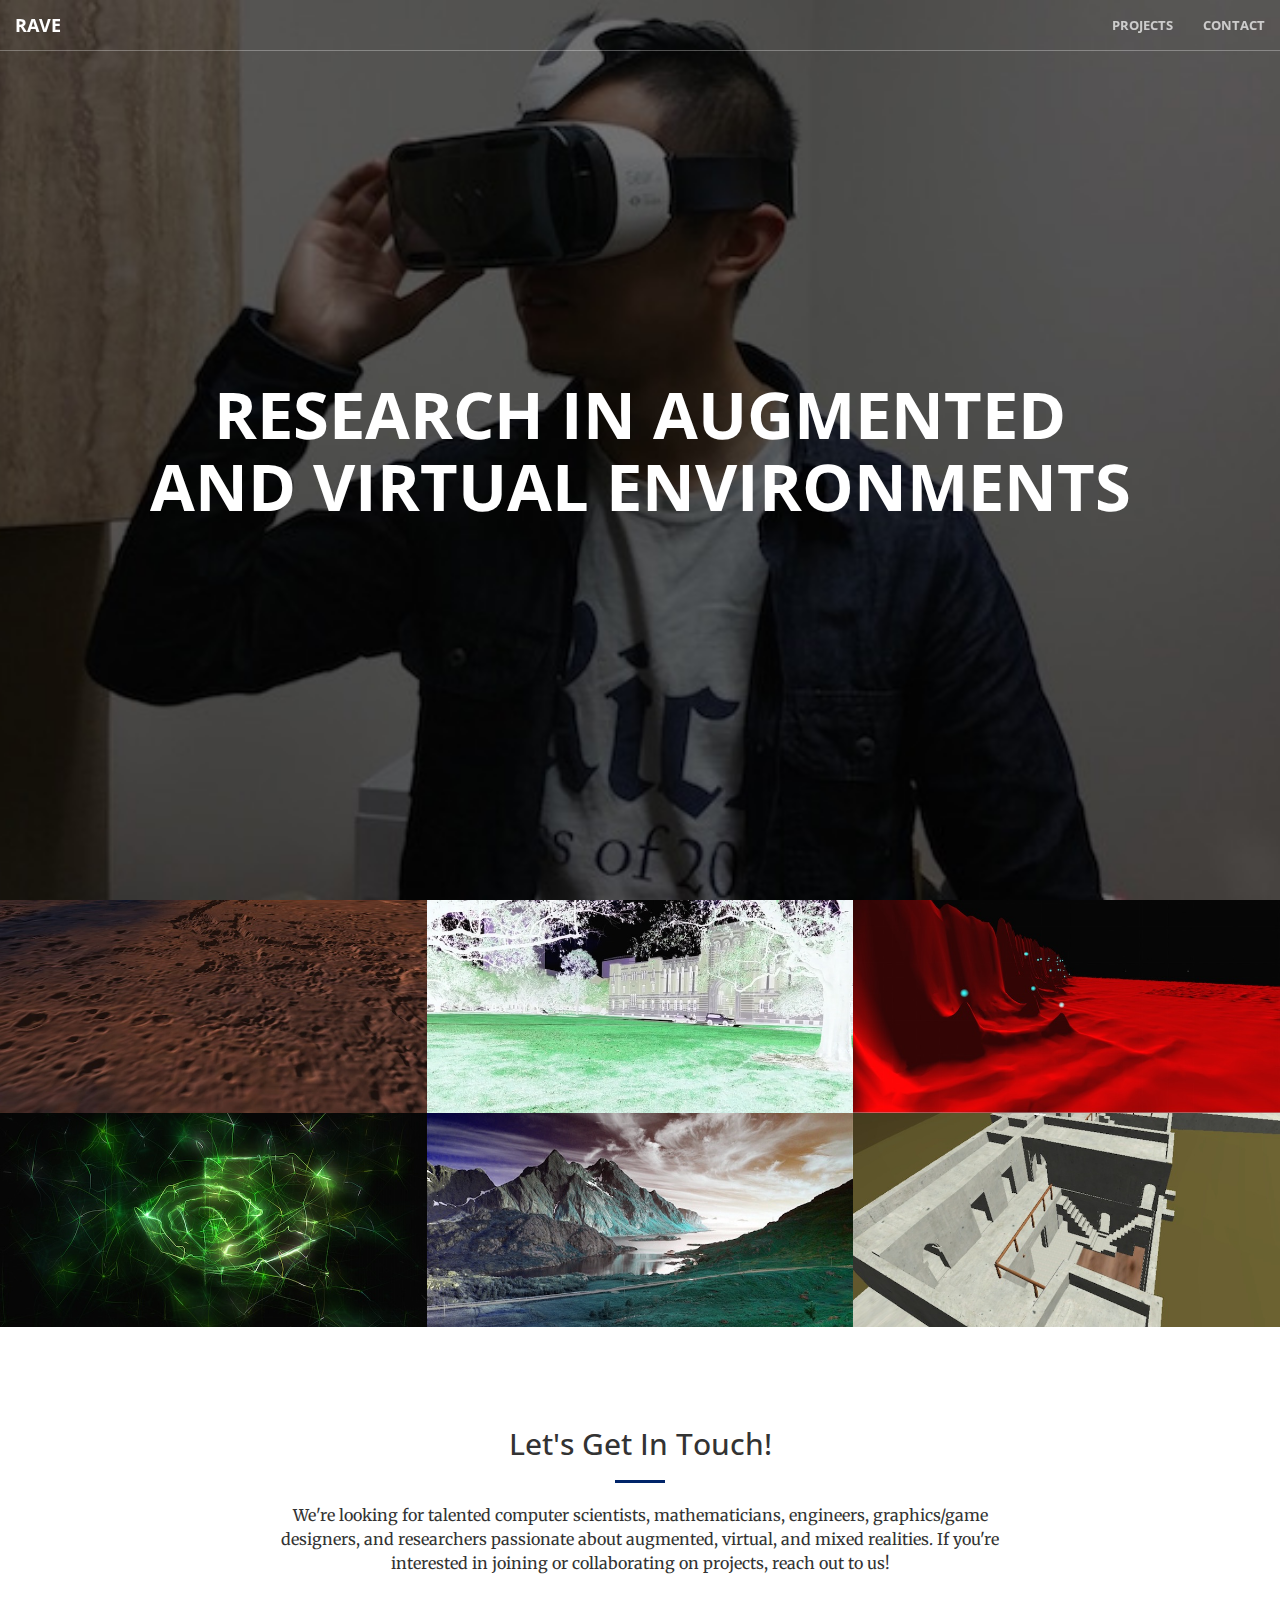
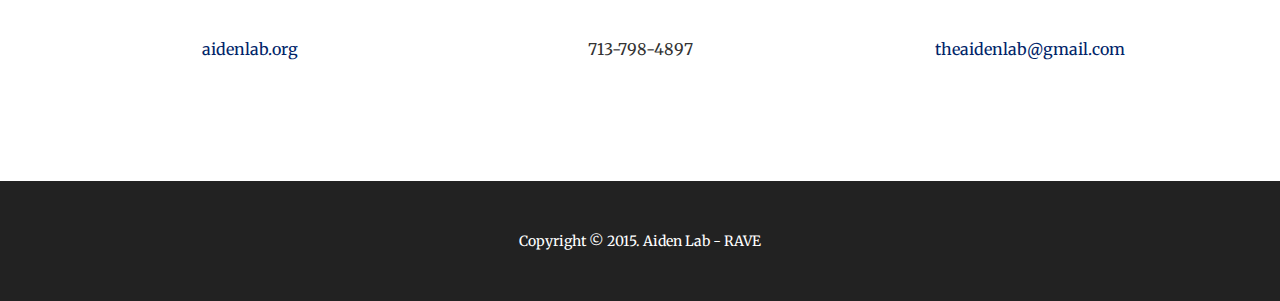
<file: index.html>
<!DOCTYPE html>
<html lang="en">

<head>

    <meta charset="utf-8">
    <meta http-equiv="X-UA-Compatible" content="IE=edge">
    <meta name="viewport" content="width=device-width, initial-scale=1">
    <meta name="description" content="RAVE - Research in Augmented and Virtual Environments is a recently launched initiative in the Texas Medical Center (Rice/BCM) to explore the frontiers of mixed and mediated realities.">
    <meta name="author" content="Muhammad S Shamim">

    <title>RAVE - Research in Augmented and Virtual Environments</title>

    <link rel="icon" type="image/png" href="img/favicon.ico">
    <link rel="stylesheet" type="text/css" href="//maxcdn.bootstrapcdn.com/bootstrap/3.3.1/css/bootstrap.min.css">
    <link rel="stylesheet" type="text/css" href="//maxcdn.bootstrapcdn.com/font-awesome/4.2.0/css/font-awesome.min.css">
    <link href='http://fonts.googleapis.com/css?family=Open+Sans:300italic,400italic,600italic,700italic,800italic,400,300,600,700,800' rel='stylesheet' type='text/css'>
    <link href='http://fonts.googleapis.com/css?family=Merriweather:400,300,300italic,400italic,700,700italic,900,900italic' rel='stylesheet' type='text/css'>
    
    <link rel="stylesheet" href="css/animate.min.css" type="text/css">
    <link rel="stylesheet" href="css/creative.css" type="text/css">

    <!-- HTML5 Shim and Respond.js IE8 support of HTML5 elements and media queries -->
    <!-- WARNING: Respond.js doesn't work if you view the page via file:// -->
    <!--[if lt IE 9]>
        <script src="https://oss.maxcdn.com/libs/html5shiv/3.7.0/html5shiv.js"></script>
        <script src="https://oss.maxcdn.com/libs/respond.js/1.4.2/respond.min.js"></script>
    <![endif]-->

</head>

<body id="page-top">

    <nav id="mainNav" class="navbar navbar-default navbar-fixed-top">
        <div class="container-fluid">
            <div class="navbar-header">
                <button type="button" class="navbar-toggle collapsed" data-toggle="collapse" data-target="#bs-example-navbar-collapse-1">
                    <span class="sr-only">Toggle navigation</span>
                    <span class="icon-bar"></span>
                    <span class="icon-bar"></span>
                    <span class="icon-bar"></span>
                </button>
                <a class="navbar-brand page-scroll" href="#page-top">RAVE</a>
            </div>

            <div class="collapse navbar-collapse" id="bs-example-navbar-collapse-1">
                <ul class="nav navbar-nav navbar-right">
                    <li>
                        <a class="page-scroll" href="#portfolio">Projects</a>
                    </li>
                    <li>
                        <a class="page-scroll" href="#contact">Contact</a>
                    </li>
                </ul>
            </div>
        </div>
    </nav>

    <header>
        <div class="header-content">
            <div class="header-content-inner">
                <h1>
                    Research in Augmented and Virtual Environments
                </h1>
            </div>
        </div>
    </header>

    <section class="no-padding" id="portfolio">
        <div class="container-fluid">
            <div class="row no-gutter">
                <div class="col-lg-4 col-sm-6">
                    <a href="space.html" class="portfolio-box">
                        <img src="img/mars_roVR.jpg" class="img-responsive" alt="">
                        <div class="portfolio-box-caption">
                            <div class="portfolio-box-caption-content">
                                <div class="project-category text-faded">
                                    Space VR
                                </div>
                                <div class="project-name">
                                    Check out the marsroVR and inVRted apps!
                                </div>
                            </div>
                        </div>
                    </a>
                </div>
                <div class="col-lg-4 col-sm-6">
                    <a href="https://youtu.be/r3pXEtpLDLI" class="portfolio-box">
                        <img src="img/visor.jpg" class="img-responsive" alt="">
                        <div class="portfolio-box-caption">
                            <div class="portfolio-box-caption-content">
                                <div class="project-category text-faded">
                                    VisoR
                                </div>
                                <div class="project-name">
                                    Check out the new video
                                </div>
                            </div>
                        </div>
                    </a>
                </div>
                <div class="col-lg-4 col-sm-6">
                    <a href="https://play.google.com/store/apps/details?id=com.visor.JuiceboxVR" class="portfolio-box">
                        <img src="img/jbvr_hires.jpg" class="img-responsive" alt="">
                        <div class="portfolio-box-caption">
                            <div class="portfolio-box-caption-content">
                                <div class="project-category text-faded">
                                    Juicebox VR
                                </div>
                                <div class="project-name">
                                    Download the app now
                                </div>
                            </div>
                        </div>
                    </a>
                </div>
                <div class="col-lg-4 col-sm-6">
                    <a href="http://on-demand.gputechconf.com/gtc/2015/video/S5182.html" class="portfolio-box">
                        <img src="img/nvidia.jpg" class="img-responsive" alt="">
                        <div class="portfolio-box-caption">
                            <div class="portfolio-box-caption-content">
                                <div class="project-category text-faded">
                                    GTC 2015
                                </div>
                                <div class="project-name">
                                    Watch the talk here
                                </div>
                            </div>
                        </div>
                    </a>
                </div>
                <div class="col-lg-4 col-sm-6">
                    <a href="http://projectvisor.org/" class="portfolio-box">
                        <img src="img/vweb.jpg" class="img-responsive" alt="">
                        <div class="portfolio-box-caption">
                            <div class="portfolio-box-caption-content">
                                <div class="project-category text-faded">
                                    VisoR
                                </div>
                                <div class="project-name">
                                    Visit the project site
                                </div>
                            </div>
                        </div>
                    </a>
                </div>
                <div class="col-lg-4 col-sm-6">
                    <a href="http://virtualreconstruction.rice.edu/" class="portfolio-box">
                        <img src="img/reconstruction.jpg" class="img-responsive" alt="">
                        <div class="portfolio-box-caption">
                            <div class="portfolio-box-caption-content">
                                <div class="project-category text-faded">
                                    Virtual Reconstruction
                                </div>
                                <div class="project-name">
                                    Explore Rome and Songo Mnara
                                </div>
                            </div>
                        </div>
                    </a>
                </div>
            </div>
        </div>
    </section>

    <!--aside class="bg-dark">
        <div class="container text-center">
            <div class="call-to-action">
                <h2>Free Download at Start Bootstrap!</h2>
                <a href="#" class="btn btn-default btn-xl wow tada">Download Now!</a>
            </div>
        </div>
    </aside-->

    <section id="contact">
        <div class="container">
            <div class="row">
                <div class="col-md-offset-2 col-md-8 col-md-offset-2 text-center">
                    <h2 class="section-heading">Let's Get In Touch!</h2>
                    <hr class="primary">
                    <p>We're looking for talented computer scientists, mathematicians, engineers, graphics/game designers, and researchers passionate about augmented, virtual, and mixed realities. If you're interested in joining or collaborating on projects, reach out to us!</p>
                </div>
            </div>
            <div class="row">
                <div class="col-md-4 col-sm-4 text-center">
                    <i class="fa fa-desktop fa-3x wow bounceIn"></i>
                    <p><a href="http://aidenlab.org/">aidenlab.org</a></p>
                </div>
                <div class="col-md-4 col-sm-4 text-center">
                    <i class="fa fa-phone fa-3x wow bounceIn"></i>
                    <p>713-798-4897</p>
                </div>
                <div class="col-md4-4 col-sm-4 text-center">
                    <i class="fa fa-envelope-o fa-3x wow bounceIn" data-wow-delay=".1s"></i>
                    <p><a href="mailto:theaidenlab@gmail.com">theaidenlab@gmail.com</a></p>
                </div>
            </div>
        </div>
    </section>

    <aside class="bg-dark">
        <div class="container text-center">
            <div class="row credits">
                <div class="col-md-12 text-center">
                    Copyright © 2015. Aiden Lab - RAVE
                </div>
            </div>
        </div>
    </aside>

    <script src="//ajax.googleapis.com/ajax/libs/jquery/2.1.1/jquery.min.js"></script>
    <script src="//maxcdn.bootstrapcdn.com/bootstrap/3.3.1/js/bootstrap.min.js"></script>
    <script src="js/analytics.js"></script>

    <!-- Plugin JavaScript -->
    <script src="js/jquery.easing.min.js"></script>
    <script src="js/jquery.fittext.js"></script>
    <script src="js/wow.min.js"></script>

    <!-- Custom Theme JavaScript -->
    <script src="js/creative.js"></script>

</body>

</html>
</file>
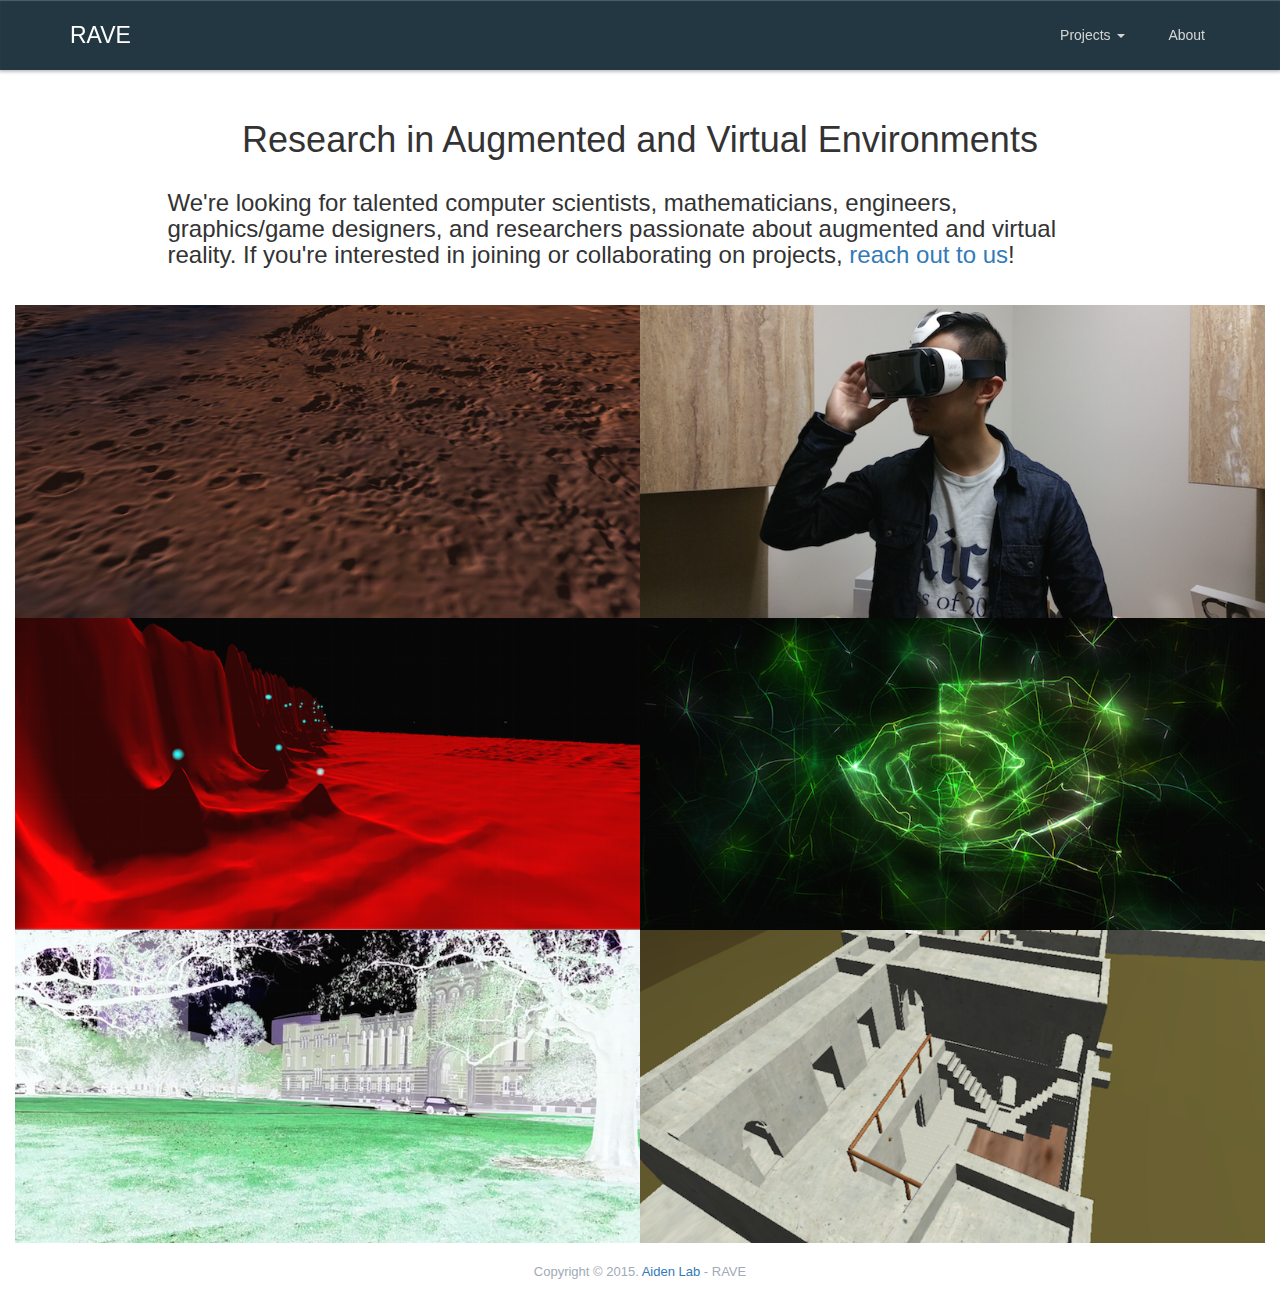
<file: archive/0/index.html>
<!DOCTYPE html>
<html>
<head>
	<meta charset="UTF-8" />
	<meta http-equiv="X-UA-Compatible" content="IE=edge" />
	<title>RAVE - Research in Augmented and Virtual Environments</title>
	<meta name="viewport" content="width=device-width, initial-scale=1.0" />

	<!-- stylesheets -->
	<link rel="icon" type="image/png" href="img/favicon.ico">
	<link rel="stylesheet" type="text/css" href="css/base.css">
	<link rel="stylesheet" type="text/css" href="css/theme.css">
	<link rel="stylesheet" type="text/css" href="css/hovertext.css">
	<link rel="stylesheet" type="text/css" href="//maxcdn.bootstrapcdn.com/bootstrap/3.3.1/css/bootstrap.min.css">
	<link rel="stylesheet" type="text/css" href="//maxcdn.bootstrapcdn.com/font-awesome/4.2.0/css/font-awesome.min.css">
	
	<!--style>
		body{
			height:100%;
			background: -webkit-linear-gradient(black, gray); /* For Safari 5.1 to 6.0 */
			background: -o-linear-gradient(black, gray); /* For Opera 11.1 to 12.0 */
			background: -moz-linear-gradient(black, gray); /* For Firefox 3.6 to 15 */
			background: linear-gradient(black, gray); /* Standard syntax (must be last) */
		}
	</style-->

	<!--[if lt IE 9]>
	<script src="http://html5shim.googlecode.com/svn/trunk/html5.js"></script>
	<![endif]-->
</head>

<body id="home">
	<header class="navbar navbar-inverse normal navbar-fixed-top" role="banner">
		<div class="container">
			<!--div id="greetings" class="navbar-header">
				<img src="img/logo_wh.png" width=10px alt="" class="fade" align="left">
				<a href="#" class="navbar-brand" style="font-size: 18px; font-size: 2.5vw;">Research in <br>Augmented and <br>Virtual <br>Environments</a>
			</div-->
			<div class="navbar-header">
				<button class="navbar-toggle" type="button" data-toggle="collapse" data-target=".bs-navbar-collapse">
					<span class="icon-bar"></span>
					<span class="icon-bar"></span>
					<span class="icon-bar"></span>
				</button>
				<!--img src="img/logo_wh.png" width=50px alt="" align="left"-->
				<a href="./" class="navbar-brand">RAVE</a>
			</div>
			<nav class="collapse navbar-collapse bs-navbar-collapse" role="navigation">
				<ul class="nav navbar-nav navbar-right">
					<!--li class="dropdown">
						<a href="#" class="dropdown-toggle" data-toggle="dropdown">About<b class="caret"></b></a>
						<ul class="dropdown-menu">
							<li><a href="aboutus.html">Team</a></li>
							<li><a href="http://news.tc4ga.com/">News</a></li>
						</ul>
					</li-->
					<li class="dropdown">
						<a href="#" class="dropdown-toggle" data-toggle="dropdown">Projects <b class="caret"></b></a>
						<ul class="dropdown-menu">
							<li><a href="http://projectvisor.org/">VisoR</a></li>
							<li><a href="https://play.google.com/store/apps/details?id=com.visor.JuiceboxVR">Juicebox VR</a></li>
							<li><a href="http://virtualreconstruction.rice.edu/">Virtual Reconstruction</a></li>
						</ul>
					</li>
					<li><a href="http://aidenlab.org/">About</a></li>
				</ul>
			</nav>
		</div>
	</header>

	<div id="showcase">
		<div class="container">
			<div class="row header">
				<div class="col-md-12" align="center" style="padding-top:20; padding-left:0; padding-right:0">
					<h1>Research in Augmented and Virtual Environments</h1>
				</div>
			</div>
			<div class="row">
				<div class="col-md-12">
					<div class="project">
						<div class="row" id="info">
							<div class="col-md-offset-1 col-md-10 col-md-offset-1">
								<!--div class="well"-->
									<h3>
										We're looking for talented computer scientists, mathematicians, engineers, graphics/game designers, and researchers passionate about augmented and virtual reality. If you're interested in joining or collaborating on projects, <a href="mailto:theaidenlab@gmail.com">reach out to us</a>!
										<br><br>
										<!---If you're generally interested in augmented/virtual reality, join our listerv. -->
									</h3>
								<!--/div-->
							</div>
						</div>
					</div>
				</div>
			</div>
		</div>
	</div>
	<div class="col-lg-12">
		<div class="col-lg-6">
			<div class="project">
				<div class="row" id="info">
					<div class="captioned" id="ich"  style="vertical-align: middle;">
						<img src="img/mars_roVR.png" width="100%">
						<figcaption  style="vertical-align: middle;"><p style="vertical-align: middle;">Explore Mars (Coming Soon!)</p></figcaption>
					</div>
				</div>
			</div>
		</div>
		<div class="col-lg-6">
			<div class="project">
				<div class="row" id="info">
					<div class="captioned"  id="ich">
						<a href="https://youtu.be/r3pXEtpLDLI">
							<img src="img/headset.png" width="100%">
							<figcaption><p>Check out the VisoR Video</p></figcaption>
						</a>
					</div>
				</div>
			</div>
		</div>
		<div class="col-lg-6">
			<div class="project">
				<div class="row" id="info">
					<div class="captioned"  id="ich">
						<a href="https://play.google.com/store/apps/details?id=com.visor.JuiceboxVR">
							<img src="img/jbvr_hires.png" width="100%">
							<figcaption><p>Download Juicebox VR</p></figcaption>
						</a>
					</div>
				</div>
			</div>
		</div>
		<div class="col-lg-6">
			<div class="project">
				<div class="row" id="info">
					<div class="captioned"  id="ich">
						<a href="http://registration.gputechconf.com/quicklink/4XynYQ6">
							<img src="img/nvidia.png" width="100%">
							<figcaption><p>Watch the GTC 2015 Talk</p></figcaption>
						</a>
					</div>
				</div>
			</div>
		</div>
		<div class="col-lg-6">
			<div class="project">
				<div class="row" id="info">
					<div class="captioned"  id="ich">
						<a href="http://projectvisor.org/">
							<img src="img/visor.png" width="100%">
							<figcaption><p>Visit the VisoR Website</p></figcaption>
						</a>
					</div>
				</div>
			</div>
		</div>
		<div class="col-lg-6">
			<div class="project">
				<div class="row" id="info">
					<div class="captioned"  id="ich">
						<a href="http://virtualreconstruction.rice.edu/">
							<img src="img/reconstruction.png" width="100%">
							<figcaption><p>Explore Rome and Songo Mnara</p></figcaption>
						</a>
					</div>
				</div>
			</div>
		</div>
	</div>


	<div id="footer-white" style="padding-top:10px;">
		<div class="container">
			<div class="row credits">
				<div class="col-md-12">
					Copyright © 2015. <a href="http://aidenlab.org">Aiden Lab</a> - RAVE
				</div>
			</div>
		</div>
	</div>

	<!-- javascript -->
	<script src="//ajax.googleapis.com/ajax/libs/jquery/2.1.1/jquery.min.js"></script>
	<script src="//maxcdn.bootstrapcdn.com/bootstrap/3.3.1/js/bootstrap.min.js"></script>
	<!--script src="js/theme.js"></script-->
	<script src="js/analytics.js"></script>


<!--form>
<input type="button" value="random link!" onClick="randomlinks()">
</form-->

</body>
</html>
</file>
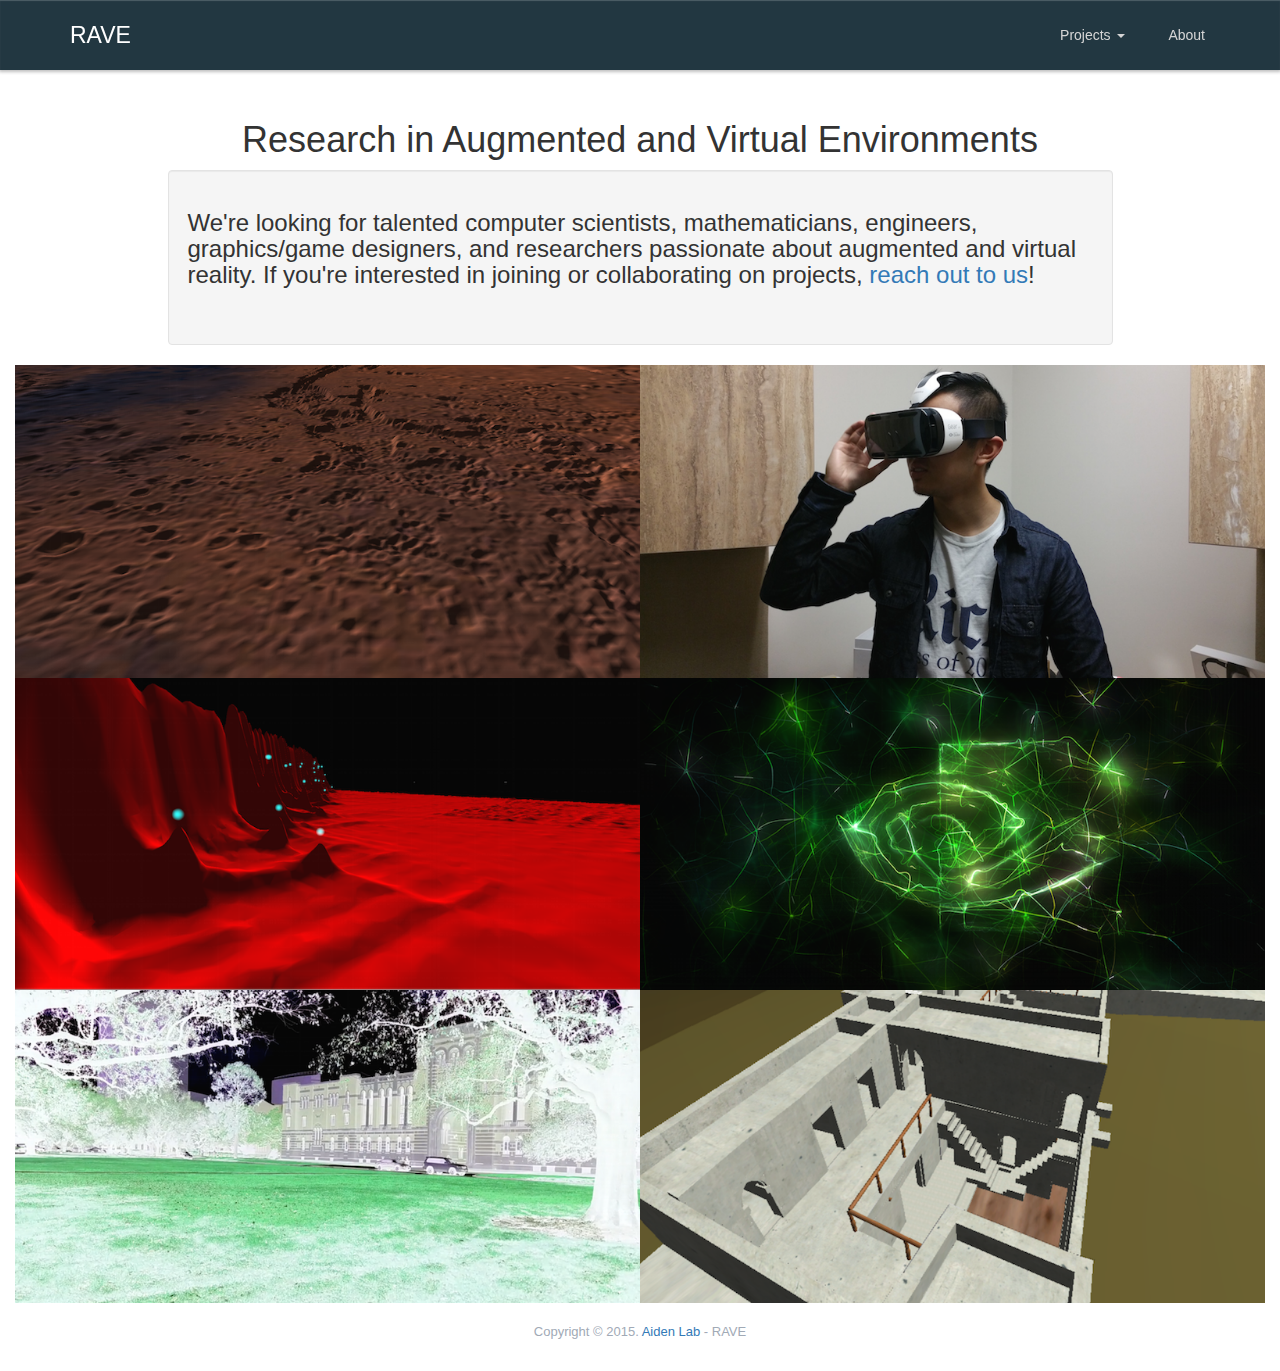
<file: index2.html>
<!DOCTYPE html>
<html>
<head>
	<meta charset="UTF-8" />
	<meta http-equiv="X-UA-Compatible" content="IE=edge" />
	<title>RAVE - Research in Augmented and Virtual Environments</title>
	<meta name="viewport" content="width=device-width, initial-scale=1.0" />

	<!-- stylesheets -->
	<link rel="icon" type="image/png" href="img/favicon.ico">
	<link rel="stylesheet" type="text/css" href="css/base.css">
	<link rel="stylesheet" type="text/css" href="css/theme.css">
	<link rel="stylesheet" type="text/css" href="css/hovertext.css">
	<link rel="stylesheet" type="text/css" href="//maxcdn.bootstrapcdn.com/bootstrap/3.3.1/css/bootstrap.min.css">
	<link rel="stylesheet" type="text/css" href="//maxcdn.bootstrapcdn.com/font-awesome/4.2.0/css/font-awesome.min.css">
	
	<!--style>
		body{
			height:100%;
			background: -webkit-linear-gradient(black, gray); /* For Safari 5.1 to 6.0 */
			background: -o-linear-gradient(black, gray); /* For Opera 11.1 to 12.0 */
			background: -moz-linear-gradient(black, gray); /* For Firefox 3.6 to 15 */
			background: linear-gradient(black, gray); /* Standard syntax (must be last) */
		}
	</style-->

	<!--[if lt IE 9]>
	<script src="http://html5shim.googlecode.com/svn/trunk/html5.js"></script>
	<![endif]-->
</head>

<body id="home">
	<header class="navbar navbar-inverse normal navbar-fixed-top" role="banner">
		<div class="container">
			<!--div id="greetings" class="navbar-header">
				<img src="img/logo_wh.png" width=10px alt="" class="fade" align="left">
				<a href="#" class="navbar-brand" style="font-size: 18px; font-size: 2.5vw;">Research in <br>Augmented and <br>Virtual <br>Environments</a>
			</div-->
			<div class="navbar-header">
				<button class="navbar-toggle" type="button" data-toggle="collapse" data-target=".bs-navbar-collapse">
					<span class="icon-bar"></span>
					<span class="icon-bar"></span>
					<span class="icon-bar"></span>
				</button>
				<!--img src="img/logo_wh.png" width=50px alt="" align="left"-->
				<a href="./" class="navbar-brand">RAVE</a>
			</div>
			<nav class="collapse navbar-collapse bs-navbar-collapse" role="navigation">
				<ul class="nav navbar-nav navbar-right">
					<!--li class="dropdown">
						<a href="#" class="dropdown-toggle" data-toggle="dropdown">About<b class="caret"></b></a>
						<ul class="dropdown-menu">
							<li><a href="aboutus.html">Team</a></li>
							<li><a href="http://news.tc4ga.com/">News</a></li>
						</ul>
					</li-->
					<li class="dropdown">
						<a href="#" class="dropdown-toggle" data-toggle="dropdown">Projects <b class="caret"></b></a>
						<ul class="dropdown-menu">
							<li><a href="http://projectvisor.org/">VisoR</a></li>
							<li><a href="https://play.google.com/store/apps/details?id=com.visor.JuiceboxVR">Juicebox VR</a></li>
							<li><a href="http://virtualreconstruction.rice.edu/">Virtual Reconstruction</a></li>
						</ul>
					</li>
					<li><a href="http://aidenlab.org/">About</a></li>
				</ul>
			</nav>
		</div>
	</header>

	<div id="showcase">
		<div class="container">
			<div class="row header">
				<div class="col-md-12" align="center" style="padding-top:20; padding-left:0; padding-right:0">
					<h1>Research in Augmented and Virtual Environments</h1>
				</div>
			</div>
			<div class="row">
				<div class="col-md-12">
					<div class="project">
						<div class="row" id="info">
							<div class="col-md-offset-1 col-md-10 col-md-offset-1">
								<div class="well">
									<h3>
										We're looking for talented computer scientists, mathematicians, engineers, graphics/game designers, and researchers passionate about augmented and virtual reality. If you're interested in joining or collaborating on projects, <a href="mailto:theaidenlab@gmail.com">reach out to us</a>!
										<br><br>
										<!---If you're generally interested in augmented/virtual reality, join our listerv. -->
									</h3>
								</div>
							</div>
						</div>
					</div>
				</div>
			</div>
		</div>
	</div>
	<div class="col-lg-12">
		<div class="col-lg-6">
			<div class="project">
				<div class="row" id="info">
					<div class="captioned" id="ich"  style="vertical-align: middle;">
						<img src="img/mars_roVR.png" width="100%">
						<figcaption  style="vertical-align: middle;"><p style="vertical-align: middle;">Explore Mars (Coming Soon!)</p></figcaption>
					</div>
				</div>
			</div>
		</div>
		<div class="col-lg-6">
			<div class="project">
				<div class="row" id="info">
					<div class="captioned"  id="ich">
						<a href="https://youtu.be/r3pXEtpLDLI">
							<img src="img/headset.png" width="100%">
							<figcaption><p>Check out the VisoR Video</p></figcaption>
						</a>
					</div>
				</div>
			</div>
		</div>
		<div class="col-lg-6">
			<div class="project">
				<div class="row" id="info">
					<div class="captioned"  id="ich">
						<a href="https://play.google.com/store/apps/details?id=com.visor.JuiceboxVR">
							<img src="img/jbvr_hires.png" width="100%">
							<figcaption><p>Download Juicebox VR</p></figcaption>
						</a>
					</div>
				</div>
			</div>
		</div>
		<div class="col-lg-6">
			<div class="project">
				<div class="row" id="info">
					<div class="captioned"  id="ich">
						<a href="http://registration.gputechconf.com/quicklink/4XynYQ6">
							<img src="img/nvidia.png" width="100%">
							<figcaption><p>Watch the GTC 2015 Talk</p></figcaption>
						</a>
					</div>
				</div>
			</div>
		</div>
		<div class="col-lg-6">
			<div class="project">
				<div class="row" id="info">
					<div class="captioned"  id="ich">
						<a href="http://projectvisor.org/">
							<img src="img/visor.png" width="100%">
							<figcaption><p>Visit the VisoR Website</p></figcaption>
						</a>
					</div>
				</div>
			</div>
		</div>
		<div class="col-lg-6">
			<div class="project">
				<div class="row" id="info">
					<div class="captioned"  id="ich">
						<a href="http://virtualreconstruction.rice.edu/">
							<img src="img/reconstruction.png" width="100%">
							<figcaption><p>Explore Rome and Songo Mnara</p></figcaption>
						</a>
					</div>
				</div>
			</div>
		</div>
	</div>


	<div id="footer-white" style="padding-top:10px;">
		<div class="container">
			<div class="row credits">
				<div class="col-md-12">
					Copyright © 2015. <a href="http://aidenlab.org">Aiden Lab</a> - RAVE
				</div>
			</div>
		</div>
	</div>

	<!-- javascript -->
	<script src="//ajax.googleapis.com/ajax/libs/jquery/2.1.1/jquery.min.js"></script>
	<script src="//maxcdn.bootstrapcdn.com/bootstrap/3.3.1/js/bootstrap.min.js"></script>
	<!--script src="js/theme.js"></script-->
	<script src="js/analytics.js"></script>


<!--form>
<input type="button" value="random link!" onClick="randomlinks()">
</form-->

</body>
</html>
</file>
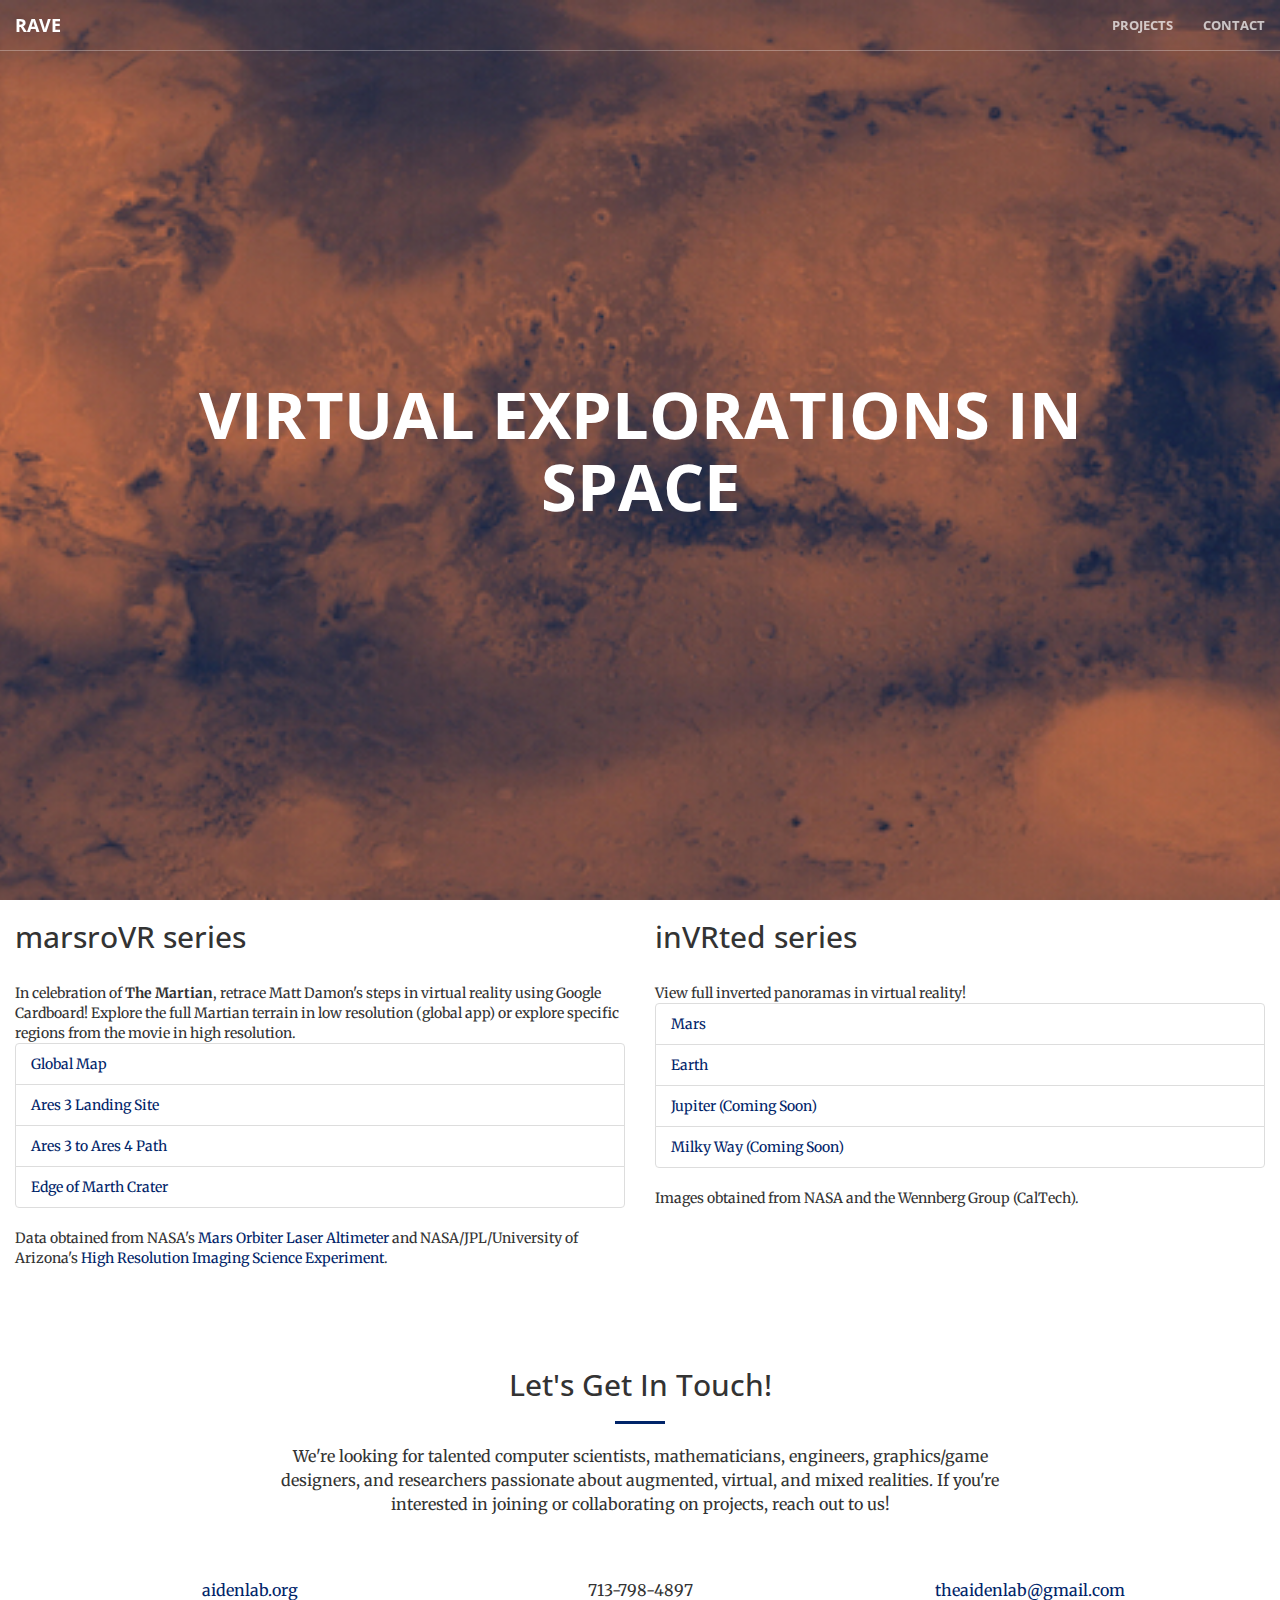
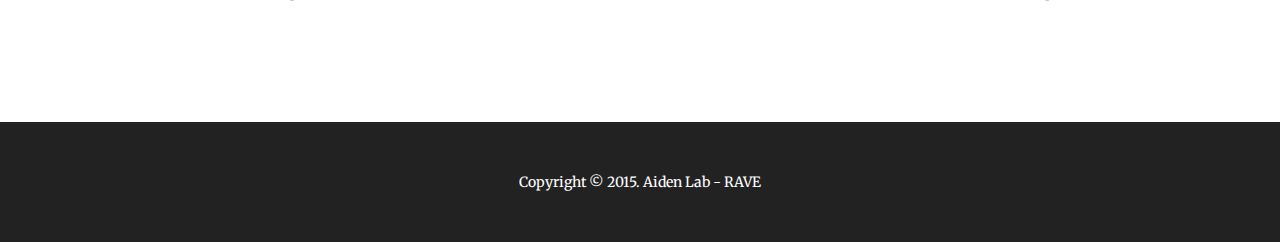
<file: space.html>
<!DOCTYPE html>
<html lang="en">

<head>

    <meta charset="utf-8">
    <meta http-equiv="X-UA-Compatible" content="IE=edge">
    <meta name="viewport" content="width=device-width, initial-scale=1">
    <meta name="description" content="RAVE - Research in Augmented and Virtual Environments is a recently launched initiative in the Texas Medical Center (Rice/BCM) to explore the frontiers of mixed and mediated realities.">
    <meta name="author" content="Muhammad S Shamim">

    <title>RAVE - Research in Augmented and Virtual Environments</title>

    <link rel="icon" type="image/png" href="img/favicon.ico">
    <link rel="stylesheet" type="text/css" href="//maxcdn.bootstrapcdn.com/bootstrap/3.3.1/css/bootstrap.min.css">
    <link rel="stylesheet" type="text/css" href="//maxcdn.bootstrapcdn.com/font-awesome/4.2.0/css/font-awesome.min.css">
    <link href='http://fonts.googleapis.com/css?family=Open+Sans:300italic,400italic,600italic,700italic,800italic,400,300,600,700,800' rel='stylesheet' type='text/css'>
    <link href='http://fonts.googleapis.com/css?family=Merriweather:400,300,300italic,400italic,700,700italic,900,900italic' rel='stylesheet' type='text/css'>
    
    <link rel="stylesheet" href="css/animate.min.css" type="text/css">
    <link rel="stylesheet" href="css/creative2.css" type="text/css">

    <!-- HTML5 Shim and Respond.js IE8 support of HTML5 elements and media queries -->
    <!-- WARNING: Respond.js doesn't work if you view the page via file:// -->
    <!--[if lt IE 9]>
        <script src="https://oss.maxcdn.com/libs/html5shiv/3.7.0/html5shiv.js"></script>
        <script src="https://oss.maxcdn.com/libs/respond.js/1.4.2/respond.min.js"></script>
    <![endif]-->

</head>

<body id="page-top">

    <nav id="mainNav" class="navbar navbar-default navbar-fixed-top">
        <div class="container-fluid">
            <div class="navbar-header">
                <button type="button" class="navbar-toggle collapsed" data-toggle="collapse" data-target="#bs-example-navbar-collapse-1">
                    <span class="sr-only">Toggle navigation</span>
                    <span class="icon-bar"></span>
                    <span class="icon-bar"></span>
                    <span class="icon-bar"></span>
                </button>
                <a class="navbar-brand page-scroll" href="index.html">RAVE</a>
            </div>

            <div class="collapse navbar-collapse" id="bs-example-navbar-collapse-1">
                <ul class="nav navbar-nav navbar-right">
                    <li>
                        <a class="page-scroll" href="index.html#portfolio">Projects</a>
                    </li>
                    <li>
                        <a class="page-scroll" href="#contact">Contact</a>
                    </li>
                </ul>
            </div>
        </div>
    </nav>

    <header>
        <div class="header-content">
            <div class="header-content-inner">
                <h1>
                    Virtual Explorations in Space
                </h1>
            </div>
        </div>
    </header>

    <section class="no-padding" id="portfolio">
        <div class="container-fluid">
            <div class="row">
                <div class="col-lg-6 col-sm-6">
                    <h2>marsroVR series</h2><br>
                    In celebration of <strong>The Martian</strong>, retrace Matt Damon's steps in virtual reality using Google Cardboard! Explore the full Martian terrain in low resolution (global app) or explore specific regions from the movie in high resolution.
                    <ul class="list-group">
                        <li class="list-group-item"><a href="https://play.google.com/store/apps/details?id=org.aidenlab.mars_rovr_global">Global Map</a></li>
                        <li class="list-group-item"><a href="https://play.google.com/store/apps/details?id=org.aidenlab.mars_rovr_ares3">Ares 3 Landing Site</a></li>
                        <li class="list-group-item"><a href="https://play.google.com/store/apps/details?id=org.aidenlab.mars_rovr_ares3_ares4">Ares 3 to Ares 4 Path</a></li>
                        <li class="list-group-item"><a href="https://play.google.com/store/apps/details?id=org.aidenlab.mars_rovr_marth">Edge of Marth Crater</a></li>
                    </ul>
                    Data obtained from NASA's <a href="http://mola.gsfc.nasa.gov/">Mars Orbiter Laser Altimeter</a> and NASA/JPL/University of Arizona's <a href="https://hirise.lpl.arizona.edu/martian/">High Resolution Imaging Science Experiment</a>.
                </div>
                <div class="col-lg-6 col-sm-6">
                    <h2>inVRted series</h2><br>
                    View full inverted panoramas in virtual reality!
                    <ul class="list-group">
                        <li class="list-group-item"><a href="https://play.google.com/store/apps/details?id=org.aidenlab.invrted_mars">Mars</a></li>
                        <li class="list-group-item"><a href="https://play.google.com/store/apps/details?id=org.aidenlab.invrted_earth">Earth</a></li>
                        <li class="list-group-item"><a href="">Jupiter (Coming Soon)</a></li>
                        <li class="list-group-item"><a href="">Milky Way (Coming Soon)</a></li>
                    </ul>
                    Images obtained from NASA and the Wennberg Group (CalTech).
                </div>
            </div>
        </div>
    </section>

    <!--aside class="bg-dark">
        <div class="container text-center">
            <div class="call-to-action">
                <h2>Free Download at Start Bootstrap!</h2>
                <a href="#" class="btn btn-default btn-xl wow tada">Download Now!</a>
            </div>
        </div>
    </aside-->

    <section id="contact">
        <div class="container">
            <div class="row">
                <div class="col-md-offset-2 col-md-8 col-md-offset-2 text-center">
                    <h2 class="section-heading">Let's Get In Touch!</h2>
                    <hr class="primary">
                    <p>We're looking for talented computer scientists, mathematicians, engineers, graphics/game designers, and researchers passionate about augmented, virtual, and mixed realities. If you're interested in joining or collaborating on projects, reach out to us!</p>
                </div>
            </div>
            <div class="row">
                <div class="col-md-4 col-sm-4 text-center">
                    <i class="fa fa-desktop fa-3x wow bounceIn"></i>
                    <p><a href="http://aidenlab.org/">aidenlab.org</a></p>
                </div>
                <div class="col-md-4 col-sm-4 text-center">
                    <i class="fa fa-phone fa-3x wow bounceIn"></i>
                    <p>713-798-4897</p>
                </div>
                <div class="col-md4-4 col-sm-4 text-center">
                    <i class="fa fa-envelope-o fa-3x wow bounceIn" data-wow-delay=".1s"></i>
                    <p><a href="mailto:theaidenlab@gmail.com">theaidenlab@gmail.com</a></p>
                </div>
            </div>
        </div>
    </section>

    <aside class="bg-dark">
        <div class="container text-center">
            <div class="row credits">
                <div class="col-md-12 text-center">
                    Copyright © 2015. Aiden Lab - RAVE
                </div>
            </div>
        </div>
    </aside>

    <script src="//ajax.googleapis.com/ajax/libs/jquery/2.1.1/jquery.min.js"></script>
    <script src="//maxcdn.bootstrapcdn.com/bootstrap/3.3.1/js/bootstrap.min.js"></script>
    <script src="js/analytics.js"></script>

    <!-- Plugin JavaScript -->
    <script src="js/jquery.easing.min.js"></script>
    <script src="js/jquery.fittext.js"></script>
    <script src="js/wow.min.js"></script>

    <!-- Custom Theme JavaScript -->
    <script src="js/creative.js"></script>

</body>

</html>
</file>
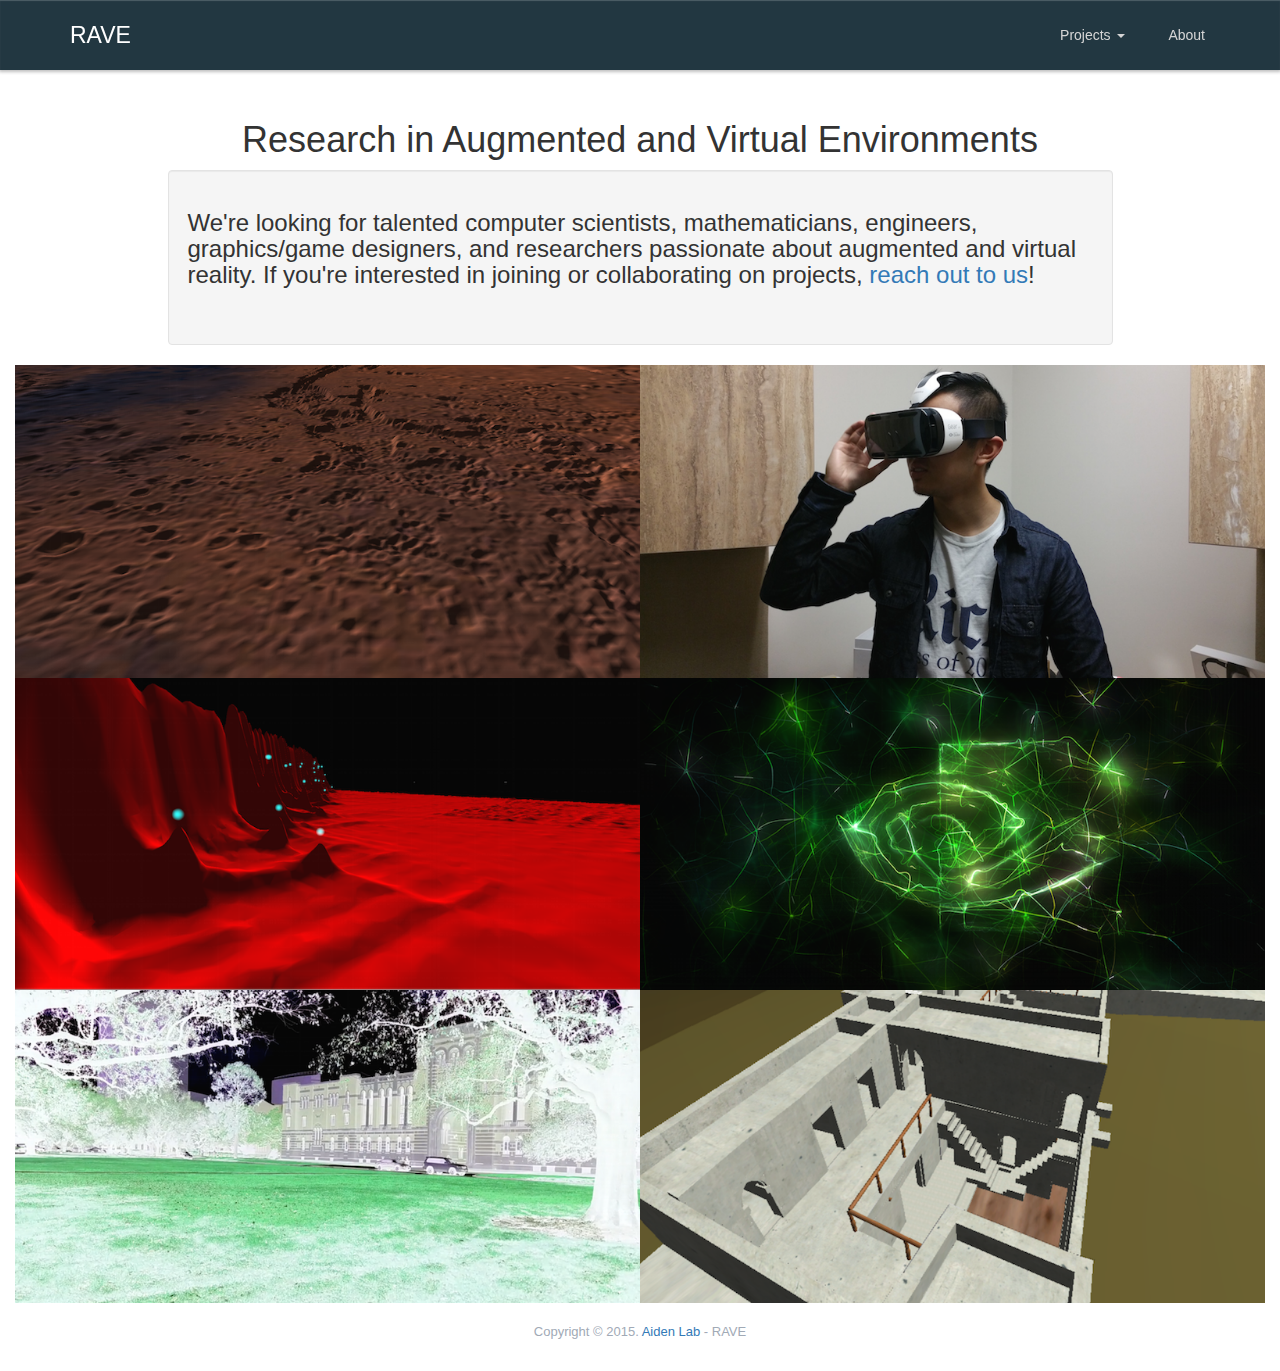
<file: archive/0/index2.html>
<!DOCTYPE html>
<html>
<head>
	<meta charset="UTF-8" />
	<meta http-equiv="X-UA-Compatible" content="IE=edge" />
	<title>RAVE - Research in Augmented and Virtual Environments</title>
	<meta name="viewport" content="width=device-width, initial-scale=1.0" />

	<!-- stylesheets -->
	<link rel="icon" type="image/png" href="img/favicon.ico">
	<link rel="stylesheet" type="text/css" href="css/base.css">
	<link rel="stylesheet" type="text/css" href="css/theme.css">
	<link rel="stylesheet" type="text/css" href="css/hovertext.css">
	<link rel="stylesheet" type="text/css" href="//maxcdn.bootstrapcdn.com/bootstrap/3.3.1/css/bootstrap.min.css">
	<link rel="stylesheet" type="text/css" href="//maxcdn.bootstrapcdn.com/font-awesome/4.2.0/css/font-awesome.min.css">
	<!--kjhsdjkfhs-->
	<!--style>
		body{
			height:100%;
			background: -webkit-linear-gradient(black, gray); /* For Safari 5.1 to 6.0 */
			background: -o-linear-gradient(black, gray); /* For Opera 11.1 to 12.0 */
			background: -moz-linear-gradient(black, gray); /* For Firefox 3.6 to 15 */
			background: linear-gradient(black, gray); /* Standard syntax (must be last) */
		}
	</style-->

	<!--[if lt IE 9]>
	<script src="http://html5shim.googlecode.com/svn/trunk/html5.js"></script>
	<![endif]-->
</head>

<body id="home">
	<header class="navbar navbar-inverse normal navbar-fixed-top" role="banner">
		<div class="container">
			<!--div id="greetings" class="navbar-header">
				<img src="img/logo_wh.png" width=10px alt="" class="fade" align="left">
				<a href="#" class="navbar-brand" style="font-size: 18px; font-size: 2.5vw;">Research in <br>Augmented and <br>Virtual <br>Environments</a>
			</div-->
			<div class="navbar-header">
				<button class="navbar-toggle" type="button" data-toggle="collapse" data-target=".bs-navbar-collapse">
					<span class="icon-bar"></span>
					<span class="icon-bar"></span>
					<span class="icon-bar"></span>
				</button>
				<!--img src="img/logo_wh.png" width=50px alt="" align="left"-->
				<a href="./" class="navbar-brand">RAVE</a>
			</div>
			<nav class="collapse navbar-collapse bs-navbar-collapse" role="navigation">
				<ul class="nav navbar-nav navbar-right">
					<!--li class="dropdown">
						<a href="#" class="dropdown-toggle" data-toggle="dropdown">About<b class="caret"></b></a>
						<ul class="dropdown-menu">
							<li><a href="aboutus.html">Team</a></li>
							<li><a href="http://news.tc4ga.com/">News</a></li>
						</ul>
					</li-->
					<li class="dropdown">
						<a href="#" class="dropdown-toggle" data-toggle="dropdown">Projects <b class="caret"></b></a>
						<ul class="dropdown-menu">
							<li><a href="http://projectvisor.org/">VisoR</a></li>
							<li><a href="https://play.google.com/store/apps/details?id=com.visor.JuiceboxVR">Juicebox VR</a></li>
							<li><a href="http://virtualreconstruction.rice.edu/">Virtual Reconstruction</a></li>
						</ul>
					</li>
					<li><a href="http://aidenlab.org/">About</a></li>
				</ul>
			</nav>
		</div>
	</header>

	<div id="showcase">
		<div class="container">
			<div class="row header">
				<div class="col-md-12" align="center" style="padding-top:20; padding-left:0; padding-right:0">
					<h1>Research in Augmented and Virtual Environments</h1>
				</div>
			</div>
			<div class="row">
				<div class="col-md-12">
					<div class="project">
						<div class="row" id="info">
							<div class="col-md-offset-1 col-md-10 col-md-offset-1">
								<div class="well">
									<h3>
										We're looking for talented computer scientists, mathematicians, engineers, graphics/game designers, and researchers passionate about augmented and virtual reality. If you're interested in joining or collaborating on projects, <a href="mailto:theaidenlab@gmail.com">reach out to us</a>!
										<br><br>
										<!---If you're generally interested in augmented/virtual reality, join our listerv. -->
									</h3>
								</div>
							</div>
						</div>
					</div>
				</div>
			</div>
		</div>
	</div>
	<div class="col-lg-12">
		<div class="col-lg-6">
			<div class="project">
				<div class="row" id="info">
					<div class="captioned" id="ich"  style="vertical-align: middle;">
						<img src="img/mars_roVR.png" width="100%">
						<figcaption  style="vertical-align: middle;"><p style="vertical-align: middle;">Explore Mars (Coming Soon!)</p></figcaption>
					</div>
				</div>
			</div>
		</div>
		<div class="col-lg-6">
			<div class="project">
				<div class="row" id="info">
					<div class="captioned"  id="ich">
						<a href="https://youtu.be/r3pXEtpLDLI">
							<img src="img/headset.png" width="100%">
							<figcaption><p>Check out the VisoR Video</p></figcaption>
						</a>
					</div>
				</div>
			</div>
		</div>
		<div class="col-lg-6">
			<div class="project">
				<div class="row" id="info">
					<div class="captioned"  id="ich">
						<a href="https://play.google.com/store/apps/details?id=com.visor.JuiceboxVR">
							<img src="img/jbvr_hires.png" width="100%">
							<figcaption><p>Download Juicebox VR</p></figcaption>
						</a>
					</div>
				</div>
			</div>
		</div>
		<div class="col-lg-6">
			<div class="project">
				<div class="row" id="info">
					<div class="captioned"  id="ich">
						<a href="http://registration.gputechconf.com/quicklink/4XynYQ6">
							<img src="img/nvidia.png" width="100%">
							<figcaption><p>Watch the GTC 2015 Talk</p></figcaption>
						</a>
					</div>
				</div>
			</div>
		</div>
		<div class="col-lg-6">
			<div class="project">
				<div class="row" id="info">
					<div class="captioned"  id="ich">
						<a href="http://projectvisor.org/">
							<img src="img/visor.png" width="100%">
							<figcaption><p>Visit the VisoR Website</p></figcaption>
						</a>
					</div>
				</div>
			</div>
		</div>
		<div class="col-lg-6">
			<div class="project">
				<div class="row" id="info">
					<div class="captioned"  id="ich">
						<a href="http://virtualreconstruction.rice.edu/">
							<img src="img/reconstruction.png" width="100%">
							<figcaption><p>Explore Rome and Songo Mnara</p></figcaption>
						</a>
					</div>
				</div>
			</div>
		</div>
	</div>


	<div id="footer-white" style="padding-top:10px;">
		<div class="container">
			<div class="row credits">
				<div class="col-md-12">
					Copyright © 2015. <a href="http://aidenlab.org">Aiden Lab</a> - RAVE
				</div>
			</div>
		</div>
	</div>

	<!-- javascript -->
	<script src="//ajax.googleapis.com/ajax/libs/jquery/2.1.1/jquery.min.js"></script>
	<script src="//maxcdn.bootstrapcdn.com/bootstrap/3.3.1/js/bootstrap.min.js"></script>
	<!--script src="js/theme.js"></script-->
	<script src="js/analytics.js"></script>


<!--form>
<input type="button" value="random link!" onClick="randomlinks()">
</form-->

</body>
</html>
</file>
<file: archive/0/css/base.css>
html{overflow-y:scroll}body{padding-top:100px}
</file>
<file: archive/0/css/hovertext.css>
.captioned img{opacity:1;transition:opacity .25s ease-in-out;-moz-transition:opacity .25s ease-in-out;-webkit-transition:opacity .25s ease-in-out}#ich:hover img{opacity:.35}.captioned figcaption{z-index:-100;background:0 0;color:#000;display:table;opacity:0;width:100%;vertical-align:middle;position:absolute;right:0;top:0;left:0}#ich:hover figcaption{opacity:1;z-index:100}.captioned figcaption p{text-align:center;display:table-cell;font-size:1.5em;width:100%;-webkit-transition:all 300ms ease-out;-moz-transition:all 300ms ease-out;transition:all 300ms ease-out;vertical-align:top;z-index:-102;height:0}#ich:hover figcaption p{-moz-transform:translateY(40px);-webkit-transform:translateY(40px);transform:translateY(40px);height:200%;z-index:102;opacity:1}
</file>
<file: css/base.css>
html{overflow-y:scroll}body{padding-top:100px}
</file>
<file: css/hovertext.css>
.captioned img{opacity:1;transition:opacity .25s ease-in-out;-moz-transition:opacity .25s ease-in-out;-webkit-transition:opacity .25s ease-in-out}#ich:hover img{opacity:.35}.captioned figcaption{z-index:-100;background:0 0;color:#000;display:table;opacity:0;width:100%;vertical-align:middle;position:absolute;right:0;top:0;left:0}#ich:hover figcaption{opacity:1;z-index:100}.captioned figcaption p{text-align:center;display:table-cell;font-size:1.5em;width:100%;-webkit-transition:all 300ms ease-out;-moz-transition:all 300ms ease-out;transition:all 300ms ease-out;vertical-align:top;z-index:-102;height:0}#ich:hover figcaption p{-moz-transform:translateY(40px);-webkit-transform:translateY(40px);transform:translateY(40px);height:200%;z-index:102;opacity:1}
</file>
<file: css/creative.css>
/*!
 * Start Bootstrap - Creative Bootstrap Theme (http://startbootstrap.com)
 * Code licensed under the Apache License v2.0.
 * For details, see http://www.apache.org/licenses/LICENSE-2.0.
 */

html,
body {
    width: 100%;
    height: 100%;
}

body {
    font-family: Merriweather,'Helvetica Neue',Arial,sans-serif;
}

hr {
    max-width: 50px;
    border-color: #002469;
    border-width: 3px;
}

hr.light {
    border-color: #fff;
}

a {
    color: #002469;
    -webkit-transition: all .35s;
    -moz-transition: all .35s;
    transition: all .35s;
}

a:hover,
a:focus {
    color: #eb3812;
}

h1,
h2,
h3,
h4,
h5,
h6 {
    font-family: 'Open Sans','Helvetica Neue',Arial,sans-serif;
}

p {
    margin-bottom: 20px;
    font-size: 16px;
    line-height: 1.5;
}

.bg-primary {
    background-color: #002469;
}

.bg-dark {
    color: #fff;
    background-color: #222;
}

.text-faded {
    color: rgba(255,255,255,.7);
}

section {
    padding: 100px 0;
}

aside {
    padding: 50px 0;
}

.no-padding {
    padding: 0;
}

.navbar-default {
    border-color: rgba(34,34,34,.05);
    font-family: 'Open Sans','Helvetica Neue',Arial,sans-serif;
    background-color: #fff;
    -webkit-transition: all .35s;
    -moz-transition: all .35s;
    transition: all .35s;
}

.navbar-default .navbar-header .navbar-brand {
    text-transform: uppercase;
    font-family: 'Open Sans','Helvetica Neue',Arial,sans-serif;
    font-weight: 700;
    color: #002469;
}

.navbar-default .navbar-header .navbar-brand:hover,
.navbar-default .navbar-header .navbar-brand:focus {
    color: #eb3812;
}

.navbar-default .nav > li>a,
.navbar-default .nav>li>a:focus {
    text-transform: uppercase;
    font-size: 13px;
    font-weight: 700;
    color: #222;
}

.navbar-default .nav > li>a:hover,
.navbar-default .nav>li>a:focus:hover {
    color: #002469;
}

.navbar-default .nav > li.active>a,
.navbar-default .nav>li.active>a:focus {
    color: #002469!important;
    background-color: transparent;
}

.navbar-default .nav > li.active>a:hover,
.navbar-default .nav>li.active>a:focus:hover {
    background-color: transparent;
}

@media(min-width:768px) {
    .navbar-default {
        border-color: rgba(255,255,255,.3);
        background-color: transparent;
    }

    .navbar-default .navbar-header .navbar-brand {
        color: rgba(255,255,255,.7);
    }

    .navbar-default .navbar-header .navbar-brand:hover,
    .navbar-default .navbar-header .navbar-brand:focus {
        color: #fff;
    }

    .navbar-default .nav > li>a,
    .navbar-default .nav>li>a:focus {
        color: rgba(255,255,255,.7);
    }

    .navbar-default .nav > li>a:hover,
    .navbar-default .nav>li>a:focus:hover {
        color: #fff;
    }

    .navbar-default.affix {
        border-color: rgba(34,34,34,.05);
        background-color: #fff;
    }

    .navbar-default.affix .navbar-header .navbar-brand {
        font-size: 14px;
        color: #002469;
    }

    .navbar-default.affix .navbar-header .navbar-brand:hover,
    .navbar-default.affix .navbar-header .navbar-brand:focus {
        color: #002469;
    }

    .navbar-default.affix .nav > li>a,
    .navbar-default.affix .nav>li>a:focus {
        color: #222;
    }

    .navbar-default.affix .nav > li>a:hover,
    .navbar-default.affix .nav>li>a:focus:hover {
        color: #002469;
    }
}

header {
    position: relative;
    width: 100%;
    min-height: auto;
    text-align: center;
    color: #fff;
    background-image: url(../img/headset.jpg);
    background-position: center;
    -webkit-background-size: cover;
    -moz-background-size: cover;
    background-size: cover;
    -o-background-size: cover;
}

header .header-content {
    position: relative;
    width: 100%;
    padding: 100px 15px;
    text-align: center;
}

header .header-content .header-content-inner h1 {
    margin-top: 0;
    margin-bottom: 0;
    text-transform: uppercase;
    font-weight: 700;
}

header .header-content .header-content-inner hr {
    margin: 30px auto;
}

header .header-content .header-content-inner p {
    margin-bottom: 50px;
    font-size: 16px;
    font-weight: 300;
    color: rgba(255,255,255,.7);
}

@media(min-width:768px) {
    header {
        min-height: 100%;
    }

    header .header-content {
        position: absolute;
        top: 50%;
        padding: 0 50px;
        -webkit-transform: translateY(-50%);
        -ms-transform: translateY(-50%);
        transform: translateY(-50%);
    }

    header .header-content .header-content-inner {
        margin-right: auto;
        margin-left: auto;
        max-width: 1000px;
    }

    header .header-content .header-content-inner p {
        margin-right: auto;
        margin-left: auto;
        max-width: 80%;
        font-size: 18px;
    }
}

.section-heading {
    margin-top: 0;
}

.service-box {
    margin: 50px auto 0;
    max-width: 400px;
}

@media(min-width:992px) {
    .service-box {
        margin: 20px auto 0;
    }
}

.service-box p {
    margin-bottom: 0;
}

.portfolio-box {
    display: block;
    position: relative;
    margin: 0 auto;
    max-width: 650px;
}

.portfolio-box .portfolio-box-caption {
    display: block;
    position: absolute;
    bottom: 0;
    width: 100%;
    height: 100%;
    text-align: center;
    color: #fff;
    opacity: 0;
    background: rgba(0,36,105,.9);
    -webkit-transition: all .35s;
    -moz-transition: all .35s;
    transition: all .35s;
}

.portfolio-box .portfolio-box-caption .portfolio-box-caption-content {
    position: absolute;
    top: 50%;
    width: 100%;
    text-align: center;
    transform: translateY(-50%);
}

.portfolio-box .portfolio-box-caption .portfolio-box-caption-content .project-category,
.portfolio-box .portfolio-box-caption .portfolio-box-caption-content .project-name {
    padding: 0 15px;
    font-family: 'Open Sans','Helvetica Neue',Arial,sans-serif;
}

.portfolio-box .portfolio-box-caption .portfolio-box-caption-content .project-category {
    text-transform: uppercase;
    font-size: 14px;
    font-weight: 600;
}

.portfolio-box .portfolio-box-caption .portfolio-box-caption-content .project-name {
    font-size: 18px;
}

.portfolio-box:hover .portfolio-box-caption {
    opacity: 1;
}

@media(min-width:768px) {
    .portfolio-box .portfolio-box-caption .portfolio-box-caption-content .project-category {
        font-size: 16px;
    }

    .portfolio-box .portfolio-box-caption .portfolio-box-caption-content .project-name {
        font-size: 22px;
    }
}

.call-to-action h2 {
    margin: 0 auto 20px;
}

.text-primary {
    color: #002469;
}

.no-gutter > [class*=col-] {
    padding-right: 0;
    padding-left: 0;
}

.btn-default {
    border-color: #fff;
    color: #222;
    background-color: #fff;
    -webkit-transition: all .35s;
    -moz-transition: all .35s;
    transition: all .35s;
}

.btn-default:hover,
.btn-default:focus,
.btn-default.focus,
.btn-default:active,
.btn-default.active,
.open > .dropdown-toggle.btn-default {
    border-color: #ededed;
    color: #222;
    background-color: #f2f2f2;
}

.btn-default:active,
.btn-default.active,
.open > .dropdown-toggle.btn-default {
    background-image: none;
}

.btn-default.disabled,
.btn-default[disabled],
fieldset[disabled] .btn-default,
.btn-default.disabled:hover,
.btn-default[disabled]:hover,
fieldset[disabled] .btn-default:hover,
.btn-default.disabled:focus,
.btn-default[disabled]:focus,
fieldset[disabled] .btn-default:focus,
.btn-default.disabled.focus,
.btn-default[disabled].focus,
fieldset[disabled] .btn-default.focus,
.btn-default.disabled:active,
.btn-default[disabled]:active,
fieldset[disabled] .btn-default:active,
.btn-default.disabled.active,
.btn-default[disabled].active,
fieldset[disabled] .btn-default.active {
    border-color: #fff;
    background-color: #fff;
}

.btn-default .badge {
    color: #fff;
    background-color: #222;
}

.btn-primary {
    border-color: #002469;
    color: #fff;
    background-color: #002469;
    -webkit-transition: all .35s;
    -moz-transition: all .35s;
    transition: all .35s;
}

.btn-primary:hover,
.btn-primary:focus,
.btn-primary.focus,
.btn-primary:active,
.btn-primary.active,
.open > .dropdown-toggle.btn-primary {
    border-color: #ed431f;
    color: #fff;
    background-color: #ee4b28;
}

.btn-primary:active,
.btn-primary.active,
.open > .dropdown-toggle.btn-primary {
    background-image: none;
}

.btn-primary.disabled,
.btn-primary[disabled],
fieldset[disabled] .btn-primary,
.btn-primary.disabled:hover,
.btn-primary[disabled]:hover,
fieldset[disabled] .btn-primary:hover,
.btn-primary.disabled:focus,
.btn-primary[disabled]:focus,
fieldset[disabled] .btn-primary:focus,
.btn-primary.disabled.focus,
.btn-primary[disabled].focus,
fieldset[disabled] .btn-primary.focus,
.btn-primary.disabled:active,
.btn-primary[disabled]:active,
fieldset[disabled] .btn-primary:active,
.btn-primary.disabled.active,
.btn-primary[disabled].active,
fieldset[disabled] .btn-primary.active {
    border-color: #002469;
    background-color: #002469;
}

.btn-primary .badge {
    color: #002469;
    background-color: #fff;
}

.btn {
    border: 0;
    border-radius: 300px;
    text-transform: uppercase;
    font-family: 'Open Sans','Helvetica Neue',Arial,sans-serif;
    font-weight: 700;
}

.btn-xl {
    padding: 15px 30px;
}

::-moz-selection {
    text-shadow: none;
    color: #fff;
    background: #222;
}

::selection {
    text-shadow: none;
    color: #fff;
    background: #222;
}

img::selection {
    color: #fff;
    background: 0 0;
}

img::-moz-selection {
    color: #fff;
    background: 0 0;
}

body {
    webkit-tap-highlight-color: #222;
}
</file>
<file: archive/0/css/theme.css>
@import url(//maxcdn.bootstrapcdn.com/bootstrap/3.3.1/css/bootstrap.min.css);@import url(http://fonts.googleapis.com/css?family=Roboto:400,100,100italic,300italic,300,400italic,500,500italic,700,700italic,900,900italic);@import url(http://fonts.googleapis.com/css?family=Source+Sans+Pro:200,300,400,600,700,900,200italic,300italic,400italic,600italic,700italic,900italic);@import url(http://fonts.googleapis.com/css?family=Lato:100,300,400,700,900,100italic,300italic,400italic,700italic,900italic);@import url(http://fonts.googleapis.com/css?family=Merriweather:400,300italic,300,400italic,700,700italic);:focus{outline:0}.newsletter .signup p{color:#fff!important}.button{-webkit-font-smoothing:antialiased;display:inline-block;vertical-align:middle;zoom:1;padding:13px 32px;font-weight:400;font-size:17px;color:#fff!important;text-shadow:rgba(0,0,0,.2) 0 -1px 0;border:0;border-radius:5px;box-shadow:rgba(0,0,0,.3) 0 1px 2px,inset rgba(255,255,255,.88) 0 1px 3px -1px;background:-webkit-gradient(linear,50% 0,50% 100%,color-stop(0%,#5da4ff),color-stop(100%,#417bff));background:-webkit-linear-gradient(#5da4ff,#417bff);background:-moz-linear-gradient(#5da4ff,#417bff);background:-o-linear-gradient(#5da4ff,#417bff);background:linear-gradient(#5da4ff,#417bff);-webkit-transition:all .2s linear;-moz-transition:all .2s linear;-ms-transition:all .2s linear;-o-transition:all .2s linear;transition:all .2s linear}.button:hover{color:#fff;text-decoration:none}.button:active{box-shadow:inset 0 3px 3px rgba(0,0,0,.29)}.button.button-small{padding:10px 33px;border:1px solid #68A2EE;font-size:14px;font-weight:500}.button-outline{-webkit-font-smoothing:antialiased;display:inline-block;vertical-align:middle;zoom:1;color:#fff;padding:12px 31px;border:2px solid #fff;border-radius:4px;font-size:16px;font-weight:400;background:rgba(0,0,0,.15);text-shadow:1px 1px 1px rgba(0,0,0,.1);-webkit-transition:all .2s linear;-moz-transition:all .2s linear;-ms-transition:all .2s linear;-o-transition:all .2s linear;transition:all .2s linear}.button-outline:hover{text-decoration:none;color:#ddd;border-color:#ddd}.button-clear{-webkit-font-smoothing:antialiased;border:0;outline:0;padding:1px;display:inline-block;text-decoration:none;-webkit-border-radius:5px;-moz-border-radius:5px;-ms-border-radius:5px;-o-border-radius:5px;border-radius:5px;-webkit-box-shadow:0 1px 0 rgba(0,0,0,.075);-moz-box-shadow:0 1px 0 rgba(0,0,0,.075);-ms-box-shadow:0 1px 0 rgba(0,0,0,.075);-o-box-shadow:0 1px 0 rgba(0,0,0,.075);box-shadow:0 1px 0 rgba(0,0,0,.075);background:#adb2bb;background:-webkit-linear-gradient(#ccd0d6,#adb2bb);background:-moz-linear-gradient(#ccd0d6,#adb2bb);background:-ms-linear-gradient(#ccd0d6,#adb2bb);background:-o-linear-gradient(#ccd0d6,#adb2bb);background:linear-gradient(#ccd0d6,#adb2bb)}.button-clear span{display:block;font-size:14px;padding-left:23px;padding-right:23px;height:36px;line-height:33px;border-radius:4px;font-weight:700;color:#444;text-shadow:0 1px 0 #fff;background:#eff1f4;background:-webkit-linear-gradient(#f7f8fa,#eff1f4);background:-moz-linear-gradient(#f7f8fa,#eff1f4);background:-ms-linear-gradient(#f7f8fa,#eff1f4);background:-o-linear-gradient(#f7f8fa,#eff1f4);background:linear-gradient(#f7f8fa,#eff1f4);-webkit-box-shadow:inset 0 1px 0 #fff;-moz-box-shadow:inset 0 1px 0 #fff;-ms-box-shadow:inset 0 1px 0 #fff;-o-box-shadow:inset 0 1px 0 #fff;box-shadow:inset 0 1px 0 #fff}.button-clear:hover{text-decoration:none}.button-clear.active,.button-clear:active{background:#b5bac2;background:-webkit-linear-gradient(#b5bac2,#b5bac2);background:-moz-linear-gradient(#b5bac2,#b5bac2);background:-ms-linear-gradient(#b5bac2,#b5bac2);background:-o-linear-gradient(#b5bac2,#b5bac2);background:linear-gradient(#b5bac2,#b5bac2)}.button-clear.active span,.button-clear:active span{color:#444;background:#eff1f4;background:-webkit-linear-gradient(#e6e8eb,#eff1f4);background:-moz-linear-gradient(#e6e8eb,#eff1f4);background:-ms-linear-gradient(#e6e8eb,#eff1f4);background:-o-linear-gradient(#e6e8eb,#eff1f4);background:linear-gradient(#e6e8eb,#eff1f4);-webkit-box-shadow:inset 0 1px 0 rgba(0,0,0,.1);-moz-box-shadow:inset 0 1px 0 rgba(0,0,0,.1);-ms-box-shadow:inset 0 1px 0 rgba(0,0,0,.1);-o-box-shadow:inset 0 1px 0 rgba(0,0,0,.1);box-shadow:inset 0 1px 0 rgba(0,0,0,.1)}input[type=email].form-control,input[type=password].form-control,input[type=text].form-control{box-shadow:inset 0 1px 1px rgba(0,0,0,.2);-webkit-box-shadow:inset 0 1px 1px rgba(0,0,0,.2);-moz-box-shadow:inset 0 1px 1px rgba(0,0,0,.2);height:39px}input[type=email].form-control::-webkit-input-placeholder,input[type=password].form-control::-webkit-input-placeholder,input[type=text].form-control::-webkit-input-placeholder{color:#B1B1B1;font-weight:400;font-size:14px}input[type=email].form-control:-moz-placeholder,input[type=password].form-control:-moz-placeholder,input[type=text].form-control:-moz-placeholder{color:#B1B1B1;font-weight:400;font-size:14px}input[type=email].form-control::-moz-placeholder,input[type=password].form-control::-moz-placeholder,input[type=text].form-control::-moz-placeholder{color:#B1B1B1;font-weight:400;font-size:14px}input[type=email].form-control:-ms-input-placeholder,input[type=password].form-control:-ms-input-placeholder,input[type=text].form-control:-ms-input-placeholder{color:#B1B1B1;font-weight:400;font-size:14px}input[type=email].form-control:focus,input[type=password].form-control:focus,input[type=text].form-control:focus{border-color:#98D2FF;outline:0;box-shadow:inset 0 1px 1px rgba(0,0,0,.075),0 0 6px rgba(166,205,236,.6)}textarea.form-control{box-shadow:inset 0 1px 1px rgba(0,0,0,.2);-webkit-box-shadow:inset 0 1px 1px rgba(0,0,0,.2);-moz-box-shadow:inset 0 1px 1px rgba(0,0,0,.2)}textarea.form-control::-webkit-input-placeholder{color:#B1B1B1;font-weight:400;font-size:14px}textarea.form-control:-moz-placeholder{color:#B1B1B1;font-weight:400;font-size:14px}textarea.form-control::-moz-placeholder{color:#B1B1B1;font-weight:400;font-size:14px}textarea.form-control:-ms-input-placeholder{color:#B1B1B1;font-weight:400;font-size:14px}textarea.form-control:focus{border-color:#98D2FF;outline:0;box-shadow:inset 0 1px 1px rgba(0,0,0,.075),0 0 6px rgba(166,205,236,.6)}@media (min-width:1200px){.container{width:970px}}a{color:#459CE7}.pagination>.active>a,.pagination>.active>a:focus,.pagination>.active>a:hover,.pagination>.active>span,.pagination>.active>span:focus,.pagination>.active>span:hover{background-color:#5585B3;border-color:#4477A3}.pagination>li>a,.pagination>li>span{-webkit-transition:all .25s linear;-moz-transition:all .25s linear;-ms-transition:all .25s linear;-o-transition:all .25s linear;transition:all .25s linear}a:focus,button:focus{outline:0}.navbar.normal{min-height:70px;background:#223741;border-radius:0;box-shadow:0 1px 3px 1px rgba(46,46,46,.3),inset rgba(255,255,255,.2) 0 1px 1px;border:none;z-index:9999;-webkit-font-smoothing:antialiased}.navbar.normal .navbar-header .navbar-brand{color:#fff;padding:25px 15px;font-weight:500;font-size:23px}.navbar.normal .navbar-header .navbar-toggle{margin-top:17px}@media (min-width:768px){.navbar.normal .navbar-collapse{text-align:center}}@media (min-width:768px){.navbar.normal .navbar-collapse .navbar-nav{float:none;display:inline-block}}.navbar.normal .navbar-collapse .navbar-nav>li{float:none;display:inline-block}@media (max-width:767px){.navbar.normal .navbar-collapse .navbar-nav>li{display:block}}.navbar.normal .navbar-collapse .navbar-nav>li.active>a{background:0 0;color:#fff}.navbar.normal .navbar-collapse .navbar-nav>li>a{padding:25px 20px;color:#d5d5d5;font-weight:500;z-index:1001;-webkit-transition:color .2s linear;-moz-transition:color .2s linear;-ms-transition:color .2s linear;-o-transition:color .2s linear;transition:color .2s linear}@media (max-width:767px){.navbar.normal .navbar-collapse .navbar-nav>li>a{padding:18px 20px}}.navbar.normal .navbar-collapse .navbar-nav>li>a:hover{color:#fff}@media (max-width:767px){.navbar.normal .navbar-collapse .navbar-nav>li.open ul.dropdown-menu a{color:#fff;padding:12px 18px 12px 30px}}.navbar.normal .navbar-collapse .navbar-nav>li ul.dropdown-menu{text-align:left;padding:9px 0}.navbar.normal .navbar-collapse .navbar-nav>li ul.dropdown-menu li a{padding:8px 18px}.navbar.normal .navbar-collapse .navbar-nav .button{padding:8px 18px;font-size:13px;position:relative;top:17px}@media (max-width:767px){.navbar.normal .navbar-collapse .navbar-nav .button{box-shadow:none;background:0 0;top:0;margin-bottom:20px;color:#d5d5d5!important;font-size:15px}}.navbar.hero{margin:0;border-radius:0;border:0;z-index:999;-webkit-font-smoothing:antialiased}@media (min-width:768px){.navbar.hero{background:0 0;padding-top:10px}.navbar.hero .navbar-nav>.active>a{background:0 0;color:#fff}}.navbar.hero .navbar-brand{color:#fff;font-weight:500;font-size:26px;font-family:Lato,"Helvetica Neue",Arial}.navbar.hero .navbar-nav>li.dropdown>a .caret{border-top-color:#EBEBEB}.navbar.hero .navbar-nav>li>a{color:#fff;font-size:15px;padding:15px 20px;font-weight:500;-webkit-transition:color .2s linear;-moz-transition:color .2s linear;-ms-transition:color .2s linear;-o-transition:color .2s linear;transition:color .2s linear}.navbar.hero .navbar-nav>li>a:hover{color:#fff}.navbar.hero .navbar-nav>li.open>a{color:#fff!important;background-color:rgba(0,0,0,.8);border-radius:4px 4px 0 0}@media (max-width:767px){.navbar.hero .navbar-nav>li.open ul.dropdown-menu a{color:#fff;padding:12px 18px 12px 30px}}.navbar.hero .navbar-nav>li ul.dropdown-menu{text-align:left;background:rgba(0,0,0,.8);box-shadow:none;padding:5px 0 8px;border-radius:4px 0 4px 4px;border:0}.navbar.hero .navbar-nav>li ul.dropdown-menu li a{color:#fff;padding:10px 18px;font-size:15px}.navbar.hero .navbar-nav>li ul.dropdown-menu li a:hover{color:#e9e9e9;background:0 0}.navbar.white{min-height:70px;margin-bottom:0;border-radius:0;border:0;z-index:999;-webkit-font-smoothing:antialiased}@media (min-width:768px){.navbar.white{background:#fff;box-shadow:0 1px 5px rgba(0,0,0,.75)}}@media (min-width:1200px){.navbar.white .container{width:1000px}}.navbar.white .navbar-header .navbar-brand{color:#333;font-weight:700;font-size:30px;font-family:Lato,"Helvetica Neue",Arial;padding-top:24px}@media (max-width:767px){.navbar.white .navbar-header .navbar-brand{color:#fff;font-size:20px}}.navbar.white .navbar-header .navbar-toggle{margin-top:17px}@media (min-width:768px){.navbar.white .navbar-collapse{text-align:center}}@media (min-width:768px){.navbar.white .navbar-collapse .navbar-nav{float:none;display:inline-block}}.navbar.white .navbar-collapse .navbar-nav>li{float:none;display:inline-block}@media (max-width:767px){.navbar.white .navbar-collapse .navbar-nav>li{display:block}}.navbar.white .navbar-collapse .navbar-nav>li.active>a{background:0 0;color:#333}.navbar.white .navbar-collapse .navbar-nav>li>a{padding:25px 20px;color:#555;z-index:1001;-webkit-transition:color .2s linear;-moz-transition:color .2s linear;-ms-transition:color .2s linear;-o-transition:color .2s linear;transition:color .2s linear}.navbar.white .navbar-collapse .navbar-nav>li>a.signup{border:1px solid #CED7DF;border-radius:5px;padding:8px 11px;font-size:13px;color:#333;margin-left:20px}@media (max-width:767px){.navbar.white .navbar-collapse .navbar-nav>li>a{padding:18px 20px;color:#fff}}.navbar.white .navbar-collapse .navbar-nav>li>a .fa-chevron-down{color:#777;font-size:8px;margin-left:2px;position:relative;top:-1px}.navbar.white .navbar-collapse .navbar-nav>li>a:hover{color:#333}@media (max-width:767px){.navbar.white .navbar-collapse .navbar-nav>li>a:hover{color:#fff}}@media (min-width:768px){.navbar.white .navbar-collapse .navbar-nav>li.open>a{background:#fff;color:#333}}.navbar.white .navbar-collapse .navbar-nav>li.open>a .caret{border-top-color:#999;border-bottom-color:#999}@media (max-width:767px){.navbar.white .navbar-collapse .navbar-nav>li.open ul.dropdown-menu a{color:#fff;padding:12px 18px 12px 30px}}.navbar.white .navbar-collapse .navbar-nav>li ul.dropdown-menu{text-align:left;border:0;padding:0 0 10px;box-shadow:0 8px 12px rgba(0,0,0,.175)}.navbar.white .navbar-collapse .navbar-nav>li ul.dropdown-menu li a{padding:8px 18px}#footer{background:#414B5B;margin-top:120px;padding-top:47px;padding-bottom:35px;-webkit-font-smoothing:antialiased}#footer .copyright{color:#B5C5CF;font-size:14px;font-weight:500}@media (max-width:991px){#footer .copyright{margin-bottom:20px}}@media (max-width:767px){#footer .copyright{text-align:center}}@media (max-width:767px){#footer .menu{text-align:center;margin-top:40px}}#footer .menu ul{list-style-type:none;padding:0}#footer .menu ul li{display:inline-block}#footer .menu ul li.active a{color:#fff}#footer .menu ul li a{color:#ccc;padding:15px 17px;font-weight:500;-webkit-transition:color .2s linear;-moz-transition:color .2s linear;-ms-transition:color .2s linear;-o-transition:color .2s linear;transition:color .2s linear}#footer .menu ul li a:hover{color:#fff;text-decoration:none}@media (max-width:991px){#footer .menu ul li a{padding:15px 17px 15px 0}}#footer .social{text-align:right}@media (max-width:767px){#footer .social{text-align:center;margin-top:40px}}#footer .social a{border:0;text-decoration:none;opacity:1;filter:alpha(opacity=100);margin-left:15px;position:relative;top:-10px;-webkit-transition:all .3s ease;-moz-transition:all .3s ease;-o-transition:all .3s ease;-ms-transition:all .3s ease;transition:all .3s ease}#footer .social a:hover{opacity:.7;filter:alpha(opacity=70)}#footer-white{background:#fff;padding-top:70px;padding-bottom:30px;-webkit-font-smoothing:antialiased}@media (max-width:991px){#footer-white{padding-top:30px}}@media (max-width:767px){#footer-white .menu{text-align:center;margin-top:40px}}#footer-white .menu h3{margin-top:0;color:#888;text-transform:uppercase;letter-spacing:4px;font-size:14px;font-weight:600}#footer-white .menu ul{list-style-type:none;padding:0;margin-top:30px}#footer-white .menu ul li{display:block;margin-bottom:9px}#footer-white .menu ul li a{color:#89A1C0;display:inline-block;font-weight:500;font-size:13px;-webkit-transition:all .2s linear;-moz-transition:all .2s linear;-ms-transition:all .2s linear;-o-transition:all .2s linear;transition:all .2s linear}#footer-white .menu ul li a:hover{color:#000;text-decoration:none}@media (max-width:991px){#footer-white .menu ul li a{padding:0}}#footer-white .menu ul li .hiring{font-family:Lato,"Helvetica Neue",Arial;font-weight:700;letter-spacing:.3px;text-transform:uppercase;word-spacing:1.5px;font-size:11px;margin-left:4px;padding:3px 8px;border-radius:4px;color:#fff;background:#49B7E2}#footer-white .menu ul li .hiring:hover{color:#fff;background:#0E82AF}#footer-white .newsletter{text-align:right}@media (max-width:767px){#footer-white .newsletter{text-align:center;margin-top:40px}}#footer-white .newsletter .signup{margin-bottom:40px}#footer-white .newsletter .signup p{font-size:13px;color:#666;width:90%;float:right;text-align:left;line-height:20px}@media (max-width:767px){#footer-white .newsletter .signup p{float:none;text-align:center;width:100%}}#footer-white .newsletter .signup form{float:right;width:90%;position:relative}@media (max-width:767px){#footer-white .newsletter .signup form{float:none;width:100%}}#footer-white .newsletter .signup form input[type=text]{font-size:13px}#footer-white .newsletter .signup form input[type=text]::-webkit-input-placeholder{font-size:13px;line-height:17px}#footer-white .newsletter .signup form input[type=text]:-moz-placeholder{font-size:13px;line-height:17px}#footer-white .newsletter .signup form input[type=text]::-moz-placeholder{font-size:13px;line-height:17px}#footer-white .newsletter .signup form input[type=text]:-ms-input-placeholder{font-size:13px;line-height:17px}#footer-white .newsletter .signup form input[type=submit]{border:0;background:#84B0E2;color:#FFF;border-radius:3px;padding:6px 10px;position:absolute;top:5px;text-shadow:1px 1px rgba(0,0,0,.28);right:5px;font-size:13px;-webkit-transition:all .2s linear;-moz-transition:all .2s linear;-ms-transition:all .2s linear;-o-transition:all .2s linear;transition:all .2s linear}#footer-white .newsletter .signup form input[type=submit]:hover{background:#6284AC}#footer-white .newsletter a{border:0;text-decoration:none;opacity:1;filter:alpha(opacity=100);margin-left:15px;position:relative;top:-10px;-webkit-transition:all .3s ease;-moz-transition:all .3s ease;-o-transition:all .3s ease;-ms-transition:all .3s ease;transition:all .3s ease}#footer-white .newsletter a:hover{opacity:.7;filter:alpha(opacity=70)}#footer-white .credits{margin-top:30px}#footer-white .credits .col-md-12{padding-top:20px;font-size:13px;text-align:center;color:#A1AAB6}#home #hero{overflow:hidden;background:center 16%/cover #4B4848;height:580px;position:relative;top:-60px;padding-top:150px;box-shadow:0 2px 2px rgba(0,0,0,.4)}@media (max-width:991px){#home #hero{padding-top:70px;height:800px}}@media (max-width:767px){#home #hero{height:800px}}#home #hero:before{position:absolute;content:'';left:0;bottom:0;width:100%;height:100%;background:-webkit-linear-gradient(right,rgba(255,255,255,0) 0,rgba(0,0,0,0) 1%,rgba(0,0,0,.1) 26%,rgba(0,0,0,.35) 71%,rgba(0,0,0,.5) 100%);background:-moz-linear-gradient(right,rgba(255,255,255,0) 0,rgba(0,0,0,0) 1%,rgba(0,0,0,.1) 26%,rgba(0,0,0,.35) 71%,rgba(0,0,0,.5) 100%);background:-o-linear-gradient(right,rgba(255,255,255,0) 0,rgba(0,0,0,0) 1%,rgba(0,0,0,.1) 26%,rgba(0,0,0,.35) 71%,rgba(0,0,0,.5) 100%);background:linear-gradient(right,rgba(255,255,255,0) 0,rgba(0,0,0,0) 1%,rgba(0,0,0,.1) 26%,rgba(0,0,0,.35) 71%,rgba(0,0,0,.5) 100%)}#home #hero:after{position:absolute;content:'';left:0;top:0;width:100%;height:100%;background:rgba(32,54,114,.29)}#home #hero .container{position:relative;z-index:33}#home #hero h1.hero-text{font-family:Lato,"Helvetica Neue",Arial;line-height:52px;text-align:left;font-size:37px;text-transform:uppercase;font-weight:300;letter-spacing:.3px;color:#FFF;text-shadow:1px 1px 1px rgba(0,0,0,.5);-webkit-animation-duration:1s}@media (max-width:767px){#home #hero h1.hero-text{font-size:25px;line-height:38px;margin-top:0;text-align:center}}#home #hero .sub-text{-webkit-font-smoothing:antialiased;width:50%;margin-top:25px;font-family:Lato,"Helvetica Neue",Arial;color:#fff;font-weight:400;font-size:18px;line-height:28px;text-shadow:1px 1px 1px rgba(0,0,0,.3);-webkit-animation-duration:1s}@media (max-width:991px){#home #hero .sub-text{width:70%}}@media (max-width:767px){#home #hero .sub-text{font-size:15px;width:100%;text-align:center}}#home #hero .cta{-webkit-animation-delay:.6s;-moz-animation-delay:.6s;-o-animation-delay:.6s;-ms-animation-delay:.6s;animation-delay:.6s;margin-top:60px}@media (max-width:767px){#home #hero .cta{text-align:center}}#home #hero .cta a{margin-right:20px;padding:15px 31px}@media (max-width:767px){#home #hero .cta a{font-size:14px;padding:12px 25px;margin:0 15px 15px 0}}#home #hero .img{position:absolute;top:15px;left:625px;width:570px;height:333px;background-image:url(../images/fracglob.png);background-repeat:no-repeat}@media (max-width:991px){#home #hero .img{display:none}}#home #features{margin-top:20px}@media (max-width:991px){#home #features{margin-top:50px}}#home #features .header{text-align:center}#home #features .header h2{color:#555;font-weight:300;font-size:28px}@media (max-width:767px){#home #features .header h2{font-size:25px}}#home #features .header p{font-weight:300;font-size:17px;color:#757575}#home #features .feature{margin-top:55px;-webkit-font-smoothing:antialiased}@media (min-width:992px){#home #features .feature.backwards .info{float:right}#home #features .feature.backwards .image{float:left}#home #features .feature.backwards .image img{margin:0 auto}}@media (max-width:991px){#home #features .feature{margin-top:10px}}#home #features .feature .info h4{color:#3B88B6;font-weight:400;font-size:19px;line-height:25px;margin-top:35px}@media (max-width:991px){#home #features .feature .info h4{text-align:center}}#home #features .feature .info p{color:#6C7279;font-size:14px;margin-top:20px;line-height:24px;width:83%;font-weight:400}@media (max-width:991px){#home #features .feature .info p{text-align:center;width:100%;font-size:14px}}@media (max-width:991px){#home #features .feature .image img{margin:0 auto!important}}#home #features .divider{height:1px;width:100%;background-color:#ddd;position:relative;margin:70px 0 60px}#home #features .divider:before{content:'';position:absolute;top:0;left:0;width:100%;height:2px;background-image:-webkit-gradient(linear,left top,right top,color-stop(0,rgba(255,255,255,.75)),color-stop(0.5,rgba(250,250,250,0)),color-stop(1,rgba(255,255,255,.75)));background-image:-webkit-linear-gradient(left,rgba(255,255,255,.75) 0,rgba(250,250,250,0) 50%,rgba(255,255,255,.75) 100%);background-image:-moz-linear-gradient(left,rgba(255,255,255,.75) 0,rgba(250,250,250,0) 50%,rgba(255,255,255,.75) 100%);background-image:-o-linear-gradient(left,rgba(255,255,255,.75) 0,rgba(250,250,250,0) 50%,rgba(255,255,255,.75) 100%);background-image:-ms-linear-gradient(left,rgba(255,255,255,.75) 0,rgba(250,250,250,0) 50%,rgba(255,255,255,.75) 100%);background-image:linear-gradient(left,rgba(255,255,255,.75) 0,rgba(250,250,250,0) 50%,rgba(255,255,255,.75) 100%)}@media (max-width:991px){#home #features .divider{margin:55px 0 35px}}@media (max-width:767px){#home #features{margin-top:0}}#home #slider{margin-top:70px}@media (max-width:991px){#home #slider{margin-top:30px}}#home #slider .header{text-align:center;-webkit-font-smoothing:antialiased}#home #slider .header h3{font-family:Lato,"Helvetica Neue",Arial;font-size:25px;color:#555;line-height:25px;margin-bottom:15px}#home #slider .slide-wrapper{border-bottom:1px solid #E4E4E4}#home #slider .slide-wrapper .slideshow{background:url(../../images/slider-bg.png) no-repeat;margin:35px auto 0;width:844px;height:418px;position:relative;overflow:hidden}@media (max-width:991px){#home #slider .slide-wrapper .slideshow{background:0 0;width:inherit;height:340px}}@media (max-width:620px){#home #slider .slide-wrapper .slideshow{height:290px}}@media (max-width:530px){#home #slider .slide-wrapper .slideshow{height:240px}}@media (max-width:450px){#home #slider .slide-wrapper .slideshow{height:205px}}#home #slider .slide-wrapper .slideshow .btn-nav{width:48px;height:51px;position:absolute;top:55%;z-index:999;cursor:pointer;opacity:0;filter:alpha(opacity=0);-webkit-transition:all .3s ease;-moz-transition:all .3s ease;-o-transition:all .3s ease;-ms-transition:all .3s ease;transition:all .3s ease}#home #slider .slide-wrapper .slideshow .btn-nav.active{opacity:1;filter:alpha(opacity=100);-moz-transform:translateX(0px)!important;-o-transform:translateX(0px)!important;-ms-transform:translateX(0px)!important;-webkit-transform:translateX(0px)!important;transform:translateX(0px)!important}#home #slider .slide-wrapper .slideshow .btn-nav.prev{background:url(../../images/slider/slide-left.png) no-repeat;left:91px;-moz-transform:translateX(-48px);-o-transform:translateX(-48px);-ms-transform:translateX(-48px);-webkit-transform:translateX(-48px);transform:translateX(-48px)}@media (max-width:991px){#home #slider .slide-wrapper .slideshow .btn-nav.prev{left:30px}}#home #slider .slide-wrapper .slideshow .btn-nav.next{background:url(../../images/slider/slide-right.png) no-repeat;right:91px;-moz-transform:translateX(48px);-o-transform:translateX(48px);-ms-transform:translateX(48px);-webkit-transform:translateX(48px);transform:translateX(48px)}@media (max-width:991px){#home #slider .slide-wrapper .slideshow .btn-nav.next{right:29px}}#home #slider .slide-wrapper .slideshow .slide{width:100%;height:100%;position:absolute}#home #slider .slide-wrapper .slideshow .slide.active img{opacity:1;filter:alpha(opacity=100);-moz-transform:translateY(0px);-o-transform:translateY(0px);-ms-transform:translateY(0px);-webkit-transform:translateY(0px);transform:translateY(0px)}#home #slider .slide-wrapper .slideshow .slide img{position:absolute;bottom:0;left:0;right:0;margin:auto;-moz-transform:translateY(300px);-o-transform:translateY(300px);-ms-transform:translateY(300px);-webkit-transform:translateY(300px);transform:translateY(300px);opacity:0;-ms-filter:alpha(Opacity=0);filter:alpha(opacity=0);-webkit-transition:all .6s ease;-moz-transition:all .6s ease;-o-transition:all .6s ease;-ms-transition:all .6s ease;transition:all .6s ease}@media (max-width:767px){#home #slider .slide-wrapper .slideshow .slide img{width:100%}}#home #testimonials{margin-top:90px;-webkit-font-smoothing:antialiased}#home #testimonials .header{text-align:center}#home #testimonials .header h3{font-family:Lato,"Helvetica Neue",Arial;font-size:23px;color:#656565;line-height:25px;margin-bottom:45px}#home #testimonials .testimonial{width:90%}@media (max-width:767px){#home #testimonials .testimonial{float:none!important;margin:0 auto 45px}}#home #testimonials .testimonial .quote{font-size:13px;color:#3D3D3D;line-height:24px;border:1px solid #E2E2E2;padding:12px 22px;border-radius:6px;width:90%;position:relative}@media (max-width:767px){#home #testimonials .testimonial .quote{margin:0 auto}}#home #testimonials .testimonial .quote .arrow-down{position:absolute;bottom:3px;left:30px}#home #testimonials .testimonial .quote .arrow-down .arrow,#home #testimonials .testimonial .quote .arrow-down .arrow-border{border-color:#fff transparent transparent;border-style:solid;border-width:11px;cursor:pointer;position:absolute;top:3px;z-index:1002}#home #testimonials .testimonial .quote .arrow-down .arrow-border{border-color:#E2E2E2 transparent transparent;border-width:12px;top:3px;z-index:1001;left:-1px}#home #testimonials .testimonial .author{margin-top:40px;margin-left:10px}@media (max-width:767px){#home #testimonials .testimonial .author{margin-left:6%}}#home #testimonials .testimonial .author .pic{width:71px;height:71px;border-radius:50px;float:left;position:relative;top:-12px;margin-right:18px;border:1px solid #ccc}#home #testimonials .testimonial .author .name{color:#3C92C5;line-height:23px;font-weight:500}#home #testimonials .testimonial .author .company{font-size:14px;color:#909090;line-height:23px;font-weight:400}#home #cta{text-align:center;margin-top:120px}#home #cta p{font-family:Lato,"Helvetica Neue",Arial;font-size:17px;color:#7A7D81;letter-spacing:.1px}#home #cta a{display:inline-block;margin-top:25px;background:#6CAAE4;color:#FFF;padding:23px 40px;font-size:17px;letter-spacing:.7px;font-weight:300;font-family:Lato;text-transform:uppercase;border-radius:5px;-webkit-transition:all .2s linear;-moz-transition:all .2s linear;-ms-transition:all .2s linear;-o-transition:all .2s linear;transition:all .2s linear}#home #cta a:hover{text-decoration:none;background:#3FD8DF}#home #clients{background:#5E7A9B;background:radial-gradient(#36414e,#253241);margin-top:120px;padding:65px 0 80px;text-align:center}#home #clients h3{color:#FFF;margin-top:0;font-family:Lato,"Helvetica Neue",Arial;font-weight:300;font-size:35px;letter-spacing:.3px;text-shadow:0 1px 2px rgba(0,0,0,.2)}#home #clients p{font-size:16px;color:#f8f8f8;font-family:Lato,"Helvetica Neue",Arial;margin-top:17px;font-weight:300;line-height:25px;text-shadow:0 1px 2px rgba(0,0,0,.2)}#home #clients .logos{margin-top:35px}#home #clients .logos img{margin:0 16px}@media (max-width:767px){#home #clients .logos img{margin:0 auto 15px;display:block}}@-webkit-keyframes slideLeft{0%{left:0}100%{left:-15px}}@-moz-keyframes slideLeft{0%{left:0}100%{left:-15px}}@-o-keyframes slideLeft{0%{left:0}100%{left:-15px}}@keyframes slideLeft{0%{left:0}100%{left:-15px}}#home2 #hero{background:#4B4848;height:585px;position:relative}@media (max-width:991px){#home2 #hero{padding-top:100px}}@media (max-width:767px){#home2 #hero{height:550px}}#home2 #hero .slide-nav{position:absolute;top:0;bottom:0;width:140px;z-index:200;text-indent:100%;overflow:hidden;opacity:.5;filter:alpha(opacity=50);-webkit-transition:opacity .2s linear;-moz-transition:opacity .2s linear;-ms-transition:opacity .2s linear;-o-transition:opacity .2s linear;transition:opacity .2s linear}#home2 #hero .slide-nav:hover{opacity:1;filter:alpha(opacity=100)}#home2 #hero .slide-nav.prev:after{content:"";display:block;position:absolute;top:0;bottom:0;margin:auto 0;width:19px;height:58px;background:url(../../images/slide-arrow.png) no-repeat;left:30px;-moz-transform:rotate(180deg);-o-transform:rotate(180deg);-ms-transform:rotate(180deg);-webkit-transform:rotate(180deg);transform:rotate(180deg)}#home2 #hero .slide-nav.next{right:0}#home2 #hero .slide-nav.next:after{content:"";display:block;position:absolute;top:0;bottom:0;margin:auto 0;width:19px;height:58px;background:url(../../images/slide-arrow.png) no-repeat;right:30px}#home2 #hero nav{z-index:999;position:absolute;bottom:20px;width:100%;text-align:center}#home2 #hero nav a{display:inline-block;width:10px;height:10px;background:#a2a2a2;border-radius:50%;margin:0 3px}#home2 #hero nav a.active{background:#fff}#home2 #hero .slides{overflow:hidden;position:absolute;top:0;width:100%;height:100%}#home2 #hero .slides .slide{display:none;z-index:80;position:absolute;top:0;left:0;height:100%;width:100%;padding-top:90px}#home2 #hero .slides .slide.active{opacity:1;filter:alpha(opacity=100);display:block;z-index:100}#home2 #hero .slides .slide.next{z-index:90}@media (min-width:768px){#home2 #hero .slides .slide.next .bg{-webkit-animation:slideLeft 700ms linear;-moz-animation:slideLeft 700ms linear;-o-animation:slideLeft 700ms linear;-ms-animation:slideLeft 700ms linear;animation:slideLeft 700ms linear}}#home2 #hero .slides .slide .container{position:relative;z-index:3;height:100%}#home2 #hero .slides .slide .bg{position:absolute;top:0;left:-15px;width:102%;height:100%;background-position:center center;background-size:cover}@media (max-width:767px){#home2 #hero .slides .slide .bg{left:0}}#home2 #hero .slides .slide .bg:before{position:absolute;top:10%;bottom:0;left:0;right:0;content:'';background:-webkit-gradient(linear,50% 0,50% 100%,color-stop(0%,rgba(0,0,0,0)),color-stop(100%,rgba(0,0,0,.25)));background:-webkit-linear-gradient(top,rgba(255,255,255,0) 0,rgba(0,0,0,.25) 100%);background:-moz-linear-gradient(top,rgba(0,0,0,0),rgba(0,0,0,.25));background:-o-linear-gradient(top,rgba(0,0,0,0),rgba(0,0,0,.25));background:linear-gradient(top,rgba(0,0,0,0),rgba(0,0,0,.25))}#home2 #hero .slides .slide .bg:after{content:'';position:absolute;display:block;height:100%;left:0;width:100%;top:0}@media (max-width:767px){#home2 #hero .slides .slide.first{padding-top:50px}}#home2 #hero .slides .slide.first .bg{background-image:url(http://farm9.staticflickr.com/8482/8203794182_8004f8f636_b.jpg);background-position:center 18%}#home2 #hero .slides .slide.first .bg:after{background:rgba(52,52,58,.6)}#home2 #hero .slides .slide.first .info h1.hero-text{margin-top:65px;font-family:Lato,"Helvetica Neue",Arial;font-size:44px;line-height:42px;letter-spacing:.7px;font-weight:300;color:#fff;text-shadow:1px 1px 1px rgba(0,0,0,.8)}@media (max-width:767px){#home2 #hero .slides .slide.first .info h1.hero-text{font-size:28px;text-align:center}}#home2 #hero .slides .slide.first .info p{color:rgba(255,255,255,.94);font-family:Lato,"Helvetica Neue",Arial;letter-spacing:.4px;margin-top:15px;font-size:18px;font-weight:300;line-height:32px}#home2 #hero .slides .slide.first .info .cta{-webkit-animation-delay:.6s;-moz-animation-delay:.6s;-o-animation-delay:.6s;-ms-animation-delay:.6s;animation-delay:.6s;margin-top:40px}@media (max-width:767px){#home2 #hero .slides .slide.first .info .cta{text-align:center}}#home2 #hero .slides .slide.first .info .cta a{position:relative;margin:0 30px 0 0;padding:16px 25px;letter-spacing:.3px;font-family:Lato,"Helvetica Neue",Arial;text-transform:uppercase;border:2px solid rgba(255,255,255,.8);background:rgba(0,0,0,.4)}#home2 #hero .slides .slide.first .info .cta a:hover{color:#252525;background:#fff;padding-right:45px}#home2 #hero .slides .slide.first .info .cta a:hover .fa{opacity:1}#home2 #hero .slides .slide.first .info .cta a .fa{opacity:0;font-size:13px;position:absolute;color:#252525;top:21px;right:20px;-webkit-transition:all .15s linear;-moz-transition:all .15s linear;-ms-transition:all .15s linear;-o-transition:all .15s linear;transition:all .15s linear}@media (max-width:767px){#home2 #hero .slides .slide.first .info .cta a{font-size:14px;padding:12px 25px;margin:0 15px 15px 0}}#home2 #hero .slides .slide.first .mobiles img{display:block;margin:0 auto;width:360px;-webkit-animation-duration:1.2s;-moz-animation-duration:1.2s;-o-animation-duration:1.2s;animation-duration:1.2s}@media (max-width:767px){#home2 #hero .slides .slide.second{padding-top:40px}}#home2 #hero .slides .slide.second .bg{background-image:url(http://farm4.staticflickr.com/3758/9011116378_32e56983e3_b.jpg);background-position:center 29%}#home2 #hero .slides .slide.second .bg:after{background:rgba(5,11,29,.55)}#home2 #hero .slides .slide.second h1.hero-text{text-align:center;font-family:Lato,"Helvetica Neue",Arial;font-size:37px;font-weight:300;color:#fff;text-shadow:1px 1px 1px rgba(0,0,0,.65)}@media (max-width:767px){#home2 #hero .slides .slide.second h1.hero-text{font-size:25px}}#home2 #hero .slides .slide.second .sub-text{-webkit-font-smoothing:antialiased;-webkit-animation-delay:.6s;-moz-animation-delay:.6s;-o-animation-delay:.6s;-ms-animation-delay:.6s;animation-delay:.6s;margin:25px auto 0;font-family:Lato,"Helvetica Neue",Arial;line-height:29px;text-align:center;color:#fff;font-weight:400;font-size:17px;text-shadow:1px 1px 1px rgba(0,0,0,.2);width:50%}@media (max-width:991px){#home2 #hero .slides .slide.second .sub-text{width:70%}}@media (max-width:767px){#home2 #hero .slides .slide.second .sub-text{font-size:15px}}#home2 #hero .slides .slide.second .video-wrapper{text-align:center;margin-top:50px}@media (max-width:767px){#home2 #hero .slides .slide.second .video-wrapper{margin-top:25px}}#home2 #hero .slides .slide.second .video-wrapper .video{display:inline-block;padding:6px;background:rgba(255,255,255,.5);border-radius:5px;-webkit-animation-duration:1.2s;-moz-animation-duration:1.2s;-o-animation-duration:1.2s;animation-duration:1.2s}#home2 #hero .slides .slide.second .video-wrapper .video img{max-width:280px;cursor:pointer}@media (max-width:767px){#home2 #hero .slides .slide.second .video-wrapper .video img{max-width:200px}}#home2 #hero .slides .slide.third{padding-top:115px}@media (max-width:767px){#home2 #hero .slides .slide.third{padding-top:50px}}#home2 #hero .slides .slide.third .bg{background-image:url(http://farm6.staticflickr.com/5267/5783999789_9d06e5d7df_b.jpg);background-position:center 15%}#home2 #hero .slides .slide.third .bg:after{background:rgba(3,9,27,.5)}#home2 #hero .slides .slide.third .sub-text,#home2 #hero .slides .slide.third h1{-webkit-animation-duration:1s;-moz-animation-duration:1s;-o-animation-duration:1s;animation-duration:1s}#home2 #hero .slides .slide.third h1.hero-text{text-align:center;font-family:Roboto;font-size:38px;font-weight:300;color:#fff;text-shadow:1px 1px 1px rgba(0,0,0,.8)}@media (max-width:767px){#home2 #hero .slides .slide.third h1.hero-text{font-size:28px}}#home2 #hero .slides .slide.third .sub-text{-webkit-font-smoothing:antialiased;margin:25px auto 0;text-align:center;color:#f7f7f7;font-weight:400;font-size:17px;text-shadow:1px 1px 1px rgba(0,0,0,.2);width:50%}@media (max-width:991px){#home2 #hero .slides .slide.third .sub-text{width:70%}}@media (max-width:767px){#home2 #hero .slides .slide.third .sub-text{font-size:15px}}#home2 #hero .slides .slide.third .cta{-webkit-animation-delay:.6s;-moz-animation-delay:.6s;-o-animation-delay:.6s;-ms-animation-delay:.6s;animation-delay:.6s;text-align:center;margin-top:60px}#home2 #hero .slides .slide.third .cta a{margin:0 20px}@media (max-width:767px){#home2 #hero .slides .slide.third .cta a{font-size:14px;padding:12px 25px;margin:0 15px 15px 0}}#home2 #hero .video-modal{position:fixed;top:0;left:0;width:100%;height:100%;z-index:999;opacity:0;filter:alpha(opacity=0);visibility:hidden;-webkit-transition:all .25s linear;-moz-transition:all .25s linear;-ms-transition:all .25s linear;-o-transition:all .25s linear;transition:all .25s linear}#home2 #hero .video-modal.active{opacity:1;filter:alpha(opacity=100);visibility:visible;background:rgba(229,230,231,.5)}#home2 #hero .video-modal.active .wrap{-moz-transform:scale3d(1,1,1);-o-transform:scale3d(1,1,1);-ms-transform:scale3d(1,1,1);-webkit-transform:scale3d(1,1,1);transform:scale3d(1,1,1);opacity:1;filter:alpha(opacity=100)}#home2 #hero .video-modal .wrap{position:absolute;left:0;top:0;right:0;bottom:0;margin:auto;padding:5px;background:rgba(255,255,255,.65);border-radius:5px;width:630px;height:360px;-moz-transform:scale3d(0.3,.3,.3);-o-transform:scale3d(0.3,.3,.3);-ms-transform:scale3d(0.3,.3,.3);-webkit-transform:scale3d(0.3,.3,.3);transform:scale3d(0.3,.3,.3);opacity:0;filter:alpha(opacity=0);-webkit-transition:all .4s ease-out;-moz-transition:all .4s ease-out;-ms-transition:all .4s ease-out;-o-transition:all .4s ease-out;transition:all .4s ease-out}#home2 #features{margin-top:65px}@media (max-width:991px){#home2 #features{margin-top:50px}}#home2 #features .header{text-align:center}#home2 #features .header h2{color:#555;font-weight:300;font-size:28px}@media (max-width:767px){#home2 #features .header h2{font-size:25px}}#home2 #features .header p{font-weight:300;font-size:17px;color:#757575}#home2 #features .feature{margin-top:55px;-webkit-font-smoothing:antialiased}@media (min-width:992px){#home2 #features .feature.backwards .info{float:right}#home2 #features .feature.backwards .image{float:left}#home2 #features .feature.backwards .image img{margin:0 auto}}@media (max-width:991px){#home2 #features .feature{margin-top:10px}}#home2 #features .feature .info h4{color:#3B88B6;font-weight:400;font-size:19px;line-height:25px;margin-top:35px}@media (max-width:991px){#home2 #features .feature .info h4{text-align:center}}#home2 #features .feature .info p{color:#6C7279;font-size:14px;margin-top:20px;line-height:24px;width:83%;font-weight:400}@media (max-width:991px){#home2 #features .feature .info p{text-align:center;width:100%;font-size:14px}}@media (max-width:991px){#home2 #features .feature .image img{margin:0 auto!important}}#home2 #features .divider{height:1px;width:100%;background-color:#ddd;position:relative;margin:70px 0 60px}#home2 #features .divider:before{content:'';position:absolute;top:0;left:0;width:100%;height:2px;background-image:-webkit-gradient(linear,left top,right top,color-stop(0,rgba(255,255,255,.75)),color-stop(0.5,rgba(250,250,250,0)),color-stop(1,rgba(255,255,255,.75)));background-image:-webkit-linear-gradient(left,rgba(255,255,255,.75) 0,rgba(250,250,250,0) 50%,rgba(255,255,255,.75) 100%);background-image:-moz-linear-gradient(left,rgba(255,255,255,.75) 0,rgba(250,250,250,0) 50%,rgba(255,255,255,.75) 100%);background-image:-o-linear-gradient(left,rgba(255,255,255,.75) 0,rgba(250,250,250,0) 50%,rgba(255,255,255,.75) 100%);background-image:-ms-linear-gradient(left,rgba(255,255,255,.75) 0,rgba(250,250,250,0) 50%,rgba(255,255,255,.75) 100%);background-image:linear-gradient(left,rgba(255,255,255,.75) 0,rgba(250,250,250,0) 50%,rgba(255,255,255,.75) 100%)}@media (max-width:991px){#home2 #features .divider{margin:55px 0 35px}}#home2 #pricing{-webkit-font-smoothing:antialiased;border-top:1px solid #EAEAEA;border-bottom:1px solid #EAEAEA;background:#516883;background:-webkit-linear-gradient(top,#395168 0,#516883 100%);background:-moz-linear-gradient(top,#395168 0,#516883 100%);background:-o-linear-gradient(top,#395168 0,#516883 100%);background:linear-gradient(top,#395168 0,#516883 100%);margin-top:110px;padding-top:45px;padding-bottom:70px}#home2 #pricing .header{text-align:center;font-family:Lato,"Helvetica Neue",Arial}@media (max-width:991px){#home2 #pricing .header{margin-bottom:25px}}#home2 #pricing .header h3{font-size:29px;color:#fff;line-height:25px;font-weight:400;text-shadow:0 1px 2px rgba(0,0,0,.2)}#home2 #pricing .header p{font-size:16px;color:#f7f7f7;font-weight:400;line-height:25px;text-shadow:0 1px 2px rgba(0,0,0,.2)}#home2 #pricing .charts{margin-top:45px}@media (max-width:991px){#home2 #pricing .charts{margin-top:10px}}#home2 #pricing .charts .chart{background-color:#fff;border:1px solid #E6E6E6;border-radius:5px;box-shadow:0 0 2px 0 rgba(181,181,181,.3);padding:20px 40px;text-align:center;width:97%;min-height:315px;position:relative;top:37px}@media (max-width:991px){#home2 #pricing .charts .chart{float:none!important;left:0!important;top:0!important;margin:0 auto;width:55%;margin-bottom:25px!important}#home2 #pricing .charts .chart.last{margin-bottom:0!important}}@media (max-width:600px){#home2 #pricing .charts .chart{width:90%!important}}#home2 #pricing .charts .chart.first{float:right;left:12px}#home2 #pricing .charts .chart.last{left:-12px}#home2 #pricing .charts .chart.featured{min-height:350px;top:0;margin:0 auto}#home2 #pricing .charts .chart.featured .popular{text-align:center;text-transform:uppercase;font-size:16px;letter-spacing:1px;color:#B1B1B1;font-weight:400}#home2 #pricing .charts .chart.featured .quantity{margin-top:15px}#home2 #pricing .charts .chart .quantity{text-align:center}#home2 #pricing .charts .chart .quantity .dollar{font-size:19px;position:relative;top:-18px}#home2 #pricing .charts .chart .quantity .price{font-size:49px}#home2 #pricing .charts .chart .quantity .period{font-size:17px;position:relative;top:-8px;margin-left:4px}#home2 #pricing .charts .chart .plan-name{text-align:center;font-size:20px;font-weight:400;color:#777;border-bottom:1px solid #d5d5d5;padding-bottom:15px;width:90%;margin:8px auto 0}#home2 #pricing .charts .chart .specs{margin-top:20px}#home2 #pricing .charts .chart .specs .spec{font-size:15px;color:#474747;text-align:center;font-weight:300;margin-bottom:13px}#home2 #pricing .charts .chart .specs .spec .variable{color:#1FBEE7;font-weight:400}#home2 #pricing .charts .chart .btn-signup{margin-top:20px;height:38px}#home2 #features-hover{margin-top:120px;-webkit-font-smoothing:antialiased}@media (max-width:991px){#home2 #features-hover{margin-top:60px}}#home2 #features-hover .images{height:355px}@media (max-width:767px){#home2 #features-hover .images{height:300px}}#home2 #features-hover .images img{margin:0 auto;position:absolute;left:0;right:0;display:none}#home2 #features-hover .images img.active{display:block}#home2 #features-hover .features{margin-top:50px}@media (max-width:991px){#home2 #features-hover .features{margin-top:0}}#home2 #features-hover .features .feature{cursor:pointer}@media (min-width:992px){#home2 #features-hover .features .feature{width:85%;margin:0 auto}}#home2 #features-hover .features .feature.active strong,#home2 #features-hover .features .feature:hover strong{color:#58B0D5}#home2 #features-hover .features .feature.active p,#home2 #features-hover .features .feature:hover p{color:#555}#home2 #features-hover .features .feature strong{color:#b6b6b6;font-size:16px;-webkit-transition:color .2s linear;-moz-transition:color .2s linear;-ms-transition:color .2s linear;-o-transition:color .2s linear;transition:color .2s linear}#home2 #features-hover .features .feature p{margin-top:15px;line-height:25px;color:#b6b6b6;-webkit-transition:color .2s linear;-moz-transition:color .2s linear;-ms-transition:color .2s linear;-o-transition:color .2s linear;transition:color .2s linear}#home2 #testimonials{margin-top:80px;-webkit-font-smoothing:antialiased}#home2 #testimonials .header{text-align:center}#home2 #testimonials .header h3{font-size:22px;color:#555;line-height:25px;font-weight:400;margin-bottom:40px}#home2 #testimonials .testimonial{width:90%}@media (max-width:767px){#home2 #testimonials .testimonial{float:none!important;margin:0 auto 45px}}#home2 #testimonials .testimonial .quote{font-size:13px;color:#3D3D3D;line-height:24px;border:1px solid #E2E2E2;padding:12px 22px;border-radius:6px;width:90%;position:relative}@media (max-width:767px){#home2 #testimonials .testimonial .quote{margin:0 auto}}#home2 #testimonials .testimonial .quote .arrow-down{position:absolute;bottom:3px;left:30px}#home2 #testimonials .testimonial .quote .arrow-down .arrow,#home2 #testimonials .testimonial .quote .arrow-down .arrow-border{border-color:#fff transparent transparent;border-style:solid;border-width:11px;cursor:pointer;position:absolute;top:3px;z-index:1002}#home2 #testimonials .testimonial .quote .arrow-down .arrow-border{border-color:#E2E2E2 transparent transparent;border-width:12px;top:3px;z-index:1001;left:-1px}#home2 #testimonials .testimonial .author{margin-top:40px;margin-left:10px}@media (max-width:767px){#home2 #testimonials .testimonial .author{margin-left:6%}}#home2 #testimonials .testimonial .author .pic{width:71px;height:71px;border-radius:50px;float:left;position:relative;top:-12px;margin-right:18px;border:1px solid #ccc}#home2 #testimonials .testimonial .author .name{color:#3C92C5;line-height:23px;font-weight:500}#home2 #testimonials .testimonial .author .company{font-size:14px;color:#909090;line-height:23px;font-weight:400}#home2 #cta{text-align:center;margin-top:120px}#home2 #cta p{font-family:Lato,"Helvetica Neue",Arial;font-size:17px;color:#7A7D81;letter-spacing:.1px}#home2 #cta a{display:inline-block;margin-top:25px;background:#6CAAE4;color:#FFF;padding:23px 40px;font-size:17px;letter-spacing:.7px;font-weight:300;font-family:Lato;text-transform:uppercase;border-radius:5px;-webkit-transition:all .2s linear;-moz-transition:all .2s linear;-ms-transition:all .2s linear;-o-transition:all .2s linear;transition:all .2s linear}#home2 #cta a:hover{text-decoration:none;background:#3FD8DF}#home2 #clients{background:#5E7A9B;background:radial-gradient(#36414e,#253241);margin-top:120px;padding:65px 0 80px;text-align:center}#home2 #clients h3{color:#FFF;margin-top:0;font-family:Lato,"Helvetica Neue",Arial;font-weight:300;font-size:35px;letter-spacing:.3px;text-shadow:0 1px 2px rgba(0,0,0,.2)}#home2 #clients p{font-size:16px;color:#f8f8f8;font-family:Lato,"Helvetica Neue",Arial;margin-top:17px;font-weight:300;line-height:25px;text-shadow:0 1px 2px rgba(0,0,0,.2)}#home2 #clients .logos{margin-top:35px}#home2 #clients .logos img{margin:0 16px}@media (max-width:767px){#home2 #clients .logos img{margin:0 auto 15px;display:block}}#home3 .st-container{position:relative;overflow:hidden}#home3 .st-container.nav-effect .nav-menu,#home3 .st-container.nav-effect .nav-menu a{-moz-transform:translate3d(0,0,0);-o-transform:translate3d(0,0,0);-ms-transform:translate3d(0,0,0);-webkit-transform:translate3d(0,0,0);transform:translate3d(0,0,0)}#home3 .st-container.nav-effect .st-pusher{-moz-transform:translate3d(-320px,0,0);-o-transform:translate3d(-320px,0,0);-ms-transform:translate3d(-320px,0,0);-webkit-transform:translate3d(-320px,0,0);transform:translate3d(-320px,0,0);box-shadow:5px 0 20px 0 rgba(0,0,0,.5)}@media (max-width:767px){#home3 .st-container.nav-effect .st-pusher{-moz-transform:translate3d(-220px,0,0);-o-transform:translate3d(-220px,0,0);-ms-transform:translate3d(-220px,0,0);-webkit-transform:translate3d(-220px,0,0);transform:translate3d(-220px,0,0)}}#home3 .st-pusher{position:relative;left:0;z-index:99;background:#fff;-webkit-transition:-webkit-transform .35s ease-out;-moz-transition:-moz-transform .35s ease-out;-ms-transition:-ms-transform .35s ease-out;-o-transition:-o-transform .35s ease-out;transition:transform .35s ease-out}#home3 .nav-menu{position:fixed;top:0;right:0;z-index:1;width:320px;height:100%;background:#2a313a;padding-top:30px;-webkit-font-smoothing:antialiased;-webkit-transition:-webkit-transform .35s ease-out;-moz-transition:-moz-transform .35s ease-out;-ms-transition:-ms-transform .35s ease-out;-o-transition:-o-transform .35s ease-out;transition:transform .35s ease-out;-moz-transform:translate3d(50%,0,0);-o-transform:translate3d(50%,0,0);-ms-transform:translate3d(50%,0,0);-webkit-transform:translate3d(50%,0,0);transform:translate3d(50%,0,0)}@media (max-width:767px){#home3 .nav-menu{width:220px;position:absolute}}#home3 .nav-menu h3{color:#fff;font-size:26px;margin-left:50px;margin-bottom:30px}@media (max-width:767px){#home3 .nav-menu h3{margin-left:30px;font-size:23px}}#home3 .nav-menu a{display:block;padding:5px 30px 5px 50px;margin-bottom:10px;text-decoration:none;color:#fff;font-size:17px;font-weight:300;-webkit-transition:all .15s linear;-moz-transition:all .15s linear;-ms-transition:all .15s linear;-o-transition:all .15s linear;transition:all .15s linear}@media (max-width:767px){#home3 .nav-menu a{padding-left:30px;font-size:16px}}#home3 .nav-menu a:hover{color:#82C4F8}#home3 .nav-menu .social{margin-left:45px;margin-top:50px}@media (max-width:767px){#home3 .nav-menu .social{margin-left:30px}}#home3 .nav-menu .social a{padding:0;display:inline-block;margin-right:22px}#home3 .nav-menu .social a:hover i{color:#7EBDE7}#home3 .nav-menu .social a i{font-size:22px;color:#fff;-webkit-transition:all .15s linear;-moz-transition:all .15s linear;-ms-transition:all .15s linear;-o-transition:all .15s linear;transition:all .15s linear}#home3 .navbar{background:0 0!important}#home3 .navbar .navbar-header{float:left}#home3 .navbar .sidebar-toggle{width:30px;float:right;margin-top:15px;cursor:pointer}#home3 .navbar .sidebar-toggle .line{background:#fff;width:100%;height:3px;margin-bottom:6px;border-radius:1px}#home3 #hero{background:#3D4046;height:600px;position:relative;overflow:hidden;box-shadow:0 1px 5px -1px rgba(0,0,0,.35);top:-60px;padding-top:115px}@media (max-width:991px){#home3 #hero{padding-top:100px;height:550px}}#home3 #hero #cover-image{position:absolute;top:0;left:0;height:100%;width:100%;padding-top:105px;background-position:center center;background-size:cover;-webkit-animation-delay:.15s;-moz-animation-delay:.15s;-o-animation-delay:.15s;-ms-animation-delay:.15s;animation-delay:.15s;background-image:url(http://31.media.tumblr.com/fe341bc8e2f82db9e03cbb5a4323a84f/tumblr_mq7ejb3POL1st5lhmo1_1280.jpg)}@media (max-width:991px){#home3 #hero #cover-image{padding-top:65px}}#home3 #hero #cover-image:after{content:'';position:absolute;display:block;height:100%;left:0;width:100%;top:0;background:rgba(44,28,10,.5)}#home3 #hero #cover-image:before{position:absolute;top:10%;bottom:0;left:0;right:0;content:'';background:-webkit-gradient(linear,50% 0,50% 100%,color-stop(0%,rgba(0,0,0,0)),color-stop(100%,rgba(0,0,0,.25)));background:-webkit-linear-gradient(top,rgba(255,255,255,0) 0,rgba(0,0,0,.25) 100%);background:-moz-linear-gradient(top,rgba(0,0,0,0),rgba(0,0,0,.25));background:-o-linear-gradient(top,rgba(0,0,0,0),rgba(0,0,0,.25));background:linear-gradient(top,rgba(0,0,0,0),rgba(0,0,0,.25))}#home3 #hero .container{position:relative;z-index:3;height:100%}#home3 #hero h1.hero-text{text-align:center;font-family:Roboto;font-size:35px;font-weight:300;color:#fff;margin-top:40px;text-shadow:1px 1px 1px rgba(0,0,0,.55);-webkit-animation-delay:.6s;-moz-animation-delay:.6s;-o-animation-delay:.6s;-ms-animation-delay:.6s;animation-delay:.6s}@media (max-width:991px){#home3 #hero h1.hero-text{font-size:30px}}@media (max-width:767px){#home3 #hero h1.hero-text{font-size:27px}}#home3 #hero .cta{text-align:center;margin-top:40px;-webkit-animation-delay:.6s;-moz-animation-delay:.6s;-o-animation-delay:.6s;-ms-animation-delay:.6s;animation-delay:.6s}#home3 #hero .cta a{margin:0 20px}@media (max-width:400px){#home3 #hero .cta a{display:block}}#home3 #hero .cta a.button{border-radius:50px;padding:12px 36px;font-size:18px;-webkit-transition:all .3s linear;-moz-transition:all .3s linear;-ms-transition:all .3s linear;-o-transition:all .3s linear;transition:all .3s linear}@media (max-width:767px){#home3 #hero .cta a.button{font-size:16px}}@media (max-width:400px){#home3 #hero .cta a.button{width:65%;margin:0 auto 25px}}#home3 #hero .cta a.button:hover{box-shadow:rgba(0,0,0,.3) 0 1px 2px,inset rgba(255,255,255,.88) 0 1px 3px -1px,rgba(0,0,0,.3) 0 1px 2px,#69b1f3 0 1px 30px}#home3 #hero .cta a.demo{color:#fff;-webkit-font-smoothing:antialiased;font-size:17px;text-shadow:1px 1px 1px rgba(0,0,0,.3)}@media (max-width:767px){#home3 #hero .cta a.demo{font-size:16px}}#home3 #hero .screenshot{position:absolute;bottom:0;left:0;right:0}#home3 #hero .screenshot img{margin:0 auto}#home3 #tabs{-webkit-font-smoothing:antialiased}@media (max-width:991px){#home3 #tabs{margin-bottom:20px}}#home3 #tabs .header{text-align:center}#home3 #tabs .header h3{font-size:26px;color:#444;line-height:25px;font-weight:300}#home3 #tabs .header p{font-size:16px;font-weight:400;color:#888}#home3 #tabs .tabs-wrapper{margin-top:45px}#home3 #tabs .tabs-wrapper .nav-tabs{text-align:center;border-bottom:2px solid #EDEDED}@media (max-width:991px){#home3 #tabs .tabs-wrapper .nav-tabs{display:none}}#home3 #tabs .tabs-wrapper .nav-tabs li{float:none;display:inline-block}#home3 #tabs .tabs-wrapper .nav-tabs li.active a{color:#2B69A2;font-weight:400;border-bottom:0}#home3 #tabs .tabs-wrapper .nav-tabs li.active a:after{content:'';position:absolute;width:100%;height:auto;border-bottom:2px solid #7BA3C9;left:1px;bottom:-1px}#home3 #tabs .tabs-wrapper .nav-tabs li a{color:#888;font-weight:400;border:0;padding:10px 20px;font-size:15px;-webkit-transition:color .25s linear;-moz-transition:color .25s linear;-ms-transition:color .25s linear;-o-transition:color .25s linear;transition:color .25s linear}#home3 #tabs .tabs-wrapper .nav-tabs li a:hover{color:#2B69A2;background:0 0}#home3 #tabs .tabs-wrapper .tab-content{margin-top:60px}#home3 #tabs .tabs-wrapper .tab-content .tab-pane{height:325px}@media (max-width:991px){#home3 #tabs .tabs-wrapper .tab-content .tab-pane{display:block!important;opacity:1;filter:alpha(opacity=100);height:auto;text-align:center;margin-bottom:70px}}@media (max-width:991px){#home3 #tabs .tabs-wrapper .tab-content .tab-pane .info{margin-bottom:35px}}#home3 #tabs .tabs-wrapper .tab-content .tab-pane .info h4{color:#3B88B6;font-weight:400;font-size:19px;line-height:25px;margin-top:35px}#home3 #tabs .tabs-wrapper .tab-content .tab-pane .info p{color:#6C7279;font-size:15px;margin-top:20px;line-height:24px;width:83%;font-weight:400}@media (max-width:991px){#home3 #tabs .tabs-wrapper .tab-content .tab-pane .info p{margin:0 auto;width:95%}}#home3 #tabs .tabs-wrapper .tab-content .tab-pane .image img{display:inline-block;margin:0 auto}#home3 #pricing{-webkit-font-smoothing:antialiased;border-top:1px solid #EAEAEA;border-bottom:1px solid #EAEAEA;background:#5E7A9B;background:-webkit-linear-gradient(top,#355069 0,#5e7a9b 100%);background:-moz-linear-gradient(top,#355069 0,#5e7a9b 100%);background:-o-linear-gradient(top,#355069 0,#5e7a9b 100%);background:linear-gradient(top,#355069 0,#5e7a9b 100%);margin-top:130px;padding-top:40px;padding-bottom:55px}@media (max-width:991px){#home3 #pricing{margin-top:40px}}#home3 #pricing .header{text-align:center}@media (max-width:991px){#home3 #pricing .header{margin-bottom:25px}}#home3 #pricing .header h3{font-size:27px;color:#fff;line-height:25px;font-weight:300;text-shadow:0 1px 2px rgba(0,0,0,.2)}#home3 #pricing .header p{font-size:17px;color:#F0F0F0;font-weight:400;line-height:25px;text-shadow:0 1px 2px rgba(0,0,0,.2)}#home3 #pricing .charts{margin-top:35px}@media (max-width:991px){#home3 #pricing .charts{margin-top:10px}}#home3 #pricing .charts .chart{background-color:#fff;border:1px solid #E6E6E6;border-radius:5px;box-shadow:0 0 2px 0 rgba(181,181,181,.3);padding:20px 40px;text-align:center;width:97%;min-height:315px;position:relative;top:37px}@media (max-width:991px){#home3 #pricing .charts .chart{float:none!important;left:0!important;top:0!important;margin:0 auto;width:55%;margin-bottom:25px!important}#home3 #pricing .charts .chart.last{margin-bottom:0!important}}@media (max-width:600px){#home3 #pricing .charts .chart{width:90%!important}}#home3 #pricing .charts .chart.first{float:right;left:12px}#home3 #pricing .charts .chart.last{left:-12px}#home3 #pricing .charts .chart.featured{min-height:350px;top:0;margin:0 auto}#home3 #pricing .charts .chart.featured .popular{text-align:center;text-transform:uppercase;font-size:16px;letter-spacing:1px;color:#B1B1B1;font-weight:400}#home3 #pricing .charts .chart.featured .quantity{margin-top:15px}#home3 #pricing .charts .chart .quantity{text-align:center}#home3 #pricing .charts .chart .quantity .dollar{font-size:19px;position:relative;top:-18px}#home3 #pricing .charts .chart .quantity .price{font-size:49px}#home3 #pricing .charts .chart .quantity .period{font-size:17px;position:relative;top:-8px;margin-left:4px}#home3 #pricing .charts .chart .plan-name{text-align:center;font-size:20px;font-weight:400;color:#777;border-bottom:1px solid #d5d5d5;padding-bottom:15px;width:90%;margin:8px auto 0}#home3 #pricing .charts .chart .specs{margin-top:20px}#home3 #pricing .charts .chart .specs .spec{font-size:15px;color:#474747;text-align:center;font-weight:300;margin-bottom:13px}#home3 #pricing .charts .chart .specs .spec .variable{color:#1FBEE7;font-weight:400}#home3 #pricing .charts .chart .btn-signup{margin-top:20px;height:38px}#home3 #second-option{margin-top:85px}@media (max-width:991px){#home3 #second-option{margin-top:50px}}@media (min-width:992px){#home3 #second-option .row{margin-bottom:50px}}#home3 #second-option .feature{-webkit-font-smoothing:antialiased}@media (max-width:991px){#home3 #second-option .feature{text-align:center;margin-bottom:35px}}#home3 #second-option .feature img{max-width:40px}#home3 #second-option .feature .icon{font-size:32px;color:#4187ba}#home3 #second-option .feature strong{display:block;font-weight:400;font-size:17px;color:#354E75;margin-top:15px}#home3 #second-option .feature p{font-weight:400;font-size:14px;color:#797979;margin-top:10px;line-height:24px}#home3 #grid-first{margin-top:70px;-webkit-font-smoothing:antialiased}#home3 #grid-first .header{text-align:center}#home3 #grid-first .header h3{font-size:26px;color:#555C68;line-height:25px;font-weight:300}#home3 #grid-first .header p{font-size:16px;font-weight:400;color:#888}#home3 #grid-first .sections{margin-top:45px}#home3 #grid-first .sections .section{text-align:center}@media (max-width:991px){#home3 #grid-first .sections .section{margin-bottom:40px}}#home3 #grid-first .sections .section .pic{display:inline-block;padding:15px;background:#f5f5f5;box-shadow:0 1px 4px 0 rgba(0,0,0,.45),inset 0 0 1px 1px #fff}#home3 #grid-first .sections .section .info{margin-top:25px;text-align:center}@media (min-width:992px){#home3 #grid-first .sections .section .info{margin-left:45px;width:80%;text-align:left}}#home3 #grid-first .sections .section .info strong{font-weight:500;font-size:18px;color:#555}#home3 #grid-first .sections .section .info p{color:#666;margin-top:15px;line-height:22px}#home3 #mobile{-webkit-font-smoothing:antialiased;background:#F7F8FB;border:1px solid #EAEDF7;box-shadow:inset rgba(100,100,100,.25) 0 1px 1px;margin-top:70px}@media (min-width:992px){#home3 #mobile .container{width:870px}}#home3 #mobile .device{margin:-30px 0 0;position:relative;top:2px}#home3 #mobile .info{margin-top:50px}@media (max-width:767px){#home3 #mobile .info{margin:35px;text-align:center}}#home3 #mobile .info h3{font-weight:300;color:#616974;font-size:28px}#home3 #mobile .info p{margin-top:20px;color:#777;line-height:21px}#home3 #mobile .info .app-store{margin-top:18px;border:none;display:inline-block}#home3 #mobile .info .app-store img{max-width:135px}#home3 #cta{margin-top:100px;-webkit-font-smoothing:antialiased}@media (max-width:991px){#home3 #cta{margin-top:65px}}#home3 #cta .form-wrapper{background:#F7F8FB;border:1px solid #EAEDF7;border-radius:8px;box-shadow:inset rgba(100,100,100,.25) 0 1px 1px;padding:20px 30px 30px;margin:0 auto}#home3 #cta h4{font-size:21px;color:#5F6E7C;font-weight:400;text-shadow:1px 1px 1px rgba(255,255,255,.5)}#home3 #cta form{margin-top:30px}#home3 #cta form .form-group{margin-right:25px}@media (max-width:991px){#home3 #cta form .form-group{margin-right:20px}}#home3 #cta form .form-group .form-control{width:195px}@media (max-width:767px){#home3 #cta form .form-group .form-control{width:100%}}#home3 #cta form .button{margin-left:25px}@media (max-width:991px){#home3 #cta form .button{margin-top:25px;margin-left:0}}#home3 #demo .modal-dialog{padding-top:100px;width:650px}#home3 #demo .modal-body{padding:0}#home4 #hero{background:url(../../images/bg.png) 0 0/cover #4B4848;height:583px;position:relative;top:-60px;overflow:hidden;box-shadow:0 1px 5px -1px rgba(0,0,0,.35)}@media (max-width:991px){#home4 #hero{padding-top:100px;height:550px}}@media (min-width:992px){#home4 #hero{padding-top:105px}}#home4 #hero h1.hero-text{text-align:center;font-family:Roboto;font-size:36px;font-weight:300;color:#fff;text-shadow:1px 1px 1px rgba(0,0,0,.8)}@media (max-width:991px){#home4 #hero h1.hero-text{font-size:30px}}@media (max-width:767px){#home4 #hero h1.hero-text{font-size:27px}}#home4 #hero .cta{text-align:center;margin-top:40px}#home4 #hero .cta a{margin:0 20px}@media (max-width:400px){#home4 #hero .cta a{display:block}}#home4 #hero .cta a.button{border-radius:50px;padding:12px 36px;-webkit-transition:all .3s linear;-moz-transition:all .3s linear;-ms-transition:all .3s linear;-o-transition:all .3s linear;transition:all .3s linear}@media (max-width:767px){#home4 #hero .cta a.button{font-size:16px}}@media (max-width:400px){#home4 #hero .cta a.button{width:65%;margin:0 auto 25px}}#home4 #hero .cta a.button:hover{box-shadow:rgba(0,0,0,.3) 0 1px 2px,inset rgba(255,255,255,.88) 0 1px 3px -1px,rgba(0,0,0,.3) 0 1px 2px,#69b1f3 0 1px 30px}#home4 #hero .cta a.demo{color:#fff;-webkit-font-smoothing:antialiased;font-size:16px}@media (max-width:767px){#home4 #hero .cta a.demo{font-size:16px}}#home4 #hero .screenshot{position:absolute;bottom:0;left:0;right:0}#home4 #hero .screenshot img{margin:0 auto}#home4 #tabs{-webkit-font-smoothing:antialiased}@media (max-width:991px){#home4 #tabs{margin-bottom:20px}}#home4 #tabs .header{text-align:center}#home4 #tabs .header h3{font-size:26px;color:#444;line-height:25px;font-weight:300}#home4 #tabs .header p{font-size:16px;font-weight:400;color:#888}#home4 #tabs .tabs-wrapper{margin-top:45px}#home4 #tabs .tabs-wrapper .nav-tabs{text-align:center;border-bottom:2px solid #EDEDED}@media (max-width:991px){#home4 #tabs .tabs-wrapper .nav-tabs{display:none}}#home4 #tabs .tabs-wrapper .nav-tabs li{float:none;display:inline-block}#home4 #tabs .tabs-wrapper .nav-tabs li.active a{color:#2B69A2;font-weight:400;border-bottom:0}#home4 #tabs .tabs-wrapper .nav-tabs li.active a:after{content:'';position:absolute;width:100%;height:auto;border-bottom:2px solid #7BA3C9;left:1px;bottom:-1px}#home4 #tabs .tabs-wrapper .nav-tabs li a{color:#888;font-weight:400;border:0;padding:10px 20px;font-size:15px;-webkit-transition:color .25s linear;-moz-transition:color .25s linear;-ms-transition:color .25s linear;-o-transition:color .25s linear;transition:color .25s linear}#home4 #tabs .tabs-wrapper .nav-tabs li a:hover{color:#2B69A2;background:0 0}#home4 #tabs .tabs-wrapper .tab-content{margin-top:60px}#home4 #tabs .tabs-wrapper .tab-content .tab-pane{height:325px}@media (max-width:991px){#home4 #tabs .tabs-wrapper .tab-content .tab-pane{display:block!important;opacity:1;filter:alpha(opacity=100);height:auto;text-align:center;margin-bottom:70px}}@media (max-width:991px){#home4 #tabs .tabs-wrapper .tab-content .tab-pane .info{margin-bottom:35px}}#home4 #tabs .tabs-wrapper .tab-content .tab-pane .info h4{color:#3B88B6;font-weight:400;font-size:19px;line-height:25px;margin-top:35px}#home4 #tabs .tabs-wrapper .tab-content .tab-pane .info p{color:#6C7279;font-size:15px;margin-top:20px;line-height:24px;width:83%;font-weight:400}@media (max-width:991px){#home4 #tabs .tabs-wrapper .tab-content .tab-pane .info p{margin:0 auto;width:95%}}#home4 #tabs .tabs-wrapper .tab-content .tab-pane .image img{display:inline-block;margin:0 auto}#home4 #pricing{-webkit-font-smoothing:antialiased;border-top:1px solid #EAEAEA;border-bottom:1px solid #EAEAEA;background:#5E7A9B;background:-webkit-linear-gradient(top,#355069 0,#5e7a9b 100%);background:-moz-linear-gradient(top,#355069 0,#5e7a9b 100%);background:-o-linear-gradient(top,#355069 0,#5e7a9b 100%);background:linear-gradient(top,#355069 0,#5e7a9b 100%);margin-top:130px;padding-top:40px;padding-bottom:55px}@media (max-width:991px){#home4 #pricing{margin-top:40px}}#home4 #pricing .header{text-align:center}@media (max-width:991px){#home4 #pricing .header{margin-bottom:25px}}#home4 #pricing .header h3{font-size:27px;color:#fff;line-height:25px;font-weight:300;text-shadow:0 1px 2px rgba(0,0,0,.2)}#home4 #pricing .header p{font-size:17px;color:#F0F0F0;font-weight:400;line-height:25px;text-shadow:0 1px 2px rgba(0,0,0,.2)}#home4 #pricing .charts{margin-top:35px}@media (max-width:991px){#home4 #pricing .charts{margin-top:10px}}#home4 #pricing .charts .chart{background-color:#fff;border:1px solid #E6E6E6;border-radius:5px;box-shadow:0 0 2px 0 rgba(181,181,181,.3);padding:20px 40px;text-align:center;width:97%;min-height:315px;position:relative;top:37px}@media (max-width:991px){#home4 #pricing .charts .chart{float:none!important;left:0!important;top:0!important;margin:0 auto;width:55%;margin-bottom:25px!important}#home4 #pricing .charts .chart.last{margin-bottom:0!important}}@media (max-width:600px){#home4 #pricing .charts .chart{width:90%!important}}#home4 #pricing .charts .chart.first{float:right;left:12px}#home4 #pricing .charts .chart.last{left:-12px}#home4 #pricing .charts .chart.featured{min-height:350px;top:0;margin:0 auto}#home4 #pricing .charts .chart.featured .popular{text-align:center;text-transform:uppercase;font-size:16px;letter-spacing:1px;color:#B1B1B1;font-weight:400}#home4 #pricing .charts .chart.featured .quantity{margin-top:15px}#home4 #pricing .charts .chart .quantity{text-align:center}#home4 #pricing .charts .chart .quantity .dollar{font-size:19px;position:relative;top:-18px}#home4 #pricing .charts .chart .quantity .price{font-size:49px}#home4 #pricing .charts .chart .quantity .period{font-size:17px;position:relative;top:-8px;margin-left:4px}#home4 #pricing .charts .chart .plan-name{text-align:center;font-size:20px;font-weight:400;color:#777;border-bottom:1px solid #d5d5d5;padding-bottom:15px;width:90%;margin:8px auto 0}#home4 #pricing .charts .chart .specs{margin-top:20px}#home4 #pricing .charts .chart .specs .spec{font-size:15px;color:#474747;text-align:center;font-weight:300;margin-bottom:13px}#home4 #pricing .charts .chart .specs .spec .variable{color:#1FBEE7;font-weight:400}#home4 #pricing .charts .chart .btn-signup{margin-top:20px;height:38px}#home4 #second-option{margin-top:85px}@media (max-width:991px){#home4 #second-option{margin-top:50px}}@media (min-width:992px){#home4 #second-option .row{margin-bottom:50px}}#home4 #second-option .feature{-webkit-font-smoothing:antialiased}@media (max-width:991px){#home4 #second-option .feature{text-align:center;margin-bottom:35px}}#home4 #second-option .feature img{max-width:40px}#home4 #second-option .feature .icon{font-size:32px;color:#4187ba}#home4 #second-option .feature strong{display:block;font-weight:400;font-size:17px;color:#354E75;margin-top:15px}#home4 #second-option .feature p{font-weight:400;font-size:14px;color:#797979;margin-top:10px;line-height:24px}#home4 #grid-first{margin-top:70px;-webkit-font-smoothing:antialiased}#home4 #grid-first .header{text-align:center}#home4 #grid-first .header h3{font-size:26px;color:#555C68;line-height:25px;font-weight:300}#home4 #grid-first .header p{font-size:16px;font-weight:400;color:#888}#home4 #grid-first .sections{margin-top:45px}#home4 #grid-first .sections .section{text-align:center}@media (max-width:991px){#home4 #grid-first .sections .section{margin-bottom:40px}}#home4 #grid-first .sections .section .pic{display:inline-block;padding:15px;background:#f5f5f5;box-shadow:0 1px 4px 0 rgba(0,0,0,.45),inset 0 0 1px 1px #fff}#home4 #grid-first .sections .section .info{margin-top:25px;text-align:center}@media (min-width:992px){#home4 #grid-first .sections .section .info{margin-left:45px;width:80%;text-align:left}}#home4 #grid-first .sections .section .info strong{font-weight:500;font-size:18px;color:#555}#home4 #grid-first .sections .section .info p{color:#666;margin-top:15px;line-height:22px}#home4 #mobile{-webkit-font-smoothing:antialiased;background:#F7F8FB;border:1px solid #EAEDF7;box-shadow:inset rgba(100,100,100,.25) 0 1px 1px;margin-top:60px}@media (min-width:992px){#home4 #mobile .container{width:870px}}#home4 #mobile .device{margin:-30px 0 0;position:relative;top:2px}#home4 #mobile .info{margin-top:50px}@media (max-width:767px){#home4 #mobile .info{margin:35px;text-align:center}}#home4 #mobile .info h3{font-weight:400;color:#444}#home4 #mobile .info p{margin-top:20px;color:#666;line-height:21px}#home4 #mobile .info .button{margin-top:10px;padding:8px 26px;border-radius:50px}#home4 #cta{margin-top:100px;-webkit-font-smoothing:antialiased}@media (max-width:991px){#home4 #cta{margin-top:65px}}#home4 #cta .form-wrapper{background:#F7F8FB;border:1px solid #EAEDF7;border-radius:8px;box-shadow:inset rgba(100,100,100,.25) 0 1px 1px;padding:20px 30px 30px;margin:0 auto}#home4 #cta h4{font-size:21px;color:#5F6E7C;font-weight:400;text-shadow:1px 1px 1px rgba(255,255,255,.5)}#home4 #cta form{margin-top:30px}#home4 #cta form .form-group{margin-right:25px}@media (max-width:991px){#home4 #cta form .form-group{margin-right:20px}}#home4 #cta form .form-group .form-control{width:195px}@media (max-width:767px){#home4 #cta form .form-group .form-control{width:100%}}#home4 #cta form .button{margin-left:25px}@media (max-width:991px){#home4 #cta form .button{margin-top:25px;margin-left:0}}#home4 #demo .modal-dialog{padding-top:100px;width:650px}#home4 #demo .modal-body{padding:0}#features #tabs{margin-top:40px;margin-bottom:130px;-webkit-font-smoothing:antialiased}@media (max-width:991px){#features #tabs{margin-bottom:20px}}#features #tabs .header{text-align:center}#features #tabs .header h3{font-size:22px;color:#444;line-height:25px;font-weight:500;margin-bottom:7px}#features #tabs .header p{font-size:16px;font-weight:400;color:#888}#features #tabs .tabs-wrapper{margin-top:45px}#features #tabs .tabs-wrapper .nav-tabs{text-align:center;border-bottom:2px solid #EDEDED}@media (max-width:991px){#features #tabs .tabs-wrapper .nav-tabs{display:none}}#features #tabs .tabs-wrapper .nav-tabs li{float:none;display:inline-block}#features #tabs .tabs-wrapper .nav-tabs li.active a{color:#2B69A2;font-weight:400;border-bottom:0}#features #tabs .tabs-wrapper .nav-tabs li.active a:after{content:'';position:absolute;width:100%;height:auto;border-bottom:2px solid #7BA3C9;left:1px;bottom:-1px}#features #tabs .tabs-wrapper .nav-tabs li a{color:#888;font-weight:400;border:0;padding:10px 20px;font-size:15px;-webkit-transition:color .25s linear;-moz-transition:color .25s linear;-ms-transition:color .25s linear;-o-transition:color .25s linear;transition:color .25s linear}#features #tabs .tabs-wrapper .nav-tabs li a:hover{color:#2B69A2;background:0 0}#features #tabs .tabs-wrapper .tab-content{margin-top:60px}#features #tabs .tabs-wrapper .tab-content .tab-pane{height:325px}@media (max-width:991px){#features #tabs .tabs-wrapper .tab-content .tab-pane{display:block!important;opacity:1;filter:alpha(opacity=100);height:auto;text-align:center;margin-bottom:70px}}@media (max-width:991px){#features #tabs .tabs-wrapper .tab-content .tab-pane .info{margin-bottom:35px}}#features #tabs .tabs-wrapper .tab-content .tab-pane .info h4{color:#3B88B6;font-weight:400;font-size:19px;line-height:25px;margin-top:35px}#features #tabs .tabs-wrapper .tab-content .tab-pane .info p{color:#6C7279;font-size:15px;margin-top:20px;line-height:24px;width:83%;font-weight:400}@media (max-width:991px){#features #tabs .tabs-wrapper .tab-content .tab-pane .info p{margin:0 auto;width:95%}}#features #tabs .tabs-wrapper .tab-content .tab-pane .image img{display:inline-block;margin:0 auto}#features #first-option{margin-top:100px}@media (max-width:991px){#features #first-option{margin-top:50px}}#features #first-option .header{text-align:center}#features #first-option .header h2{color:#555;font-weight:300;font-size:28px}@media (max-width:767px){#features #first-option .header h2{font-size:25px}}#features #first-option .header p{font-weight:300;font-size:17px;color:#757575}#features #first-option .feature{margin-top:55px;-webkit-font-smoothing:antialiased}@media (min-width:992px){#features #first-option .feature.backwards .info{float:right}#features #first-option .feature.backwards .image{float:left}#features #first-option .feature.backwards .image img{margin:0 auto}}@media (max-width:991px){#features #first-option .feature{margin-top:10px}}#features #first-option .feature .info h4{color:#3B88B6;font-weight:400;font-size:19px;line-height:25px;margin-top:35px}@media (max-width:991px){#features #first-option .feature .info h4{text-align:center}}#features #first-option .feature .info p{color:#6C7279;font-size:14px;margin-top:20px;line-height:24px;width:83%;font-weight:400}@media (max-width:991px){#features #first-option .feature .info p{text-align:center;width:100%;font-size:14px}}@media (max-width:991px){#features #first-option .feature .image img{margin:0 auto!important}}#features #first-option .divider{height:1px;width:100%;background-color:#ddd;position:relative;margin:70px 0 60px}#features #first-option .divider:before{content:'';position:absolute;top:0;left:0;width:100%;height:2px;background-image:-webkit-gradient(linear,left top,right top,color-stop(0,rgba(255,255,255,.75)),color-stop(0.5,rgba(250,250,250,0)),color-stop(1,rgba(255,255,255,.75)));background-image:-webkit-linear-gradient(left,rgba(255,255,255,.75) 0,rgba(250,250,250,0) 50%,rgba(255,255,255,.75) 100%);background-image:-moz-linear-gradient(left,rgba(255,255,255,.75) 0,rgba(250,250,250,0) 50%,rgba(255,255,255,.75) 100%);background-image:-o-linear-gradient(left,rgba(255,255,255,.75) 0,rgba(250,250,250,0) 50%,rgba(255,255,255,.75) 100%);background-image:-ms-linear-gradient(left,rgba(255,255,255,.75) 0,rgba(250,250,250,0) 50%,rgba(255,255,255,.75) 100%);background-image:linear-gradient(left,rgba(255,255,255,.75) 0,rgba(250,250,250,0) 50%,rgba(255,255,255,.75) 100%)}@media (max-width:991px){#features #first-option .divider{margin:55px 0 35px}}@media (max-width:991px){#features #first-option{margin-top:15px}}#features #first-option .feature{margin-bottom:130px}@media (max-width:991px){#features #first-option .feature{margin-bottom:50px}}#features #first-option .feature.last .image img{margin-left:70px}#features #second-option .row{margin-bottom:50px}#features #second-option .feature{-webkit-font-smoothing:antialiased}@media (max-width:991px){#features #second-option .feature{margin-bottom:25px}}#features #second-option .feature img{max-width:40px}@media (max-width:991px){#features #second-option .feature img{display:block;margin:0 auto}}#features #second-option .feature .icon{font-size:32px;color:#4187ba}#features #second-option .feature strong{display:block;font-weight:400;font-size:17px;color:#354E75;margin-top:15px}@media (max-width:991px){#features #second-option .feature strong{text-align:center}}#features #second-option .feature p{font-weight:400;font-size:14px;color:#797979;margin-top:10px;line-height:24px}#features #slider{margin-top:70px}@media (max-width:991px){#features #slider{margin-top:30px}}#features #slider .header{text-align:center;-webkit-font-smoothing:antialiased}#features #slider .header h3{font-family:Lato,"Helvetica Neue",Arial;font-size:25px;color:#555;line-height:25px;margin-bottom:15px}#features #slider .slide-wrapper{border-bottom:1px solid #E4E4E4}#features #slider .slide-wrapper .slideshow{background:url(../../images/slider-bg.png) no-repeat;margin:35px auto 0;width:844px;height:418px;position:relative;overflow:hidden}@media (max-width:991px){#features #slider .slide-wrapper .slideshow{background:0 0;width:inherit;height:340px}}@media (max-width:620px){#features #slider .slide-wrapper .slideshow{height:290px}}@media (max-width:530px){#features #slider .slide-wrapper .slideshow{height:240px}}@media (max-width:450px){#features #slider .slide-wrapper .slideshow{height:205px}}#features #slider .slide-wrapper .slideshow .btn-nav{width:48px;height:51px;position:absolute;top:55%;z-index:999;cursor:pointer;opacity:0;filter:alpha(opacity=0);-webkit-transition:all .3s ease;-moz-transition:all .3s ease;-o-transition:all .3s ease;-ms-transition:all .3s ease;transition:all .3s ease}#features #slider .slide-wrapper .slideshow .btn-nav.active{opacity:1;filter:alpha(opacity=100);-moz-transform:translateX(0px)!important;-o-transform:translateX(0px)!important;-ms-transform:translateX(0px)!important;-webkit-transform:translateX(0px)!important;transform:translateX(0px)!important}#features #slider .slide-wrapper .slideshow .btn-nav.prev{background:url(../../images/slider/slide-left.png) no-repeat;left:91px;-moz-transform:translateX(-48px);-o-transform:translateX(-48px);-ms-transform:translateX(-48px);-webkit-transform:translateX(-48px);transform:translateX(-48px)}@media (max-width:991px){#features #slider .slide-wrapper .slideshow .btn-nav.prev{left:30px}}#features #slider .slide-wrapper .slideshow .btn-nav.next{background:url(../../images/slider/slide-right.png) no-repeat;right:91px;-moz-transform:translateX(48px);-o-transform:translateX(48px);-ms-transform:translateX(48px);-webkit-transform:translateX(48px);transform:translateX(48px)}@media (max-width:991px){#features #slider .slide-wrapper .slideshow .btn-nav.next{right:29px}}#features #slider .slide-wrapper .slideshow .slide{width:100%;height:100%;position:absolute}#features #slider .slide-wrapper .slideshow .slide.active img{opacity:1;filter:alpha(opacity=100);-moz-transform:translateY(0px);-o-transform:translateY(0px);-ms-transform:translateY(0px);-webkit-transform:translateY(0px);transform:translateY(0px)}#features #slider .slide-wrapper .slideshow .slide img{position:absolute;bottom:0;left:0;right:0;margin:auto;-moz-transform:translateY(300px);-o-transform:translateY(300px);-ms-transform:translateY(300px);-webkit-transform:translateY(300px);transform:translateY(300px);opacity:0;-ms-filter:alpha(Opacity=0);filter:alpha(opacity=0);-webkit-transition:all .6s ease;-moz-transition:all .6s ease;-o-transition:all .6s ease;-ms-transition:all .6s ease;transition:all .6s ease}@media (max-width:767px){#features #slider .slide-wrapper .slideshow .slide img{width:100%}}#features #showcase{margin-top:100px;margin-bottom:150px;-webkit-font-smoothing:antialiased}#features #showcase .header{text-align:center;margin-bottom:45px}#features #showcase .header h3{font-size:25px;color:#444;line-height:25px;font-weight:300}#features #showcase .pics{text-align:center}#features #showcase .pics .pic{position:relative;width:250px;height:258px;margin:0 10px;display:inline-block;opacity:1;filter:alpha(opacity=100);-webkit-transition:all .25s linear;-moz-transition:all .25s linear;-ms-transition:all .25s linear;-o-transition:all .25s linear;transition:all .25s linear}@media (max-width:991px){#features #showcase .pics .pic{margin-bottom:35px}}#features #showcase .pics .pic:hover{opacity:.7;filter:alpha(opacity=70);text-decoration:none}#features #showcase .pics .pic .bg{position:absolute;padding:80px 20px 20px;bottom:0;left:0;right:0;border-radius:0 5px 5px 0;background-repeat:repeat-x;background-image:-webkit-linear-gradient(bottom,rgba(0,0,0,.12) 0,rgba(0,0,0,.3) 30%,rgba(0,0,0,0) 100%);background-image:-moz-linear-gradient(bottom,rgba(0,0,0,.12) 0,rgba(0,0,0,.3) 30%,rgba(0,0,0,0) 100%);background-image:-ms-linear-gradient(bottom,rgba(0,0,0,.12) 0,rgba(0,0,0,.3) 30%,rgba(0,0,0,0) 100%);background-image:-o-linear-gradient(bottom,rgba(0,0,0,.12) 0,rgba(0,0,0,.3) 30%,rgba(0,0,0,0) 100%);background-image:linear-gradient(to top,rgba(0,0,0,.12) 0,rgba(0,0,0,.3) 30%,rgba(0,0,0,0) 100%)}#features #showcase .pics .pic img{display:block;margin:0 auto;border-radius:5px}#features #showcase .pics .pic p{font-family:Myriad Pro,Lato,Helvetica Neue,Arial;text-align:left;color:#fff;font-size:22px;position:absolute;line-height:28px;bottom:7px;left:20px;width:75%;text-shadow:1px 1px 1px rgba(0,0,0,.4)}#services{-webkit-font-smoothing:antialiased}#services #hero{margin-top:70px}@media (min-width:992px){#services #hero .row{border-bottom:1px solid #E6E6E8}}@media (max-width:991px){#services #hero .image img{margin:0 auto}}@media (min-width:992px){#services #hero .info{padding-left:60px}}@media (max-width:991px){#services #hero .info{text-align:center}}#services #hero .info h3{font-family:Myriad Pro,Lato,Helvetica Neue,Arial;font-weight:500;margin-top:70px;font-size:28px}#services #hero .info p{color:#666;margin-top:15px;line-height:23px}@media (min-width:992px){#services #hero .info p{width:85%}}#services #tabs{margin-top:110px}@media (max-width:991px){#services #tabs{margin-top:70px}}#services #tabs .hexagons{text-align:center}#services #tabs .hexagons .hexagon{background:url(../../images/hexagon.png) no-repeat;width:100px;height:113px;position:relative;display:inline-block;margin-right:60px;cursor:pointer}@media (max-width:991px){#services #tabs .hexagons .hexagon{margin:0}}#services #tabs .hexagons .hexagon.active,#services #tabs .hexagons .hexagon:hover{background-position:0 -117px}#services #tabs .hexagons .hexagon.active .icon,#services #tabs .hexagons .hexagon:hover .icon{color:#fff}#services #tabs .hexagons .hexagon:last-child{margin-right:0}#services #tabs .hexagons .hexagon .icon{font-size:48px;color:#80939b;position:absolute;top:32px;left:0;right:0;text-align:center}#services #tabs .sections{margin-top:35px;position:relative;height:220px}#services #tabs .sections .section{display:none;position:absolute}#services #tabs .sections .section.active{display:block}#services #tabs .sections .section h4{margin-bottom:18px}#services #tabs .sections .section p{line-height:25px}#services #grid-first{margin-top:30px}#services #grid-first .header{border-top:1px solid #E6E6E8;padding-top:55px;text-align:center}#services #grid-first .header h3{font-size:25px;color:#555C68;line-height:25px;font-weight:400;margin-bottom:13px}#services #grid-first .header p{font-size:16px;font-weight:400;color:#888}#services #grid-first .sections{margin-top:45px}#services #grid-first .sections .section{text-align:center}@media (max-width:991px){#services #grid-first .sections .section{margin-bottom:40px}}#services #grid-first .sections .section .pic{display:inline-block;padding:15px;background:#f5f5f5;box-shadow:0 1px 4px 0 rgba(0,0,0,.45),inset 0 0 1px 1px #fff}#services #grid-first .sections .section .info{margin-top:25px;text-align:center}@media (min-width:992px){#services #grid-first .sections .section .info{margin-left:45px;width:80%;text-align:left}}#services #grid-first .sections .section .info strong{font-weight:500;font-size:18px;color:#555}#services #grid-first .sections .section .info p{color:#666;margin-top:15px;line-height:22px}#services #grid-second{margin-top:80px}@media (max-width:991px){#services #grid-second{margin-top:50px}}#services #grid-second .header{border-top:1px solid #E6E6E8;padding-top:55px;margin-bottom:35px}#services #grid-second .header h3{font-size:27px;font-family:Myriad Pro,Lato,Helvetica Neue,Arial;color:#444;line-height:25px;font-weight:500;margin-bottom:7px}@media (max-width:991px){#services #grid-second .header h3{text-align:center}}#services #grid-second .header p{font-size:15px;font-weight:400;color:#666;width:50%;line-height:24px;margin-top:15px}@media (max-width:991px){#services #grid-second .header p{margin:0 auto;width:90%;text-align:center}}#services #grid-second .features{margin-bottom:20px}@media (max-width:991px){#services #grid-second .features .feature{text-align:center;margin-bottom:30px}}#services #grid-second .features .feature img{max-width:40px;position:relative;top:10px}@media (min-width:992px){#services #grid-second .features .feature img{float:left}}@media (min-width:992px){#services #grid-second .features .feature .info{float:left;width:80%;margin-left:20px}}#services #grid-second .features .feature .info strong{display:block;font-weight:500;font-size:16px;color:#444;margin-top:15px}#services #grid-second .features .feature .info p{font-weight:400;font-size:14px;color:#797979;margin-top:10px;line-height:24px}#services #features-hover{margin-top:120px}@media (max-width:991px){#services #features-hover{margin-top:60px}}#services #features-hover .images{height:355px}@media (max-width:767px){#services #features-hover .images{height:300px}}#services #features-hover .images img{margin:0 auto;position:absolute;left:0;right:0;display:none}#services #features-hover .images img.active{display:block}#services #features-hover .features{margin-top:50px}@media (max-width:991px){#services #features-hover .features{margin-top:0}}#services #features-hover .features .feature{cursor:pointer}@media (min-width:992px){#services #features-hover .features .feature{width:85%;margin:0 auto}}#services #features-hover .features .feature.active strong,#services #features-hover .features .feature:hover strong{color:#58B0D5}#services #features-hover .features .feature.active p,#services #features-hover .features .feature:hover p{color:#555}#services #features-hover .features .feature strong{color:#b6b6b6;font-size:16px;-webkit-transition:color .2s linear;-moz-transition:color .2s linear;-ms-transition:color .2s linear;-o-transition:color .2s linear;transition:color .2s linear}#services #features-hover .features .feature p{margin-top:15px;line-height:25px;color:#b6b6b6;-webkit-transition:color .2s linear;-moz-transition:color .2s linear;-ms-transition:color .2s linear;-o-transition:color .2s linear;transition:color .2s linear}#services #cta{margin-top:120px}#services #cta .wrapper{background:#F7F8FB;border:1px solid #EAEDF7;border-radius:8px;padding:30px 60px;box-shadow:inset rgba(100,100,100,.25) 0 1px 1px;margin:0 auto}@media (max-width:991px){#services #cta .wrapper{text-align:center}}#services #cta h4{font-size:20px;color:#5F6E7C;font-weight:400;float:left;text-shadow:1px 1px 1px rgba(255,255,255,.8)}@media (max-width:767px){#services #cta h4{font-size:17px;line-height:23px}}#services #cta .button{float:right}@media (max-width:991px){#services #cta .button{float:none;margin-top:20px}}#signup{height:100%;background-attachment:fixed!important;background:#5E7A9B;background:-webkit-linear-gradient(top,#355069 0,#5e7a9b 100%);background:-moz-linear-gradient(top,#355069 0,#5e7a9b 100%);background:-o-linear-gradient(top,#355069 0,#5e7a9b 100%);background:linear-gradient(top,#355069 0,#5e7a9b 100%);-webkit-font-smoothing:antialiased}#signup .header .logo{margin-top:40px;text-align:center}#signup .header .logo a{color:#fff;font-size:31px;font-family:Lato,"Helvetica Neue",Arial;text-shadow:1px 1px 1px rgba(0,0,0,.6);-webkit-transition:color .25s linear;-moz-transition:color .25s linear;-ms-transition:color .25s linear;-o-transition:color .25s linear;transition:color .25s linear}#signup .header .logo a:hover{text-decoration:none;color:#bbb}#signup .header h4{color:#fff;text-align:center;font-size:28px;font-weight:400;font-family:Myriad Pro,Lato,Helvetica Neue,Arial;margin-top:45px;margin-bottom:5px}#signup .header p{color:#fff;text-align:center}#signup .wrapper{margin:25px auto 0;width:51%;background:#fff;padding:15px 50px 25px;border-radius:5px;border-top:6px solid #6ED5E4}@media (max-width:991px){#signup .wrapper{width:67%}}@media (max-width:767px){#signup .wrapper{width:100%}}#signup .wrapper .formy{margin-top:22px}#signup .wrapper .formy .form-group label{color:#46515F}#signup .wrapper .formy .checkbox label{color:#666;font-size:13px}#signup .wrapper .formy .checkbox input{position:relative;top:-1px}#signup .wrapper .formy .submit{text-align:center}#signup .wrapper .formy .submit .button-clear{margin-top:35px;display:inline-block}#signup .wrapper .formy .info{float:right;width:67%}#signup .wrapper .formy .info .good-company strong{font-size:15px;font-weight:500}#signup .wrapper .formy .info .good-company p{color:#858585;margin-top:9px}#signup .wrapper .formy .info .testimonial{margin-top:40px}#signup .wrapper .formy .info .testimonial .quote{font-style:italic;font-size:13px;color:#555;line-height:20px;-webkit-font-smoothing:auto}#signup .wrapper .formy .info .testimonial .author{margin-top:20px}#signup .wrapper .formy .info .testimonial .author .pic{width:55px;height:55px;border-radius:50px;float:left;position:relative;top:-6px;margin-right:18px}#signup .wrapper .formy .info .testimonial .author .name{color:#3C92C5;line-height:23px;font-weight:500}#signup .wrapper .formy .info .testimonial .author .company{font-size:14px;color:#909090;line-height:23px;font-weight:400}#signup .already-account{text-align:center;color:#fff;margin-top:25px;margin-bottom:70px;font-size:13px;font-weight:500}#signup .already-account a{color:#fff;text-decoration:underline}#signup .already-account .popover-content{color:#000;font-size:17px;font-weight:400}#signup-rotate{height:100%;background-attachment:fixed!important;background:#5E7A9B;background:-webkit-linear-gradient(top,#355069 0,#5e7a9b 100%);background:-moz-linear-gradient(top,#355069 0,#5e7a9b 100%);background:-o-linear-gradient(top,#355069 0,#5e7a9b 100%);background:linear-gradient(top,#355069 0,#5e7a9b 100%);-webkit-font-smoothing:antialiased}#signup-rotate .header .logo{margin-top:40px;text-align:center}#signup-rotate .header .logo a{color:#fff;font-size:31px;font-family:Lato,"Helvetica Neue",Arial;text-shadow:1px 1px 1px rgba(0,0,0,.6);-webkit-transition:color .25s linear;-moz-transition:color .25s linear;-ms-transition:color .25s linear;-o-transition:color .25s linear;transition:color .25s linear}#signup-rotate .header .logo a:hover{text-decoration:none;color:#bbb}#signup-rotate .header h4{color:#fff;text-align:center;font-size:28px;font-weight:400;font-family:Myriad Pro,Lato,Helvetica Neue,Arial;margin-top:45px;margin-bottom:5px}#signup-rotate .header p{color:#fff;text-align:center}#signup-rotate .rotate-container{-webkit-perspective:1000;-moz-perspective:1000;-ms-perspective:1000;-o-perspective:1000;margin:0 auto}#signup-rotate .wrappers{min-height:445px;-webkit-transition:-webkit-transform 1s;-moz-transition:-moz-transform 1s;-ms-transition:-ms-transform 1s;-o-transition:-o-transform 1s;transition:transform 1s;-webkit-transform-style:preserve-3d;-moz-transform-style:preserve-3d;-ms-transform-style:preserve-3d;-o-transform-style:preserve-3d;transform-style:preserve-3d}#signup-rotate .wrappers.flipped{-moz-transform:rotateY(180deg);-o-transform:rotateY(180deg);-ms-transform:rotateY(180deg);-webkit-transform:rotateY(180deg);transform:rotateY(180deg)}#signup-rotate .wrappers.flipped-ended .front{z-index:1}#signup-rotate .wrappers.flipped-ended .back{z-index:3}#signup-rotate .wrapper{margin:25px auto 0;width:51%;background:#fff;padding:15px 50px 25px;border-radius:5px;border-top:6px solid #6ED5E4;position:absolute;left:0;right:0;-webkit-backface-visibility:hidden;-moz-backface-visibility:hidden;-o-backface-visibility:hidden;-webkit-transform-style:preserve-3d;-moz-transform-style:preserve-3d;-ms-transform-style:preserve-3d;-o-transform-style:preserve-3d;transform-style:preserve-3d}@media (max-width:991px){#signup-rotate .wrapper{width:67%}}@media (max-width:767px){#signup-rotate .wrapper{width:100%}}#signup-rotate .wrapper.front{z-index:3}#signup-rotate .wrapper.back{z-index:1;-moz-transform:rotateY(180deg);-o-transform:rotateY(180deg);-ms-transform:rotateY(180deg);-webkit-transform:rotateY(180deg);transform:rotateY(180deg)}#signup-rotate .wrapper.back h3{margin-top:-5px;margin-bottom:45px;text-align:center;font-weight:400}#signup-rotate .wrapper .formy{margin-top:22px}#signup-rotate .wrapper .formy .form-group label{color:#46515F}#signup-rotate .wrapper .formy .checkbox label{color:#666;font-size:13px}#signup-rotate .wrapper .formy .checkbox input{position:relative;top:-1px}#signup-rotate .wrapper .formy .submit{text-align:center}#signup-rotate .wrapper .formy .submit .button-clear{margin-top:35px;display:inline-block}#signup-rotate .change-view{text-align:center;color:#fff;margin-top:25px;margin-bottom:70px;font-size:13px;font-weight:500;display:none}#signup-rotate .change-view.active{display:block}#signup-rotate .change-view a{color:#fff;text-decoration:underline}#signup-rotate .change-view .popover-content{color:#000;font-size:17px;font-weight:400}#blog{-webkit-font-smoothing:antialiased}#blog #posts{margin-top:55px}#blog #posts .post{margin-bottom:90px}#blog #posts .post .pic{border:0}#blog #posts .post .pic:hover img{opacity:.9;filter:alpha(opacity=90)}#blog #posts .post .pic img{opacity:1;filter:alpha(opacity=100);-webkit-transition:all .25s linear;-moz-transition:all .25s linear;-ms-transition:all .25s linear;-o-transition:all .25s linear;transition:all .25s linear}@media (max-width:991px){#blog #posts .post .pic img{margin:0 auto}}@media (min-width:992px){#blog #posts .post .video{max-width:635px}}#blog #posts .post .video .iframe-wrapper{position:relative;padding-bottom:56%;height:0}#blog #posts .post .video .iframe-wrapper iframe{position:absolute;top:0;left:0;width:100%;height:100%}#blog #posts .post .title{font-family:Myriad Pro,Lato,Helvetica Neue,Arial;font-size:28px;font-weight:600;margin-top:33px}@media (max-width:991px){#blog #posts .post .title{text-align:center;margin-bottom:20px}}@media (max-width:767px){#blog #posts .post .title{font-size:23px}}#blog #posts .post .title a{color:#111;-webkit-transition:color .15s linear;-moz-transition:color .15s linear;-ms-transition:color .15s linear;-o-transition:color .15s linear;transition:color .15s linear}#blog #posts .post .title a:hover{text-decoration:none;color:#428bca}#blog #posts .post .author{color:#888;margin-top:4px;position:relative}#blog #posts .post .author .avatar{max-width:60px;border-radius:50px;position:absolute;left:-75px;top:-15px;border:1px solid #e0e0e0}#blog #posts .post .intro{font-family:Source Sans Pro,Helvetica Neue,Arial;margin-top:18px;font-size:16px;line-height:27px;color:#4d4d4d}@media (min-width:992px){#blog #posts .post .intro{width:90%}}#blog #posts .post .continue-reading{font-family:Source Sans Pro,Helvetica Neue,Arial;font-size:15px;display:inline-block;margin-top:8px;-webkit-transition:color .25s linear;-moz-transition:color .25s linear;-ms-transition:color .25s linear;-o-transition:color .25s linear;transition:color .25s linear}@media (max-width:991px){#blog #posts .pages{text-align:center}}@media (max-width:991px){#blog #posts .sidebar{margin-top:70px;text-align:center}}#blog #posts .sidebar .search{margin-bottom:40px}#blog #posts .sidebar .search form{position:relative;left:-20px}#blog #posts .sidebar .search .icomoon-search{font-size:16px;color:#B9B9B9;position:relative;left:25px;top:1px;-webkit-transition:all .25s linear;-moz-transition:all .25s linear;-ms-transition:all .25s linear;-o-transition:all .25s linear;transition:all .25s linear}#blog #posts .sidebar .search .icomoon-search.active{color:#555}#blog #posts .sidebar .search input{border:0;border-bottom:1px solid #DFDFDF;padding-left:30px;padding-bottom:6px;-webkit-transition:all .25s linear;-moz-transition:all .25s linear;-ms-transition:all .25s linear;-o-transition:all .25s linear;transition:all .25s linear;color:#777;font-weight:300}@media (max-width:991px){#blog #posts .sidebar .search input{width:95%}}#blog #posts .sidebar .search input:focus{border-bottom-color:#888}#blog #posts .sidebar .search input::-webkit-input-placeholder{color:#a5a5a5;font-weight:300;font-size:13px}#blog #posts .sidebar .search input:-moz-placeholder{color:#a5a5a5;font-weight:300;font-size:13px}#blog #posts .sidebar .search input::-moz-placeholder{color:#a5a5a5;font-weight:300;font-size:13px}#blog #posts .sidebar .search input:-ms-input-placeholder{color:#a5a5a5;font-weight:300;font-size:13px}#blog #posts .sidebar .updates{padding:17px;box-shadow:0 0 3px 0 rgba(0,0,0,.2);border-radius:5px}@media (min-width:992px){#blog #posts .sidebar .updates{width:85%}}#blog #posts .sidebar .updates strong{color:#444}#blog #posts .sidebar .updates .fa-rss{color:#428bca;font-size:16px;position:relative;margin-left:5px}#blog #posts .sidebar .updates p{font-size:13px;margin-top:9px;color:#777;margin-bottom:5px}#blog #posts .sidebar .follow-tw{margin-top:20px}#blog #posts .sidebar .follow-tw img{cursor:pointer}#blog #posts .sidebar .best-hits{margin-top:35px;padding-left:5px}@media (max-width:991px){#blog #posts .sidebar .best-hits{margin-top:40px}}#blog #posts .sidebar .best-hits strong{font-weight:500;color:#444;margin-bottom:15px;font-size:15px;display:block}#blog #posts .sidebar .best-hits a{font-size:13px;display:inline-block;margin-bottom:5px}@media (max-width:991px){#blog #posts .sidebar .best-hits a{display:block;margin-bottom:10px}}#blogpost{-webkit-font-smoothing:antialiased}#blogpost #blogpost-wrapper{margin-top:50px}#blogpost #blogpost-wrapper .main-pic img{margin:0 auto}#blogpost #blogpost-wrapper .post{float:none;margin:35px auto 50px}#blogpost #blogpost-wrapper .post .title{font-family:Myriad Pro,Lato,Helvetica Neue,Arial;font-size:31px;font-weight:600;margin-top:40px;color:#252525}@media (max-width:767px){#blogpost #blogpost-wrapper .post .title{font-size:26px;line-height:28px}}#blogpost #blogpost-wrapper .post .author{color:#757575;font-weight:300;margin-top:4px;position:relative}@media (max-width:767px){#blogpost #blogpost-wrapper .post .author{font-size:12px;margin-top:10px}}#blogpost #blogpost-wrapper .post .author .avatar{max-width:56px;border-radius:50px;position:absolute;left:-77px;top:-18px;border:1px solid #e0e0e0}#blogpost #blogpost-wrapper .post .content{margin-top:35px;font-family:Merriweather,Georgia;font-size:15px;line-height:30px;color:#353535;margin-bottom:25px}#blogpost #blogpost-wrapper .post .content p{margin-top:28px}#blogpost #blogpost-wrapper .post .content blockquote{border-left:2px solid #CE1836;color:rgba(51,51,51,.55);margin:35px 0;padding:5px 20px 5px 23px}#blogpost #blogpost-wrapper .post .content blockquote p{margin:0;line-height:30px;font-weight:400}#blogpost #blogpost-wrapper .post .content blockquote .quote-author{margin-top:14px}#blogpost #blogpost-wrapper .post .content img{margin:55px auto}#blogpost #blogpost-wrapper .post .content .divider{border-bottom:1px solid #DEDEDC;width:20%;margin:35px auto}#blogpost #blogpost-wrapper .post .other-posts,#blogpost #blogpost-wrapper .post .share{margin-top:50px}#pricing #first-option{margin-top:40px;margin-bottom:130px;-webkit-font-smoothing:antialiased}#pricing #first-option .header{text-align:center}#pricing #first-option .header h3{font-size:23px;color:#444;line-height:25px;font-weight:500;margin-bottom:7px}#pricing #first-option .header p{font-size:16px;font-weight:400;color:#888}#pricing #first-option .charts{margin-top:45px}#pricing #first-option .charts .chart{background-color:#fff;border:1px solid #D8D8D8;border-radius:5px;box-shadow:0 0 2px 0 rgba(181,181,181,.3);padding:20px 40px;text-align:center;width:97%;min-height:315px;position:relative;top:20px}@media (min-width:992px){#pricing #first-option .charts .chart.first{float:right;left:45px}#pricing #first-option .charts .chart.last{left:-45px}}@media (max-width:991px){#pricing #first-option .charts .chart{float:none!important;left:0!important;top:0!important;margin:0 auto;width:55%;margin-bottom:25px!important}#pricing #first-option .charts .chart.last{margin-bottom:0!important}}@media (max-width:600px){#pricing #first-option .charts .chart{width:90%!important}}#pricing #first-option .charts .chart.featured{z-index:999}@media (min-width:992px){#pricing #first-option .charts .chart.featured{margin:0 auto;top:0;min-height:445px}#pricing #first-option .charts .chart.featured .btn-signup{margin-top:32px}}#pricing #first-option .charts .chart.featured .popular{position:absolute;top:0;left:0}#pricing #first-option .charts .chart.featured .quantity{margin-top:15px;padding-bottom:5px}#pricing #first-option .charts .chart .plan-name{text-align:center;font-size:20px;font-weight:400;color:#444;width:90%;margin:5px auto 0}#pricing #first-option .charts .chart .quantity{text-align:center;border-bottom:1px solid #d5d5d5;margin-top:10px}#pricing #first-option .charts .chart .quantity .dollar{font-size:19px;position:relative;top:-18px}#pricing #first-option .charts .chart .quantity .price{font-size:49px}#pricing #first-option .charts .chart .quantity .period{font-size:17px;position:relative;top:-8px;margin-left:4px}#pricing #first-option .charts .chart .specs{margin-top:20px}#pricing #first-option .charts .chart .specs .spec{font-size:15px;color:#474747;text-align:center;font-weight:300;margin-bottom:13px}#pricing #first-option .charts .chart .specs .spec .variable{color:#1FBEE7;font-weight:500}#pricing #first-option .charts .chart .btn-signup{margin-top:20px;height:38px}#pricing #first-option .message p{text-align:center;font-size:13px;color:#656565;margin-top:23px}#pricing #first-option .faq{margin-top:40px}#pricing #first-option .faq .header h3{font-size:20px;color:#454545;text-align:left}#pricing #first-option .faq .questions{margin-top:25px}#pricing #first-option .faq .questions .question{margin-bottom:40px}@media (min-width:992px){#pricing #first-option .faq .questions .question{width:90%}}#pricing #first-option .faq .questions .question strong{font-weight:500;font-size:16px;color:#454545}#pricing #first-option .faq .questions .question p{color:#555;margin-top:10px;font-size:13px;line-height:22px}#pricing #first-option .contact{margin-top:40px}#pricing #first-option .contact .wrapper{background:#F7F8FB;border:1px solid #EAEDF7;border-radius:8px;padding:25px 60px;box-shadow:inset rgba(100,100,100,.25) 0 1px 1px;margin:0 auto}#pricing #first-option .contact h4{font-size:15px;position:relative;color:#696E72;text-align:center;font-weight:500;text-shadow:1px 1px 1px rgba(255,255,255,.8)}@media (max-width:991px){#pricing #first-option .contact h4{line-height:26px}}#pricing #first-option .contact h4 span{position:absolute;font-size:23px;top:-5px;left:72px;color:#626E7A}@media (max-width:991px){#pricing #first-option .contact h4 span{position:relative;left:0;top:5px}}#pricing #second-option{-webkit-font-smoothing:antialiased;border-top:1px solid #EAEAEA;border-bottom:1px solid #EAEAEA;background:#5E7A9B;background:-webkit-linear-gradient(top,#355069 0,#5e7a9b 100%);background:-moz-linear-gradient(top,#355069 0,#5e7a9b 100%);background:-o-linear-gradient(top,#355069 0,#5e7a9b 100%);background:linear-gradient(top,#355069 0,#5e7a9b 100%);margin-top:110px;padding-top:25px;padding-bottom:50px}#pricing #second-option .header{text-align:center}@media (max-width:991px){#pricing #second-option .header{margin-bottom:25px}}#pricing #second-option .header h3{font-size:23px;color:#fff;line-height:25px;font-weight:400;text-shadow:0 1px 2px rgba(0,0,0,.2)}#pricing #second-option .header p{font-size:16px;color:#F0F0F0;font-weight:400;line-height:25px;text-shadow:0 1px 2px rgba(0,0,0,.2)}#pricing #second-option .charts{margin-top:30px}@media (max-width:991px){#pricing #second-option .charts{margin-top:10px}}#pricing #second-option .charts .chart{background-color:#fff;border:1px solid #E6E6E6;border-radius:5px;box-shadow:0 0 2px 0 rgba(181,181,181,.3);padding:20px 40px;text-align:center;width:97%;min-height:315px;position:relative;top:37px}@media (max-width:991px){#pricing #second-option .charts .chart{float:none!important;left:0!important;top:0!important;margin:0 auto;width:55%;margin-bottom:25px!important}#pricing #second-option .charts .chart.last{margin-bottom:0!important}}@media (max-width:600px){#pricing #second-option .charts .chart{width:90%!important}}#pricing #second-option .charts .chart.first{float:right;left:12px}#pricing #second-option .charts .chart.last{left:-12px}#pricing #second-option .charts .chart.featured{min-height:350px;top:0;margin:0 auto}#pricing #second-option .charts .chart.featured .popular{text-align:center;text-transform:uppercase;font-size:16px;letter-spacing:1px;color:#B1B1B1;font-weight:400}#pricing #second-option .charts .chart.featured .quantity{margin-top:15px}#pricing #second-option .charts .chart .quantity{text-align:center}#pricing #second-option .charts .chart .quantity .dollar{font-size:19px;position:relative;top:-18px}#pricing #second-option .charts .chart .quantity .price{font-size:49px}#pricing #second-option .charts .chart .quantity .period{font-size:17px;position:relative;top:-8px;margin-left:4px}#pricing #second-option .charts .chart .plan-name{text-align:center;font-size:20px;font-weight:400;color:#777;border-bottom:1px solid #d5d5d5;padding-bottom:15px;width:90%;margin:8px auto 0}#pricing #second-option .charts .chart .specs{margin-top:20px}#pricing #second-option .charts .chart .specs .spec{font-size:15px;color:#474747;text-align:center;font-weight:300;margin-bottom:13px}#pricing #second-option .charts .chart .specs .spec .variable{color:#1FBEE7;font-weight:400}#pricing #second-option .charts .chart .btn-signup{margin-top:20px;height:38px}#pricing #third-option{margin-top:55px;margin-bottom:150px;-webkit-font-smoothing:antialiased}#pricing #third-option .header{text-align:center}#pricing #third-option .header h3{font-size:22px;color:#444;line-height:25px;font-weight:500;margin-bottom:7px}#pricing #third-option .header p{font-size:16px;font-weight:400;color:#888}@media (min-width:992px){#pricing #third-option .container{width:1060px}}#pricing #third-option .charts{margin-top:50px}#pricing #third-option .charts .basic-plan{background-color:#fff;border:1px solid #E6E6E6;border-radius:5px;box-shadow:0 0 2px 0 rgba(181,181,181,.3);padding:20px 30px 10px;text-align:center;width:220px;position:absolute;right:0;top:20px}@media (max-width:991px){#pricing #third-option .charts .basic-plan{float:none!important;left:0!important;top:0!important;margin:30px auto;width:55%;margin-bottom:25px!important;position:relative}#pricing #third-option .charts .basic-plan.last{margin-bottom:0!important}}@media (max-width:600px){#pricing #third-option .charts .basic-plan{width:90%!important}}#pricing #third-option .charts .basic-plan .plan-name{text-align:center;font-size:17px;font-weight:400;color:#444;width:90%;margin:5px auto 0}#pricing #third-option .charts .basic-plan .quantity{text-align:center;border-bottom:1px solid #d5d5d5;margin-top:5px}#pricing #third-option .charts .basic-plan .quantity .dollar{font-size:19px;position:relative;top:-18px}#pricing #third-option .charts .basic-plan .quantity .price{font-size:42px}#pricing #third-option .charts .basic-plan .quantity .period{font-size:17px;position:relative;top:-8px;margin-left:4px}#pricing #third-option .charts .basic-plan .description{margin-top:15px;font-size:13px;color:#444;line-height:20px}#pricing #third-option .charts .basic-plan .description a{display:block;margin-top:15px;font-size:14px}#pricing #third-option .charts .chart{background-color:#fff;border:1px solid #E6E6E6;border-radius:5px;box-shadow:0 0 2px 0 rgba(181,181,181,.3);padding:20px 40px;text-align:center;width:280px;float:left;min-height:315px;position:relative;top:20px}@media (min-width:992px){#pricing #third-option .charts .chart.featured{left:-25px}#pricing #third-option .charts .chart.last{left:-45px}}@media (max-width:991px){#pricing #third-option .charts .chart{float:none!important;left:0!important;top:0!important;margin:0 auto;width:55%;margin-bottom:25px!important}#pricing #third-option .charts .chart.last{margin-bottom:0!important}}@media (max-width:600px){#pricing #third-option .charts .chart{width:90%!important}}#pricing #third-option .charts .chart.featured{z-index:999}@media (min-width:992px){#pricing #third-option .charts .chart.featured{margin:0 auto;top:0;min-height:445px}#pricing #third-option .charts .chart.featured .btn-signup{margin-top:32px}}#pricing #third-option .charts .chart.featured .popular{position:absolute;top:0;left:0}#pricing #third-option .charts .chart.featured .quantity{margin-top:15px;padding-bottom:5px}#pricing #third-option .charts .chart .plan-name{text-align:center;font-size:20px;font-weight:400;color:#444;width:90%;margin:5px auto 0}#pricing #third-option .charts .chart .quantity{text-align:center;border-bottom:1px solid #d5d5d5;margin-top:10px}#pricing #third-option .charts .chart .quantity .dollar{font-size:19px;position:relative;top:-18px}#pricing #third-option .charts .chart .quantity .price{font-size:49px}#pricing #third-option .charts .chart .quantity .period{font-size:17px;position:relative;top:-8px;margin-left:4px}#pricing #third-option .charts .chart .specs{margin-top:20px}#pricing #third-option .charts .chart .specs .spec{font-size:15px;color:#474747;text-align:center;font-weight:300;margin-bottom:13px}#pricing #third-option .charts .chart .specs .spec .variable{color:#1FBEE7;font-weight:400}#pricing #third-option .charts .chart .btn-signup{margin-top:20px;height:38px}#charts #tabs-option{margin-top:35px;-webkit-font-smoothing:antialiased}#charts #tabs-option .header{text-align:center}#charts #tabs-option .header h3{font-size:22px;color:#444;line-height:25px;font-weight:500;margin-bottom:7px}#charts #tabs-option .header p{font-size:16px;font-weight:400;color:#888}#charts #tabs-option .tabs{background:#F8F8F8;text-align:center;border-radius:3px;margin-top:40px}#charts #tabs-option .tabs .tab{background-color:#F8F8F8;font-weight:500;font-size:15px;color:#555;display:inline-block;padding:18px 25px;margin-top:10px;cursor:pointer;-webkit-transition:background-color .2s linear;-moz-transition:background-color .2s linear;-ms-transition:background-color .2s linear;-o-transition:background-color .2s linear;transition:background-color .2s linear}#charts #tabs-option .tabs .tab.anually{padding:18px 18px 18px 23px}#charts #tabs-option .tabs .tab.active{background-color:#fff;border:1px solid #E8E8E8;border-radius:5px 5px 0 0;border-bottom:0}#charts #tabs-option .tabs .tab span{position:relative;top:-2px}#charts #tabs-option .tabs .tab small{color:#32ACDA;margin-left:3px}#charts #tabs-option .plans{margin-top:30px;border:1px solid #E3E3E3;border-radius:5px}#charts #tabs-option .plans .plan{border-right:0;min-height:220px}#charts #tabs-option .plans .plan.middle{border-right:1px solid #E3E3E3;border-left:1px solid #E3E3E3}#charts #tabs-option .plans .plan .header{text-align:left;padding:18px 25px;border-bottom:1px solid #E3E3E3;margin:0 -15px;font-weight:500;font-size:15px}#charts #tabs-option .plans .plan .header .icon{color:#B7C5D8;font-size:18px;position:relative;top:2px;left:-4px}#charts #tabs-option .plans .plan .header .price{float:right;color:#3CA2E5}#charts #tabs-option .plans .plan .specs{margin-top:25px;padding:0 10px 17px}#charts #tabs-option .plans .plan .specs .spec{font-size:15px;color:#666;margin-bottom:13px}#charts #tabs-option .plans .plan .specs .spec .variable{color:#1FBEE7;font-weight:400}#charts #tabs-option .signup{margin-top:40px;text-align:center}#charts #tabs-option .signup .button{background:-webkit-gradient(linear,50% 0,50% 100%,color-stop(0%,#4abcf3),color-stop(100%,#1a80d9));background:-webkit-linear-gradient(#4abcf3,#1a80d9);background:-moz-linear-gradient(#4abcf3,#1a80d9);background:-o-linear-gradient(#4abcf3,#1a80d9);background:linear-gradient(#4abcf3,#1a80d9);padding:15px 38px;font-size:15px}#charts #tabs-option .signup .message{text-align:center;margin-top:20px;font-size:12px;color:#888}#charts #chart-option{margin-top:35px;-webkit-font-smoothing:antialiased}#charts #chart-option .divider{height:1px;width:100%;background-color:#ddd;position:relative;margin:80px 0 40px}#charts #chart-option .divider:before{content:'';position:absolute;top:0;left:0;width:100%;height:2px;background-image:-webkit-gradient(linear,left top,right top,color-stop(0,rgba(255,255,255,.75)),color-stop(0.5,rgba(250,250,250,0)),color-stop(1,rgba(255,255,255,.75)));background-image:-webkit-linear-gradient(left,rgba(255,255,255,.75) 0,rgba(250,250,250,0) 50%,rgba(255,255,255,.75) 100%);background-image:-moz-linear-gradient(left,rgba(255,255,255,.75) 0,rgba(250,250,250,0) 50%,rgba(255,255,255,.75) 100%);background-image:-o-linear-gradient(left,rgba(255,255,255,.75) 0,rgba(250,250,250,0) 50%,rgba(255,255,255,.75) 100%);background-image:-ms-linear-gradient(left,rgba(255,255,255,.75) 0,rgba(250,250,250,0) 50%,rgba(255,255,255,.75) 100%);background-image:linear-gradient(left,rgba(255,255,255,.75) 0,rgba(250,250,250,0) 50%,rgba(255,255,255,.75) 100%)}#charts #chart-option .header{text-align:center}#charts #chart-option .header h3{font-size:22px;color:#444;line-height:25px;font-weight:500;margin-bottom:7px}#charts #chart-option .header p{font-size:16px;font-weight:400;color:#888}#charts #chart-option .chart{margin-top:40px;border:1px solid #dfdfdf;border-radius:5px;box-shadow:0 2px 3px 1px rgba(0,0,0,.1)}#charts #chart-option .chart .header{text-align:center;background:#fbfbfb;margin:0 -15px;padding:20px 35px;font-weight:500;font-size:17px;color:#444;border-bottom:1px solid #dfdfdf;height:73px}@media (max-width:991px){#charts #chart-option .chart .header{font-size:15px}}@media (max-width:767px){#charts #chart-option .chart .header{font-size:13px}}#charts #chart-option .chart .header .price{color:#1a80d9;position:relative;top:3px;font-size:14px}@media (max-width:767px){#charts #chart-option .chart .header .price{font-size:13px}}#charts #chart-option .chart .features-col .header{text-align:left;border-radius:5px 0 0;margin-bottom:30px;padding:23px 30px;font-size:18px}@media (max-width:991px){#charts #chart-option .chart .features-col .header{font-size:16px}}#charts #chart-option .chart .features-col .spec{margin-bottom:32px;padding-left:40px;position:relative}#charts #chart-option .chart .features-col .spec .icon{position:absolute;font-size:27px;color:#849FC4;left:0;top:-4px}#charts #chart-option .chart .plan-col{border-left:1px solid #dfdfdf}#charts #chart-option .chart .plan-col.last .header{border-radius:0 5px 0 0}#charts #chart-option .chart .plan-col .header{padding:13px 0}#charts #chart-option .chart .plan-col .spec{margin-bottom:34px;margin-top:25px}#charts #chart-option .chart .plan-col .spec .check{margin:0 auto;display:block;max-width:20px}#charts #chart-option .chart .plan-col .button{margin-top:20px;margin-bottom:15px;font-size:13px;padding:11px 24px;background:-webkit-gradient(linear,50% 0,50% 100%,color-stop(0%,#4abcf3),color-stop(100%,#1a80d9));background:-webkit-linear-gradient(#4abcf3,#1a80d9);background:-moz-linear-gradient(#4abcf3,#1a80d9);background:-o-linear-gradient(#4abcf3,#1a80d9);background:linear-gradient(#4abcf3,#1a80d9)}@media (max-width:991px){#charts #chart-option .chart .plan-col .button{padding:6px 10px;text-align:center}}#charts #chart-option .message p{text-align:center;font-size:13px;color:#656565;margin-top:30px}#charts #chart-option .faq{margin-top:50px}#charts #chart-option .faq .header h3{font-size:20px;color:#454545;text-align:left}#charts #chart-option .faq .questions{margin-top:25px}#charts #chart-option .faq .questions .question{margin-bottom:40px}@media (min-width:992px){#charts #chart-option .faq .questions .question{width:90%}}#charts #chart-option .faq .questions .question strong{font-weight:500;font-size:16px;color:#454545}#charts #chart-option .faq .questions .question p{color:#555;margin-top:10px;font-size:13px;line-height:22px}#about-us #slider{margin-top:45px;-webkit-font-smoothing:antialiased}#about-us #slider .header{text-align:left}#about-us #slider .header h3{font-size:26px;font-family:Myriad Pro,Lato,Helvetica Neue,Arial;color:#444;line-height:25px;font-weight:600;margin-bottom:7px}#about-us #slider .header p{font-size:15px;font-weight:400;color:#666;margin-top:14px;line-height:24px}@media (min-width:992px){#about-us #slider .header p{width:48%}}#about-us #slider .flexslider{margin-top:30px;box-shadow:none;border-radius:0}#about-us #slider .flexslider .slides img{max-height:400px}#about-us #slider .flexslider .flex-control-paging{bottom:-35px}#about-us #slider .flexslider .flex-control-paging li{margin:0 7px}#about-us #slider .flexslider .flex-control-paging li a{background:#e6e6e6;box-shadow:inset 0 0 2px rgba(0,0,0,.3);-webkit-transition:all .2s linear;-moz-transition:all .2s linear;-ms-transition:all .2s linear;-o-transition:all .2s linear;transition:all .2s linear}#about-us #slider .flexslider .flex-control-paging li a.flex-active{background:#3785b9}#about-us #info{-webkit-font-smoothing:antialiased}#about-us #info h1{font-size:24px;font-family:Myriad Pro,Lato,Helvetica Neue,Arial;color:#444;line-height:25px;font-weight:500;margin-bottom:25px}#about-us #info p{color:#666;line-height:23px;margin-bottom:15px}@media (min-width:992px){#about-us #info p{width:88%}}#about-us #info .join-team{padding:8px 26px;font-size:13px;margin-top:10px}#about-us #info .stats{margin-top:60px;font-size:16px;color:#757575}#about-us #info .stats strong{font-size:30px;color:#656565;font-weight:500;position:relative;top:1px;margin-right:5px}#about-us #info .stats .col-sm-3{border-bottom:1px solid #efefef;padding-bottom:25px}@media (max-width:767px){#about-us #info .stats .col-sm-3{padding-bottom:10px;margin-bottom:20px}}#about-us #info .team{margin-top:75px;-webkit-font-smoothing:auto}#about-us #info .team .team-row{text-align:center;margin-bottom:35px}#about-us #info .team img{margin:0 20px;max-width:90px;border-radius:10px;position:relative;top:0;box-shadow:0 2px 1px 0 rgba(0,0,0,.4);-webkit-transition:top .15s linear;-moz-transition:top .15s linear;-ms-transition:top .15s linear;-o-transition:top .15s linear;transition:top .15s linear}@media (max-width:991px){#about-us #info .team img{margin:0 10px 20px 0}}#about-us #info .team img:hover{top:-5px;box-shadow:0 3px 5px -1px rgba(0,0,0,.5)}#about-us #info .team .tooltip{-webkit-animation:fadeInTooltip .05s linear;-moz-animation:fadeInTooltip .05s linear;-o-animation:fadeInTooltip .05s linear;-ms-animation:fadeInTooltip .05s linear;animation:fadeInTooltip .05s linear;-webkit-animation-fill-mode:both;-moz-animation-fill-mode:both;-o-animation-fill-mode:both;animation-fill-mode:both}#about-us #info .team .tooltip-inner{padding:12px 18px;font-size:13px;background:rgba(0,0,0,.8);border:1px solid #000;border-bottom:0}#about-us #info .team .tooltip-arrow{border-top-color:rgba(0,0,0,.8)}#about-us #cta{margin-top:100px}@media (max-width:991px){#about-us #cta{margin-top:60px}}#about-us #cta .wrapper{background:#F7F8FB;border:1px solid #EAEDF7;border-radius:8px;padding:30px 60px;box-shadow:inset rgba(100,100,100,.25) 0 1px 1px;margin:0 auto}@media (max-width:991px){#about-us #cta .wrapper{text-align:center}}#about-us #cta h4{font-size:18px;color:#5F6E7C;font-weight:400;float:left;text-shadow:1px 1px 1px rgba(255,255,255,.8)}@media (max-width:991px){#about-us #cta h4{float:none}}#about-us #cta .button{float:right}@media (max-width:991px){#about-us #cta .button{float:none;margin-top:20px}}@-webkit-keyframes fadeInTooltip{0%{opacity:0;filter:alpha(opacity=0);-webkit-transform:translateY(0px)}100%{opacity:1;filter:alpha(opacity=100);-webkit-transform:translateY(-10px)}}@-moz-keyframes fadeInTooltip{0%{opacity:0;filter:alpha(opacity=0);-webkit-transform:translateY(0px)}100%{opacity:1;filter:alpha(opacity=100);-webkit-transform:translateY(-10px)}}@-o-keyframes fadeInTooltip{0%{opacity:0;filter:alpha(opacity=0);-webkit-transform:translateY(0px)}100%{opacity:1;filter:alpha(opacity=100);-webkit-transform:translateY(-10px)}}@keyframes fadeInTooltip{0%{opacity:0;filter:alpha(opacity=0);-webkit-transform:translateY(0px)}100%{opacity:1;filter:alpha(opacity=100);-webkit-transform:translateY(-10px)}}#contact-us #map{-webkit-font-smoothing:antialiased;position:relative;top:-20px;box-shadow:0 1px 3px 0 rgba(0,0,0,.35)}#contact-us #map #directions{position:absolute;top:50px;left:13%;text-align:center;width:270px;background:rgba(255,255,255,.96);border-radius:5px;box-shadow:0 1px 5px 0 rgba(0,0,0,.36);padding:25px 25px 20px}@media (max-width:767px){#contact-us #map #directions{display:none}}#contact-us #map #directions p{font-family:Myriad Pro,Lato,Helvetica Neue,Arial;font-size:19px;color:#333}#contact-us #map #directions button{margin-top:12px}#contact-us #info{-webkit-font-smoothing:antialiased;margin-top:15px;margin-bottom:100px}#contact-us #info .message h3{font-family:Myriad Pro,Lato,Helvetica Neue,Arial;color:#444;font-size:26px;font-weight:600}#contact-us #info .message p{font-size:15px;font-weight:400;color:#777}#contact-us #info .message form{margin-top:35px;width:80%}@media (max-width:767px){#contact-us #info .message form{width:100%}}#contact-us #info .message form input[type=email],#contact-us #info .message form input[type=text]{width:70%}@media (max-width:767px){#contact-us #info .message form input[type=email],#contact-us #info .message form input[type=text]{width:100%}}#contact-us #info .message form label{color:#555;font-weight:500;margin-bottom:7px}#contact-us #info .message form .button{margin-top:20px}#contact-us #info .message form label.error{position:relative!important;display:inline-block!important;margin-top:-2px!important;margin-bottom:-8px!important;color:#fff!important;font-weight:400!important;font-size:15px!important;padding:5px 7px!important;background:#4B9FCF!important;border-radius:4px!important}#contact-us #info .message form label.error.valid{display:none!important}#contact-us #info .message form label.error:after{bottom:100%;border:solid transparent;content:" ";height:0;width:0;position:absolute;pointer-events:none;border-bottom-color:#4B9FCF;border-width:5px;left:30px;margin-left:-5px}@media (max-width:991px){#contact-us #info .contact{margin-top:50px}}#contact-us #info .contact .address{margin-bottom:30px}#contact-us #info .contact h3{font-family:Myriad Pro,Lato,Helvetica Neue,Arial;color:#252525;font-size:18px;font-weight:500}#contact-us #info .contact p{font-size:14px;font-weight:400;color:#777}#contact-us #info .contact .online-support{background:#f8fdfe;border:1px solid #bee1f3;margin-top:40px;border-radius:6px;padding:20px 22px 18px;width:70%}#contact-us #info .contact .online-support strong{font-weight:500;color:#333;font-size:15px}#contact-us #info .contact .online-support p{color:#1f95d0;margin-top:14px;line-height:18px}#contact-us #info .contact .social{margin-top:25px}#contact-us #info .contact .social a{border:0;-webkit-transition:all .2s linear;-moz-transition:all .2s linear;-ms-transition:all .2s linear;-o-transition:all .2s linear;transition:all .2s linear}#contact-us #info .contact .social a.tw{position:relative;top:2px}#contact-us #info .contact .social a:hover{opacity:.8;filter:alpha(opacity=80)}.marker-wrapper{position:absolute;top:170px;left:53%}.marker-wrapper .marker-icon{position:relative;top:32px;left:32px;width:25px;height:25px;display:block;border-radius:50%;background:#5A9FFF;box-shadow:0 1px 9px 2px rgba(0,0,0,.39);border:3px solid #FFF}.marker-wrapper .marker{position:absolute;top:0;width:89px;height:89px;background:-webkit-gradient(radial,center center,0,center center,100%,color-stop(0%,#fff),color-stop(100%,rgba(255,255,255,.8)));background:-webkit-radial-gradient(center,ellipse cover,#fff 0,rgba(255,255,255,.8) 100%);background:-moz-radial-gradient(center,ellipse cover,#fff 0,rgba(255,255,255,.8) 100%);background:-ms-radial-gradient(center,ellipse cover,#fff 0,rgba(255,255,255,.8) 100%);background:-o-radial-gradient(center,ellipse cover,#fff 0,rgba(255,255,255,.8) 100%);background:radial-gradient(ellipse at center,#fff 0,rgba(255,255,255,.8) 100%);border:3px solid #7fa5da;border-radius:50%;-moz-background-clip:padding;-webkit-background-clip:padding-box;background-clip:padding-box;-webkit-box-shadow:0 0 20px rgba(117,170,242,.5),inset 0 0 10px rgba(117,170,242,.8);-moz-box-shadow:0 0 20px rgba(117,170,242,.5),inset 0 0 10px rgba(117,170,242,.8);box-shadow:0 0 20px rgba(117,170,242,.5),inset 0 0 10px rgba(117,170,242,.8);color:0 0 20px rgba(117,170,242,.5) inset 0 0 10px rgba(117,170,242,.8);-webkit-animation:map 2s infinite linear;-moz-animation:map 2s infinite linear;-o-animation:map 2s infinite linear;-ms-animation:map 2s infinite linear;animation:map 2s infinite linear}@-webkit-keyframes map{0%{-moz-transform:scale(0);-o-transform:scale(0);-ms-transform:scale(0);-webkit-transform:scale(0);transform:scale(0);opacity:0;filter:alpha(opacity=0)}50%{opacity:1;filter:alpha(opacity=100)}100%{-moz-transform:scale(1);-o-transform:scale(1);-ms-transform:scale(1);-webkit-transform:scale(1);transform:scale(1);opacity:0;filter:alpha(opacity=0)}}@-moz-keyframes map{0%{-moz-transform:scale(0);-o-transform:scale(0);-ms-transform:scale(0);-webkit-transform:scale(0);transform:scale(0);opacity:0;filter:alpha(opacity=0)}50%{opacity:1;filter:alpha(opacity=100)}100%{-moz-transform:scale(1);-o-transform:scale(1);-ms-transform:scale(1);-webkit-transform:scale(1);transform:scale(1);opacity:0;filter:alpha(opacity=0)}}@-o-keyframes map{0%{-moz-transform:scale(0);-o-transform:scale(0);-ms-transform:scale(0);-webkit-transform:scale(0);transform:scale(0);opacity:0;filter:alpha(opacity=0)}50%{opacity:1;filter:alpha(opacity=100)}100%{-moz-transform:scale(1);-o-transform:scale(1);-ms-transform:scale(1);-webkit-transform:scale(1);transform:scale(1);opacity:0;filter:alpha(opacity=0)}}@keyframes map{0%{-moz-transform:scale(0);-o-transform:scale(0);-ms-transform:scale(0);-webkit-transform:scale(0);transform:scale(0);opacity:0;filter:alpha(opacity=0)}50%{opacity:1;filter:alpha(opacity=100)}100%{-moz-transform:scale(1);-o-transform:scale(1);-ms-transform:scale(1);-webkit-transform:scale(1);transform:scale(1);opacity:0;filter:alpha(opacity=0)}}#status #update{margin-top:40px;margin-bottom:130px;-webkit-font-smoothing:antialiased}#status #update .header{text-align:center}#status #update .header h3{font-size:22px;color:#444;line-height:25px;font-weight:500;margin-bottom:7px}#status #update .header p{font-size:16px;font-weight:400;color:#888}#status #update .current-status{background:#F7F8FB;border:1px solid #EAEDF7;border-radius:8px;box-shadow:inset rgba(100,100,100,.25) 0 1px 1px;padding:20px 30px;margin:35px auto 0}#status #update .current-status .updated{float:right;color:#616A72;font-size:13px}@media (max-width:767px){#status #update .current-status .updated{float:none;text-align:center;display:block;margin-bottom:20px}}#status #update .current-status .status{font-size:18px;font-weight:500}#status #update .current-status .status .color{width:15px;height:15px;border-radius:50px;float:left;position:relative;top:5px;margin-right:20px}#status #update .current-status .status .color.green{background:#96cb4c;border:1px solid #8BC43D;box-shadow:0 0 7px 2px #b3e074,inset 0 2px 1px -1px rgba(255,255,255,.8)}#status #update .current-status .status .color.yellow{background:#F0D775;border:1px solid #E0CC7E;box-shadow:0 0 7px 2px #f0d775,inset 0 2px 1px -1px rgba(255,255,255,.8)}#status #update .current-status .status .color.red{background:#F56B65;border:1px solid #FC7D77;box-shadow:0 0 7px 2px #ff9b96,inset 0 2px 1px -1px rgba(255,255,255,.8)}#status #update .current-status .help{margin-top:7px;margin-left:35px}#status #update .modules{margin-top:40px;border-radius:5px}#status #update .modules>.list-group .list-group-item{padding:13px 15px}#status #update .modules>.list-group .list-group-item:first-child{border-top:0;border-top-right-radius:5px;border-top-left-radius:5px}#status #update .modules>.list-group .list-group-item .status{float:right;color:#0F9B0F;font-size:13px;font-weight:500}#status #update .modules>.list-group .list-group-item .status.down{color:#D88C1B}#status #update .messages{margin-top:35px}#status #update .messages h3{font-size:18px;color:#444;margin-bottom:25px}#status #update .messages .date{margin-bottom:25px}#status #update .messages .date .day{font-size:13px;font-weight:700;color:#454545;padding-bottom:6px;margin-bottom:6px;border-bottom:1px solid #eee}#status #update .messages .date .ok{color:#0F9B0F;font-size:13px;font-weight:500}#status #update .messages .date .issues{color:#D88C1B;font-size:13px;font-weight:500;margin-bottom:18px}#status #update .messages .date .update{color:#333;font-size:13px}#status #update .messages .date .update strong{font-size:13px;font-weight:700;color:#454545;min-width:93px;display:inline-block}#status #update .full-history{margin-top:50px}#gallery #showcase{margin-top:25px;-webkit-font-smoothing:antialiased}#gallery #showcase .header{text-align:left}#gallery #showcase .header h3{font-size:26px;font-family:Myriad Pro,Lato,Helvetica Neue,Arial;color:#596166;line-height:25px;font-weight:600;margin-bottom:7px}#gallery #showcase .header p{font-size:15px;font-weight:400;color:#666;margin-top:12px;line-height:24px}@media (min-width:992px){#gallery #showcase .header p{width:48%}}#gallery #showcase .filtering{margin-top:35px;margin-bottom:35px}#gallery #showcase .filtering #filters{padding-left:20px;text-align:center;border-bottom:2px solid #EDEDED}@media (max-width:767px){#gallery #showcase .filtering #filters{display:none}}#gallery #showcase .filtering #filters li{list-style-type:none;display:inline-block;margin:0 8px}#gallery #showcase .filtering #filters li:first-child{margin-left:0}#gallery #showcase .filtering #filters li a{color:#888;font-weight:400;border:0;padding:10px 22px;font-size:16px;position:relative;-webkit-transition:color .25s linear;-moz-transition:color .25s linear;-ms-transition:color .25s linear;-o-transition:color .25s linear;transition:color .25s linear}#gallery #showcase .filtering #filters li a.active{color:#2B69A2;font-weight:400;border-bottom:0;display:inline-block}#gallery #showcase .filtering #filters li a.active:after{content:'';position:absolute;width:100%;height:auto;border-bottom:2px solid #7BA3C9;left:1px;bottom:-2px}#gallery #showcase .filtering #filters li a:hover{color:#2B69A2;background:0 0;text-decoration:none}#gallery #showcase .gallery_container{overflow:visible!important}#gallery #showcase .pic{margin-bottom:40px;position:relative;display:block;-webkit-transition:.5s cubic-bezier(0.25,1.45,.51,1.13);-moz-transition:.5s cubic-bezier(0.25,1.45,.51,1.13);-ms-transition:.5s cubic-bezier(0.25,1.45,.51,1.13);-o-transition:.5s cubic-bezier(0.25,1.45,.51,1.13);transition:.5s cubic-bezier(0.25,1.45,.51,1.13)}#gallery #showcase .pic.fluidbox-opened:hover .layer{background:0 0}#gallery #showcase .pic.fluidbox-opened:hover .layer p{opacity:0;filter:alpha(opacity=0)}#gallery #showcase .pic:hover{text-decoration:none}#gallery #showcase .pic:hover .layer{background:rgba(33,33,33,.8)}#gallery #showcase .pic:hover .layer p{margin-top:-20px;opacity:1;filter:alpha(opacity=100)}#gallery #showcase .pic .layer{width:100%;height:100%;position:absolute;z-index:9;top:0;left:0;background:0 0;-webkit-transition:all .25s ease-out;-moz-transition:all .25s ease-out;-ms-transition:all .25s ease-out;-o-transition:all .25s ease-out;transition:all .25s ease-out}#gallery #showcase .pic .layer p{transition:margin-top .35s ease-out,opacity .55s ease-out;color:#fff;font-size:15px;text-align:center;top:50%;width:100%;position:absolute;font-weight:600;margin-top:25px;opacity:0;filter:alpha(opacity=0)}#gallery #showcase .pic .layer p span{position:relative;top:1px;margin-right:2px}#gallery #showcase .pic img{margin:0 auto}a[data-fluidbox]{background-color:#eee;border:none;cursor:-webkit-zoom-in;cursor:-moz-zoom-in;margin-bottom:1.5rem}a[data-fluidbox].fluidbox-opened{cursor:-webkit-zoom-out;cursor:-moz-zoom-out}a[data-fluidbox] img{display:block;margin:0 auto;opacity:0;filter:alpha(opacity=0);max-width:100%;transition:all .25s ease-in-out}a[class^=float]{margin:0 1rem 1rem;width:33.33333%}a[class^=float].float-left{float:left;margin-left:0}a[class^=float].float-right{float:right;margin-right:0}#fluidbox-overlay{background-color:rgba(255,255,255,.85);cursor:pointer;cursor:-webkit-zoom-out;cursor:-moz-zoom-out;display:none;position:fixed;top:0;left:0;bottom:0;right:0;z-index:500}.fluidbox-wrap{background-position:center center;background-size:cover;margin:0 auto;position:relative;z-index:400;transition:all .25s ease-in-out}.fluidbox-opened .fluidbox-wrap{z-index:600}.fluidbox-ghost{background-size:cover;background-position:center center;position:absolute;transition:all .25s ease-in-out}html.bg{background:0 100%/100% 30% no-repeat #F5F9FF;background-image:-webkit-gradient(linear,left top,left bottom,color-stop(0,rgba(255,255,255,0)),color-stop(1,rgba(255,255,255,.5)));background-image:-webkit-linear-gradient(top,rgba(255,255,255,0) 0,rgba(255,255,255,.5) 100%);background-image:-moz-linear-gradient(top,rgba(255,255,255,0) 0,rgba(255,255,255,.5) 100%);background-image:-o-linear-gradient(top,rgba(255,255,255,0) 0,rgba(255,255,255,.5) 100%);background-image:-ms-linear-gradient(top,rgba(255,255,255,0) 0,rgba(255,255,255,.5) 100%);background-image:linear-gradient(top,rgba(255,255,255,0) 0,rgba(255,255,255,.5) 100%);-webkit-background-size:100% 30%;-moz-background-size:100% 30%}#portfolio{background:0 0;background:-webkit-gradient(linear,left top,left bottom,color-stop(0,#fff),color-stop(25%,rgba(255,255,255,0)));background:-webkit-linear-gradient(top,#fff 0,rgba(255,255,255,0) 25%);background:-moz-linear-gradient(top,#fff 0,rgba(255,255,255,0) 25%);background:-o-linear-gradient(top,#fff 0,rgba(255,255,255,0) 25%);background:-ms-linear-gradient(top,#fff 0,rgba(255,255,255,0) 25%);background:linear-gradient(top,#fff 0,rgba(255,255,255,0) 25%)}#portfolio #showcase{margin-top:40px;margin-bottom:-30px;-webkit-font-smoothing:antialiased}#portfolio #showcase .header{text-align:left;margin-bottom:40px}#portfolio #showcase .header h3{font-size:30px;font-family:Myriad Pro,Lato,Helvetica Neue,Arial;color:#596166;line-height:25px;font-weight:600;margin-bottom:5px}#portfolio #showcase .header p{font-size:16px;font-weight:400;color:#8D959B;line-height:24px}@media (min-width:992px){#portfolio #showcase .header p{width:48%}}#portfolio #showcase .project{background:#fff;padding:40px 60px 35px;border-radius:5px;margin-bottom:35px;box-shadow:0 -1px 0 rgba(0,0,0,.05),0 1px 0 rgba(0,0,0,.05),-1px 0 0 rgba(0,0,0,.04),1px 0 0 rgba(0,0,0,.04),0 1px 3px rgba(0,0,0,.12)}@media (max-width:767px){#portfolio #showcase .project{padding:40px 35px 35px}}#portfolio #showcase .project h3{color:#585F64;font-size:22px;margin-top:0;text-align:center}#portfolio #showcase .project .screen{margin-top:45px;text-align:center}#portfolio #showcase .project .screen img{margin:0 auto}#portfolio #showcase .project .description{margin-top:40px;color:#7D8186;line-height:21px}#portfolio #showcase .project .divider{height:1px;width:100%;background-color:#ddd;position:relative;margin-top:45px}#portfolio #showcase .project .divider:before{content:'';position:absolute;top:0;left:0;width:100%;height:2px;background-image:-webkit-gradient(linear,left top,right top,color-stop(0,rgba(255,255,255,.75)),color-stop(0.5,rgba(250,250,250,0)),color-stop(1,rgba(255,255,255,.75)));background-image:-webkit-linear-gradient(left,rgba(255,255,255,.75) 0,rgba(250,250,250,0) 50%,rgba(255,255,255,.75) 100%);background-image:-moz-linear-gradient(left,rgba(255,255,255,.75) 0,rgba(250,250,250,0) 50%,rgba(255,255,255,.75) 100%);background-image:-o-linear-gradient(left,rgba(255,255,255,.75) 0,rgba(250,250,250,0) 50%,rgba(255,255,255,.75) 100%);background-image:-ms-linear-gradient(left,rgba(255,255,255,.75) 0,rgba(250,250,250,0) 50%,rgba(255,255,255,.75) 100%);background-image:linear-gradient(left,rgba(255,255,255,.75) 0,rgba(250,250,250,0) 50%,rgba(255,255,255,.75) 100%)}#portfolio #showcase .project .visit{margin-top:30px;text-align:center}#portfolio #showcase .project .visit .button{padding:10px 25px;font-size:14px}#portfolio-item .st-container{position:relative;overflow:hidden}#portfolio-item .st-container.nav-effect .nav-menu{-moz-transform:translate3d(0,0,0);-o-transform:translate3d(0,0,0);-ms-transform:translate3d(0,0,0);-webkit-transform:translate3d(0,0,0);transform:translate3d(0,0,0)}#portfolio-item .st-container.nav-effect .st-pusher{-moz-transform:translate3d(300px,0,0);-o-transform:translate3d(300px,0,0);-ms-transform:translate3d(300px,0,0);-webkit-transform:translate3d(300px,0,0);transform:translate3d(300px,0,0);box-shadow:-5px 0 20px 0 rgba(0,0,0,.5)}@media (max-width:767px){#portfolio-item .st-container.nav-effect .st-pusher{-moz-transform:translate3d(220px,0,0);-o-transform:translate3d(220px,0,0);-ms-transform:translate3d(220px,0,0);-webkit-transform:translate3d(220px,0,0);transform:translate3d(220px,0,0)}}#portfolio-item .st-pusher{position:relative;left:0;z-index:99;background:#fff;-webkit-transition:-webkit-transform .35s ease-out;-moz-transition:-moz-transform .35s ease-out;-ms-transition:-ms-transform .35s ease-out;-o-transition:-o-transform .35s ease-out;transition:transform .35s ease-out}#portfolio-item .nav-menu{position:fixed;top:0;left:0;z-index:1;width:300px;height:100%;background:#334353;-webkit-font-smoothing:antialiased;-webkit-transition:-webkit-transform .35s ease-out;-moz-transition:-moz-transform .35s ease-out;-ms-transition:-ms-transform .35s ease-out;-o-transition:-o-transform .35s ease-out;transition:transform .35s ease-out;-moz-transform:translate3d(-50%,0,0);-o-transform:translate3d(-50%,0,0);-ms-transform:translate3d(-50%,0,0);-webkit-transform:translate3d(-50%,0,0);transform:translate3d(-50%,0,0)}@media (max-width:767px){#portfolio-item .nav-menu{width:220px;position:absolute}}#portfolio-item .nav-menu a{display:block;position:relative;left:0;padding:15px 40px;text-decoration:none;color:#fff;font-size:16px;font-weight:400;-webkit-transition:all .15s linear;-moz-transition:all .15s linear;-ms-transition:all .15s linear;-o-transition:all .15s linear;transition:all .15s linear}@media (max-width:767px){#portfolio-item .nav-menu a{padding-left:20px}}#portfolio-item .nav-menu a.item:hover{left:10px}#portfolio-item .nav-menu a.back{margin-top:10px;font-weight:500;font-size:21px;color:#fff;margin-bottom:20px}#portfolio-item .nav-menu a p{color:#A2B1C2;font-size:14px;margin-top:5px}#portfolio-item #showcase{margin-top:40px;margin-bottom:-30px;-webkit-font-smoothing:antialiased}#portfolio-item #showcase .header{text-align:left;margin-bottom:25px}#portfolio-item #showcase .header h3{display:inline-block;font-size:17px;font-family:Myriad Pro,Lato,Helvetica Neue,Arial;color:#53A6DA;margin-top:0;line-height:25px;font-weight:500;margin-bottom:5px;cursor:pointer}#portfolio-item #showcase .project h1{text-align:center;font-size:25px;color:#647583;margin-top:10px;margin-bottom:70px}#portfolio-item #showcase .project .screens img{margin:10px auto 80px}#portfolio-item #showcase .project .screens img.magnifier{width:490px;margin-bottom:100px}#portfolio-item #showcase .project .screens img.mobile{margin-bottom:110px}#portfolio-item #showcase .project .screens .text{color:#7D8186;font-size:15px;line-height:22px;margin-bottom:80px}#portfolio-item #showcase .project .description .info{margin-top:25px}@media (min-width:992px){#portfolio-item #showcase .project .description .info.stick{position:fixed;top:10px}}#portfolio-item #showcase .project .description .info .icons{margin-bottom:20px}#portfolio-item #showcase .project .description .info .icons .ion-icon:before{color:#b2c3cb;background:-webkit-gradient(linear,50% 0,50% 100%,color-stop(0%,#b2c3cb),color-stop(100%,#dbe3e7));background:-webkit-linear-gradient(#b2c3cb,#dbe3e7);font-size:60px;-webkit-background-clip:text;-webkit-text-fill-color:transparent;margin:0 9px}#portfolio-item #showcase .project .description .info .icons .ion-social-windows:before{font-size:50px}#portfolio-item #showcase .project .description .info p{color:#7D8186;line-height:22px;margin-bottom:22px}#portfolio-item #showcase .project .description .info .tweet-it{color:#00A7DD;margin-top:3px;display:inline-block;position:relative;padding-left:29px;text-decoration:none}#portfolio-item #showcase .project .description .info .tweet-it:hover .ion-social-twitter:before{content:"\f242"}#portfolio-item #showcase .project .description .info .tweet-it .ion-social-twitter{margin-right:8px;font-size:21px;position:absolute;top:0;left:0}#support{-webkit-font-smoothing:antialiased}#support #header{margin-top:-20px;background:#F4F7FA;border-bottom:1px solid #DCE4EC;padding:50px 0}@media (max-width:767px){#support #header{padding:30px 0;text-align:center}}#support #header h2,#support #header p{text-shadow:1px 1px 1px #fff}@media (max-width:767px){#support #header h2{font-size:27px}}#support #header h2 .entypo-lifebuoy{position:absolute;left:-25px;top:2px;font-size:29px;color:#7AA3C5}@media (max-width:767px){#support #header h2 .entypo-lifebuoy{position:relative;left:0}}#support #header p{font-size:17px;color:#5A5A5A}@media (max-width:767px){#support #header p{font-size:15px}}#support #header form{margin-top:30px}#support #header form .input-group:before{display:inline-block;font-family:FontAwesome;font-style:normal;font-weight:400;line-height:1;-webkit-font-smoothing:antialiased;-moz-osx-font-smoothing:grayscale;content:"\f002";position:absolute;top:14px;left:13px;font-size:20px;color:#d0dae4}#support #header form input{height:50px;font-size:17px;line-height:20px;padding-left:42px}#support #header form input::-webkit-input-placeholder{color:#BCC8D6;font-size:17px;font-weight:300}#support #header form input:-moz-placeholder{color:#BCC8D6;font-size:17px;font-weight:300}#support #header form input::-moz-placeholder{color:#BCC8D6;font-size:17px;font-weight:300}#support #header form input:-ms-input-placeholder{color:#BCC8D6;font-size:17px;font-weight:300}#support #header form .input-group-btn .btn{padding:14px 18px}#support #browse{margin-top:40px}#support #browse h4{font-weight:300;margin-bottom:50px;font-size:24px}#support #browse .topic{margin-bottom:45px}@media (max-width:767px){#support #browse .topic{text-align:center}}#support #browse .topic .icon{display:block;font-size:45px;color:#70CBF5}#support #browse .topic a{color:#333;text-decoration:none;-webkit-transition:all .2s linear;-moz-transition:all .2s linear;-ms-transition:all .2s linear;-o-transition:all .2s linear;transition:all .2s linear}#support #browse .topic a strong{display:block;margin-top:15px;font-size:15px}#support #browse .topic a:hover{color:#5CB9E4}#support #browse .topic p{margin-top:17px;color:#838383}.not-found-page{height:100%;background:#3A4F68;background:-moz-radial-gradient(center,ellipse cover,#4d6077 0,#3a4f68 100%);background:-webkit-gradient(radial,center center,0,center center,100%,color-stop(0%,#4d6077),color-stop(100%,#3a4f68));background:-webkit-radial-gradient(center,ellipse cover,#4d6077 0,#3a4f68 100%);background:-o-radial-gradient(center,ellipse cover,#4d6077 0,#3a4f68 100%);background:-ms-radial-gradient(center,ellipse cover,#4d6077 0,#3a4f68 100%);background:radial-gradient(ellipse at center,#4d6077 0,#3a4f68 100%);filter:progid:DXImageTransform.Microsoft.gradient(startColorstr='#4D6077', endColorstr='#3A4F68', GradientType=1)}#not-found{overflow:hidden}#not-found .info{text-align:center;padding-top:100px}#not-found .info h1{color:#fff;font-size:13em;margin-bottom:20px;font-weight:200;letter-spacing:-3px;text-shadow:1px 1px rgba(0,0,0,.35)}#not-found .info p{font-size:31px;font-weight:100;color:#FFF;text-shadow:1px 1px 1px rgba(0,0,0,.35);letter-spacing:2px;margin-bottom:0}#not-found .info .go-back{font-size:17px;text-shadow:none;letter-spacing:0;font-weight:200;color:#9BB2CE;z-index:999;position:absolute;left:0;right:0;padding:25px 0;max-width:400px;margin:-15px auto auto}#not-found .info .go-back a{color:#fff}#not-found #container canvas{position:absolute;top:0;bottom:0;left:0;right:0}#not-found-alt{overflow:hidden}#not-found-alt .info{text-align:center;margin-top:30px;position:absolute;width:100%}#not-found-alt .info h1{color:#fff;font-size:11em;margin-bottom:20px;font-weight:200;letter-spacing:-3px;text-shadow:1px 1px 1px rgba(0,0,0,.15)}#not-found-alt .info p{font-size:28px;font-weight:200;color:#4D728A;margin-bottom:0}#not-found-alt .info .go-back{font-size:17px;text-shadow:none;letter-spacing:0;font-weight:200;color:#506379;z-index:999;position:absolute;left:0;right:0;padding:25px 0;max-width:400px;margin:-15px auto auto}#not-found-alt .info .go-back a{color:#429AD5;text-shadow:1px 1px 1px rgba(255,255,255,.4);font-size:18px}#not-found-alt canvas{background:linear-gradient(#b3d4e6 0,#eef4f6 75%);display:block}#not-found-alt #container{height:100%;left:0;position:fixed;top:0;width:100%}#coming-soon{border-top:5px solid #4DB2E7;height:100vh;background:#fff;background:-moz-radial-gradient(center,ellipse cover,#fff 0,#f4f9ff 100%);background:-webkit-gradient(radial,center center,0,center center,100%,color-stop(0%,#fff),color-stop(100%,#f4f9ff));background:-webkit-radial-gradient(center,ellipse cover,#fff 0,#f4f9ff 100%);background:-o-radial-gradient(center,ellipse cover,#fff 0,#f4f9ff 100%);background:-ms-radial-gradient(center,ellipse cover,#fff 0,#f4f9ff 100%);background:radial-gradient(ellipse at center,#fff 0,#f4f9ff 100%);filter:progid:DXImageTransform.Microsoft.gradient(startColorstr='#fff', endColorstr='#F4F9FF', GradientType=1)}#coming-soon.dark{border-top:5px solid #DAEEF8;background:#4D576D!important}#coming-soon.dark .info a{color:#fff}#coming-soon.dark .info h3{color:#fff;font-weight:300}#coming-soon.dark #countdown #clock .flip-clock-divider .flip-clock-label{color:#fff}#coming-soon.dark form .button{-webkit-font-smoothing:antialiased;display:inline-block;vertical-align:middle;zoom:1;color:#fff;padding:9px 27px;border:2px solid #fff;border-radius:4px;font-size:15px;font-weight:400;background:rgba(0,0,0,.08);text-shadow:1px 1px 1px rgba(0,0,0,.1);box-shadow:none;-webkit-transition:all .2s linear;-moz-transition:all .2s linear;-ms-transition:all .2s linear;-o-transition:all .2s linear;transition:all .2s linear}#coming-soon.dark form .button:hover{text-decoration:none;color:#ddd;border-color:#ddd}#coming-soon.dark .social .ion span{color:#AEDCFF}#coming-soon .skins-nav{opacity:1;-webkit-transition:left .3s;-moz-transition:left .3s;-ms-transition:left .3s;-o-transition:left .3s;transition:left .3s;position:fixed;left:-40px;top:135px;font-size:13px;z-index:9999}#coming-soon .skins-nav:hover{left:0}#coming-soon .skins-nav a{display:block;color:#FFF;text-decoration:none;padding-right:30px;height:37px;border-radius:0 4px 4px 0;margin-bottom:3px;-webkit-transition:all .5s;-moz-transition:all .5s;-ms-transition:all .5s;-o-transition:all .5s;transition:all .5s;text-align:right;position:relative;box-shadow:inset 0 1px rgba(255,255,255,.21)}#coming-soon .skins-nav a.light{background:#9BD4F5}#coming-soon .skins-nav a.dark{background:#444}#coming-soon .skins-nav a.active .ion{display:block}#coming-soon .skins-nav a .text{white-space:nowrap;display:block;width:85px;position:relative;top:9px;-webkit-transition:width .2s;-moz-transition:width .2s;-ms-transition:width .2s;-o-transition:width .2s;transition:width .2s}#coming-soon .skins-nav a .ion{position:absolute;top:11px;right:8px;display:none}#coming-soon .info{margin-top:60px;text-align:center;color:#fff}#coming-soon .info a{color:#5F5F5F;text-decoration:none;font-family:Myriad Pro,Lato,Helvetica Neue,Arial;font-size:46px}#coming-soon .info a:hover{text-decoration:none}#coming-soon .info h3{text-align:center;color:#4DB2E7;text-transform:uppercase;letter-spacing:2px;font-weight:400;font-size:18px;margin-top:25px}#coming-soon #countdown{margin-top:35px}#coming-soon #countdown #clock{width:100%;margin:0 auto}@media (min-width:992px){#coming-soon #countdown #clock{width:47%}}@media (max-width:991px){#coming-soon #countdown #clock{max-width:142px}#coming-soon #countdown #clock ul{margin-bottom:50px}#coming-soon #countdown #clock .flip-clock-divider{height:inherit;display:block}#coming-soon #countdown #clock .flip-clock-divider:after,#coming-soon #countdown #clock .flip-clock-divider:before{display:table;content:""}#coming-soon #countdown #clock .flip-clock-divider.minutes .flip-clock-label,#coming-soon #countdown #clock .flip-clock-divider.seconds .flip-clock-label{right:-74px!important}#coming-soon #countdown #clock .flip-clock-divider .flip-clock-label{bottom:-8.5em!important}}#coming-soon #countdown #clock .flip-clock-divider.minutes .flip-clock-label,#coming-soon #countdown #clock .flip-clock-divider.seconds .flip-clock-label{right:-102px}#coming-soon #countdown #clock .flip-clock-divider .flip-clock-label{color:#555;bottom:-1.5em;top:inherit;right:-92px;font-size:15px}#coming-soon #countdown #clock .flip-clock-divider .flip-clock-dot{display:none}#coming-soon form{margin-top:110px;text-align:center}@media (max-width:767px){#coming-soon form{margin-top:70px}}#coming-soon form input[type=email]{width:250px;height:43px}@media (max-width:767px){#coming-soon form input[type=email]{margin:0 auto}}#coming-soon form .button{background:-webkit-gradient(linear,50% 0,50% 100%,color-stop(0%,#38baff),color-stop(100%,#37adeb));background:-webkit-linear-gradient(#38baff,#37adeb);background:-moz-linear-gradient(#38baff,#37adeb);background:-o-linear-gradient(#38baff,#37adeb);background:linear-gradient(#38baff,#37adeb);padding:10px 19px;font-size:15px;font-weight:500;border:1px solid #54AEF5}#coming-soon .social{margin-top:100px;text-align:center;margin-bottom:20px}#coming-soon .social .ion{font-size:34px;margin:0 10px;display:inline-block}#coming-soon .social .ion span{color:#9DBDD6}#coming-soon .social .ion .ion-social-facebook{font-size:25px}#coming-soon .social .tm{margin-top:15px;color:#B1B9C4}#docs #guide{background:#F4F8FA;border-right:1px solid #DADFE5;left:0;top:0;position:fixed;overflow:hidden;overflow-y:auto;width:210px;z-index:25;height:100%}#docs #guide .logo{margin-top:0;font-size:29px}#docs #guide .logo a{color:#000;font-family:Myriad Pro,Lato,Helvetica Neue,Arial;padding:20px 0 15px 23px;display:block;border-bottom:1px solid #D6DCE0;box-shadow:0 1px #FFF;-webkit-transition:color .15s linear;-moz-transition:color .15s linear;-ms-transition:color .15s linear;-o-transition:color .15s linear;transition:color .15s linear}#docs #guide .logo a:hover{color:#858585;text-decoration:none}#docs #guide .menu>li.active>.nav{display:block}#docs #guide .menu>li.active>a{background:#DEEAF1}#docs #guide .menu>li a{color:#3391C9;font-weight:500;font-size:13px;padding:10px 15px 10px 25px;-webkit-transition:all .15s linear;-moz-transition:all .15s linear;-ms-transition:all .15s linear;-o-transition:all .15s linear;transition:all .15s linear}#docs #guide .menu>li a:hover{background:#DEEAF1}#docs #guide .menu>li>.nav{margin-bottom:7px;display:none}#docs #guide .menu>li>.nav li a{font-weight:400;color:#48A0D6;padding:6px 15px 5px 35px}#docs #api-docs{background:#FFF;margin-left:210px;min-width:750px}#docs #api-docs #methods{background:#292E33;position:relative;margin-left:50%}#docs #api-docs #methods .languages{position:fixed;top:0;width:100%;padding:5px 0 5px 20px;background:#3B4249;box-shadow:2px 1px 3px #000;z-index:999}#docs #api-docs #methods .languages .language{display:inline-block;color:#C0CEDD;padding:5px 15px;font-size:13px}#docs #api-docs #methods .languages .language.selected{color:#fff}#docs #api-docs #methods .method:nth-child(2) .method-section .method-description{padding-top:0;border-top:0}#docs #api-docs #methods .method:nth-child(2) .method-section .method-example{padding-top:35px;border-top:0;box-shadow:none}#docs #api-docs #methods .method:last-child .method-section{padding-bottom:70px}#docs #api-docs #methods .method .method-section{margin-left:-100%;position:relative;padding-top:50px}#docs #api-docs #methods .method .method-section .method-description{width:50%;float:left;padding:40px 30px 0;border-top:1px solid #E5E7EB}#docs #api-docs #methods .method .method-section .method-description h3{font-size:21px;margin-top:0;margin-bottom:20px}#docs #api-docs #methods .method .method-section .method-description p{font-size:13px;color:#666;line-height:21px;margin-bottom:20px}#docs #api-docs #methods .method .method-section .method-description .info{margin-top:45px;margin-bottom:40px}#docs #api-docs #methods .method .method-section .method-description .info h4{font-size:14px;border-bottom:1px solid #E4E4E4;padding-bottom:15px}#docs #api-docs #methods .method .method-section .method-description .info .field{margin-top:17px;font-size:13px}#docs #api-docs #methods .method .method-section .method-description .info .field .key{width:40%;float:left;text-align:right;padding-right:10px;font-weight:700;color:#333}#docs #api-docs #methods .method .method-section .method-description .info .field .desc{width:60%;float:right;padding-left:10px;color:#555;line-height:21px}#docs #api-docs #methods .method .method-section .method-description .info .field .desc strong{display:block;color:#333;margin-bottom:5px}#docs #api-docs #methods .method .method-section .method-example{margin-left:50%;width:50%;padding:75px 30px 0;border-top:1px solid #000;box-shadow:inset 0 1px rgba(255,255,255,.17);color:#fff}#docs #api-docs #methods .method .method-section .method-example pre{background:0 0;border:none;margin:0;padding:0}#docs #api-docs #methods .method .method-section .method-example pre code{background:0 0;font-family:Monaco,Consolas,Menlo;font-size:12px;display:none;color:#DAE4F2}#docs #api-docs #methods .method .method-section .method-example pre code.always-visible{display:block!important}#docs #api-docs #methods .method .method-section .method-example pre code.ruby{display:block}#docs #api-docs #methods .method .method-section .method-example pre code>*{color:#DAE4F2;line-height:20px}#docs #api-docs #methods .method .method-section .method-example pre .ruby{color:#DAE4F2}#docs #api-docs #methods .method .method-section .method-example pre .ruby>*{color:#DAE4F2;line-height:20px}#docs #api-docs #methods .method .method-section .method-example pre .ruby [class*=keyword]{color:#9AB4DB}#docs #api-docs #methods .method .method-section .method-example pre .ruby [class*=string]{color:#DAD0C6}#docs #api-docs #methods .method .method-section .method-example pre .ruby [class*=comment]{color:#B4B4B4}#docs #api-docs #methods .method .method-section .method-example pre .ruby [class*=constant]{color:#FFDF9D}#docs #api-docs #methods .method .method-section .method-example pre .ruby [class*=symbol]{color:#9ECBEE}#docs #api-docs #methods .method .method-section .method-example pre .python{color:#DAE4F2}#docs #api-docs #methods .method .method-section .method-example pre .python>*{color:#DAE4F2;line-height:20px}#docs #api-docs #methods .method .method-section .method-example pre .python [class*=keyword]{color:#9AB4DB}#docs #api-docs #methods .method .method-section .method-example pre .python [class*=string]{color:#DAD0C6}#docs #api-docs #methods .method .method-section .method-example pre .python [class*=comment]{color:#B4B4B4}#docs #api-docs #methods .method .method-section .method-example pre .python [class*=class]{color:#FFDF9D}#docs #api-docs #methods .method .method-section .method-example pre .python [class*=params]{color:#9ECBEE}#docs #api-docs #methods .method .method-section .method-example pre .php{color:#DAE4F2}#docs #api-docs #methods .method .method-section .method-example pre .php>*{color:#DAE4F2;line-height:20px}#docs #api-docs #methods .method .method-section .method-example pre .php [class*=keyword]{color:#9AB4DB}#docs #api-docs #methods .method .method-section .method-example pre .php [class*=string]{color:#DAD0C6}#docs #api-docs #methods .method .method-section .method-example pre .php [class*=comment]{color:#B4B4B4}#invoice{background:#ECEEF4}@media (min-width:1200px){#invoice .container{width:900px}}#invoice .logo{text-align:center;margin-top:50px}#invoice .logo a{font-family:Myriad Pro,Lato,Helvetica Neue,Arial;font-size:36px;letter-spacing:.1px;color:#555;font-weight:300;-webkit-transition:all .2s linear;-moz-transition:all .2s linear;-ms-transition:all .2s linear;-o-transition:all .2s linear;transition:all .2s linear}#invoice .logo a:hover{text-decoration:none;color:#7793C4}#invoice .invoice-wrapper{background:#FFF;border:1px solid #CDD3E2;box-shadow:0 0 1px #CCC;padding:40px 40px 60px;margin-top:40px;border-radius:4px}#invoice .invoice-wrapper .intro{line-height:25px;color:#444}#invoice .invoice-wrapper .payment-info{margin-top:25px;padding-top:15px}#invoice .invoice-wrapper .payment-info span{color:#A9B0BB}#invoice .invoice-wrapper .payment-info strong{display:block;color:#444;margin-top:3px}@media (max-width:767px){#invoice .invoice-wrapper .payment-info .text-right{text-align:left;margin-top:20px}}#invoice .invoice-wrapper .payment-details{border-top:2px solid #EBECEE;margin-top:30px;padding-top:20px;line-height:22px}#invoice .invoice-wrapper .payment-details span{color:#A9B0BB;display:block}#invoice .invoice-wrapper .payment-details a{display:inline-block;margin-top:5px}@media (max-width:767px){#invoice .invoice-wrapper .payment-details .text-right{text-align:left;margin-top:20px}}#invoice .invoice-wrapper .line-items{margin-top:40px}#invoice .invoice-wrapper .line-items .headers{color:#A9B0BB;font-size:13px;letter-spacing:.3px;border-bottom:2px solid #EBECEE;padding-bottom:4px}#invoice .invoice-wrapper .line-items .items{margin-top:8px;border-bottom:2px solid #EBECEE;padding-bottom:8px}#invoice .invoice-wrapper .line-items .items .item{padding:10px 0;color:#696969;font-size:15px}@media (max-width:767px){#invoice .invoice-wrapper .line-items .items .item{font-size:13px}}#invoice .invoice-wrapper .line-items .items .item .amount{letter-spacing:.1px;color:#84868A;font-size:16px}@media (max-width:767px){#invoice .invoice-wrapper .line-items .items .item .amount{font-size:13px}}#invoice .invoice-wrapper .line-items .total{margin-top:30px}#invoice .invoice-wrapper .line-items .total .extra-notes{float:left;width:40%;text-align:left;font-size:13px;color:#7A7A7A;line-height:20px}@media (max-width:767px){#invoice .invoice-wrapper .line-items .total .extra-notes{width:100%;margin-bottom:30px;float:none}}#invoice .invoice-wrapper .line-items .total .extra-notes strong{display:block;margin-bottom:5px;color:#454545}#invoice .invoice-wrapper .line-items .total .field{margin-bottom:7px;font-size:14px;color:#555}#invoice .invoice-wrapper .line-items .total .field.grand-total{margin-top:10px;font-size:16px;font-weight:500}#invoice .invoice-wrapper .line-items .total .field.grand-total span{color:#20A720;font-size:16px}#invoice .invoice-wrapper .line-items .total .field span{display:inline-block;margin-left:20px;min-width:85px;color:#84868A;font-size:15px}#invoice .invoice-wrapper .line-items .print{margin-top:50px;text-align:center}#invoice .invoice-wrapper .line-items .print a{display:inline-block;border:1px solid #9CB5D6;padding:13px;border-radius:5px;color:#708DC0;font-size:13px;-webkit-transition:all .2s linear;-moz-transition:all .2s linear;-ms-transition:all .2s linear;-o-transition:all .2s linear;transition:all .2s linear}#invoice .invoice-wrapper .line-items .print a:hover{text-decoration:none;border-color:#333;color:#333}#invoice .invoice-wrapper .line-items .print a i{margin-right:3px;font-size:14px}#invoice .footer{margin-top:40px;margin-bottom:110px;text-align:center;font-size:12px;color:#969CAD}#timeline{background:#f7f8fa}#timeline .timeline-wrapper{margin-top:60px;position:relative}#timeline .timeline-wrapper:before{content:'';position:absolute;width:5px;height:100%;left:0;background:#e7e8ec;right:0;margin:0 auto;z-index:-1}#timeline .timeline-wrapper .year{text-align:center;margin-bottom:50px;margin-top:50px;font-size:16px}#timeline .timeline-wrapper .year:nth-child(1){margin-top:0;margin-bottom:60px}#timeline .timeline-wrapper .year.last{margin-bottom:0;font-size:21px}#timeline .timeline-wrapper .year span{display:inline-block;background:#E7E8EC;padding:6px 20px;color:#5A5A5A;border-radius:3px}#timeline .timeline-wrapper .year+.node{margin-top:-20px}#timeline .timeline-wrapper .node{position:relative;float:right;clear:right;width:44%;margin:35px 0;border-radius:5px}@media (max-width:767px){#timeline .timeline-wrapper .node{width:100%}}#timeline .timeline-wrapper .node.left{float:left;clear:left}#timeline .timeline-wrapper .node.left:before{right:-51px;left:inherit}@media (max-width:991px){#timeline .timeline-wrapper .node.left:before{right:-42px;width:43px}}#timeline .timeline-wrapper .node.left .marker{left:inherit;right:-65px}@media (max-width:991px){#timeline .timeline-wrapper .node.left .marker{right:-52px}}#timeline .timeline-wrapper .node:before{content:'';position:absolute;width:50px;height:4px;background:#E7E8EC;left:-51px;top:62px}@media (max-width:991px){#timeline .timeline-wrapper .node:before{left:-42px;width:43px}}@media (max-width:767px){#timeline .timeline-wrapper .node:before{display:none}}#timeline .timeline-wrapper .node .marker{position:absolute;width:17px;height:17px;border-radius:25px;background:#e7e8ec;left:-65px;top:55px;border:3px solid #F7F8FA}@media (max-width:991px){#timeline .timeline-wrapper .node .marker{left:-51px}}@media (max-width:767px){#timeline .timeline-wrapper .node .marker{display:none}}#timeline .timeline-wrapper .node .entry{position:relative;padding:20px;height:700px;background-size:cover;background-position:center center;border-radius:5px;box-shadow:0 1px 2px rgba(0,0,0,.26)}#timeline .timeline-wrapper .node .entry:before{position:absolute;top:50%;bottom:0;left:0;right:0;content:'';border-radius:0 0 5px 5px;background:-webkit-linear-gradient(top,rgba(255,255,255,0) 0,rgba(15,24,49,.89) 100%);background:-moz-linear-gradient(top,rgba(255,255,255,0) 0,rgba(15,24,49,.89) 100%);background:-o-linear-gradient(top,rgba(255,255,255,0) 0,rgba(15,24,49,.89) 100%);background:linear-gradient(top,rgba(255,255,255,0) 0,rgba(15,24,49,.89) 100%)}#timeline .timeline-wrapper .node .entry.smallish{height:320px}#timeline .timeline-wrapper .node .entry.smallish .intro{top:68%}#timeline .timeline-wrapper .node .entry.short-entry{background:#E7E8EC;color:#848C94;height:inherit;padding:13px;box-shadow:none;position:relative;top:41px;left:-1px;margin-bottom:20px;text-shadow:1px 1px rgba(255,255,255,.4)}#timeline .timeline-wrapper .node .entry.short-entry:before{background:0 0}#timeline .timeline-wrapper .node .entry .intro{position:relative;top:75%;color:#FFF;z-index:9;letter-spacing:.3px}#timeline .timeline-wrapper .node .entry .intro h4{font-size:20px;text-shadow:1px 1px rgba(0,0,0,.69);letter-spacing:.5px}@media (max-width:767px){#timeline .timeline-wrapper .node .entry .intro h4{font-size:17px}}#timeline .timeline-wrapper .node .entry .intro p{font-weight:300}@media (max-width:767px){#timeline .timeline-wrapper .node .entry .intro p{font-size:13px}}#timeline .timeline-wrapper .node .news{position:relative;border-radius:5px;box-shadow:0 1px 2px rgba(0,0,0,.26);background:#fff}#timeline .timeline-wrapper .node .news section{padding:30px 20px 60px}#timeline .timeline-wrapper .node .news section h3{margin-top:0;font-size:17px;line-height:22px}#timeline .timeline-wrapper .node .news section p{margin-top:21px;line-height:22px;font-size:13px;color:#7A7979}#timeline .timeline-wrapper .node .news footer{position:absolute;bottom:0;padding:12px 20px;width:100%;font-size:12px;font-weight:500;color:#9EAEBE}#timeline .timeline-wrapper .node .news footer .tag{position:relative;padding-left:27px;text-transform:uppercase}#timeline .timeline-wrapper .node .news footer .tag span{font-size:24px;position:absolute;top:-4px;left:0}
</file>
<file: css/theme.css>
@import url(//maxcdn.bootstrapcdn.com/bootstrap/3.3.1/css/bootstrap.min.css);@import url(http://fonts.googleapis.com/css?family=Roboto:400,100,100italic,300italic,300,400italic,500,500italic,700,700italic,900,900italic);@import url(http://fonts.googleapis.com/css?family=Source+Sans+Pro:200,300,400,600,700,900,200italic,300italic,400italic,600italic,700italic,900italic);@import url(http://fonts.googleapis.com/css?family=Lato:100,300,400,700,900,100italic,300italic,400italic,700italic,900italic);@import url(http://fonts.googleapis.com/css?family=Merriweather:400,300italic,300,400italic,700,700italic);:focus{outline:0}.newsletter .signup p{color:#fff!important}.button{-webkit-font-smoothing:antialiased;display:inline-block;vertical-align:middle;zoom:1;padding:13px 32px;font-weight:400;font-size:17px;color:#fff!important;text-shadow:rgba(0,0,0,.2) 0 -1px 0;border:0;border-radius:5px;box-shadow:rgba(0,0,0,.3) 0 1px 2px,inset rgba(255,255,255,.88) 0 1px 3px -1px;background:-webkit-gradient(linear,50% 0,50% 100%,color-stop(0%,#5da4ff),color-stop(100%,#417bff));background:-webkit-linear-gradient(#5da4ff,#417bff);background:-moz-linear-gradient(#5da4ff,#417bff);background:-o-linear-gradient(#5da4ff,#417bff);background:linear-gradient(#5da4ff,#417bff);-webkit-transition:all .2s linear;-moz-transition:all .2s linear;-ms-transition:all .2s linear;-o-transition:all .2s linear;transition:all .2s linear}.button:hover{color:#fff;text-decoration:none}.button:active{box-shadow:inset 0 3px 3px rgba(0,0,0,.29)}.button.button-small{padding:10px 33px;border:1px solid #68A2EE;font-size:14px;font-weight:500}.button-outline{-webkit-font-smoothing:antialiased;display:inline-block;vertical-align:middle;zoom:1;color:#fff;padding:12px 31px;border:2px solid #fff;border-radius:4px;font-size:16px;font-weight:400;background:rgba(0,0,0,.15);text-shadow:1px 1px 1px rgba(0,0,0,.1);-webkit-transition:all .2s linear;-moz-transition:all .2s linear;-ms-transition:all .2s linear;-o-transition:all .2s linear;transition:all .2s linear}.button-outline:hover{text-decoration:none;color:#ddd;border-color:#ddd}.button-clear{-webkit-font-smoothing:antialiased;border:0;outline:0;padding:1px;display:inline-block;text-decoration:none;-webkit-border-radius:5px;-moz-border-radius:5px;-ms-border-radius:5px;-o-border-radius:5px;border-radius:5px;-webkit-box-shadow:0 1px 0 rgba(0,0,0,.075);-moz-box-shadow:0 1px 0 rgba(0,0,0,.075);-ms-box-shadow:0 1px 0 rgba(0,0,0,.075);-o-box-shadow:0 1px 0 rgba(0,0,0,.075);box-shadow:0 1px 0 rgba(0,0,0,.075);background:#adb2bb;background:-webkit-linear-gradient(#ccd0d6,#adb2bb);background:-moz-linear-gradient(#ccd0d6,#adb2bb);background:-ms-linear-gradient(#ccd0d6,#adb2bb);background:-o-linear-gradient(#ccd0d6,#adb2bb);background:linear-gradient(#ccd0d6,#adb2bb)}.button-clear span{display:block;font-size:14px;padding-left:23px;padding-right:23px;height:36px;line-height:33px;border-radius:4px;font-weight:700;color:#444;text-shadow:0 1px 0 #fff;background:#eff1f4;background:-webkit-linear-gradient(#f7f8fa,#eff1f4);background:-moz-linear-gradient(#f7f8fa,#eff1f4);background:-ms-linear-gradient(#f7f8fa,#eff1f4);background:-o-linear-gradient(#f7f8fa,#eff1f4);background:linear-gradient(#f7f8fa,#eff1f4);-webkit-box-shadow:inset 0 1px 0 #fff;-moz-box-shadow:inset 0 1px 0 #fff;-ms-box-shadow:inset 0 1px 0 #fff;-o-box-shadow:inset 0 1px 0 #fff;box-shadow:inset 0 1px 0 #fff}.button-clear:hover{text-decoration:none}.button-clear.active,.button-clear:active{background:#b5bac2;background:-webkit-linear-gradient(#b5bac2,#b5bac2);background:-moz-linear-gradient(#b5bac2,#b5bac2);background:-ms-linear-gradient(#b5bac2,#b5bac2);background:-o-linear-gradient(#b5bac2,#b5bac2);background:linear-gradient(#b5bac2,#b5bac2)}.button-clear.active span,.button-clear:active span{color:#444;background:#eff1f4;background:-webkit-linear-gradient(#e6e8eb,#eff1f4);background:-moz-linear-gradient(#e6e8eb,#eff1f4);background:-ms-linear-gradient(#e6e8eb,#eff1f4);background:-o-linear-gradient(#e6e8eb,#eff1f4);background:linear-gradient(#e6e8eb,#eff1f4);-webkit-box-shadow:inset 0 1px 0 rgba(0,0,0,.1);-moz-box-shadow:inset 0 1px 0 rgba(0,0,0,.1);-ms-box-shadow:inset 0 1px 0 rgba(0,0,0,.1);-o-box-shadow:inset 0 1px 0 rgba(0,0,0,.1);box-shadow:inset 0 1px 0 rgba(0,0,0,.1)}input[type=email].form-control,input[type=password].form-control,input[type=text].form-control{box-shadow:inset 0 1px 1px rgba(0,0,0,.2);-webkit-box-shadow:inset 0 1px 1px rgba(0,0,0,.2);-moz-box-shadow:inset 0 1px 1px rgba(0,0,0,.2);height:39px}input[type=email].form-control::-webkit-input-placeholder,input[type=password].form-control::-webkit-input-placeholder,input[type=text].form-control::-webkit-input-placeholder{color:#B1B1B1;font-weight:400;font-size:14px}input[type=email].form-control:-moz-placeholder,input[type=password].form-control:-moz-placeholder,input[type=text].form-control:-moz-placeholder{color:#B1B1B1;font-weight:400;font-size:14px}input[type=email].form-control::-moz-placeholder,input[type=password].form-control::-moz-placeholder,input[type=text].form-control::-moz-placeholder{color:#B1B1B1;font-weight:400;font-size:14px}input[type=email].form-control:-ms-input-placeholder,input[type=password].form-control:-ms-input-placeholder,input[type=text].form-control:-ms-input-placeholder{color:#B1B1B1;font-weight:400;font-size:14px}input[type=email].form-control:focus,input[type=password].form-control:focus,input[type=text].form-control:focus{border-color:#98D2FF;outline:0;box-shadow:inset 0 1px 1px rgba(0,0,0,.075),0 0 6px rgba(166,205,236,.6)}textarea.form-control{box-shadow:inset 0 1px 1px rgba(0,0,0,.2);-webkit-box-shadow:inset 0 1px 1px rgba(0,0,0,.2);-moz-box-shadow:inset 0 1px 1px rgba(0,0,0,.2)}textarea.form-control::-webkit-input-placeholder{color:#B1B1B1;font-weight:400;font-size:14px}textarea.form-control:-moz-placeholder{color:#B1B1B1;font-weight:400;font-size:14px}textarea.form-control::-moz-placeholder{color:#B1B1B1;font-weight:400;font-size:14px}textarea.form-control:-ms-input-placeholder{color:#B1B1B1;font-weight:400;font-size:14px}textarea.form-control:focus{border-color:#98D2FF;outline:0;box-shadow:inset 0 1px 1px rgba(0,0,0,.075),0 0 6px rgba(166,205,236,.6)}@media (min-width:1200px){.container{width:970px}}a{color:#459CE7}.pagination>.active>a,.pagination>.active>a:focus,.pagination>.active>a:hover,.pagination>.active>span,.pagination>.active>span:focus,.pagination>.active>span:hover{background-color:#5585B3;border-color:#4477A3}.pagination>li>a,.pagination>li>span{-webkit-transition:all .25s linear;-moz-transition:all .25s linear;-ms-transition:all .25s linear;-o-transition:all .25s linear;transition:all .25s linear}a:focus,button:focus{outline:0}.navbar.normal{min-height:70px;background:#223741;border-radius:0;box-shadow:0 1px 3px 1px rgba(46,46,46,.3),inset rgba(255,255,255,.2) 0 1px 1px;border:none;z-index:9999;-webkit-font-smoothing:antialiased}.navbar.normal .navbar-header .navbar-brand{color:#fff;padding:25px 15px;font-weight:500;font-size:23px}.navbar.normal .navbar-header .navbar-toggle{margin-top:17px}@media (min-width:768px){.navbar.normal .navbar-collapse{text-align:center}}@media (min-width:768px){.navbar.normal .navbar-collapse .navbar-nav{float:none;display:inline-block}}.navbar.normal .navbar-collapse .navbar-nav>li{float:none;display:inline-block}@media (max-width:767px){.navbar.normal .navbar-collapse .navbar-nav>li{display:block}}.navbar.normal .navbar-collapse .navbar-nav>li.active>a{background:0 0;color:#fff}.navbar.normal .navbar-collapse .navbar-nav>li>a{padding:25px 20px;color:#d5d5d5;font-weight:500;z-index:1001;-webkit-transition:color .2s linear;-moz-transition:color .2s linear;-ms-transition:color .2s linear;-o-transition:color .2s linear;transition:color .2s linear}@media (max-width:767px){.navbar.normal .navbar-collapse .navbar-nav>li>a{padding:18px 20px}}.navbar.normal .navbar-collapse .navbar-nav>li>a:hover{color:#fff}@media (max-width:767px){.navbar.normal .navbar-collapse .navbar-nav>li.open ul.dropdown-menu a{color:#fff;padding:12px 18px 12px 30px}}.navbar.normal .navbar-collapse .navbar-nav>li ul.dropdown-menu{text-align:left;padding:9px 0}.navbar.normal .navbar-collapse .navbar-nav>li ul.dropdown-menu li a{padding:8px 18px}.navbar.normal .navbar-collapse .navbar-nav .button{padding:8px 18px;font-size:13px;position:relative;top:17px}@media (max-width:767px){.navbar.normal .navbar-collapse .navbar-nav .button{box-shadow:none;background:0 0;top:0;margin-bottom:20px;color:#d5d5d5!important;font-size:15px}}.navbar.hero{margin:0;border-radius:0;border:0;z-index:999;-webkit-font-smoothing:antialiased}@media (min-width:768px){.navbar.hero{background:0 0;padding-top:10px}.navbar.hero .navbar-nav>.active>a{background:0 0;color:#fff}}.navbar.hero .navbar-brand{color:#fff;font-weight:500;font-size:26px;font-family:Lato,"Helvetica Neue",Arial}.navbar.hero .navbar-nav>li.dropdown>a .caret{border-top-color:#EBEBEB}.navbar.hero .navbar-nav>li>a{color:#fff;font-size:15px;padding:15px 20px;font-weight:500;-webkit-transition:color .2s linear;-moz-transition:color .2s linear;-ms-transition:color .2s linear;-o-transition:color .2s linear;transition:color .2s linear}.navbar.hero .navbar-nav>li>a:hover{color:#fff}.navbar.hero .navbar-nav>li.open>a{color:#fff!important;background-color:rgba(0,0,0,.8);border-radius:4px 4px 0 0}@media (max-width:767px){.navbar.hero .navbar-nav>li.open ul.dropdown-menu a{color:#fff;padding:12px 18px 12px 30px}}.navbar.hero .navbar-nav>li ul.dropdown-menu{text-align:left;background:rgba(0,0,0,.8);box-shadow:none;padding:5px 0 8px;border-radius:4px 0 4px 4px;border:0}.navbar.hero .navbar-nav>li ul.dropdown-menu li a{color:#fff;padding:10px 18px;font-size:15px}.navbar.hero .navbar-nav>li ul.dropdown-menu li a:hover{color:#e9e9e9;background:0 0}.navbar.white{min-height:70px;margin-bottom:0;border-radius:0;border:0;z-index:999;-webkit-font-smoothing:antialiased}@media (min-width:768px){.navbar.white{background:#fff;box-shadow:0 1px 5px rgba(0,0,0,.75)}}@media (min-width:1200px){.navbar.white .container{width:1000px}}.navbar.white .navbar-header .navbar-brand{color:#333;font-weight:700;font-size:30px;font-family:Lato,"Helvetica Neue",Arial;padding-top:24px}@media (max-width:767px){.navbar.white .navbar-header .navbar-brand{color:#fff;font-size:20px}}.navbar.white .navbar-header .navbar-toggle{margin-top:17px}@media (min-width:768px){.navbar.white .navbar-collapse{text-align:center}}@media (min-width:768px){.navbar.white .navbar-collapse .navbar-nav{float:none;display:inline-block}}.navbar.white .navbar-collapse .navbar-nav>li{float:none;display:inline-block}@media (max-width:767px){.navbar.white .navbar-collapse .navbar-nav>li{display:block}}.navbar.white .navbar-collapse .navbar-nav>li.active>a{background:0 0;color:#333}.navbar.white .navbar-collapse .navbar-nav>li>a{padding:25px 20px;color:#555;z-index:1001;-webkit-transition:color .2s linear;-moz-transition:color .2s linear;-ms-transition:color .2s linear;-o-transition:color .2s linear;transition:color .2s linear}.navbar.white .navbar-collapse .navbar-nav>li>a.signup{border:1px solid #CED7DF;border-radius:5px;padding:8px 11px;font-size:13px;color:#333;margin-left:20px}@media (max-width:767px){.navbar.white .navbar-collapse .navbar-nav>li>a{padding:18px 20px;color:#fff}}.navbar.white .navbar-collapse .navbar-nav>li>a .fa-chevron-down{color:#777;font-size:8px;margin-left:2px;position:relative;top:-1px}.navbar.white .navbar-collapse .navbar-nav>li>a:hover{color:#333}@media (max-width:767px){.navbar.white .navbar-collapse .navbar-nav>li>a:hover{color:#fff}}@media (min-width:768px){.navbar.white .navbar-collapse .navbar-nav>li.open>a{background:#fff;color:#333}}.navbar.white .navbar-collapse .navbar-nav>li.open>a .caret{border-top-color:#999;border-bottom-color:#999}@media (max-width:767px){.navbar.white .navbar-collapse .navbar-nav>li.open ul.dropdown-menu a{color:#fff;padding:12px 18px 12px 30px}}.navbar.white .navbar-collapse .navbar-nav>li ul.dropdown-menu{text-align:left;border:0;padding:0 0 10px;box-shadow:0 8px 12px rgba(0,0,0,.175)}.navbar.white .navbar-collapse .navbar-nav>li ul.dropdown-menu li a{padding:8px 18px}#footer{background:#414B5B;margin-top:120px;padding-top:47px;padding-bottom:35px;-webkit-font-smoothing:antialiased}#footer .copyright{color:#B5C5CF;font-size:14px;font-weight:500}@media (max-width:991px){#footer .copyright{margin-bottom:20px}}@media (max-width:767px){#footer .copyright{text-align:center}}@media (max-width:767px){#footer .menu{text-align:center;margin-top:40px}}#footer .menu ul{list-style-type:none;padding:0}#footer .menu ul li{display:inline-block}#footer .menu ul li.active a{color:#fff}#footer .menu ul li a{color:#ccc;padding:15px 17px;font-weight:500;-webkit-transition:color .2s linear;-moz-transition:color .2s linear;-ms-transition:color .2s linear;-o-transition:color .2s linear;transition:color .2s linear}#footer .menu ul li a:hover{color:#fff;text-decoration:none}@media (max-width:991px){#footer .menu ul li a{padding:15px 17px 15px 0}}#footer .social{text-align:right}@media (max-width:767px){#footer .social{text-align:center;margin-top:40px}}#footer .social a{border:0;text-decoration:none;opacity:1;filter:alpha(opacity=100);margin-left:15px;position:relative;top:-10px;-webkit-transition:all .3s ease;-moz-transition:all .3s ease;-o-transition:all .3s ease;-ms-transition:all .3s ease;transition:all .3s ease}#footer .social a:hover{opacity:.7;filter:alpha(opacity=70)}#footer-white{background:#fff;padding-top:70px;padding-bottom:30px;-webkit-font-smoothing:antialiased}@media (max-width:991px){#footer-white{padding-top:30px}}@media (max-width:767px){#footer-white .menu{text-align:center;margin-top:40px}}#footer-white .menu h3{margin-top:0;color:#888;text-transform:uppercase;letter-spacing:4px;font-size:14px;font-weight:600}#footer-white .menu ul{list-style-type:none;padding:0;margin-top:30px}#footer-white .menu ul li{display:block;margin-bottom:9px}#footer-white .menu ul li a{color:#89A1C0;display:inline-block;font-weight:500;font-size:13px;-webkit-transition:all .2s linear;-moz-transition:all .2s linear;-ms-transition:all .2s linear;-o-transition:all .2s linear;transition:all .2s linear}#footer-white .menu ul li a:hover{color:#000;text-decoration:none}@media (max-width:991px){#footer-white .menu ul li a{padding:0}}#footer-white .menu ul li .hiring{font-family:Lato,"Helvetica Neue",Arial;font-weight:700;letter-spacing:.3px;text-transform:uppercase;word-spacing:1.5px;font-size:11px;margin-left:4px;padding:3px 8px;border-radius:4px;color:#fff;background:#49B7E2}#footer-white .menu ul li .hiring:hover{color:#fff;background:#0E82AF}#footer-white .newsletter{text-align:right}@media (max-width:767px){#footer-white .newsletter{text-align:center;margin-top:40px}}#footer-white .newsletter .signup{margin-bottom:40px}#footer-white .newsletter .signup p{font-size:13px;color:#666;width:90%;float:right;text-align:left;line-height:20px}@media (max-width:767px){#footer-white .newsletter .signup p{float:none;text-align:center;width:100%}}#footer-white .newsletter .signup form{float:right;width:90%;position:relative}@media (max-width:767px){#footer-white .newsletter .signup form{float:none;width:100%}}#footer-white .newsletter .signup form input[type=text]{font-size:13px}#footer-white .newsletter .signup form input[type=text]::-webkit-input-placeholder{font-size:13px;line-height:17px}#footer-white .newsletter .signup form input[type=text]:-moz-placeholder{font-size:13px;line-height:17px}#footer-white .newsletter .signup form input[type=text]::-moz-placeholder{font-size:13px;line-height:17px}#footer-white .newsletter .signup form input[type=text]:-ms-input-placeholder{font-size:13px;line-height:17px}#footer-white .newsletter .signup form input[type=submit]{border:0;background:#84B0E2;color:#FFF;border-radius:3px;padding:6px 10px;position:absolute;top:5px;text-shadow:1px 1px rgba(0,0,0,.28);right:5px;font-size:13px;-webkit-transition:all .2s linear;-moz-transition:all .2s linear;-ms-transition:all .2s linear;-o-transition:all .2s linear;transition:all .2s linear}#footer-white .newsletter .signup form input[type=submit]:hover{background:#6284AC}#footer-white .newsletter a{border:0;text-decoration:none;opacity:1;filter:alpha(opacity=100);margin-left:15px;position:relative;top:-10px;-webkit-transition:all .3s ease;-moz-transition:all .3s ease;-o-transition:all .3s ease;-ms-transition:all .3s ease;transition:all .3s ease}#footer-white .newsletter a:hover{opacity:.7;filter:alpha(opacity=70)}#footer-white .credits{margin-top:30px}#footer-white .credits .col-md-12{padding-top:20px;font-size:13px;text-align:center;color:#A1AAB6}#home #hero{overflow:hidden;background:center 16%/cover #4B4848;height:580px;position:relative;top:-60px;padding-top:150px;box-shadow:0 2px 2px rgba(0,0,0,.4)}@media (max-width:991px){#home #hero{padding-top:70px;height:800px}}@media (max-width:767px){#home #hero{height:800px}}#home #hero:before{position:absolute;content:'';left:0;bottom:0;width:100%;height:100%;background:-webkit-linear-gradient(right,rgba(255,255,255,0) 0,rgba(0,0,0,0) 1%,rgba(0,0,0,.1) 26%,rgba(0,0,0,.35) 71%,rgba(0,0,0,.5) 100%);background:-moz-linear-gradient(right,rgba(255,255,255,0) 0,rgba(0,0,0,0) 1%,rgba(0,0,0,.1) 26%,rgba(0,0,0,.35) 71%,rgba(0,0,0,.5) 100%);background:-o-linear-gradient(right,rgba(255,255,255,0) 0,rgba(0,0,0,0) 1%,rgba(0,0,0,.1) 26%,rgba(0,0,0,.35) 71%,rgba(0,0,0,.5) 100%);background:linear-gradient(right,rgba(255,255,255,0) 0,rgba(0,0,0,0) 1%,rgba(0,0,0,.1) 26%,rgba(0,0,0,.35) 71%,rgba(0,0,0,.5) 100%)}#home #hero:after{position:absolute;content:'';left:0;top:0;width:100%;height:100%;background:rgba(32,54,114,.29)}#home #hero .container{position:relative;z-index:33}#home #hero h1.hero-text{font-family:Lato,"Helvetica Neue",Arial;line-height:52px;text-align:left;font-size:37px;text-transform:uppercase;font-weight:300;letter-spacing:.3px;color:#FFF;text-shadow:1px 1px 1px rgba(0,0,0,.5);-webkit-animation-duration:1s}@media (max-width:767px){#home #hero h1.hero-text{font-size:25px;line-height:38px;margin-top:0;text-align:center}}#home #hero .sub-text{-webkit-font-smoothing:antialiased;width:50%;margin-top:25px;font-family:Lato,"Helvetica Neue",Arial;color:#fff;font-weight:400;font-size:18px;line-height:28px;text-shadow:1px 1px 1px rgba(0,0,0,.3);-webkit-animation-duration:1s}@media (max-width:991px){#home #hero .sub-text{width:70%}}@media (max-width:767px){#home #hero .sub-text{font-size:15px;width:100%;text-align:center}}#home #hero .cta{-webkit-animation-delay:.6s;-moz-animation-delay:.6s;-o-animation-delay:.6s;-ms-animation-delay:.6s;animation-delay:.6s;margin-top:60px}@media (max-width:767px){#home #hero .cta{text-align:center}}#home #hero .cta a{margin-right:20px;padding:15px 31px}@media (max-width:767px){#home #hero .cta a{font-size:14px;padding:12px 25px;margin:0 15px 15px 0}}#home #hero .img{position:absolute;top:15px;left:625px;width:570px;height:333px;background-image:url(../images/fracglob.png);background-repeat:no-repeat}@media (max-width:991px){#home #hero .img{display:none}}#home #features{margin-top:20px}@media (max-width:991px){#home #features{margin-top:50px}}#home #features .header{text-align:center}#home #features .header h2{color:#555;font-weight:300;font-size:28px}@media (max-width:767px){#home #features .header h2{font-size:25px}}#home #features .header p{font-weight:300;font-size:17px;color:#757575}#home #features .feature{margin-top:55px;-webkit-font-smoothing:antialiased}@media (min-width:992px){#home #features .feature.backwards .info{float:right}#home #features .feature.backwards .image{float:left}#home #features .feature.backwards .image img{margin:0 auto}}@media (max-width:991px){#home #features .feature{margin-top:10px}}#home #features .feature .info h4{color:#3B88B6;font-weight:400;font-size:19px;line-height:25px;margin-top:35px}@media (max-width:991px){#home #features .feature .info h4{text-align:center}}#home #features .feature .info p{color:#6C7279;font-size:14px;margin-top:20px;line-height:24px;width:83%;font-weight:400}@media (max-width:991px){#home #features .feature .info p{text-align:center;width:100%;font-size:14px}}@media (max-width:991px){#home #features .feature .image img{margin:0 auto!important}}#home #features .divider{height:1px;width:100%;background-color:#ddd;position:relative;margin:70px 0 60px}#home #features .divider:before{content:'';position:absolute;top:0;left:0;width:100%;height:2px;background-image:-webkit-gradient(linear,left top,right top,color-stop(0,rgba(255,255,255,.75)),color-stop(0.5,rgba(250,250,250,0)),color-stop(1,rgba(255,255,255,.75)));background-image:-webkit-linear-gradient(left,rgba(255,255,255,.75) 0,rgba(250,250,250,0) 50%,rgba(255,255,255,.75) 100%);background-image:-moz-linear-gradient(left,rgba(255,255,255,.75) 0,rgba(250,250,250,0) 50%,rgba(255,255,255,.75) 100%);background-image:-o-linear-gradient(left,rgba(255,255,255,.75) 0,rgba(250,250,250,0) 50%,rgba(255,255,255,.75) 100%);background-image:-ms-linear-gradient(left,rgba(255,255,255,.75) 0,rgba(250,250,250,0) 50%,rgba(255,255,255,.75) 100%);background-image:linear-gradient(left,rgba(255,255,255,.75) 0,rgba(250,250,250,0) 50%,rgba(255,255,255,.75) 100%)}@media (max-width:991px){#home #features .divider{margin:55px 0 35px}}@media (max-width:767px){#home #features{margin-top:0}}#home #slider{margin-top:70px}@media (max-width:991px){#home #slider{margin-top:30px}}#home #slider .header{text-align:center;-webkit-font-smoothing:antialiased}#home #slider .header h3{font-family:Lato,"Helvetica Neue",Arial;font-size:25px;color:#555;line-height:25px;margin-bottom:15px}#home #slider .slide-wrapper{border-bottom:1px solid #E4E4E4}#home #slider .slide-wrapper .slideshow{background:url(../../images/slider-bg.png) no-repeat;margin:35px auto 0;width:844px;height:418px;position:relative;overflow:hidden}@media (max-width:991px){#home #slider .slide-wrapper .slideshow{background:0 0;width:inherit;height:340px}}@media (max-width:620px){#home #slider .slide-wrapper .slideshow{height:290px}}@media (max-width:530px){#home #slider .slide-wrapper .slideshow{height:240px}}@media (max-width:450px){#home #slider .slide-wrapper .slideshow{height:205px}}#home #slider .slide-wrapper .slideshow .btn-nav{width:48px;height:51px;position:absolute;top:55%;z-index:999;cursor:pointer;opacity:0;filter:alpha(opacity=0);-webkit-transition:all .3s ease;-moz-transition:all .3s ease;-o-transition:all .3s ease;-ms-transition:all .3s ease;transition:all .3s ease}#home #slider .slide-wrapper .slideshow .btn-nav.active{opacity:1;filter:alpha(opacity=100);-moz-transform:translateX(0px)!important;-o-transform:translateX(0px)!important;-ms-transform:translateX(0px)!important;-webkit-transform:translateX(0px)!important;transform:translateX(0px)!important}#home #slider .slide-wrapper .slideshow .btn-nav.prev{background:url(../../images/slider/slide-left.png) no-repeat;left:91px;-moz-transform:translateX(-48px);-o-transform:translateX(-48px);-ms-transform:translateX(-48px);-webkit-transform:translateX(-48px);transform:translateX(-48px)}@media (max-width:991px){#home #slider .slide-wrapper .slideshow .btn-nav.prev{left:30px}}#home #slider .slide-wrapper .slideshow .btn-nav.next{background:url(../../images/slider/slide-right.png) no-repeat;right:91px;-moz-transform:translateX(48px);-o-transform:translateX(48px);-ms-transform:translateX(48px);-webkit-transform:translateX(48px);transform:translateX(48px)}@media (max-width:991px){#home #slider .slide-wrapper .slideshow .btn-nav.next{right:29px}}#home #slider .slide-wrapper .slideshow .slide{width:100%;height:100%;position:absolute}#home #slider .slide-wrapper .slideshow .slide.active img{opacity:1;filter:alpha(opacity=100);-moz-transform:translateY(0px);-o-transform:translateY(0px);-ms-transform:translateY(0px);-webkit-transform:translateY(0px);transform:translateY(0px)}#home #slider .slide-wrapper .slideshow .slide img{position:absolute;bottom:0;left:0;right:0;margin:auto;-moz-transform:translateY(300px);-o-transform:translateY(300px);-ms-transform:translateY(300px);-webkit-transform:translateY(300px);transform:translateY(300px);opacity:0;-ms-filter:alpha(Opacity=0);filter:alpha(opacity=0);-webkit-transition:all .6s ease;-moz-transition:all .6s ease;-o-transition:all .6s ease;-ms-transition:all .6s ease;transition:all .6s ease}@media (max-width:767px){#home #slider .slide-wrapper .slideshow .slide img{width:100%}}#home #testimonials{margin-top:90px;-webkit-font-smoothing:antialiased}#home #testimonials .header{text-align:center}#home #testimonials .header h3{font-family:Lato,"Helvetica Neue",Arial;font-size:23px;color:#656565;line-height:25px;margin-bottom:45px}#home #testimonials .testimonial{width:90%}@media (max-width:767px){#home #testimonials .testimonial{float:none!important;margin:0 auto 45px}}#home #testimonials .testimonial .quote{font-size:13px;color:#3D3D3D;line-height:24px;border:1px solid #E2E2E2;padding:12px 22px;border-radius:6px;width:90%;position:relative}@media (max-width:767px){#home #testimonials .testimonial .quote{margin:0 auto}}#home #testimonials .testimonial .quote .arrow-down{position:absolute;bottom:3px;left:30px}#home #testimonials .testimonial .quote .arrow-down .arrow,#home #testimonials .testimonial .quote .arrow-down .arrow-border{border-color:#fff transparent transparent;border-style:solid;border-width:11px;cursor:pointer;position:absolute;top:3px;z-index:1002}#home #testimonials .testimonial .quote .arrow-down .arrow-border{border-color:#E2E2E2 transparent transparent;border-width:12px;top:3px;z-index:1001;left:-1px}#home #testimonials .testimonial .author{margin-top:40px;margin-left:10px}@media (max-width:767px){#home #testimonials .testimonial .author{margin-left:6%}}#home #testimonials .testimonial .author .pic{width:71px;height:71px;border-radius:50px;float:left;position:relative;top:-12px;margin-right:18px;border:1px solid #ccc}#home #testimonials .testimonial .author .name{color:#3C92C5;line-height:23px;font-weight:500}#home #testimonials .testimonial .author .company{font-size:14px;color:#909090;line-height:23px;font-weight:400}#home #cta{text-align:center;margin-top:120px}#home #cta p{font-family:Lato,"Helvetica Neue",Arial;font-size:17px;color:#7A7D81;letter-spacing:.1px}#home #cta a{display:inline-block;margin-top:25px;background:#6CAAE4;color:#FFF;padding:23px 40px;font-size:17px;letter-spacing:.7px;font-weight:300;font-family:Lato;text-transform:uppercase;border-radius:5px;-webkit-transition:all .2s linear;-moz-transition:all .2s linear;-ms-transition:all .2s linear;-o-transition:all .2s linear;transition:all .2s linear}#home #cta a:hover{text-decoration:none;background:#3FD8DF}#home #clients{background:#5E7A9B;background:radial-gradient(#36414e,#253241);margin-top:120px;padding:65px 0 80px;text-align:center}#home #clients h3{color:#FFF;margin-top:0;font-family:Lato,"Helvetica Neue",Arial;font-weight:300;font-size:35px;letter-spacing:.3px;text-shadow:0 1px 2px rgba(0,0,0,.2)}#home #clients p{font-size:16px;color:#f8f8f8;font-family:Lato,"Helvetica Neue",Arial;margin-top:17px;font-weight:300;line-height:25px;text-shadow:0 1px 2px rgba(0,0,0,.2)}#home #clients .logos{margin-top:35px}#home #clients .logos img{margin:0 16px}@media (max-width:767px){#home #clients .logos img{margin:0 auto 15px;display:block}}@-webkit-keyframes slideLeft{0%{left:0}100%{left:-15px}}@-moz-keyframes slideLeft{0%{left:0}100%{left:-15px}}@-o-keyframes slideLeft{0%{left:0}100%{left:-15px}}@keyframes slideLeft{0%{left:0}100%{left:-15px}}#home2 #hero{background:#4B4848;height:585px;position:relative}@media (max-width:991px){#home2 #hero{padding-top:100px}}@media (max-width:767px){#home2 #hero{height:550px}}#home2 #hero .slide-nav{position:absolute;top:0;bottom:0;width:140px;z-index:200;text-indent:100%;overflow:hidden;opacity:.5;filter:alpha(opacity=50);-webkit-transition:opacity .2s linear;-moz-transition:opacity .2s linear;-ms-transition:opacity .2s linear;-o-transition:opacity .2s linear;transition:opacity .2s linear}#home2 #hero .slide-nav:hover{opacity:1;filter:alpha(opacity=100)}#home2 #hero .slide-nav.prev:after{content:"";display:block;position:absolute;top:0;bottom:0;margin:auto 0;width:19px;height:58px;background:url(../../images/slide-arrow.png) no-repeat;left:30px;-moz-transform:rotate(180deg);-o-transform:rotate(180deg);-ms-transform:rotate(180deg);-webkit-transform:rotate(180deg);transform:rotate(180deg)}#home2 #hero .slide-nav.next{right:0}#home2 #hero .slide-nav.next:after{content:"";display:block;position:absolute;top:0;bottom:0;margin:auto 0;width:19px;height:58px;background:url(../../images/slide-arrow.png) no-repeat;right:30px}#home2 #hero nav{z-index:999;position:absolute;bottom:20px;width:100%;text-align:center}#home2 #hero nav a{display:inline-block;width:10px;height:10px;background:#a2a2a2;border-radius:50%;margin:0 3px}#home2 #hero nav a.active{background:#fff}#home2 #hero .slides{overflow:hidden;position:absolute;top:0;width:100%;height:100%}#home2 #hero .slides .slide{display:none;z-index:80;position:absolute;top:0;left:0;height:100%;width:100%;padding-top:90px}#home2 #hero .slides .slide.active{opacity:1;filter:alpha(opacity=100);display:block;z-index:100}#home2 #hero .slides .slide.next{z-index:90}@media (min-width:768px){#home2 #hero .slides .slide.next .bg{-webkit-animation:slideLeft 700ms linear;-moz-animation:slideLeft 700ms linear;-o-animation:slideLeft 700ms linear;-ms-animation:slideLeft 700ms linear;animation:slideLeft 700ms linear}}#home2 #hero .slides .slide .container{position:relative;z-index:3;height:100%}#home2 #hero .slides .slide .bg{position:absolute;top:0;left:-15px;width:102%;height:100%;background-position:center center;background-size:cover}@media (max-width:767px){#home2 #hero .slides .slide .bg{left:0}}#home2 #hero .slides .slide .bg:before{position:absolute;top:10%;bottom:0;left:0;right:0;content:'';background:-webkit-gradient(linear,50% 0,50% 100%,color-stop(0%,rgba(0,0,0,0)),color-stop(100%,rgba(0,0,0,.25)));background:-webkit-linear-gradient(top,rgba(255,255,255,0) 0,rgba(0,0,0,.25) 100%);background:-moz-linear-gradient(top,rgba(0,0,0,0),rgba(0,0,0,.25));background:-o-linear-gradient(top,rgba(0,0,0,0),rgba(0,0,0,.25));background:linear-gradient(top,rgba(0,0,0,0),rgba(0,0,0,.25))}#home2 #hero .slides .slide .bg:after{content:'';position:absolute;display:block;height:100%;left:0;width:100%;top:0}@media (max-width:767px){#home2 #hero .slides .slide.first{padding-top:50px}}#home2 #hero .slides .slide.first .bg{background-image:url(http://farm9.staticflickr.com/8482/8203794182_8004f8f636_b.jpg);background-position:center 18%}#home2 #hero .slides .slide.first .bg:after{background:rgba(52,52,58,.6)}#home2 #hero .slides .slide.first .info h1.hero-text{margin-top:65px;font-family:Lato,"Helvetica Neue",Arial;font-size:44px;line-height:42px;letter-spacing:.7px;font-weight:300;color:#fff;text-shadow:1px 1px 1px rgba(0,0,0,.8)}@media (max-width:767px){#home2 #hero .slides .slide.first .info h1.hero-text{font-size:28px;text-align:center}}#home2 #hero .slides .slide.first .info p{color:rgba(255,255,255,.94);font-family:Lato,"Helvetica Neue",Arial;letter-spacing:.4px;margin-top:15px;font-size:18px;font-weight:300;line-height:32px}#home2 #hero .slides .slide.first .info .cta{-webkit-animation-delay:.6s;-moz-animation-delay:.6s;-o-animation-delay:.6s;-ms-animation-delay:.6s;animation-delay:.6s;margin-top:40px}@media (max-width:767px){#home2 #hero .slides .slide.first .info .cta{text-align:center}}#home2 #hero .slides .slide.first .info .cta a{position:relative;margin:0 30px 0 0;padding:16px 25px;letter-spacing:.3px;font-family:Lato,"Helvetica Neue",Arial;text-transform:uppercase;border:2px solid rgba(255,255,255,.8);background:rgba(0,0,0,.4)}#home2 #hero .slides .slide.first .info .cta a:hover{color:#252525;background:#fff;padding-right:45px}#home2 #hero .slides .slide.first .info .cta a:hover .fa{opacity:1}#home2 #hero .slides .slide.first .info .cta a .fa{opacity:0;font-size:13px;position:absolute;color:#252525;top:21px;right:20px;-webkit-transition:all .15s linear;-moz-transition:all .15s linear;-ms-transition:all .15s linear;-o-transition:all .15s linear;transition:all .15s linear}@media (max-width:767px){#home2 #hero .slides .slide.first .info .cta a{font-size:14px;padding:12px 25px;margin:0 15px 15px 0}}#home2 #hero .slides .slide.first .mobiles img{display:block;margin:0 auto;width:360px;-webkit-animation-duration:1.2s;-moz-animation-duration:1.2s;-o-animation-duration:1.2s;animation-duration:1.2s}@media (max-width:767px){#home2 #hero .slides .slide.second{padding-top:40px}}#home2 #hero .slides .slide.second .bg{background-image:url(http://farm4.staticflickr.com/3758/9011116378_32e56983e3_b.jpg);background-position:center 29%}#home2 #hero .slides .slide.second .bg:after{background:rgba(5,11,29,.55)}#home2 #hero .slides .slide.second h1.hero-text{text-align:center;font-family:Lato,"Helvetica Neue",Arial;font-size:37px;font-weight:300;color:#fff;text-shadow:1px 1px 1px rgba(0,0,0,.65)}@media (max-width:767px){#home2 #hero .slides .slide.second h1.hero-text{font-size:25px}}#home2 #hero .slides .slide.second .sub-text{-webkit-font-smoothing:antialiased;-webkit-animation-delay:.6s;-moz-animation-delay:.6s;-o-animation-delay:.6s;-ms-animation-delay:.6s;animation-delay:.6s;margin:25px auto 0;font-family:Lato,"Helvetica Neue",Arial;line-height:29px;text-align:center;color:#fff;font-weight:400;font-size:17px;text-shadow:1px 1px 1px rgba(0,0,0,.2);width:50%}@media (max-width:991px){#home2 #hero .slides .slide.second .sub-text{width:70%}}@media (max-width:767px){#home2 #hero .slides .slide.second .sub-text{font-size:15px}}#home2 #hero .slides .slide.second .video-wrapper{text-align:center;margin-top:50px}@media (max-width:767px){#home2 #hero .slides .slide.second .video-wrapper{margin-top:25px}}#home2 #hero .slides .slide.second .video-wrapper .video{display:inline-block;padding:6px;background:rgba(255,255,255,.5);border-radius:5px;-webkit-animation-duration:1.2s;-moz-animation-duration:1.2s;-o-animation-duration:1.2s;animation-duration:1.2s}#home2 #hero .slides .slide.second .video-wrapper .video img{max-width:280px;cursor:pointer}@media (max-width:767px){#home2 #hero .slides .slide.second .video-wrapper .video img{max-width:200px}}#home2 #hero .slides .slide.third{padding-top:115px}@media (max-width:767px){#home2 #hero .slides .slide.third{padding-top:50px}}#home2 #hero .slides .slide.third .bg{background-image:url(http://farm6.staticflickr.com/5267/5783999789_9d06e5d7df_b.jpg);background-position:center 15%}#home2 #hero .slides .slide.third .bg:after{background:rgba(3,9,27,.5)}#home2 #hero .slides .slide.third .sub-text,#home2 #hero .slides .slide.third h1{-webkit-animation-duration:1s;-moz-animation-duration:1s;-o-animation-duration:1s;animation-duration:1s}#home2 #hero .slides .slide.third h1.hero-text{text-align:center;font-family:Roboto;font-size:38px;font-weight:300;color:#fff;text-shadow:1px 1px 1px rgba(0,0,0,.8)}@media (max-width:767px){#home2 #hero .slides .slide.third h1.hero-text{font-size:28px}}#home2 #hero .slides .slide.third .sub-text{-webkit-font-smoothing:antialiased;margin:25px auto 0;text-align:center;color:#f7f7f7;font-weight:400;font-size:17px;text-shadow:1px 1px 1px rgba(0,0,0,.2);width:50%}@media (max-width:991px){#home2 #hero .slides .slide.third .sub-text{width:70%}}@media (max-width:767px){#home2 #hero .slides .slide.third .sub-text{font-size:15px}}#home2 #hero .slides .slide.third .cta{-webkit-animation-delay:.6s;-moz-animation-delay:.6s;-o-animation-delay:.6s;-ms-animation-delay:.6s;animation-delay:.6s;text-align:center;margin-top:60px}#home2 #hero .slides .slide.third .cta a{margin:0 20px}@media (max-width:767px){#home2 #hero .slides .slide.third .cta a{font-size:14px;padding:12px 25px;margin:0 15px 15px 0}}#home2 #hero .video-modal{position:fixed;top:0;left:0;width:100%;height:100%;z-index:999;opacity:0;filter:alpha(opacity=0);visibility:hidden;-webkit-transition:all .25s linear;-moz-transition:all .25s linear;-ms-transition:all .25s linear;-o-transition:all .25s linear;transition:all .25s linear}#home2 #hero .video-modal.active{opacity:1;filter:alpha(opacity=100);visibility:visible;background:rgba(229,230,231,.5)}#home2 #hero .video-modal.active .wrap{-moz-transform:scale3d(1,1,1);-o-transform:scale3d(1,1,1);-ms-transform:scale3d(1,1,1);-webkit-transform:scale3d(1,1,1);transform:scale3d(1,1,1);opacity:1;filter:alpha(opacity=100)}#home2 #hero .video-modal .wrap{position:absolute;left:0;top:0;right:0;bottom:0;margin:auto;padding:5px;background:rgba(255,255,255,.65);border-radius:5px;width:630px;height:360px;-moz-transform:scale3d(0.3,.3,.3);-o-transform:scale3d(0.3,.3,.3);-ms-transform:scale3d(0.3,.3,.3);-webkit-transform:scale3d(0.3,.3,.3);transform:scale3d(0.3,.3,.3);opacity:0;filter:alpha(opacity=0);-webkit-transition:all .4s ease-out;-moz-transition:all .4s ease-out;-ms-transition:all .4s ease-out;-o-transition:all .4s ease-out;transition:all .4s ease-out}#home2 #features{margin-top:65px}@media (max-width:991px){#home2 #features{margin-top:50px}}#home2 #features .header{text-align:center}#home2 #features .header h2{color:#555;font-weight:300;font-size:28px}@media (max-width:767px){#home2 #features .header h2{font-size:25px}}#home2 #features .header p{font-weight:300;font-size:17px;color:#757575}#home2 #features .feature{margin-top:55px;-webkit-font-smoothing:antialiased}@media (min-width:992px){#home2 #features .feature.backwards .info{float:right}#home2 #features .feature.backwards .image{float:left}#home2 #features .feature.backwards .image img{margin:0 auto}}@media (max-width:991px){#home2 #features .feature{margin-top:10px}}#home2 #features .feature .info h4{color:#3B88B6;font-weight:400;font-size:19px;line-height:25px;margin-top:35px}@media (max-width:991px){#home2 #features .feature .info h4{text-align:center}}#home2 #features .feature .info p{color:#6C7279;font-size:14px;margin-top:20px;line-height:24px;width:83%;font-weight:400}@media (max-width:991px){#home2 #features .feature .info p{text-align:center;width:100%;font-size:14px}}@media (max-width:991px){#home2 #features .feature .image img{margin:0 auto!important}}#home2 #features .divider{height:1px;width:100%;background-color:#ddd;position:relative;margin:70px 0 60px}#home2 #features .divider:before{content:'';position:absolute;top:0;left:0;width:100%;height:2px;background-image:-webkit-gradient(linear,left top,right top,color-stop(0,rgba(255,255,255,.75)),color-stop(0.5,rgba(250,250,250,0)),color-stop(1,rgba(255,255,255,.75)));background-image:-webkit-linear-gradient(left,rgba(255,255,255,.75) 0,rgba(250,250,250,0) 50%,rgba(255,255,255,.75) 100%);background-image:-moz-linear-gradient(left,rgba(255,255,255,.75) 0,rgba(250,250,250,0) 50%,rgba(255,255,255,.75) 100%);background-image:-o-linear-gradient(left,rgba(255,255,255,.75) 0,rgba(250,250,250,0) 50%,rgba(255,255,255,.75) 100%);background-image:-ms-linear-gradient(left,rgba(255,255,255,.75) 0,rgba(250,250,250,0) 50%,rgba(255,255,255,.75) 100%);background-image:linear-gradient(left,rgba(255,255,255,.75) 0,rgba(250,250,250,0) 50%,rgba(255,255,255,.75) 100%)}@media (max-width:991px){#home2 #features .divider{margin:55px 0 35px}}#home2 #pricing{-webkit-font-smoothing:antialiased;border-top:1px solid #EAEAEA;border-bottom:1px solid #EAEAEA;background:#516883;background:-webkit-linear-gradient(top,#395168 0,#516883 100%);background:-moz-linear-gradient(top,#395168 0,#516883 100%);background:-o-linear-gradient(top,#395168 0,#516883 100%);background:linear-gradient(top,#395168 0,#516883 100%);margin-top:110px;padding-top:45px;padding-bottom:70px}#home2 #pricing .header{text-align:center;font-family:Lato,"Helvetica Neue",Arial}@media (max-width:991px){#home2 #pricing .header{margin-bottom:25px}}#home2 #pricing .header h3{font-size:29px;color:#fff;line-height:25px;font-weight:400;text-shadow:0 1px 2px rgba(0,0,0,.2)}#home2 #pricing .header p{font-size:16px;color:#f7f7f7;font-weight:400;line-height:25px;text-shadow:0 1px 2px rgba(0,0,0,.2)}#home2 #pricing .charts{margin-top:45px}@media (max-width:991px){#home2 #pricing .charts{margin-top:10px}}#home2 #pricing .charts .chart{background-color:#fff;border:1px solid #E6E6E6;border-radius:5px;box-shadow:0 0 2px 0 rgba(181,181,181,.3);padding:20px 40px;text-align:center;width:97%;min-height:315px;position:relative;top:37px}@media (max-width:991px){#home2 #pricing .charts .chart{float:none!important;left:0!important;top:0!important;margin:0 auto;width:55%;margin-bottom:25px!important}#home2 #pricing .charts .chart.last{margin-bottom:0!important}}@media (max-width:600px){#home2 #pricing .charts .chart{width:90%!important}}#home2 #pricing .charts .chart.first{float:right;left:12px}#home2 #pricing .charts .chart.last{left:-12px}#home2 #pricing .charts .chart.featured{min-height:350px;top:0;margin:0 auto}#home2 #pricing .charts .chart.featured .popular{text-align:center;text-transform:uppercase;font-size:16px;letter-spacing:1px;color:#B1B1B1;font-weight:400}#home2 #pricing .charts .chart.featured .quantity{margin-top:15px}#home2 #pricing .charts .chart .quantity{text-align:center}#home2 #pricing .charts .chart .quantity .dollar{font-size:19px;position:relative;top:-18px}#home2 #pricing .charts .chart .quantity .price{font-size:49px}#home2 #pricing .charts .chart .quantity .period{font-size:17px;position:relative;top:-8px;margin-left:4px}#home2 #pricing .charts .chart .plan-name{text-align:center;font-size:20px;font-weight:400;color:#777;border-bottom:1px solid #d5d5d5;padding-bottom:15px;width:90%;margin:8px auto 0}#home2 #pricing .charts .chart .specs{margin-top:20px}#home2 #pricing .charts .chart .specs .spec{font-size:15px;color:#474747;text-align:center;font-weight:300;margin-bottom:13px}#home2 #pricing .charts .chart .specs .spec .variable{color:#1FBEE7;font-weight:400}#home2 #pricing .charts .chart .btn-signup{margin-top:20px;height:38px}#home2 #features-hover{margin-top:120px;-webkit-font-smoothing:antialiased}@media (max-width:991px){#home2 #features-hover{margin-top:60px}}#home2 #features-hover .images{height:355px}@media (max-width:767px){#home2 #features-hover .images{height:300px}}#home2 #features-hover .images img{margin:0 auto;position:absolute;left:0;right:0;display:none}#home2 #features-hover .images img.active{display:block}#home2 #features-hover .features{margin-top:50px}@media (max-width:991px){#home2 #features-hover .features{margin-top:0}}#home2 #features-hover .features .feature{cursor:pointer}@media (min-width:992px){#home2 #features-hover .features .feature{width:85%;margin:0 auto}}#home2 #features-hover .features .feature.active strong,#home2 #features-hover .features .feature:hover strong{color:#58B0D5}#home2 #features-hover .features .feature.active p,#home2 #features-hover .features .feature:hover p{color:#555}#home2 #features-hover .features .feature strong{color:#b6b6b6;font-size:16px;-webkit-transition:color .2s linear;-moz-transition:color .2s linear;-ms-transition:color .2s linear;-o-transition:color .2s linear;transition:color .2s linear}#home2 #features-hover .features .feature p{margin-top:15px;line-height:25px;color:#b6b6b6;-webkit-transition:color .2s linear;-moz-transition:color .2s linear;-ms-transition:color .2s linear;-o-transition:color .2s linear;transition:color .2s linear}#home2 #testimonials{margin-top:80px;-webkit-font-smoothing:antialiased}#home2 #testimonials .header{text-align:center}#home2 #testimonials .header h3{font-size:22px;color:#555;line-height:25px;font-weight:400;margin-bottom:40px}#home2 #testimonials .testimonial{width:90%}@media (max-width:767px){#home2 #testimonials .testimonial{float:none!important;margin:0 auto 45px}}#home2 #testimonials .testimonial .quote{font-size:13px;color:#3D3D3D;line-height:24px;border:1px solid #E2E2E2;padding:12px 22px;border-radius:6px;width:90%;position:relative}@media (max-width:767px){#home2 #testimonials .testimonial .quote{margin:0 auto}}#home2 #testimonials .testimonial .quote .arrow-down{position:absolute;bottom:3px;left:30px}#home2 #testimonials .testimonial .quote .arrow-down .arrow,#home2 #testimonials .testimonial .quote .arrow-down .arrow-border{border-color:#fff transparent transparent;border-style:solid;border-width:11px;cursor:pointer;position:absolute;top:3px;z-index:1002}#home2 #testimonials .testimonial .quote .arrow-down .arrow-border{border-color:#E2E2E2 transparent transparent;border-width:12px;top:3px;z-index:1001;left:-1px}#home2 #testimonials .testimonial .author{margin-top:40px;margin-left:10px}@media (max-width:767px){#home2 #testimonials .testimonial .author{margin-left:6%}}#home2 #testimonials .testimonial .author .pic{width:71px;height:71px;border-radius:50px;float:left;position:relative;top:-12px;margin-right:18px;border:1px solid #ccc}#home2 #testimonials .testimonial .author .name{color:#3C92C5;line-height:23px;font-weight:500}#home2 #testimonials .testimonial .author .company{font-size:14px;color:#909090;line-height:23px;font-weight:400}#home2 #cta{text-align:center;margin-top:120px}#home2 #cta p{font-family:Lato,"Helvetica Neue",Arial;font-size:17px;color:#7A7D81;letter-spacing:.1px}#home2 #cta a{display:inline-block;margin-top:25px;background:#6CAAE4;color:#FFF;padding:23px 40px;font-size:17px;letter-spacing:.7px;font-weight:300;font-family:Lato;text-transform:uppercase;border-radius:5px;-webkit-transition:all .2s linear;-moz-transition:all .2s linear;-ms-transition:all .2s linear;-o-transition:all .2s linear;transition:all .2s linear}#home2 #cta a:hover{text-decoration:none;background:#3FD8DF}#home2 #clients{background:#5E7A9B;background:radial-gradient(#36414e,#253241);margin-top:120px;padding:65px 0 80px;text-align:center}#home2 #clients h3{color:#FFF;margin-top:0;font-family:Lato,"Helvetica Neue",Arial;font-weight:300;font-size:35px;letter-spacing:.3px;text-shadow:0 1px 2px rgba(0,0,0,.2)}#home2 #clients p{font-size:16px;color:#f8f8f8;font-family:Lato,"Helvetica Neue",Arial;margin-top:17px;font-weight:300;line-height:25px;text-shadow:0 1px 2px rgba(0,0,0,.2)}#home2 #clients .logos{margin-top:35px}#home2 #clients .logos img{margin:0 16px}@media (max-width:767px){#home2 #clients .logos img{margin:0 auto 15px;display:block}}#home3 .st-container{position:relative;overflow:hidden}#home3 .st-container.nav-effect .nav-menu,#home3 .st-container.nav-effect .nav-menu a{-moz-transform:translate3d(0,0,0);-o-transform:translate3d(0,0,0);-ms-transform:translate3d(0,0,0);-webkit-transform:translate3d(0,0,0);transform:translate3d(0,0,0)}#home3 .st-container.nav-effect .st-pusher{-moz-transform:translate3d(-320px,0,0);-o-transform:translate3d(-320px,0,0);-ms-transform:translate3d(-320px,0,0);-webkit-transform:translate3d(-320px,0,0);transform:translate3d(-320px,0,0);box-shadow:5px 0 20px 0 rgba(0,0,0,.5)}@media (max-width:767px){#home3 .st-container.nav-effect .st-pusher{-moz-transform:translate3d(-220px,0,0);-o-transform:translate3d(-220px,0,0);-ms-transform:translate3d(-220px,0,0);-webkit-transform:translate3d(-220px,0,0);transform:translate3d(-220px,0,0)}}#home3 .st-pusher{position:relative;left:0;z-index:99;background:#fff;-webkit-transition:-webkit-transform .35s ease-out;-moz-transition:-moz-transform .35s ease-out;-ms-transition:-ms-transform .35s ease-out;-o-transition:-o-transform .35s ease-out;transition:transform .35s ease-out}#home3 .nav-menu{position:fixed;top:0;right:0;z-index:1;width:320px;height:100%;background:#2a313a;padding-top:30px;-webkit-font-smoothing:antialiased;-webkit-transition:-webkit-transform .35s ease-out;-moz-transition:-moz-transform .35s ease-out;-ms-transition:-ms-transform .35s ease-out;-o-transition:-o-transform .35s ease-out;transition:transform .35s ease-out;-moz-transform:translate3d(50%,0,0);-o-transform:translate3d(50%,0,0);-ms-transform:translate3d(50%,0,0);-webkit-transform:translate3d(50%,0,0);transform:translate3d(50%,0,0)}@media (max-width:767px){#home3 .nav-menu{width:220px;position:absolute}}#home3 .nav-menu h3{color:#fff;font-size:26px;margin-left:50px;margin-bottom:30px}@media (max-width:767px){#home3 .nav-menu h3{margin-left:30px;font-size:23px}}#home3 .nav-menu a{display:block;padding:5px 30px 5px 50px;margin-bottom:10px;text-decoration:none;color:#fff;font-size:17px;font-weight:300;-webkit-transition:all .15s linear;-moz-transition:all .15s linear;-ms-transition:all .15s linear;-o-transition:all .15s linear;transition:all .15s linear}@media (max-width:767px){#home3 .nav-menu a{padding-left:30px;font-size:16px}}#home3 .nav-menu a:hover{color:#82C4F8}#home3 .nav-menu .social{margin-left:45px;margin-top:50px}@media (max-width:767px){#home3 .nav-menu .social{margin-left:30px}}#home3 .nav-menu .social a{padding:0;display:inline-block;margin-right:22px}#home3 .nav-menu .social a:hover i{color:#7EBDE7}#home3 .nav-menu .social a i{font-size:22px;color:#fff;-webkit-transition:all .15s linear;-moz-transition:all .15s linear;-ms-transition:all .15s linear;-o-transition:all .15s linear;transition:all .15s linear}#home3 .navbar{background:0 0!important}#home3 .navbar .navbar-header{float:left}#home3 .navbar .sidebar-toggle{width:30px;float:right;margin-top:15px;cursor:pointer}#home3 .navbar .sidebar-toggle .line{background:#fff;width:100%;height:3px;margin-bottom:6px;border-radius:1px}#home3 #hero{background:#3D4046;height:600px;position:relative;overflow:hidden;box-shadow:0 1px 5px -1px rgba(0,0,0,.35);top:-60px;padding-top:115px}@media (max-width:991px){#home3 #hero{padding-top:100px;height:550px}}#home3 #hero #cover-image{position:absolute;top:0;left:0;height:100%;width:100%;padding-top:105px;background-position:center center;background-size:cover;-webkit-animation-delay:.15s;-moz-animation-delay:.15s;-o-animation-delay:.15s;-ms-animation-delay:.15s;animation-delay:.15s;background-image:url(http://31.media.tumblr.com/fe341bc8e2f82db9e03cbb5a4323a84f/tumblr_mq7ejb3POL1st5lhmo1_1280.jpg)}@media (max-width:991px){#home3 #hero #cover-image{padding-top:65px}}#home3 #hero #cover-image:after{content:'';position:absolute;display:block;height:100%;left:0;width:100%;top:0;background:rgba(44,28,10,.5)}#home3 #hero #cover-image:before{position:absolute;top:10%;bottom:0;left:0;right:0;content:'';background:-webkit-gradient(linear,50% 0,50% 100%,color-stop(0%,rgba(0,0,0,0)),color-stop(100%,rgba(0,0,0,.25)));background:-webkit-linear-gradient(top,rgba(255,255,255,0) 0,rgba(0,0,0,.25) 100%);background:-moz-linear-gradient(top,rgba(0,0,0,0),rgba(0,0,0,.25));background:-o-linear-gradient(top,rgba(0,0,0,0),rgba(0,0,0,.25));background:linear-gradient(top,rgba(0,0,0,0),rgba(0,0,0,.25))}#home3 #hero .container{position:relative;z-index:3;height:100%}#home3 #hero h1.hero-text{text-align:center;font-family:Roboto;font-size:35px;font-weight:300;color:#fff;margin-top:40px;text-shadow:1px 1px 1px rgba(0,0,0,.55);-webkit-animation-delay:.6s;-moz-animation-delay:.6s;-o-animation-delay:.6s;-ms-animation-delay:.6s;animation-delay:.6s}@media (max-width:991px){#home3 #hero h1.hero-text{font-size:30px}}@media (max-width:767px){#home3 #hero h1.hero-text{font-size:27px}}#home3 #hero .cta{text-align:center;margin-top:40px;-webkit-animation-delay:.6s;-moz-animation-delay:.6s;-o-animation-delay:.6s;-ms-animation-delay:.6s;animation-delay:.6s}#home3 #hero .cta a{margin:0 20px}@media (max-width:400px){#home3 #hero .cta a{display:block}}#home3 #hero .cta a.button{border-radius:50px;padding:12px 36px;font-size:18px;-webkit-transition:all .3s linear;-moz-transition:all .3s linear;-ms-transition:all .3s linear;-o-transition:all .3s linear;transition:all .3s linear}@media (max-width:767px){#home3 #hero .cta a.button{font-size:16px}}@media (max-width:400px){#home3 #hero .cta a.button{width:65%;margin:0 auto 25px}}#home3 #hero .cta a.button:hover{box-shadow:rgba(0,0,0,.3) 0 1px 2px,inset rgba(255,255,255,.88) 0 1px 3px -1px,rgba(0,0,0,.3) 0 1px 2px,#69b1f3 0 1px 30px}#home3 #hero .cta a.demo{color:#fff;-webkit-font-smoothing:antialiased;font-size:17px;text-shadow:1px 1px 1px rgba(0,0,0,.3)}@media (max-width:767px){#home3 #hero .cta a.demo{font-size:16px}}#home3 #hero .screenshot{position:absolute;bottom:0;left:0;right:0}#home3 #hero .screenshot img{margin:0 auto}#home3 #tabs{-webkit-font-smoothing:antialiased}@media (max-width:991px){#home3 #tabs{margin-bottom:20px}}#home3 #tabs .header{text-align:center}#home3 #tabs .header h3{font-size:26px;color:#444;line-height:25px;font-weight:300}#home3 #tabs .header p{font-size:16px;font-weight:400;color:#888}#home3 #tabs .tabs-wrapper{margin-top:45px}#home3 #tabs .tabs-wrapper .nav-tabs{text-align:center;border-bottom:2px solid #EDEDED}@media (max-width:991px){#home3 #tabs .tabs-wrapper .nav-tabs{display:none}}#home3 #tabs .tabs-wrapper .nav-tabs li{float:none;display:inline-block}#home3 #tabs .tabs-wrapper .nav-tabs li.active a{color:#2B69A2;font-weight:400;border-bottom:0}#home3 #tabs .tabs-wrapper .nav-tabs li.active a:after{content:'';position:absolute;width:100%;height:auto;border-bottom:2px solid #7BA3C9;left:1px;bottom:-1px}#home3 #tabs .tabs-wrapper .nav-tabs li a{color:#888;font-weight:400;border:0;padding:10px 20px;font-size:15px;-webkit-transition:color .25s linear;-moz-transition:color .25s linear;-ms-transition:color .25s linear;-o-transition:color .25s linear;transition:color .25s linear}#home3 #tabs .tabs-wrapper .nav-tabs li a:hover{color:#2B69A2;background:0 0}#home3 #tabs .tabs-wrapper .tab-content{margin-top:60px}#home3 #tabs .tabs-wrapper .tab-content .tab-pane{height:325px}@media (max-width:991px){#home3 #tabs .tabs-wrapper .tab-content .tab-pane{display:block!important;opacity:1;filter:alpha(opacity=100);height:auto;text-align:center;margin-bottom:70px}}@media (max-width:991px){#home3 #tabs .tabs-wrapper .tab-content .tab-pane .info{margin-bottom:35px}}#home3 #tabs .tabs-wrapper .tab-content .tab-pane .info h4{color:#3B88B6;font-weight:400;font-size:19px;line-height:25px;margin-top:35px}#home3 #tabs .tabs-wrapper .tab-content .tab-pane .info p{color:#6C7279;font-size:15px;margin-top:20px;line-height:24px;width:83%;font-weight:400}@media (max-width:991px){#home3 #tabs .tabs-wrapper .tab-content .tab-pane .info p{margin:0 auto;width:95%}}#home3 #tabs .tabs-wrapper .tab-content .tab-pane .image img{display:inline-block;margin:0 auto}#home3 #pricing{-webkit-font-smoothing:antialiased;border-top:1px solid #EAEAEA;border-bottom:1px solid #EAEAEA;background:#5E7A9B;background:-webkit-linear-gradient(top,#355069 0,#5e7a9b 100%);background:-moz-linear-gradient(top,#355069 0,#5e7a9b 100%);background:-o-linear-gradient(top,#355069 0,#5e7a9b 100%);background:linear-gradient(top,#355069 0,#5e7a9b 100%);margin-top:130px;padding-top:40px;padding-bottom:55px}@media (max-width:991px){#home3 #pricing{margin-top:40px}}#home3 #pricing .header{text-align:center}@media (max-width:991px){#home3 #pricing .header{margin-bottom:25px}}#home3 #pricing .header h3{font-size:27px;color:#fff;line-height:25px;font-weight:300;text-shadow:0 1px 2px rgba(0,0,0,.2)}#home3 #pricing .header p{font-size:17px;color:#F0F0F0;font-weight:400;line-height:25px;text-shadow:0 1px 2px rgba(0,0,0,.2)}#home3 #pricing .charts{margin-top:35px}@media (max-width:991px){#home3 #pricing .charts{margin-top:10px}}#home3 #pricing .charts .chart{background-color:#fff;border:1px solid #E6E6E6;border-radius:5px;box-shadow:0 0 2px 0 rgba(181,181,181,.3);padding:20px 40px;text-align:center;width:97%;min-height:315px;position:relative;top:37px}@media (max-width:991px){#home3 #pricing .charts .chart{float:none!important;left:0!important;top:0!important;margin:0 auto;width:55%;margin-bottom:25px!important}#home3 #pricing .charts .chart.last{margin-bottom:0!important}}@media (max-width:600px){#home3 #pricing .charts .chart{width:90%!important}}#home3 #pricing .charts .chart.first{float:right;left:12px}#home3 #pricing .charts .chart.last{left:-12px}#home3 #pricing .charts .chart.featured{min-height:350px;top:0;margin:0 auto}#home3 #pricing .charts .chart.featured .popular{text-align:center;text-transform:uppercase;font-size:16px;letter-spacing:1px;color:#B1B1B1;font-weight:400}#home3 #pricing .charts .chart.featured .quantity{margin-top:15px}#home3 #pricing .charts .chart .quantity{text-align:center}#home3 #pricing .charts .chart .quantity .dollar{font-size:19px;position:relative;top:-18px}#home3 #pricing .charts .chart .quantity .price{font-size:49px}#home3 #pricing .charts .chart .quantity .period{font-size:17px;position:relative;top:-8px;margin-left:4px}#home3 #pricing .charts .chart .plan-name{text-align:center;font-size:20px;font-weight:400;color:#777;border-bottom:1px solid #d5d5d5;padding-bottom:15px;width:90%;margin:8px auto 0}#home3 #pricing .charts .chart .specs{margin-top:20px}#home3 #pricing .charts .chart .specs .spec{font-size:15px;color:#474747;text-align:center;font-weight:300;margin-bottom:13px}#home3 #pricing .charts .chart .specs .spec .variable{color:#1FBEE7;font-weight:400}#home3 #pricing .charts .chart .btn-signup{margin-top:20px;height:38px}#home3 #second-option{margin-top:85px}@media (max-width:991px){#home3 #second-option{margin-top:50px}}@media (min-width:992px){#home3 #second-option .row{margin-bottom:50px}}#home3 #second-option .feature{-webkit-font-smoothing:antialiased}@media (max-width:991px){#home3 #second-option .feature{text-align:center;margin-bottom:35px}}#home3 #second-option .feature img{max-width:40px}#home3 #second-option .feature .icon{font-size:32px;color:#4187ba}#home3 #second-option .feature strong{display:block;font-weight:400;font-size:17px;color:#354E75;margin-top:15px}#home3 #second-option .feature p{font-weight:400;font-size:14px;color:#797979;margin-top:10px;line-height:24px}#home3 #grid-first{margin-top:70px;-webkit-font-smoothing:antialiased}#home3 #grid-first .header{text-align:center}#home3 #grid-first .header h3{font-size:26px;color:#555C68;line-height:25px;font-weight:300}#home3 #grid-first .header p{font-size:16px;font-weight:400;color:#888}#home3 #grid-first .sections{margin-top:45px}#home3 #grid-first .sections .section{text-align:center}@media (max-width:991px){#home3 #grid-first .sections .section{margin-bottom:40px}}#home3 #grid-first .sections .section .pic{display:inline-block;padding:15px;background:#f5f5f5;box-shadow:0 1px 4px 0 rgba(0,0,0,.45),inset 0 0 1px 1px #fff}#home3 #grid-first .sections .section .info{margin-top:25px;text-align:center}@media (min-width:992px){#home3 #grid-first .sections .section .info{margin-left:45px;width:80%;text-align:left}}#home3 #grid-first .sections .section .info strong{font-weight:500;font-size:18px;color:#555}#home3 #grid-first .sections .section .info p{color:#666;margin-top:15px;line-height:22px}#home3 #mobile{-webkit-font-smoothing:antialiased;background:#F7F8FB;border:1px solid #EAEDF7;box-shadow:inset rgba(100,100,100,.25) 0 1px 1px;margin-top:70px}@media (min-width:992px){#home3 #mobile .container{width:870px}}#home3 #mobile .device{margin:-30px 0 0;position:relative;top:2px}#home3 #mobile .info{margin-top:50px}@media (max-width:767px){#home3 #mobile .info{margin:35px;text-align:center}}#home3 #mobile .info h3{font-weight:300;color:#616974;font-size:28px}#home3 #mobile .info p{margin-top:20px;color:#777;line-height:21px}#home3 #mobile .info .app-store{margin-top:18px;border:none;display:inline-block}#home3 #mobile .info .app-store img{max-width:135px}#home3 #cta{margin-top:100px;-webkit-font-smoothing:antialiased}@media (max-width:991px){#home3 #cta{margin-top:65px}}#home3 #cta .form-wrapper{background:#F7F8FB;border:1px solid #EAEDF7;border-radius:8px;box-shadow:inset rgba(100,100,100,.25) 0 1px 1px;padding:20px 30px 30px;margin:0 auto}#home3 #cta h4{font-size:21px;color:#5F6E7C;font-weight:400;text-shadow:1px 1px 1px rgba(255,255,255,.5)}#home3 #cta form{margin-top:30px}#home3 #cta form .form-group{margin-right:25px}@media (max-width:991px){#home3 #cta form .form-group{margin-right:20px}}#home3 #cta form .form-group .form-control{width:195px}@media (max-width:767px){#home3 #cta form .form-group .form-control{width:100%}}#home3 #cta form .button{margin-left:25px}@media (max-width:991px){#home3 #cta form .button{margin-top:25px;margin-left:0}}#home3 #demo .modal-dialog{padding-top:100px;width:650px}#home3 #demo .modal-body{padding:0}#home4 #hero{background:url(../../images/bg.png) 0 0/cover #4B4848;height:583px;position:relative;top:-60px;overflow:hidden;box-shadow:0 1px 5px -1px rgba(0,0,0,.35)}@media (max-width:991px){#home4 #hero{padding-top:100px;height:550px}}@media (min-width:992px){#home4 #hero{padding-top:105px}}#home4 #hero h1.hero-text{text-align:center;font-family:Roboto;font-size:36px;font-weight:300;color:#fff;text-shadow:1px 1px 1px rgba(0,0,0,.8)}@media (max-width:991px){#home4 #hero h1.hero-text{font-size:30px}}@media (max-width:767px){#home4 #hero h1.hero-text{font-size:27px}}#home4 #hero .cta{text-align:center;margin-top:40px}#home4 #hero .cta a{margin:0 20px}@media (max-width:400px){#home4 #hero .cta a{display:block}}#home4 #hero .cta a.button{border-radius:50px;padding:12px 36px;-webkit-transition:all .3s linear;-moz-transition:all .3s linear;-ms-transition:all .3s linear;-o-transition:all .3s linear;transition:all .3s linear}@media (max-width:767px){#home4 #hero .cta a.button{font-size:16px}}@media (max-width:400px){#home4 #hero .cta a.button{width:65%;margin:0 auto 25px}}#home4 #hero .cta a.button:hover{box-shadow:rgba(0,0,0,.3) 0 1px 2px,inset rgba(255,255,255,.88) 0 1px 3px -1px,rgba(0,0,0,.3) 0 1px 2px,#69b1f3 0 1px 30px}#home4 #hero .cta a.demo{color:#fff;-webkit-font-smoothing:antialiased;font-size:16px}@media (max-width:767px){#home4 #hero .cta a.demo{font-size:16px}}#home4 #hero .screenshot{position:absolute;bottom:0;left:0;right:0}#home4 #hero .screenshot img{margin:0 auto}#home4 #tabs{-webkit-font-smoothing:antialiased}@media (max-width:991px){#home4 #tabs{margin-bottom:20px}}#home4 #tabs .header{text-align:center}#home4 #tabs .header h3{font-size:26px;color:#444;line-height:25px;font-weight:300}#home4 #tabs .header p{font-size:16px;font-weight:400;color:#888}#home4 #tabs .tabs-wrapper{margin-top:45px}#home4 #tabs .tabs-wrapper .nav-tabs{text-align:center;border-bottom:2px solid #EDEDED}@media (max-width:991px){#home4 #tabs .tabs-wrapper .nav-tabs{display:none}}#home4 #tabs .tabs-wrapper .nav-tabs li{float:none;display:inline-block}#home4 #tabs .tabs-wrapper .nav-tabs li.active a{color:#2B69A2;font-weight:400;border-bottom:0}#home4 #tabs .tabs-wrapper .nav-tabs li.active a:after{content:'';position:absolute;width:100%;height:auto;border-bottom:2px solid #7BA3C9;left:1px;bottom:-1px}#home4 #tabs .tabs-wrapper .nav-tabs li a{color:#888;font-weight:400;border:0;padding:10px 20px;font-size:15px;-webkit-transition:color .25s linear;-moz-transition:color .25s linear;-ms-transition:color .25s linear;-o-transition:color .25s linear;transition:color .25s linear}#home4 #tabs .tabs-wrapper .nav-tabs li a:hover{color:#2B69A2;background:0 0}#home4 #tabs .tabs-wrapper .tab-content{margin-top:60px}#home4 #tabs .tabs-wrapper .tab-content .tab-pane{height:325px}@media (max-width:991px){#home4 #tabs .tabs-wrapper .tab-content .tab-pane{display:block!important;opacity:1;filter:alpha(opacity=100);height:auto;text-align:center;margin-bottom:70px}}@media (max-width:991px){#home4 #tabs .tabs-wrapper .tab-content .tab-pane .info{margin-bottom:35px}}#home4 #tabs .tabs-wrapper .tab-content .tab-pane .info h4{color:#3B88B6;font-weight:400;font-size:19px;line-height:25px;margin-top:35px}#home4 #tabs .tabs-wrapper .tab-content .tab-pane .info p{color:#6C7279;font-size:15px;margin-top:20px;line-height:24px;width:83%;font-weight:400}@media (max-width:991px){#home4 #tabs .tabs-wrapper .tab-content .tab-pane .info p{margin:0 auto;width:95%}}#home4 #tabs .tabs-wrapper .tab-content .tab-pane .image img{display:inline-block;margin:0 auto}#home4 #pricing{-webkit-font-smoothing:antialiased;border-top:1px solid #EAEAEA;border-bottom:1px solid #EAEAEA;background:#5E7A9B;background:-webkit-linear-gradient(top,#355069 0,#5e7a9b 100%);background:-moz-linear-gradient(top,#355069 0,#5e7a9b 100%);background:-o-linear-gradient(top,#355069 0,#5e7a9b 100%);background:linear-gradient(top,#355069 0,#5e7a9b 100%);margin-top:130px;padding-top:40px;padding-bottom:55px}@media (max-width:991px){#home4 #pricing{margin-top:40px}}#home4 #pricing .header{text-align:center}@media (max-width:991px){#home4 #pricing .header{margin-bottom:25px}}#home4 #pricing .header h3{font-size:27px;color:#fff;line-height:25px;font-weight:300;text-shadow:0 1px 2px rgba(0,0,0,.2)}#home4 #pricing .header p{font-size:17px;color:#F0F0F0;font-weight:400;line-height:25px;text-shadow:0 1px 2px rgba(0,0,0,.2)}#home4 #pricing .charts{margin-top:35px}@media (max-width:991px){#home4 #pricing .charts{margin-top:10px}}#home4 #pricing .charts .chart{background-color:#fff;border:1px solid #E6E6E6;border-radius:5px;box-shadow:0 0 2px 0 rgba(181,181,181,.3);padding:20px 40px;text-align:center;width:97%;min-height:315px;position:relative;top:37px}@media (max-width:991px){#home4 #pricing .charts .chart{float:none!important;left:0!important;top:0!important;margin:0 auto;width:55%;margin-bottom:25px!important}#home4 #pricing .charts .chart.last{margin-bottom:0!important}}@media (max-width:600px){#home4 #pricing .charts .chart{width:90%!important}}#home4 #pricing .charts .chart.first{float:right;left:12px}#home4 #pricing .charts .chart.last{left:-12px}#home4 #pricing .charts .chart.featured{min-height:350px;top:0;margin:0 auto}#home4 #pricing .charts .chart.featured .popular{text-align:center;text-transform:uppercase;font-size:16px;letter-spacing:1px;color:#B1B1B1;font-weight:400}#home4 #pricing .charts .chart.featured .quantity{margin-top:15px}#home4 #pricing .charts .chart .quantity{text-align:center}#home4 #pricing .charts .chart .quantity .dollar{font-size:19px;position:relative;top:-18px}#home4 #pricing .charts .chart .quantity .price{font-size:49px}#home4 #pricing .charts .chart .quantity .period{font-size:17px;position:relative;top:-8px;margin-left:4px}#home4 #pricing .charts .chart .plan-name{text-align:center;font-size:20px;font-weight:400;color:#777;border-bottom:1px solid #d5d5d5;padding-bottom:15px;width:90%;margin:8px auto 0}#home4 #pricing .charts .chart .specs{margin-top:20px}#home4 #pricing .charts .chart .specs .spec{font-size:15px;color:#474747;text-align:center;font-weight:300;margin-bottom:13px}#home4 #pricing .charts .chart .specs .spec .variable{color:#1FBEE7;font-weight:400}#home4 #pricing .charts .chart .btn-signup{margin-top:20px;height:38px}#home4 #second-option{margin-top:85px}@media (max-width:991px){#home4 #second-option{margin-top:50px}}@media (min-width:992px){#home4 #second-option .row{margin-bottom:50px}}#home4 #second-option .feature{-webkit-font-smoothing:antialiased}@media (max-width:991px){#home4 #second-option .feature{text-align:center;margin-bottom:35px}}#home4 #second-option .feature img{max-width:40px}#home4 #second-option .feature .icon{font-size:32px;color:#4187ba}#home4 #second-option .feature strong{display:block;font-weight:400;font-size:17px;color:#354E75;margin-top:15px}#home4 #second-option .feature p{font-weight:400;font-size:14px;color:#797979;margin-top:10px;line-height:24px}#home4 #grid-first{margin-top:70px;-webkit-font-smoothing:antialiased}#home4 #grid-first .header{text-align:center}#home4 #grid-first .header h3{font-size:26px;color:#555C68;line-height:25px;font-weight:300}#home4 #grid-first .header p{font-size:16px;font-weight:400;color:#888}#home4 #grid-first .sections{margin-top:45px}#home4 #grid-first .sections .section{text-align:center}@media (max-width:991px){#home4 #grid-first .sections .section{margin-bottom:40px}}#home4 #grid-first .sections .section .pic{display:inline-block;padding:15px;background:#f5f5f5;box-shadow:0 1px 4px 0 rgba(0,0,0,.45),inset 0 0 1px 1px #fff}#home4 #grid-first .sections .section .info{margin-top:25px;text-align:center}@media (min-width:992px){#home4 #grid-first .sections .section .info{margin-left:45px;width:80%;text-align:left}}#home4 #grid-first .sections .section .info strong{font-weight:500;font-size:18px;color:#555}#home4 #grid-first .sections .section .info p{color:#666;margin-top:15px;line-height:22px}#home4 #mobile{-webkit-font-smoothing:antialiased;background:#F7F8FB;border:1px solid #EAEDF7;box-shadow:inset rgba(100,100,100,.25) 0 1px 1px;margin-top:60px}@media (min-width:992px){#home4 #mobile .container{width:870px}}#home4 #mobile .device{margin:-30px 0 0;position:relative;top:2px}#home4 #mobile .info{margin-top:50px}@media (max-width:767px){#home4 #mobile .info{margin:35px;text-align:center}}#home4 #mobile .info h3{font-weight:400;color:#444}#home4 #mobile .info p{margin-top:20px;color:#666;line-height:21px}#home4 #mobile .info .button{margin-top:10px;padding:8px 26px;border-radius:50px}#home4 #cta{margin-top:100px;-webkit-font-smoothing:antialiased}@media (max-width:991px){#home4 #cta{margin-top:65px}}#home4 #cta .form-wrapper{background:#F7F8FB;border:1px solid #EAEDF7;border-radius:8px;box-shadow:inset rgba(100,100,100,.25) 0 1px 1px;padding:20px 30px 30px;margin:0 auto}#home4 #cta h4{font-size:21px;color:#5F6E7C;font-weight:400;text-shadow:1px 1px 1px rgba(255,255,255,.5)}#home4 #cta form{margin-top:30px}#home4 #cta form .form-group{margin-right:25px}@media (max-width:991px){#home4 #cta form .form-group{margin-right:20px}}#home4 #cta form .form-group .form-control{width:195px}@media (max-width:767px){#home4 #cta form .form-group .form-control{width:100%}}#home4 #cta form .button{margin-left:25px}@media (max-width:991px){#home4 #cta form .button{margin-top:25px;margin-left:0}}#home4 #demo .modal-dialog{padding-top:100px;width:650px}#home4 #demo .modal-body{padding:0}#features #tabs{margin-top:40px;margin-bottom:130px;-webkit-font-smoothing:antialiased}@media (max-width:991px){#features #tabs{margin-bottom:20px}}#features #tabs .header{text-align:center}#features #tabs .header h3{font-size:22px;color:#444;line-height:25px;font-weight:500;margin-bottom:7px}#features #tabs .header p{font-size:16px;font-weight:400;color:#888}#features #tabs .tabs-wrapper{margin-top:45px}#features #tabs .tabs-wrapper .nav-tabs{text-align:center;border-bottom:2px solid #EDEDED}@media (max-width:991px){#features #tabs .tabs-wrapper .nav-tabs{display:none}}#features #tabs .tabs-wrapper .nav-tabs li{float:none;display:inline-block}#features #tabs .tabs-wrapper .nav-tabs li.active a{color:#2B69A2;font-weight:400;border-bottom:0}#features #tabs .tabs-wrapper .nav-tabs li.active a:after{content:'';position:absolute;width:100%;height:auto;border-bottom:2px solid #7BA3C9;left:1px;bottom:-1px}#features #tabs .tabs-wrapper .nav-tabs li a{color:#888;font-weight:400;border:0;padding:10px 20px;font-size:15px;-webkit-transition:color .25s linear;-moz-transition:color .25s linear;-ms-transition:color .25s linear;-o-transition:color .25s linear;transition:color .25s linear}#features #tabs .tabs-wrapper .nav-tabs li a:hover{color:#2B69A2;background:0 0}#features #tabs .tabs-wrapper .tab-content{margin-top:60px}#features #tabs .tabs-wrapper .tab-content .tab-pane{height:325px}@media (max-width:991px){#features #tabs .tabs-wrapper .tab-content .tab-pane{display:block!important;opacity:1;filter:alpha(opacity=100);height:auto;text-align:center;margin-bottom:70px}}@media (max-width:991px){#features #tabs .tabs-wrapper .tab-content .tab-pane .info{margin-bottom:35px}}#features #tabs .tabs-wrapper .tab-content .tab-pane .info h4{color:#3B88B6;font-weight:400;font-size:19px;line-height:25px;margin-top:35px}#features #tabs .tabs-wrapper .tab-content .tab-pane .info p{color:#6C7279;font-size:15px;margin-top:20px;line-height:24px;width:83%;font-weight:400}@media (max-width:991px){#features #tabs .tabs-wrapper .tab-content .tab-pane .info p{margin:0 auto;width:95%}}#features #tabs .tabs-wrapper .tab-content .tab-pane .image img{display:inline-block;margin:0 auto}#features #first-option{margin-top:100px}@media (max-width:991px){#features #first-option{margin-top:50px}}#features #first-option .header{text-align:center}#features #first-option .header h2{color:#555;font-weight:300;font-size:28px}@media (max-width:767px){#features #first-option .header h2{font-size:25px}}#features #first-option .header p{font-weight:300;font-size:17px;color:#757575}#features #first-option .feature{margin-top:55px;-webkit-font-smoothing:antialiased}@media (min-width:992px){#features #first-option .feature.backwards .info{float:right}#features #first-option .feature.backwards .image{float:left}#features #first-option .feature.backwards .image img{margin:0 auto}}@media (max-width:991px){#features #first-option .feature{margin-top:10px}}#features #first-option .feature .info h4{color:#3B88B6;font-weight:400;font-size:19px;line-height:25px;margin-top:35px}@media (max-width:991px){#features #first-option .feature .info h4{text-align:center}}#features #first-option .feature .info p{color:#6C7279;font-size:14px;margin-top:20px;line-height:24px;width:83%;font-weight:400}@media (max-width:991px){#features #first-option .feature .info p{text-align:center;width:100%;font-size:14px}}@media (max-width:991px){#features #first-option .feature .image img{margin:0 auto!important}}#features #first-option .divider{height:1px;width:100%;background-color:#ddd;position:relative;margin:70px 0 60px}#features #first-option .divider:before{content:'';position:absolute;top:0;left:0;width:100%;height:2px;background-image:-webkit-gradient(linear,left top,right top,color-stop(0,rgba(255,255,255,.75)),color-stop(0.5,rgba(250,250,250,0)),color-stop(1,rgba(255,255,255,.75)));background-image:-webkit-linear-gradient(left,rgba(255,255,255,.75) 0,rgba(250,250,250,0) 50%,rgba(255,255,255,.75) 100%);background-image:-moz-linear-gradient(left,rgba(255,255,255,.75) 0,rgba(250,250,250,0) 50%,rgba(255,255,255,.75) 100%);background-image:-o-linear-gradient(left,rgba(255,255,255,.75) 0,rgba(250,250,250,0) 50%,rgba(255,255,255,.75) 100%);background-image:-ms-linear-gradient(left,rgba(255,255,255,.75) 0,rgba(250,250,250,0) 50%,rgba(255,255,255,.75) 100%);background-image:linear-gradient(left,rgba(255,255,255,.75) 0,rgba(250,250,250,0) 50%,rgba(255,255,255,.75) 100%)}@media (max-width:991px){#features #first-option .divider{margin:55px 0 35px}}@media (max-width:991px){#features #first-option{margin-top:15px}}#features #first-option .feature{margin-bottom:130px}@media (max-width:991px){#features #first-option .feature{margin-bottom:50px}}#features #first-option .feature.last .image img{margin-left:70px}#features #second-option .row{margin-bottom:50px}#features #second-option .feature{-webkit-font-smoothing:antialiased}@media (max-width:991px){#features #second-option .feature{margin-bottom:25px}}#features #second-option .feature img{max-width:40px}@media (max-width:991px){#features #second-option .feature img{display:block;margin:0 auto}}#features #second-option .feature .icon{font-size:32px;color:#4187ba}#features #second-option .feature strong{display:block;font-weight:400;font-size:17px;color:#354E75;margin-top:15px}@media (max-width:991px){#features #second-option .feature strong{text-align:center}}#features #second-option .feature p{font-weight:400;font-size:14px;color:#797979;margin-top:10px;line-height:24px}#features #slider{margin-top:70px}@media (max-width:991px){#features #slider{margin-top:30px}}#features #slider .header{text-align:center;-webkit-font-smoothing:antialiased}#features #slider .header h3{font-family:Lato,"Helvetica Neue",Arial;font-size:25px;color:#555;line-height:25px;margin-bottom:15px}#features #slider .slide-wrapper{border-bottom:1px solid #E4E4E4}#features #slider .slide-wrapper .slideshow{background:url(../../images/slider-bg.png) no-repeat;margin:35px auto 0;width:844px;height:418px;position:relative;overflow:hidden}@media (max-width:991px){#features #slider .slide-wrapper .slideshow{background:0 0;width:inherit;height:340px}}@media (max-width:620px){#features #slider .slide-wrapper .slideshow{height:290px}}@media (max-width:530px){#features #slider .slide-wrapper .slideshow{height:240px}}@media (max-width:450px){#features #slider .slide-wrapper .slideshow{height:205px}}#features #slider .slide-wrapper .slideshow .btn-nav{width:48px;height:51px;position:absolute;top:55%;z-index:999;cursor:pointer;opacity:0;filter:alpha(opacity=0);-webkit-transition:all .3s ease;-moz-transition:all .3s ease;-o-transition:all .3s ease;-ms-transition:all .3s ease;transition:all .3s ease}#features #slider .slide-wrapper .slideshow .btn-nav.active{opacity:1;filter:alpha(opacity=100);-moz-transform:translateX(0px)!important;-o-transform:translateX(0px)!important;-ms-transform:translateX(0px)!important;-webkit-transform:translateX(0px)!important;transform:translateX(0px)!important}#features #slider .slide-wrapper .slideshow .btn-nav.prev{background:url(../../images/slider/slide-left.png) no-repeat;left:91px;-moz-transform:translateX(-48px);-o-transform:translateX(-48px);-ms-transform:translateX(-48px);-webkit-transform:translateX(-48px);transform:translateX(-48px)}@media (max-width:991px){#features #slider .slide-wrapper .slideshow .btn-nav.prev{left:30px}}#features #slider .slide-wrapper .slideshow .btn-nav.next{background:url(../../images/slider/slide-right.png) no-repeat;right:91px;-moz-transform:translateX(48px);-o-transform:translateX(48px);-ms-transform:translateX(48px);-webkit-transform:translateX(48px);transform:translateX(48px)}@media (max-width:991px){#features #slider .slide-wrapper .slideshow .btn-nav.next{right:29px}}#features #slider .slide-wrapper .slideshow .slide{width:100%;height:100%;position:absolute}#features #slider .slide-wrapper .slideshow .slide.active img{opacity:1;filter:alpha(opacity=100);-moz-transform:translateY(0px);-o-transform:translateY(0px);-ms-transform:translateY(0px);-webkit-transform:translateY(0px);transform:translateY(0px)}#features #slider .slide-wrapper .slideshow .slide img{position:absolute;bottom:0;left:0;right:0;margin:auto;-moz-transform:translateY(300px);-o-transform:translateY(300px);-ms-transform:translateY(300px);-webkit-transform:translateY(300px);transform:translateY(300px);opacity:0;-ms-filter:alpha(Opacity=0);filter:alpha(opacity=0);-webkit-transition:all .6s ease;-moz-transition:all .6s ease;-o-transition:all .6s ease;-ms-transition:all .6s ease;transition:all .6s ease}@media (max-width:767px){#features #slider .slide-wrapper .slideshow .slide img{width:100%}}#features #showcase{margin-top:100px;margin-bottom:150px;-webkit-font-smoothing:antialiased}#features #showcase .header{text-align:center;margin-bottom:45px}#features #showcase .header h3{font-size:25px;color:#444;line-height:25px;font-weight:300}#features #showcase .pics{text-align:center}#features #showcase .pics .pic{position:relative;width:250px;height:258px;margin:0 10px;display:inline-block;opacity:1;filter:alpha(opacity=100);-webkit-transition:all .25s linear;-moz-transition:all .25s linear;-ms-transition:all .25s linear;-o-transition:all .25s linear;transition:all .25s linear}@media (max-width:991px){#features #showcase .pics .pic{margin-bottom:35px}}#features #showcase .pics .pic:hover{opacity:.7;filter:alpha(opacity=70);text-decoration:none}#features #showcase .pics .pic .bg{position:absolute;padding:80px 20px 20px;bottom:0;left:0;right:0;border-radius:0 5px 5px 0;background-repeat:repeat-x;background-image:-webkit-linear-gradient(bottom,rgba(0,0,0,.12) 0,rgba(0,0,0,.3) 30%,rgba(0,0,0,0) 100%);background-image:-moz-linear-gradient(bottom,rgba(0,0,0,.12) 0,rgba(0,0,0,.3) 30%,rgba(0,0,0,0) 100%);background-image:-ms-linear-gradient(bottom,rgba(0,0,0,.12) 0,rgba(0,0,0,.3) 30%,rgba(0,0,0,0) 100%);background-image:-o-linear-gradient(bottom,rgba(0,0,0,.12) 0,rgba(0,0,0,.3) 30%,rgba(0,0,0,0) 100%);background-image:linear-gradient(to top,rgba(0,0,0,.12) 0,rgba(0,0,0,.3) 30%,rgba(0,0,0,0) 100%)}#features #showcase .pics .pic img{display:block;margin:0 auto;border-radius:5px}#features #showcase .pics .pic p{font-family:Myriad Pro,Lato,Helvetica Neue,Arial;text-align:left;color:#fff;font-size:22px;position:absolute;line-height:28px;bottom:7px;left:20px;width:75%;text-shadow:1px 1px 1px rgba(0,0,0,.4)}#services{-webkit-font-smoothing:antialiased}#services #hero{margin-top:70px}@media (min-width:992px){#services #hero .row{border-bottom:1px solid #E6E6E8}}@media (max-width:991px){#services #hero .image img{margin:0 auto}}@media (min-width:992px){#services #hero .info{padding-left:60px}}@media (max-width:991px){#services #hero .info{text-align:center}}#services #hero .info h3{font-family:Myriad Pro,Lato,Helvetica Neue,Arial;font-weight:500;margin-top:70px;font-size:28px}#services #hero .info p{color:#666;margin-top:15px;line-height:23px}@media (min-width:992px){#services #hero .info p{width:85%}}#services #tabs{margin-top:110px}@media (max-width:991px){#services #tabs{margin-top:70px}}#services #tabs .hexagons{text-align:center}#services #tabs .hexagons .hexagon{background:url(../../images/hexagon.png) no-repeat;width:100px;height:113px;position:relative;display:inline-block;margin-right:60px;cursor:pointer}@media (max-width:991px){#services #tabs .hexagons .hexagon{margin:0}}#services #tabs .hexagons .hexagon.active,#services #tabs .hexagons .hexagon:hover{background-position:0 -117px}#services #tabs .hexagons .hexagon.active .icon,#services #tabs .hexagons .hexagon:hover .icon{color:#fff}#services #tabs .hexagons .hexagon:last-child{margin-right:0}#services #tabs .hexagons .hexagon .icon{font-size:48px;color:#80939b;position:absolute;top:32px;left:0;right:0;text-align:center}#services #tabs .sections{margin-top:35px;position:relative;height:220px}#services #tabs .sections .section{display:none;position:absolute}#services #tabs .sections .section.active{display:block}#services #tabs .sections .section h4{margin-bottom:18px}#services #tabs .sections .section p{line-height:25px}#services #grid-first{margin-top:30px}#services #grid-first .header{border-top:1px solid #E6E6E8;padding-top:55px;text-align:center}#services #grid-first .header h3{font-size:25px;color:#555C68;line-height:25px;font-weight:400;margin-bottom:13px}#services #grid-first .header p{font-size:16px;font-weight:400;color:#888}#services #grid-first .sections{margin-top:45px}#services #grid-first .sections .section{text-align:center}@media (max-width:991px){#services #grid-first .sections .section{margin-bottom:40px}}#services #grid-first .sections .section .pic{display:inline-block;padding:15px;background:#f5f5f5;box-shadow:0 1px 4px 0 rgba(0,0,0,.45),inset 0 0 1px 1px #fff}#services #grid-first .sections .section .info{margin-top:25px;text-align:center}@media (min-width:992px){#services #grid-first .sections .section .info{margin-left:45px;width:80%;text-align:left}}#services #grid-first .sections .section .info strong{font-weight:500;font-size:18px;color:#555}#services #grid-first .sections .section .info p{color:#666;margin-top:15px;line-height:22px}#services #grid-second{margin-top:80px}@media (max-width:991px){#services #grid-second{margin-top:50px}}#services #grid-second .header{border-top:1px solid #E6E6E8;padding-top:55px;margin-bottom:35px}#services #grid-second .header h3{font-size:27px;font-family:Myriad Pro,Lato,Helvetica Neue,Arial;color:#444;line-height:25px;font-weight:500;margin-bottom:7px}@media (max-width:991px){#services #grid-second .header h3{text-align:center}}#services #grid-second .header p{font-size:15px;font-weight:400;color:#666;width:50%;line-height:24px;margin-top:15px}@media (max-width:991px){#services #grid-second .header p{margin:0 auto;width:90%;text-align:center}}#services #grid-second .features{margin-bottom:20px}@media (max-width:991px){#services #grid-second .features .feature{text-align:center;margin-bottom:30px}}#services #grid-second .features .feature img{max-width:40px;position:relative;top:10px}@media (min-width:992px){#services #grid-second .features .feature img{float:left}}@media (min-width:992px){#services #grid-second .features .feature .info{float:left;width:80%;margin-left:20px}}#services #grid-second .features .feature .info strong{display:block;font-weight:500;font-size:16px;color:#444;margin-top:15px}#services #grid-second .features .feature .info p{font-weight:400;font-size:14px;color:#797979;margin-top:10px;line-height:24px}#services #features-hover{margin-top:120px}@media (max-width:991px){#services #features-hover{margin-top:60px}}#services #features-hover .images{height:355px}@media (max-width:767px){#services #features-hover .images{height:300px}}#services #features-hover .images img{margin:0 auto;position:absolute;left:0;right:0;display:none}#services #features-hover .images img.active{display:block}#services #features-hover .features{margin-top:50px}@media (max-width:991px){#services #features-hover .features{margin-top:0}}#services #features-hover .features .feature{cursor:pointer}@media (min-width:992px){#services #features-hover .features .feature{width:85%;margin:0 auto}}#services #features-hover .features .feature.active strong,#services #features-hover .features .feature:hover strong{color:#58B0D5}#services #features-hover .features .feature.active p,#services #features-hover .features .feature:hover p{color:#555}#services #features-hover .features .feature strong{color:#b6b6b6;font-size:16px;-webkit-transition:color .2s linear;-moz-transition:color .2s linear;-ms-transition:color .2s linear;-o-transition:color .2s linear;transition:color .2s linear}#services #features-hover .features .feature p{margin-top:15px;line-height:25px;color:#b6b6b6;-webkit-transition:color .2s linear;-moz-transition:color .2s linear;-ms-transition:color .2s linear;-o-transition:color .2s linear;transition:color .2s linear}#services #cta{margin-top:120px}#services #cta .wrapper{background:#F7F8FB;border:1px solid #EAEDF7;border-radius:8px;padding:30px 60px;box-shadow:inset rgba(100,100,100,.25) 0 1px 1px;margin:0 auto}@media (max-width:991px){#services #cta .wrapper{text-align:center}}#services #cta h4{font-size:20px;color:#5F6E7C;font-weight:400;float:left;text-shadow:1px 1px 1px rgba(255,255,255,.8)}@media (max-width:767px){#services #cta h4{font-size:17px;line-height:23px}}#services #cta .button{float:right}@media (max-width:991px){#services #cta .button{float:none;margin-top:20px}}#signup{height:100%;background-attachment:fixed!important;background:#5E7A9B;background:-webkit-linear-gradient(top,#355069 0,#5e7a9b 100%);background:-moz-linear-gradient(top,#355069 0,#5e7a9b 100%);background:-o-linear-gradient(top,#355069 0,#5e7a9b 100%);background:linear-gradient(top,#355069 0,#5e7a9b 100%);-webkit-font-smoothing:antialiased}#signup .header .logo{margin-top:40px;text-align:center}#signup .header .logo a{color:#fff;font-size:31px;font-family:Lato,"Helvetica Neue",Arial;text-shadow:1px 1px 1px rgba(0,0,0,.6);-webkit-transition:color .25s linear;-moz-transition:color .25s linear;-ms-transition:color .25s linear;-o-transition:color .25s linear;transition:color .25s linear}#signup .header .logo a:hover{text-decoration:none;color:#bbb}#signup .header h4{color:#fff;text-align:center;font-size:28px;font-weight:400;font-family:Myriad Pro,Lato,Helvetica Neue,Arial;margin-top:45px;margin-bottom:5px}#signup .header p{color:#fff;text-align:center}#signup .wrapper{margin:25px auto 0;width:51%;background:#fff;padding:15px 50px 25px;border-radius:5px;border-top:6px solid #6ED5E4}@media (max-width:991px){#signup .wrapper{width:67%}}@media (max-width:767px){#signup .wrapper{width:100%}}#signup .wrapper .formy{margin-top:22px}#signup .wrapper .formy .form-group label{color:#46515F}#signup .wrapper .formy .checkbox label{color:#666;font-size:13px}#signup .wrapper .formy .checkbox input{position:relative;top:-1px}#signup .wrapper .formy .submit{text-align:center}#signup .wrapper .formy .submit .button-clear{margin-top:35px;display:inline-block}#signup .wrapper .formy .info{float:right;width:67%}#signup .wrapper .formy .info .good-company strong{font-size:15px;font-weight:500}#signup .wrapper .formy .info .good-company p{color:#858585;margin-top:9px}#signup .wrapper .formy .info .testimonial{margin-top:40px}#signup .wrapper .formy .info .testimonial .quote{font-style:italic;font-size:13px;color:#555;line-height:20px;-webkit-font-smoothing:auto}#signup .wrapper .formy .info .testimonial .author{margin-top:20px}#signup .wrapper .formy .info .testimonial .author .pic{width:55px;height:55px;border-radius:50px;float:left;position:relative;top:-6px;margin-right:18px}#signup .wrapper .formy .info .testimonial .author .name{color:#3C92C5;line-height:23px;font-weight:500}#signup .wrapper .formy .info .testimonial .author .company{font-size:14px;color:#909090;line-height:23px;font-weight:400}#signup .already-account{text-align:center;color:#fff;margin-top:25px;margin-bottom:70px;font-size:13px;font-weight:500}#signup .already-account a{color:#fff;text-decoration:underline}#signup .already-account .popover-content{color:#000;font-size:17px;font-weight:400}#signup-rotate{height:100%;background-attachment:fixed!important;background:#5E7A9B;background:-webkit-linear-gradient(top,#355069 0,#5e7a9b 100%);background:-moz-linear-gradient(top,#355069 0,#5e7a9b 100%);background:-o-linear-gradient(top,#355069 0,#5e7a9b 100%);background:linear-gradient(top,#355069 0,#5e7a9b 100%);-webkit-font-smoothing:antialiased}#signup-rotate .header .logo{margin-top:40px;text-align:center}#signup-rotate .header .logo a{color:#fff;font-size:31px;font-family:Lato,"Helvetica Neue",Arial;text-shadow:1px 1px 1px rgba(0,0,0,.6);-webkit-transition:color .25s linear;-moz-transition:color .25s linear;-ms-transition:color .25s linear;-o-transition:color .25s linear;transition:color .25s linear}#signup-rotate .header .logo a:hover{text-decoration:none;color:#bbb}#signup-rotate .header h4{color:#fff;text-align:center;font-size:28px;font-weight:400;font-family:Myriad Pro,Lato,Helvetica Neue,Arial;margin-top:45px;margin-bottom:5px}#signup-rotate .header p{color:#fff;text-align:center}#signup-rotate .rotate-container{-webkit-perspective:1000;-moz-perspective:1000;-ms-perspective:1000;-o-perspective:1000;margin:0 auto}#signup-rotate .wrappers{min-height:445px;-webkit-transition:-webkit-transform 1s;-moz-transition:-moz-transform 1s;-ms-transition:-ms-transform 1s;-o-transition:-o-transform 1s;transition:transform 1s;-webkit-transform-style:preserve-3d;-moz-transform-style:preserve-3d;-ms-transform-style:preserve-3d;-o-transform-style:preserve-3d;transform-style:preserve-3d}#signup-rotate .wrappers.flipped{-moz-transform:rotateY(180deg);-o-transform:rotateY(180deg);-ms-transform:rotateY(180deg);-webkit-transform:rotateY(180deg);transform:rotateY(180deg)}#signup-rotate .wrappers.flipped-ended .front{z-index:1}#signup-rotate .wrappers.flipped-ended .back{z-index:3}#signup-rotate .wrapper{margin:25px auto 0;width:51%;background:#fff;padding:15px 50px 25px;border-radius:5px;border-top:6px solid #6ED5E4;position:absolute;left:0;right:0;-webkit-backface-visibility:hidden;-moz-backface-visibility:hidden;-o-backface-visibility:hidden;-webkit-transform-style:preserve-3d;-moz-transform-style:preserve-3d;-ms-transform-style:preserve-3d;-o-transform-style:preserve-3d;transform-style:preserve-3d}@media (max-width:991px){#signup-rotate .wrapper{width:67%}}@media (max-width:767px){#signup-rotate .wrapper{width:100%}}#signup-rotate .wrapper.front{z-index:3}#signup-rotate .wrapper.back{z-index:1;-moz-transform:rotateY(180deg);-o-transform:rotateY(180deg);-ms-transform:rotateY(180deg);-webkit-transform:rotateY(180deg);transform:rotateY(180deg)}#signup-rotate .wrapper.back h3{margin-top:-5px;margin-bottom:45px;text-align:center;font-weight:400}#signup-rotate .wrapper .formy{margin-top:22px}#signup-rotate .wrapper .formy .form-group label{color:#46515F}#signup-rotate .wrapper .formy .checkbox label{color:#666;font-size:13px}#signup-rotate .wrapper .formy .checkbox input{position:relative;top:-1px}#signup-rotate .wrapper .formy .submit{text-align:center}#signup-rotate .wrapper .formy .submit .button-clear{margin-top:35px;display:inline-block}#signup-rotate .change-view{text-align:center;color:#fff;margin-top:25px;margin-bottom:70px;font-size:13px;font-weight:500;display:none}#signup-rotate .change-view.active{display:block}#signup-rotate .change-view a{color:#fff;text-decoration:underline}#signup-rotate .change-view .popover-content{color:#000;font-size:17px;font-weight:400}#blog{-webkit-font-smoothing:antialiased}#blog #posts{margin-top:55px}#blog #posts .post{margin-bottom:90px}#blog #posts .post .pic{border:0}#blog #posts .post .pic:hover img{opacity:.9;filter:alpha(opacity=90)}#blog #posts .post .pic img{opacity:1;filter:alpha(opacity=100);-webkit-transition:all .25s linear;-moz-transition:all .25s linear;-ms-transition:all .25s linear;-o-transition:all .25s linear;transition:all .25s linear}@media (max-width:991px){#blog #posts .post .pic img{margin:0 auto}}@media (min-width:992px){#blog #posts .post .video{max-width:635px}}#blog #posts .post .video .iframe-wrapper{position:relative;padding-bottom:56%;height:0}#blog #posts .post .video .iframe-wrapper iframe{position:absolute;top:0;left:0;width:100%;height:100%}#blog #posts .post .title{font-family:Myriad Pro,Lato,Helvetica Neue,Arial;font-size:28px;font-weight:600;margin-top:33px}@media (max-width:991px){#blog #posts .post .title{text-align:center;margin-bottom:20px}}@media (max-width:767px){#blog #posts .post .title{font-size:23px}}#blog #posts .post .title a{color:#111;-webkit-transition:color .15s linear;-moz-transition:color .15s linear;-ms-transition:color .15s linear;-o-transition:color .15s linear;transition:color .15s linear}#blog #posts .post .title a:hover{text-decoration:none;color:#428bca}#blog #posts .post .author{color:#888;margin-top:4px;position:relative}#blog #posts .post .author .avatar{max-width:60px;border-radius:50px;position:absolute;left:-75px;top:-15px;border:1px solid #e0e0e0}#blog #posts .post .intro{font-family:Source Sans Pro,Helvetica Neue,Arial;margin-top:18px;font-size:16px;line-height:27px;color:#4d4d4d}@media (min-width:992px){#blog #posts .post .intro{width:90%}}#blog #posts .post .continue-reading{font-family:Source Sans Pro,Helvetica Neue,Arial;font-size:15px;display:inline-block;margin-top:8px;-webkit-transition:color .25s linear;-moz-transition:color .25s linear;-ms-transition:color .25s linear;-o-transition:color .25s linear;transition:color .25s linear}@media (max-width:991px){#blog #posts .pages{text-align:center}}@media (max-width:991px){#blog #posts .sidebar{margin-top:70px;text-align:center}}#blog #posts .sidebar .search{margin-bottom:40px}#blog #posts .sidebar .search form{position:relative;left:-20px}#blog #posts .sidebar .search .icomoon-search{font-size:16px;color:#B9B9B9;position:relative;left:25px;top:1px;-webkit-transition:all .25s linear;-moz-transition:all .25s linear;-ms-transition:all .25s linear;-o-transition:all .25s linear;transition:all .25s linear}#blog #posts .sidebar .search .icomoon-search.active{color:#555}#blog #posts .sidebar .search input{border:0;border-bottom:1px solid #DFDFDF;padding-left:30px;padding-bottom:6px;-webkit-transition:all .25s linear;-moz-transition:all .25s linear;-ms-transition:all .25s linear;-o-transition:all .25s linear;transition:all .25s linear;color:#777;font-weight:300}@media (max-width:991px){#blog #posts .sidebar .search input{width:95%}}#blog #posts .sidebar .search input:focus{border-bottom-color:#888}#blog #posts .sidebar .search input::-webkit-input-placeholder{color:#a5a5a5;font-weight:300;font-size:13px}#blog #posts .sidebar .search input:-moz-placeholder{color:#a5a5a5;font-weight:300;font-size:13px}#blog #posts .sidebar .search input::-moz-placeholder{color:#a5a5a5;font-weight:300;font-size:13px}#blog #posts .sidebar .search input:-ms-input-placeholder{color:#a5a5a5;font-weight:300;font-size:13px}#blog #posts .sidebar .updates{padding:17px;box-shadow:0 0 3px 0 rgba(0,0,0,.2);border-radius:5px}@media (min-width:992px){#blog #posts .sidebar .updates{width:85%}}#blog #posts .sidebar .updates strong{color:#444}#blog #posts .sidebar .updates .fa-rss{color:#428bca;font-size:16px;position:relative;margin-left:5px}#blog #posts .sidebar .updates p{font-size:13px;margin-top:9px;color:#777;margin-bottom:5px}#blog #posts .sidebar .follow-tw{margin-top:20px}#blog #posts .sidebar .follow-tw img{cursor:pointer}#blog #posts .sidebar .best-hits{margin-top:35px;padding-left:5px}@media (max-width:991px){#blog #posts .sidebar .best-hits{margin-top:40px}}#blog #posts .sidebar .best-hits strong{font-weight:500;color:#444;margin-bottom:15px;font-size:15px;display:block}#blog #posts .sidebar .best-hits a{font-size:13px;display:inline-block;margin-bottom:5px}@media (max-width:991px){#blog #posts .sidebar .best-hits a{display:block;margin-bottom:10px}}#blogpost{-webkit-font-smoothing:antialiased}#blogpost #blogpost-wrapper{margin-top:50px}#blogpost #blogpost-wrapper .main-pic img{margin:0 auto}#blogpost #blogpost-wrapper .post{float:none;margin:35px auto 50px}#blogpost #blogpost-wrapper .post .title{font-family:Myriad Pro,Lato,Helvetica Neue,Arial;font-size:31px;font-weight:600;margin-top:40px;color:#252525}@media (max-width:767px){#blogpost #blogpost-wrapper .post .title{font-size:26px;line-height:28px}}#blogpost #blogpost-wrapper .post .author{color:#757575;font-weight:300;margin-top:4px;position:relative}@media (max-width:767px){#blogpost #blogpost-wrapper .post .author{font-size:12px;margin-top:10px}}#blogpost #blogpost-wrapper .post .author .avatar{max-width:56px;border-radius:50px;position:absolute;left:-77px;top:-18px;border:1px solid #e0e0e0}#blogpost #blogpost-wrapper .post .content{margin-top:35px;font-family:Merriweather,Georgia;font-size:15px;line-height:30px;color:#353535;margin-bottom:25px}#blogpost #blogpost-wrapper .post .content p{margin-top:28px}#blogpost #blogpost-wrapper .post .content blockquote{border-left:2px solid #CE1836;color:rgba(51,51,51,.55);margin:35px 0;padding:5px 20px 5px 23px}#blogpost #blogpost-wrapper .post .content blockquote p{margin:0;line-height:30px;font-weight:400}#blogpost #blogpost-wrapper .post .content blockquote .quote-author{margin-top:14px}#blogpost #blogpost-wrapper .post .content img{margin:55px auto}#blogpost #blogpost-wrapper .post .content .divider{border-bottom:1px solid #DEDEDC;width:20%;margin:35px auto}#blogpost #blogpost-wrapper .post .other-posts,#blogpost #blogpost-wrapper .post .share{margin-top:50px}#pricing #first-option{margin-top:40px;margin-bottom:130px;-webkit-font-smoothing:antialiased}#pricing #first-option .header{text-align:center}#pricing #first-option .header h3{font-size:23px;color:#444;line-height:25px;font-weight:500;margin-bottom:7px}#pricing #first-option .header p{font-size:16px;font-weight:400;color:#888}#pricing #first-option .charts{margin-top:45px}#pricing #first-option .charts .chart{background-color:#fff;border:1px solid #D8D8D8;border-radius:5px;box-shadow:0 0 2px 0 rgba(181,181,181,.3);padding:20px 40px;text-align:center;width:97%;min-height:315px;position:relative;top:20px}@media (min-width:992px){#pricing #first-option .charts .chart.first{float:right;left:45px}#pricing #first-option .charts .chart.last{left:-45px}}@media (max-width:991px){#pricing #first-option .charts .chart{float:none!important;left:0!important;top:0!important;margin:0 auto;width:55%;margin-bottom:25px!important}#pricing #first-option .charts .chart.last{margin-bottom:0!important}}@media (max-width:600px){#pricing #first-option .charts .chart{width:90%!important}}#pricing #first-option .charts .chart.featured{z-index:999}@media (min-width:992px){#pricing #first-option .charts .chart.featured{margin:0 auto;top:0;min-height:445px}#pricing #first-option .charts .chart.featured .btn-signup{margin-top:32px}}#pricing #first-option .charts .chart.featured .popular{position:absolute;top:0;left:0}#pricing #first-option .charts .chart.featured .quantity{margin-top:15px;padding-bottom:5px}#pricing #first-option .charts .chart .plan-name{text-align:center;font-size:20px;font-weight:400;color:#444;width:90%;margin:5px auto 0}#pricing #first-option .charts .chart .quantity{text-align:center;border-bottom:1px solid #d5d5d5;margin-top:10px}#pricing #first-option .charts .chart .quantity .dollar{font-size:19px;position:relative;top:-18px}#pricing #first-option .charts .chart .quantity .price{font-size:49px}#pricing #first-option .charts .chart .quantity .period{font-size:17px;position:relative;top:-8px;margin-left:4px}#pricing #first-option .charts .chart .specs{margin-top:20px}#pricing #first-option .charts .chart .specs .spec{font-size:15px;color:#474747;text-align:center;font-weight:300;margin-bottom:13px}#pricing #first-option .charts .chart .specs .spec .variable{color:#1FBEE7;font-weight:500}#pricing #first-option .charts .chart .btn-signup{margin-top:20px;height:38px}#pricing #first-option .message p{text-align:center;font-size:13px;color:#656565;margin-top:23px}#pricing #first-option .faq{margin-top:40px}#pricing #first-option .faq .header h3{font-size:20px;color:#454545;text-align:left}#pricing #first-option .faq .questions{margin-top:25px}#pricing #first-option .faq .questions .question{margin-bottom:40px}@media (min-width:992px){#pricing #first-option .faq .questions .question{width:90%}}#pricing #first-option .faq .questions .question strong{font-weight:500;font-size:16px;color:#454545}#pricing #first-option .faq .questions .question p{color:#555;margin-top:10px;font-size:13px;line-height:22px}#pricing #first-option .contact{margin-top:40px}#pricing #first-option .contact .wrapper{background:#F7F8FB;border:1px solid #EAEDF7;border-radius:8px;padding:25px 60px;box-shadow:inset rgba(100,100,100,.25) 0 1px 1px;margin:0 auto}#pricing #first-option .contact h4{font-size:15px;position:relative;color:#696E72;text-align:center;font-weight:500;text-shadow:1px 1px 1px rgba(255,255,255,.8)}@media (max-width:991px){#pricing #first-option .contact h4{line-height:26px}}#pricing #first-option .contact h4 span{position:absolute;font-size:23px;top:-5px;left:72px;color:#626E7A}@media (max-width:991px){#pricing #first-option .contact h4 span{position:relative;left:0;top:5px}}#pricing #second-option{-webkit-font-smoothing:antialiased;border-top:1px solid #EAEAEA;border-bottom:1px solid #EAEAEA;background:#5E7A9B;background:-webkit-linear-gradient(top,#355069 0,#5e7a9b 100%);background:-moz-linear-gradient(top,#355069 0,#5e7a9b 100%);background:-o-linear-gradient(top,#355069 0,#5e7a9b 100%);background:linear-gradient(top,#355069 0,#5e7a9b 100%);margin-top:110px;padding-top:25px;padding-bottom:50px}#pricing #second-option .header{text-align:center}@media (max-width:991px){#pricing #second-option .header{margin-bottom:25px}}#pricing #second-option .header h3{font-size:23px;color:#fff;line-height:25px;font-weight:400;text-shadow:0 1px 2px rgba(0,0,0,.2)}#pricing #second-option .header p{font-size:16px;color:#F0F0F0;font-weight:400;line-height:25px;text-shadow:0 1px 2px rgba(0,0,0,.2)}#pricing #second-option .charts{margin-top:30px}@media (max-width:991px){#pricing #second-option .charts{margin-top:10px}}#pricing #second-option .charts .chart{background-color:#fff;border:1px solid #E6E6E6;border-radius:5px;box-shadow:0 0 2px 0 rgba(181,181,181,.3);padding:20px 40px;text-align:center;width:97%;min-height:315px;position:relative;top:37px}@media (max-width:991px){#pricing #second-option .charts .chart{float:none!important;left:0!important;top:0!important;margin:0 auto;width:55%;margin-bottom:25px!important}#pricing #second-option .charts .chart.last{margin-bottom:0!important}}@media (max-width:600px){#pricing #second-option .charts .chart{width:90%!important}}#pricing #second-option .charts .chart.first{float:right;left:12px}#pricing #second-option .charts .chart.last{left:-12px}#pricing #second-option .charts .chart.featured{min-height:350px;top:0;margin:0 auto}#pricing #second-option .charts .chart.featured .popular{text-align:center;text-transform:uppercase;font-size:16px;letter-spacing:1px;color:#B1B1B1;font-weight:400}#pricing #second-option .charts .chart.featured .quantity{margin-top:15px}#pricing #second-option .charts .chart .quantity{text-align:center}#pricing #second-option .charts .chart .quantity .dollar{font-size:19px;position:relative;top:-18px}#pricing #second-option .charts .chart .quantity .price{font-size:49px}#pricing #second-option .charts .chart .quantity .period{font-size:17px;position:relative;top:-8px;margin-left:4px}#pricing #second-option .charts .chart .plan-name{text-align:center;font-size:20px;font-weight:400;color:#777;border-bottom:1px solid #d5d5d5;padding-bottom:15px;width:90%;margin:8px auto 0}#pricing #second-option .charts .chart .specs{margin-top:20px}#pricing #second-option .charts .chart .specs .spec{font-size:15px;color:#474747;text-align:center;font-weight:300;margin-bottom:13px}#pricing #second-option .charts .chart .specs .spec .variable{color:#1FBEE7;font-weight:400}#pricing #second-option .charts .chart .btn-signup{margin-top:20px;height:38px}#pricing #third-option{margin-top:55px;margin-bottom:150px;-webkit-font-smoothing:antialiased}#pricing #third-option .header{text-align:center}#pricing #third-option .header h3{font-size:22px;color:#444;line-height:25px;font-weight:500;margin-bottom:7px}#pricing #third-option .header p{font-size:16px;font-weight:400;color:#888}@media (min-width:992px){#pricing #third-option .container{width:1060px}}#pricing #third-option .charts{margin-top:50px}#pricing #third-option .charts .basic-plan{background-color:#fff;border:1px solid #E6E6E6;border-radius:5px;box-shadow:0 0 2px 0 rgba(181,181,181,.3);padding:20px 30px 10px;text-align:center;width:220px;position:absolute;right:0;top:20px}@media (max-width:991px){#pricing #third-option .charts .basic-plan{float:none!important;left:0!important;top:0!important;margin:30px auto;width:55%;margin-bottom:25px!important;position:relative}#pricing #third-option .charts .basic-plan.last{margin-bottom:0!important}}@media (max-width:600px){#pricing #third-option .charts .basic-plan{width:90%!important}}#pricing #third-option .charts .basic-plan .plan-name{text-align:center;font-size:17px;font-weight:400;color:#444;width:90%;margin:5px auto 0}#pricing #third-option .charts .basic-plan .quantity{text-align:center;border-bottom:1px solid #d5d5d5;margin-top:5px}#pricing #third-option .charts .basic-plan .quantity .dollar{font-size:19px;position:relative;top:-18px}#pricing #third-option .charts .basic-plan .quantity .price{font-size:42px}#pricing #third-option .charts .basic-plan .quantity .period{font-size:17px;position:relative;top:-8px;margin-left:4px}#pricing #third-option .charts .basic-plan .description{margin-top:15px;font-size:13px;color:#444;line-height:20px}#pricing #third-option .charts .basic-plan .description a{display:block;margin-top:15px;font-size:14px}#pricing #third-option .charts .chart{background-color:#fff;border:1px solid #E6E6E6;border-radius:5px;box-shadow:0 0 2px 0 rgba(181,181,181,.3);padding:20px 40px;text-align:center;width:280px;float:left;min-height:315px;position:relative;top:20px}@media (min-width:992px){#pricing #third-option .charts .chart.featured{left:-25px}#pricing #third-option .charts .chart.last{left:-45px}}@media (max-width:991px){#pricing #third-option .charts .chart{float:none!important;left:0!important;top:0!important;margin:0 auto;width:55%;margin-bottom:25px!important}#pricing #third-option .charts .chart.last{margin-bottom:0!important}}@media (max-width:600px){#pricing #third-option .charts .chart{width:90%!important}}#pricing #third-option .charts .chart.featured{z-index:999}@media (min-width:992px){#pricing #third-option .charts .chart.featured{margin:0 auto;top:0;min-height:445px}#pricing #third-option .charts .chart.featured .btn-signup{margin-top:32px}}#pricing #third-option .charts .chart.featured .popular{position:absolute;top:0;left:0}#pricing #third-option .charts .chart.featured .quantity{margin-top:15px;padding-bottom:5px}#pricing #third-option .charts .chart .plan-name{text-align:center;font-size:20px;font-weight:400;color:#444;width:90%;margin:5px auto 0}#pricing #third-option .charts .chart .quantity{text-align:center;border-bottom:1px solid #d5d5d5;margin-top:10px}#pricing #third-option .charts .chart .quantity .dollar{font-size:19px;position:relative;top:-18px}#pricing #third-option .charts .chart .quantity .price{font-size:49px}#pricing #third-option .charts .chart .quantity .period{font-size:17px;position:relative;top:-8px;margin-left:4px}#pricing #third-option .charts .chart .specs{margin-top:20px}#pricing #third-option .charts .chart .specs .spec{font-size:15px;color:#474747;text-align:center;font-weight:300;margin-bottom:13px}#pricing #third-option .charts .chart .specs .spec .variable{color:#1FBEE7;font-weight:400}#pricing #third-option .charts .chart .btn-signup{margin-top:20px;height:38px}#charts #tabs-option{margin-top:35px;-webkit-font-smoothing:antialiased}#charts #tabs-option .header{text-align:center}#charts #tabs-option .header h3{font-size:22px;color:#444;line-height:25px;font-weight:500;margin-bottom:7px}#charts #tabs-option .header p{font-size:16px;font-weight:400;color:#888}#charts #tabs-option .tabs{background:#F8F8F8;text-align:center;border-radius:3px;margin-top:40px}#charts #tabs-option .tabs .tab{background-color:#F8F8F8;font-weight:500;font-size:15px;color:#555;display:inline-block;padding:18px 25px;margin-top:10px;cursor:pointer;-webkit-transition:background-color .2s linear;-moz-transition:background-color .2s linear;-ms-transition:background-color .2s linear;-o-transition:background-color .2s linear;transition:background-color .2s linear}#charts #tabs-option .tabs .tab.anually{padding:18px 18px 18px 23px}#charts #tabs-option .tabs .tab.active{background-color:#fff;border:1px solid #E8E8E8;border-radius:5px 5px 0 0;border-bottom:0}#charts #tabs-option .tabs .tab span{position:relative;top:-2px}#charts #tabs-option .tabs .tab small{color:#32ACDA;margin-left:3px}#charts #tabs-option .plans{margin-top:30px;border:1px solid #E3E3E3;border-radius:5px}#charts #tabs-option .plans .plan{border-right:0;min-height:220px}#charts #tabs-option .plans .plan.middle{border-right:1px solid #E3E3E3;border-left:1px solid #E3E3E3}#charts #tabs-option .plans .plan .header{text-align:left;padding:18px 25px;border-bottom:1px solid #E3E3E3;margin:0 -15px;font-weight:500;font-size:15px}#charts #tabs-option .plans .plan .header .icon{color:#B7C5D8;font-size:18px;position:relative;top:2px;left:-4px}#charts #tabs-option .plans .plan .header .price{float:right;color:#3CA2E5}#charts #tabs-option .plans .plan .specs{margin-top:25px;padding:0 10px 17px}#charts #tabs-option .plans .plan .specs .spec{font-size:15px;color:#666;margin-bottom:13px}#charts #tabs-option .plans .plan .specs .spec .variable{color:#1FBEE7;font-weight:400}#charts #tabs-option .signup{margin-top:40px;text-align:center}#charts #tabs-option .signup .button{background:-webkit-gradient(linear,50% 0,50% 100%,color-stop(0%,#4abcf3),color-stop(100%,#1a80d9));background:-webkit-linear-gradient(#4abcf3,#1a80d9);background:-moz-linear-gradient(#4abcf3,#1a80d9);background:-o-linear-gradient(#4abcf3,#1a80d9);background:linear-gradient(#4abcf3,#1a80d9);padding:15px 38px;font-size:15px}#charts #tabs-option .signup .message{text-align:center;margin-top:20px;font-size:12px;color:#888}#charts #chart-option{margin-top:35px;-webkit-font-smoothing:antialiased}#charts #chart-option .divider{height:1px;width:100%;background-color:#ddd;position:relative;margin:80px 0 40px}#charts #chart-option .divider:before{content:'';position:absolute;top:0;left:0;width:100%;height:2px;background-image:-webkit-gradient(linear,left top,right top,color-stop(0,rgba(255,255,255,.75)),color-stop(0.5,rgba(250,250,250,0)),color-stop(1,rgba(255,255,255,.75)));background-image:-webkit-linear-gradient(left,rgba(255,255,255,.75) 0,rgba(250,250,250,0) 50%,rgba(255,255,255,.75) 100%);background-image:-moz-linear-gradient(left,rgba(255,255,255,.75) 0,rgba(250,250,250,0) 50%,rgba(255,255,255,.75) 100%);background-image:-o-linear-gradient(left,rgba(255,255,255,.75) 0,rgba(250,250,250,0) 50%,rgba(255,255,255,.75) 100%);background-image:-ms-linear-gradient(left,rgba(255,255,255,.75) 0,rgba(250,250,250,0) 50%,rgba(255,255,255,.75) 100%);background-image:linear-gradient(left,rgba(255,255,255,.75) 0,rgba(250,250,250,0) 50%,rgba(255,255,255,.75) 100%)}#charts #chart-option .header{text-align:center}#charts #chart-option .header h3{font-size:22px;color:#444;line-height:25px;font-weight:500;margin-bottom:7px}#charts #chart-option .header p{font-size:16px;font-weight:400;color:#888}#charts #chart-option .chart{margin-top:40px;border:1px solid #dfdfdf;border-radius:5px;box-shadow:0 2px 3px 1px rgba(0,0,0,.1)}#charts #chart-option .chart .header{text-align:center;background:#fbfbfb;margin:0 -15px;padding:20px 35px;font-weight:500;font-size:17px;color:#444;border-bottom:1px solid #dfdfdf;height:73px}@media (max-width:991px){#charts #chart-option .chart .header{font-size:15px}}@media (max-width:767px){#charts #chart-option .chart .header{font-size:13px}}#charts #chart-option .chart .header .price{color:#1a80d9;position:relative;top:3px;font-size:14px}@media (max-width:767px){#charts #chart-option .chart .header .price{font-size:13px}}#charts #chart-option .chart .features-col .header{text-align:left;border-radius:5px 0 0;margin-bottom:30px;padding:23px 30px;font-size:18px}@media (max-width:991px){#charts #chart-option .chart .features-col .header{font-size:16px}}#charts #chart-option .chart .features-col .spec{margin-bottom:32px;padding-left:40px;position:relative}#charts #chart-option .chart .features-col .spec .icon{position:absolute;font-size:27px;color:#849FC4;left:0;top:-4px}#charts #chart-option .chart .plan-col{border-left:1px solid #dfdfdf}#charts #chart-option .chart .plan-col.last .header{border-radius:0 5px 0 0}#charts #chart-option .chart .plan-col .header{padding:13px 0}#charts #chart-option .chart .plan-col .spec{margin-bottom:34px;margin-top:25px}#charts #chart-option .chart .plan-col .spec .check{margin:0 auto;display:block;max-width:20px}#charts #chart-option .chart .plan-col .button{margin-top:20px;margin-bottom:15px;font-size:13px;padding:11px 24px;background:-webkit-gradient(linear,50% 0,50% 100%,color-stop(0%,#4abcf3),color-stop(100%,#1a80d9));background:-webkit-linear-gradient(#4abcf3,#1a80d9);background:-moz-linear-gradient(#4abcf3,#1a80d9);background:-o-linear-gradient(#4abcf3,#1a80d9);background:linear-gradient(#4abcf3,#1a80d9)}@media (max-width:991px){#charts #chart-option .chart .plan-col .button{padding:6px 10px;text-align:center}}#charts #chart-option .message p{text-align:center;font-size:13px;color:#656565;margin-top:30px}#charts #chart-option .faq{margin-top:50px}#charts #chart-option .faq .header h3{font-size:20px;color:#454545;text-align:left}#charts #chart-option .faq .questions{margin-top:25px}#charts #chart-option .faq .questions .question{margin-bottom:40px}@media (min-width:992px){#charts #chart-option .faq .questions .question{width:90%}}#charts #chart-option .faq .questions .question strong{font-weight:500;font-size:16px;color:#454545}#charts #chart-option .faq .questions .question p{color:#555;margin-top:10px;font-size:13px;line-height:22px}#about-us #slider{margin-top:45px;-webkit-font-smoothing:antialiased}#about-us #slider .header{text-align:left}#about-us #slider .header h3{font-size:26px;font-family:Myriad Pro,Lato,Helvetica Neue,Arial;color:#444;line-height:25px;font-weight:600;margin-bottom:7px}#about-us #slider .header p{font-size:15px;font-weight:400;color:#666;margin-top:14px;line-height:24px}@media (min-width:992px){#about-us #slider .header p{width:48%}}#about-us #slider .flexslider{margin-top:30px;box-shadow:none;border-radius:0}#about-us #slider .flexslider .slides img{max-height:400px}#about-us #slider .flexslider .flex-control-paging{bottom:-35px}#about-us #slider .flexslider .flex-control-paging li{margin:0 7px}#about-us #slider .flexslider .flex-control-paging li a{background:#e6e6e6;box-shadow:inset 0 0 2px rgba(0,0,0,.3);-webkit-transition:all .2s linear;-moz-transition:all .2s linear;-ms-transition:all .2s linear;-o-transition:all .2s linear;transition:all .2s linear}#about-us #slider .flexslider .flex-control-paging li a.flex-active{background:#3785b9}#about-us #info{-webkit-font-smoothing:antialiased}#about-us #info h1{font-size:24px;font-family:Myriad Pro,Lato,Helvetica Neue,Arial;color:#444;line-height:25px;font-weight:500;margin-bottom:25px}#about-us #info p{color:#666;line-height:23px;margin-bottom:15px}@media (min-width:992px){#about-us #info p{width:88%}}#about-us #info .join-team{padding:8px 26px;font-size:13px;margin-top:10px}#about-us #info .stats{margin-top:60px;font-size:16px;color:#757575}#about-us #info .stats strong{font-size:30px;color:#656565;font-weight:500;position:relative;top:1px;margin-right:5px}#about-us #info .stats .col-sm-3{border-bottom:1px solid #efefef;padding-bottom:25px}@media (max-width:767px){#about-us #info .stats .col-sm-3{padding-bottom:10px;margin-bottom:20px}}#about-us #info .team{margin-top:75px;-webkit-font-smoothing:auto}#about-us #info .team .team-row{text-align:center;margin-bottom:35px}#about-us #info .team img{margin:0 20px;max-width:90px;border-radius:10px;position:relative;top:0;box-shadow:0 2px 1px 0 rgba(0,0,0,.4);-webkit-transition:top .15s linear;-moz-transition:top .15s linear;-ms-transition:top .15s linear;-o-transition:top .15s linear;transition:top .15s linear}@media (max-width:991px){#about-us #info .team img{margin:0 10px 20px 0}}#about-us #info .team img:hover{top:-5px;box-shadow:0 3px 5px -1px rgba(0,0,0,.5)}#about-us #info .team .tooltip{-webkit-animation:fadeInTooltip .05s linear;-moz-animation:fadeInTooltip .05s linear;-o-animation:fadeInTooltip .05s linear;-ms-animation:fadeInTooltip .05s linear;animation:fadeInTooltip .05s linear;-webkit-animation-fill-mode:both;-moz-animation-fill-mode:both;-o-animation-fill-mode:both;animation-fill-mode:both}#about-us #info .team .tooltip-inner{padding:12px 18px;font-size:13px;background:rgba(0,0,0,.8);border:1px solid #000;border-bottom:0}#about-us #info .team .tooltip-arrow{border-top-color:rgba(0,0,0,.8)}#about-us #cta{margin-top:100px}@media (max-width:991px){#about-us #cta{margin-top:60px}}#about-us #cta .wrapper{background:#F7F8FB;border:1px solid #EAEDF7;border-radius:8px;padding:30px 60px;box-shadow:inset rgba(100,100,100,.25) 0 1px 1px;margin:0 auto}@media (max-width:991px){#about-us #cta .wrapper{text-align:center}}#about-us #cta h4{font-size:18px;color:#5F6E7C;font-weight:400;float:left;text-shadow:1px 1px 1px rgba(255,255,255,.8)}@media (max-width:991px){#about-us #cta h4{float:none}}#about-us #cta .button{float:right}@media (max-width:991px){#about-us #cta .button{float:none;margin-top:20px}}@-webkit-keyframes fadeInTooltip{0%{opacity:0;filter:alpha(opacity=0);-webkit-transform:translateY(0px)}100%{opacity:1;filter:alpha(opacity=100);-webkit-transform:translateY(-10px)}}@-moz-keyframes fadeInTooltip{0%{opacity:0;filter:alpha(opacity=0);-webkit-transform:translateY(0px)}100%{opacity:1;filter:alpha(opacity=100);-webkit-transform:translateY(-10px)}}@-o-keyframes fadeInTooltip{0%{opacity:0;filter:alpha(opacity=0);-webkit-transform:translateY(0px)}100%{opacity:1;filter:alpha(opacity=100);-webkit-transform:translateY(-10px)}}@keyframes fadeInTooltip{0%{opacity:0;filter:alpha(opacity=0);-webkit-transform:translateY(0px)}100%{opacity:1;filter:alpha(opacity=100);-webkit-transform:translateY(-10px)}}#contact-us #map{-webkit-font-smoothing:antialiased;position:relative;top:-20px;box-shadow:0 1px 3px 0 rgba(0,0,0,.35)}#contact-us #map #directions{position:absolute;top:50px;left:13%;text-align:center;width:270px;background:rgba(255,255,255,.96);border-radius:5px;box-shadow:0 1px 5px 0 rgba(0,0,0,.36);padding:25px 25px 20px}@media (max-width:767px){#contact-us #map #directions{display:none}}#contact-us #map #directions p{font-family:Myriad Pro,Lato,Helvetica Neue,Arial;font-size:19px;color:#333}#contact-us #map #directions button{margin-top:12px}#contact-us #info{-webkit-font-smoothing:antialiased;margin-top:15px;margin-bottom:100px}#contact-us #info .message h3{font-family:Myriad Pro,Lato,Helvetica Neue,Arial;color:#444;font-size:26px;font-weight:600}#contact-us #info .message p{font-size:15px;font-weight:400;color:#777}#contact-us #info .message form{margin-top:35px;width:80%}@media (max-width:767px){#contact-us #info .message form{width:100%}}#contact-us #info .message form input[type=email],#contact-us #info .message form input[type=text]{width:70%}@media (max-width:767px){#contact-us #info .message form input[type=email],#contact-us #info .message form input[type=text]{width:100%}}#contact-us #info .message form label{color:#555;font-weight:500;margin-bottom:7px}#contact-us #info .message form .button{margin-top:20px}#contact-us #info .message form label.error{position:relative!important;display:inline-block!important;margin-top:-2px!important;margin-bottom:-8px!important;color:#fff!important;font-weight:400!important;font-size:15px!important;padding:5px 7px!important;background:#4B9FCF!important;border-radius:4px!important}#contact-us #info .message form label.error.valid{display:none!important}#contact-us #info .message form label.error:after{bottom:100%;border:solid transparent;content:" ";height:0;width:0;position:absolute;pointer-events:none;border-bottom-color:#4B9FCF;border-width:5px;left:30px;margin-left:-5px}@media (max-width:991px){#contact-us #info .contact{margin-top:50px}}#contact-us #info .contact .address{margin-bottom:30px}#contact-us #info .contact h3{font-family:Myriad Pro,Lato,Helvetica Neue,Arial;color:#252525;font-size:18px;font-weight:500}#contact-us #info .contact p{font-size:14px;font-weight:400;color:#777}#contact-us #info .contact .online-support{background:#f8fdfe;border:1px solid #bee1f3;margin-top:40px;border-radius:6px;padding:20px 22px 18px;width:70%}#contact-us #info .contact .online-support strong{font-weight:500;color:#333;font-size:15px}#contact-us #info .contact .online-support p{color:#1f95d0;margin-top:14px;line-height:18px}#contact-us #info .contact .social{margin-top:25px}#contact-us #info .contact .social a{border:0;-webkit-transition:all .2s linear;-moz-transition:all .2s linear;-ms-transition:all .2s linear;-o-transition:all .2s linear;transition:all .2s linear}#contact-us #info .contact .social a.tw{position:relative;top:2px}#contact-us #info .contact .social a:hover{opacity:.8;filter:alpha(opacity=80)}.marker-wrapper{position:absolute;top:170px;left:53%}.marker-wrapper .marker-icon{position:relative;top:32px;left:32px;width:25px;height:25px;display:block;border-radius:50%;background:#5A9FFF;box-shadow:0 1px 9px 2px rgba(0,0,0,.39);border:3px solid #FFF}.marker-wrapper .marker{position:absolute;top:0;width:89px;height:89px;background:-webkit-gradient(radial,center center,0,center center,100%,color-stop(0%,#fff),color-stop(100%,rgba(255,255,255,.8)));background:-webkit-radial-gradient(center,ellipse cover,#fff 0,rgba(255,255,255,.8) 100%);background:-moz-radial-gradient(center,ellipse cover,#fff 0,rgba(255,255,255,.8) 100%);background:-ms-radial-gradient(center,ellipse cover,#fff 0,rgba(255,255,255,.8) 100%);background:-o-radial-gradient(center,ellipse cover,#fff 0,rgba(255,255,255,.8) 100%);background:radial-gradient(ellipse at center,#fff 0,rgba(255,255,255,.8) 100%);border:3px solid #7fa5da;border-radius:50%;-moz-background-clip:padding;-webkit-background-clip:padding-box;background-clip:padding-box;-webkit-box-shadow:0 0 20px rgba(117,170,242,.5),inset 0 0 10px rgba(117,170,242,.8);-moz-box-shadow:0 0 20px rgba(117,170,242,.5),inset 0 0 10px rgba(117,170,242,.8);box-shadow:0 0 20px rgba(117,170,242,.5),inset 0 0 10px rgba(117,170,242,.8);color:0 0 20px rgba(117,170,242,.5) inset 0 0 10px rgba(117,170,242,.8);-webkit-animation:map 2s infinite linear;-moz-animation:map 2s infinite linear;-o-animation:map 2s infinite linear;-ms-animation:map 2s infinite linear;animation:map 2s infinite linear}@-webkit-keyframes map{0%{-moz-transform:scale(0);-o-transform:scale(0);-ms-transform:scale(0);-webkit-transform:scale(0);transform:scale(0);opacity:0;filter:alpha(opacity=0)}50%{opacity:1;filter:alpha(opacity=100)}100%{-moz-transform:scale(1);-o-transform:scale(1);-ms-transform:scale(1);-webkit-transform:scale(1);transform:scale(1);opacity:0;filter:alpha(opacity=0)}}@-moz-keyframes map{0%{-moz-transform:scale(0);-o-transform:scale(0);-ms-transform:scale(0);-webkit-transform:scale(0);transform:scale(0);opacity:0;filter:alpha(opacity=0)}50%{opacity:1;filter:alpha(opacity=100)}100%{-moz-transform:scale(1);-o-transform:scale(1);-ms-transform:scale(1);-webkit-transform:scale(1);transform:scale(1);opacity:0;filter:alpha(opacity=0)}}@-o-keyframes map{0%{-moz-transform:scale(0);-o-transform:scale(0);-ms-transform:scale(0);-webkit-transform:scale(0);transform:scale(0);opacity:0;filter:alpha(opacity=0)}50%{opacity:1;filter:alpha(opacity=100)}100%{-moz-transform:scale(1);-o-transform:scale(1);-ms-transform:scale(1);-webkit-transform:scale(1);transform:scale(1);opacity:0;filter:alpha(opacity=0)}}@keyframes map{0%{-moz-transform:scale(0);-o-transform:scale(0);-ms-transform:scale(0);-webkit-transform:scale(0);transform:scale(0);opacity:0;filter:alpha(opacity=0)}50%{opacity:1;filter:alpha(opacity=100)}100%{-moz-transform:scale(1);-o-transform:scale(1);-ms-transform:scale(1);-webkit-transform:scale(1);transform:scale(1);opacity:0;filter:alpha(opacity=0)}}#status #update{margin-top:40px;margin-bottom:130px;-webkit-font-smoothing:antialiased}#status #update .header{text-align:center}#status #update .header h3{font-size:22px;color:#444;line-height:25px;font-weight:500;margin-bottom:7px}#status #update .header p{font-size:16px;font-weight:400;color:#888}#status #update .current-status{background:#F7F8FB;border:1px solid #EAEDF7;border-radius:8px;box-shadow:inset rgba(100,100,100,.25) 0 1px 1px;padding:20px 30px;margin:35px auto 0}#status #update .current-status .updated{float:right;color:#616A72;font-size:13px}@media (max-width:767px){#status #update .current-status .updated{float:none;text-align:center;display:block;margin-bottom:20px}}#status #update .current-status .status{font-size:18px;font-weight:500}#status #update .current-status .status .color{width:15px;height:15px;border-radius:50px;float:left;position:relative;top:5px;margin-right:20px}#status #update .current-status .status .color.green{background:#96cb4c;border:1px solid #8BC43D;box-shadow:0 0 7px 2px #b3e074,inset 0 2px 1px -1px rgba(255,255,255,.8)}#status #update .current-status .status .color.yellow{background:#F0D775;border:1px solid #E0CC7E;box-shadow:0 0 7px 2px #f0d775,inset 0 2px 1px -1px rgba(255,255,255,.8)}#status #update .current-status .status .color.red{background:#F56B65;border:1px solid #FC7D77;box-shadow:0 0 7px 2px #ff9b96,inset 0 2px 1px -1px rgba(255,255,255,.8)}#status #update .current-status .help{margin-top:7px;margin-left:35px}#status #update .modules{margin-top:40px;border-radius:5px}#status #update .modules>.list-group .list-group-item{padding:13px 15px}#status #update .modules>.list-group .list-group-item:first-child{border-top:0;border-top-right-radius:5px;border-top-left-radius:5px}#status #update .modules>.list-group .list-group-item .status{float:right;color:#0F9B0F;font-size:13px;font-weight:500}#status #update .modules>.list-group .list-group-item .status.down{color:#D88C1B}#status #update .messages{margin-top:35px}#status #update .messages h3{font-size:18px;color:#444;margin-bottom:25px}#status #update .messages .date{margin-bottom:25px}#status #update .messages .date .day{font-size:13px;font-weight:700;color:#454545;padding-bottom:6px;margin-bottom:6px;border-bottom:1px solid #eee}#status #update .messages .date .ok{color:#0F9B0F;font-size:13px;font-weight:500}#status #update .messages .date .issues{color:#D88C1B;font-size:13px;font-weight:500;margin-bottom:18px}#status #update .messages .date .update{color:#333;font-size:13px}#status #update .messages .date .update strong{font-size:13px;font-weight:700;color:#454545;min-width:93px;display:inline-block}#status #update .full-history{margin-top:50px}#gallery #showcase{margin-top:25px;-webkit-font-smoothing:antialiased}#gallery #showcase .header{text-align:left}#gallery #showcase .header h3{font-size:26px;font-family:Myriad Pro,Lato,Helvetica Neue,Arial;color:#596166;line-height:25px;font-weight:600;margin-bottom:7px}#gallery #showcase .header p{font-size:15px;font-weight:400;color:#666;margin-top:12px;line-height:24px}@media (min-width:992px){#gallery #showcase .header p{width:48%}}#gallery #showcase .filtering{margin-top:35px;margin-bottom:35px}#gallery #showcase .filtering #filters{padding-left:20px;text-align:center;border-bottom:2px solid #EDEDED}@media (max-width:767px){#gallery #showcase .filtering #filters{display:none}}#gallery #showcase .filtering #filters li{list-style-type:none;display:inline-block;margin:0 8px}#gallery #showcase .filtering #filters li:first-child{margin-left:0}#gallery #showcase .filtering #filters li a{color:#888;font-weight:400;border:0;padding:10px 22px;font-size:16px;position:relative;-webkit-transition:color .25s linear;-moz-transition:color .25s linear;-ms-transition:color .25s linear;-o-transition:color .25s linear;transition:color .25s linear}#gallery #showcase .filtering #filters li a.active{color:#2B69A2;font-weight:400;border-bottom:0;display:inline-block}#gallery #showcase .filtering #filters li a.active:after{content:'';position:absolute;width:100%;height:auto;border-bottom:2px solid #7BA3C9;left:1px;bottom:-2px}#gallery #showcase .filtering #filters li a:hover{color:#2B69A2;background:0 0;text-decoration:none}#gallery #showcase .gallery_container{overflow:visible!important}#gallery #showcase .pic{margin-bottom:40px;position:relative;display:block;-webkit-transition:.5s cubic-bezier(0.25,1.45,.51,1.13);-moz-transition:.5s cubic-bezier(0.25,1.45,.51,1.13);-ms-transition:.5s cubic-bezier(0.25,1.45,.51,1.13);-o-transition:.5s cubic-bezier(0.25,1.45,.51,1.13);transition:.5s cubic-bezier(0.25,1.45,.51,1.13)}#gallery #showcase .pic.fluidbox-opened:hover .layer{background:0 0}#gallery #showcase .pic.fluidbox-opened:hover .layer p{opacity:0;filter:alpha(opacity=0)}#gallery #showcase .pic:hover{text-decoration:none}#gallery #showcase .pic:hover .layer{background:rgba(33,33,33,.8)}#gallery #showcase .pic:hover .layer p{margin-top:-20px;opacity:1;filter:alpha(opacity=100)}#gallery #showcase .pic .layer{width:100%;height:100%;position:absolute;z-index:9;top:0;left:0;background:0 0;-webkit-transition:all .25s ease-out;-moz-transition:all .25s ease-out;-ms-transition:all .25s ease-out;-o-transition:all .25s ease-out;transition:all .25s ease-out}#gallery #showcase .pic .layer p{transition:margin-top .35s ease-out,opacity .55s ease-out;color:#fff;font-size:15px;text-align:center;top:50%;width:100%;position:absolute;font-weight:600;margin-top:25px;opacity:0;filter:alpha(opacity=0)}#gallery #showcase .pic .layer p span{position:relative;top:1px;margin-right:2px}#gallery #showcase .pic img{margin:0 auto}a[data-fluidbox]{background-color:#eee;border:none;cursor:-webkit-zoom-in;cursor:-moz-zoom-in;margin-bottom:1.5rem}a[data-fluidbox].fluidbox-opened{cursor:-webkit-zoom-out;cursor:-moz-zoom-out}a[data-fluidbox] img{display:block;margin:0 auto;opacity:0;filter:alpha(opacity=0);max-width:100%;transition:all .25s ease-in-out}a[class^=float]{margin:0 1rem 1rem;width:33.33333%}a[class^=float].float-left{float:left;margin-left:0}a[class^=float].float-right{float:right;margin-right:0}#fluidbox-overlay{background-color:rgba(255,255,255,.85);cursor:pointer;cursor:-webkit-zoom-out;cursor:-moz-zoom-out;display:none;position:fixed;top:0;left:0;bottom:0;right:0;z-index:500}.fluidbox-wrap{background-position:center center;background-size:cover;margin:0 auto;position:relative;z-index:400;transition:all .25s ease-in-out}.fluidbox-opened .fluidbox-wrap{z-index:600}.fluidbox-ghost{background-size:cover;background-position:center center;position:absolute;transition:all .25s ease-in-out}html.bg{background:0 100%/100% 30% no-repeat #F5F9FF;background-image:-webkit-gradient(linear,left top,left bottom,color-stop(0,rgba(255,255,255,0)),color-stop(1,rgba(255,255,255,.5)));background-image:-webkit-linear-gradient(top,rgba(255,255,255,0) 0,rgba(255,255,255,.5) 100%);background-image:-moz-linear-gradient(top,rgba(255,255,255,0) 0,rgba(255,255,255,.5) 100%);background-image:-o-linear-gradient(top,rgba(255,255,255,0) 0,rgba(255,255,255,.5) 100%);background-image:-ms-linear-gradient(top,rgba(255,255,255,0) 0,rgba(255,255,255,.5) 100%);background-image:linear-gradient(top,rgba(255,255,255,0) 0,rgba(255,255,255,.5) 100%);-webkit-background-size:100% 30%;-moz-background-size:100% 30%}#portfolio{background:0 0;background:-webkit-gradient(linear,left top,left bottom,color-stop(0,#fff),color-stop(25%,rgba(255,255,255,0)));background:-webkit-linear-gradient(top,#fff 0,rgba(255,255,255,0) 25%);background:-moz-linear-gradient(top,#fff 0,rgba(255,255,255,0) 25%);background:-o-linear-gradient(top,#fff 0,rgba(255,255,255,0) 25%);background:-ms-linear-gradient(top,#fff 0,rgba(255,255,255,0) 25%);background:linear-gradient(top,#fff 0,rgba(255,255,255,0) 25%)}#portfolio #showcase{margin-top:40px;margin-bottom:-30px;-webkit-font-smoothing:antialiased}#portfolio #showcase .header{text-align:left;margin-bottom:40px}#portfolio #showcase .header h3{font-size:30px;font-family:Myriad Pro,Lato,Helvetica Neue,Arial;color:#596166;line-height:25px;font-weight:600;margin-bottom:5px}#portfolio #showcase .header p{font-size:16px;font-weight:400;color:#8D959B;line-height:24px}@media (min-width:992px){#portfolio #showcase .header p{width:48%}}#portfolio #showcase .project{background:#fff;padding:40px 60px 35px;border-radius:5px;margin-bottom:35px;box-shadow:0 -1px 0 rgba(0,0,0,.05),0 1px 0 rgba(0,0,0,.05),-1px 0 0 rgba(0,0,0,.04),1px 0 0 rgba(0,0,0,.04),0 1px 3px rgba(0,0,0,.12)}@media (max-width:767px){#portfolio #showcase .project{padding:40px 35px 35px}}#portfolio #showcase .project h3{color:#585F64;font-size:22px;margin-top:0;text-align:center}#portfolio #showcase .project .screen{margin-top:45px;text-align:center}#portfolio #showcase .project .screen img{margin:0 auto}#portfolio #showcase .project .description{margin-top:40px;color:#7D8186;line-height:21px}#portfolio #showcase .project .divider{height:1px;width:100%;background-color:#ddd;position:relative;margin-top:45px}#portfolio #showcase .project .divider:before{content:'';position:absolute;top:0;left:0;width:100%;height:2px;background-image:-webkit-gradient(linear,left top,right top,color-stop(0,rgba(255,255,255,.75)),color-stop(0.5,rgba(250,250,250,0)),color-stop(1,rgba(255,255,255,.75)));background-image:-webkit-linear-gradient(left,rgba(255,255,255,.75) 0,rgba(250,250,250,0) 50%,rgba(255,255,255,.75) 100%);background-image:-moz-linear-gradient(left,rgba(255,255,255,.75) 0,rgba(250,250,250,0) 50%,rgba(255,255,255,.75) 100%);background-image:-o-linear-gradient(left,rgba(255,255,255,.75) 0,rgba(250,250,250,0) 50%,rgba(255,255,255,.75) 100%);background-image:-ms-linear-gradient(left,rgba(255,255,255,.75) 0,rgba(250,250,250,0) 50%,rgba(255,255,255,.75) 100%);background-image:linear-gradient(left,rgba(255,255,255,.75) 0,rgba(250,250,250,0) 50%,rgba(255,255,255,.75) 100%)}#portfolio #showcase .project .visit{margin-top:30px;text-align:center}#portfolio #showcase .project .visit .button{padding:10px 25px;font-size:14px}#portfolio-item .st-container{position:relative;overflow:hidden}#portfolio-item .st-container.nav-effect .nav-menu{-moz-transform:translate3d(0,0,0);-o-transform:translate3d(0,0,0);-ms-transform:translate3d(0,0,0);-webkit-transform:translate3d(0,0,0);transform:translate3d(0,0,0)}#portfolio-item .st-container.nav-effect .st-pusher{-moz-transform:translate3d(300px,0,0);-o-transform:translate3d(300px,0,0);-ms-transform:translate3d(300px,0,0);-webkit-transform:translate3d(300px,0,0);transform:translate3d(300px,0,0);box-shadow:-5px 0 20px 0 rgba(0,0,0,.5)}@media (max-width:767px){#portfolio-item .st-container.nav-effect .st-pusher{-moz-transform:translate3d(220px,0,0);-o-transform:translate3d(220px,0,0);-ms-transform:translate3d(220px,0,0);-webkit-transform:translate3d(220px,0,0);transform:translate3d(220px,0,0)}}#portfolio-item .st-pusher{position:relative;left:0;z-index:99;background:#fff;-webkit-transition:-webkit-transform .35s ease-out;-moz-transition:-moz-transform .35s ease-out;-ms-transition:-ms-transform .35s ease-out;-o-transition:-o-transform .35s ease-out;transition:transform .35s ease-out}#portfolio-item .nav-menu{position:fixed;top:0;left:0;z-index:1;width:300px;height:100%;background:#334353;-webkit-font-smoothing:antialiased;-webkit-transition:-webkit-transform .35s ease-out;-moz-transition:-moz-transform .35s ease-out;-ms-transition:-ms-transform .35s ease-out;-o-transition:-o-transform .35s ease-out;transition:transform .35s ease-out;-moz-transform:translate3d(-50%,0,0);-o-transform:translate3d(-50%,0,0);-ms-transform:translate3d(-50%,0,0);-webkit-transform:translate3d(-50%,0,0);transform:translate3d(-50%,0,0)}@media (max-width:767px){#portfolio-item .nav-menu{width:220px;position:absolute}}#portfolio-item .nav-menu a{display:block;position:relative;left:0;padding:15px 40px;text-decoration:none;color:#fff;font-size:16px;font-weight:400;-webkit-transition:all .15s linear;-moz-transition:all .15s linear;-ms-transition:all .15s linear;-o-transition:all .15s linear;transition:all .15s linear}@media (max-width:767px){#portfolio-item .nav-menu a{padding-left:20px}}#portfolio-item .nav-menu a.item:hover{left:10px}#portfolio-item .nav-menu a.back{margin-top:10px;font-weight:500;font-size:21px;color:#fff;margin-bottom:20px}#portfolio-item .nav-menu a p{color:#A2B1C2;font-size:14px;margin-top:5px}#portfolio-item #showcase{margin-top:40px;margin-bottom:-30px;-webkit-font-smoothing:antialiased}#portfolio-item #showcase .header{text-align:left;margin-bottom:25px}#portfolio-item #showcase .header h3{display:inline-block;font-size:17px;font-family:Myriad Pro,Lato,Helvetica Neue,Arial;color:#53A6DA;margin-top:0;line-height:25px;font-weight:500;margin-bottom:5px;cursor:pointer}#portfolio-item #showcase .project h1{text-align:center;font-size:25px;color:#647583;margin-top:10px;margin-bottom:70px}#portfolio-item #showcase .project .screens img{margin:10px auto 80px}#portfolio-item #showcase .project .screens img.magnifier{width:490px;margin-bottom:100px}#portfolio-item #showcase .project .screens img.mobile{margin-bottom:110px}#portfolio-item #showcase .project .screens .text{color:#7D8186;font-size:15px;line-height:22px;margin-bottom:80px}#portfolio-item #showcase .project .description .info{margin-top:25px}@media (min-width:992px){#portfolio-item #showcase .project .description .info.stick{position:fixed;top:10px}}#portfolio-item #showcase .project .description .info .icons{margin-bottom:20px}#portfolio-item #showcase .project .description .info .icons .ion-icon:before{color:#b2c3cb;background:-webkit-gradient(linear,50% 0,50% 100%,color-stop(0%,#b2c3cb),color-stop(100%,#dbe3e7));background:-webkit-linear-gradient(#b2c3cb,#dbe3e7);font-size:60px;-webkit-background-clip:text;-webkit-text-fill-color:transparent;margin:0 9px}#portfolio-item #showcase .project .description .info .icons .ion-social-windows:before{font-size:50px}#portfolio-item #showcase .project .description .info p{color:#7D8186;line-height:22px;margin-bottom:22px}#portfolio-item #showcase .project .description .info .tweet-it{color:#00A7DD;margin-top:3px;display:inline-block;position:relative;padding-left:29px;text-decoration:none}#portfolio-item #showcase .project .description .info .tweet-it:hover .ion-social-twitter:before{content:"\f242"}#portfolio-item #showcase .project .description .info .tweet-it .ion-social-twitter{margin-right:8px;font-size:21px;position:absolute;top:0;left:0}#support{-webkit-font-smoothing:antialiased}#support #header{margin-top:-20px;background:#F4F7FA;border-bottom:1px solid #DCE4EC;padding:50px 0}@media (max-width:767px){#support #header{padding:30px 0;text-align:center}}#support #header h2,#support #header p{text-shadow:1px 1px 1px #fff}@media (max-width:767px){#support #header h2{font-size:27px}}#support #header h2 .entypo-lifebuoy{position:absolute;left:-25px;top:2px;font-size:29px;color:#7AA3C5}@media (max-width:767px){#support #header h2 .entypo-lifebuoy{position:relative;left:0}}#support #header p{font-size:17px;color:#5A5A5A}@media (max-width:767px){#support #header p{font-size:15px}}#support #header form{margin-top:30px}#support #header form .input-group:before{display:inline-block;font-family:FontAwesome;font-style:normal;font-weight:400;line-height:1;-webkit-font-smoothing:antialiased;-moz-osx-font-smoothing:grayscale;content:"\f002";position:absolute;top:14px;left:13px;font-size:20px;color:#d0dae4}#support #header form input{height:50px;font-size:17px;line-height:20px;padding-left:42px}#support #header form input::-webkit-input-placeholder{color:#BCC8D6;font-size:17px;font-weight:300}#support #header form input:-moz-placeholder{color:#BCC8D6;font-size:17px;font-weight:300}#support #header form input::-moz-placeholder{color:#BCC8D6;font-size:17px;font-weight:300}#support #header form input:-ms-input-placeholder{color:#BCC8D6;font-size:17px;font-weight:300}#support #header form .input-group-btn .btn{padding:14px 18px}#support #browse{margin-top:40px}#support #browse h4{font-weight:300;margin-bottom:50px;font-size:24px}#support #browse .topic{margin-bottom:45px}@media (max-width:767px){#support #browse .topic{text-align:center}}#support #browse .topic .icon{display:block;font-size:45px;color:#70CBF5}#support #browse .topic a{color:#333;text-decoration:none;-webkit-transition:all .2s linear;-moz-transition:all .2s linear;-ms-transition:all .2s linear;-o-transition:all .2s linear;transition:all .2s linear}#support #browse .topic a strong{display:block;margin-top:15px;font-size:15px}#support #browse .topic a:hover{color:#5CB9E4}#support #browse .topic p{margin-top:17px;color:#838383}.not-found-page{height:100%;background:#3A4F68;background:-moz-radial-gradient(center,ellipse cover,#4d6077 0,#3a4f68 100%);background:-webkit-gradient(radial,center center,0,center center,100%,color-stop(0%,#4d6077),color-stop(100%,#3a4f68));background:-webkit-radial-gradient(center,ellipse cover,#4d6077 0,#3a4f68 100%);background:-o-radial-gradient(center,ellipse cover,#4d6077 0,#3a4f68 100%);background:-ms-radial-gradient(center,ellipse cover,#4d6077 0,#3a4f68 100%);background:radial-gradient(ellipse at center,#4d6077 0,#3a4f68 100%);filter:progid:DXImageTransform.Microsoft.gradient(startColorstr='#4D6077', endColorstr='#3A4F68', GradientType=1)}#not-found{overflow:hidden}#not-found .info{text-align:center;padding-top:100px}#not-found .info h1{color:#fff;font-size:13em;margin-bottom:20px;font-weight:200;letter-spacing:-3px;text-shadow:1px 1px rgba(0,0,0,.35)}#not-found .info p{font-size:31px;font-weight:100;color:#FFF;text-shadow:1px 1px 1px rgba(0,0,0,.35);letter-spacing:2px;margin-bottom:0}#not-found .info .go-back{font-size:17px;text-shadow:none;letter-spacing:0;font-weight:200;color:#9BB2CE;z-index:999;position:absolute;left:0;right:0;padding:25px 0;max-width:400px;margin:-15px auto auto}#not-found .info .go-back a{color:#fff}#not-found #container canvas{position:absolute;top:0;bottom:0;left:0;right:0}#not-found-alt{overflow:hidden}#not-found-alt .info{text-align:center;margin-top:30px;position:absolute;width:100%}#not-found-alt .info h1{color:#fff;font-size:11em;margin-bottom:20px;font-weight:200;letter-spacing:-3px;text-shadow:1px 1px 1px rgba(0,0,0,.15)}#not-found-alt .info p{font-size:28px;font-weight:200;color:#4D728A;margin-bottom:0}#not-found-alt .info .go-back{font-size:17px;text-shadow:none;letter-spacing:0;font-weight:200;color:#506379;z-index:999;position:absolute;left:0;right:0;padding:25px 0;max-width:400px;margin:-15px auto auto}#not-found-alt .info .go-back a{color:#429AD5;text-shadow:1px 1px 1px rgba(255,255,255,.4);font-size:18px}#not-found-alt canvas{background:linear-gradient(#b3d4e6 0,#eef4f6 75%);display:block}#not-found-alt #container{height:100%;left:0;position:fixed;top:0;width:100%}#coming-soon{border-top:5px solid #4DB2E7;height:100vh;background:#fff;background:-moz-radial-gradient(center,ellipse cover,#fff 0,#f4f9ff 100%);background:-webkit-gradient(radial,center center,0,center center,100%,color-stop(0%,#fff),color-stop(100%,#f4f9ff));background:-webkit-radial-gradient(center,ellipse cover,#fff 0,#f4f9ff 100%);background:-o-radial-gradient(center,ellipse cover,#fff 0,#f4f9ff 100%);background:-ms-radial-gradient(center,ellipse cover,#fff 0,#f4f9ff 100%);background:radial-gradient(ellipse at center,#fff 0,#f4f9ff 100%);filter:progid:DXImageTransform.Microsoft.gradient(startColorstr='#fff', endColorstr='#F4F9FF', GradientType=1)}#coming-soon.dark{border-top:5px solid #DAEEF8;background:#4D576D!important}#coming-soon.dark .info a{color:#fff}#coming-soon.dark .info h3{color:#fff;font-weight:300}#coming-soon.dark #countdown #clock .flip-clock-divider .flip-clock-label{color:#fff}#coming-soon.dark form .button{-webkit-font-smoothing:antialiased;display:inline-block;vertical-align:middle;zoom:1;color:#fff;padding:9px 27px;border:2px solid #fff;border-radius:4px;font-size:15px;font-weight:400;background:rgba(0,0,0,.08);text-shadow:1px 1px 1px rgba(0,0,0,.1);box-shadow:none;-webkit-transition:all .2s linear;-moz-transition:all .2s linear;-ms-transition:all .2s linear;-o-transition:all .2s linear;transition:all .2s linear}#coming-soon.dark form .button:hover{text-decoration:none;color:#ddd;border-color:#ddd}#coming-soon.dark .social .ion span{color:#AEDCFF}#coming-soon .skins-nav{opacity:1;-webkit-transition:left .3s;-moz-transition:left .3s;-ms-transition:left .3s;-o-transition:left .3s;transition:left .3s;position:fixed;left:-40px;top:135px;font-size:13px;z-index:9999}#coming-soon .skins-nav:hover{left:0}#coming-soon .skins-nav a{display:block;color:#FFF;text-decoration:none;padding-right:30px;height:37px;border-radius:0 4px 4px 0;margin-bottom:3px;-webkit-transition:all .5s;-moz-transition:all .5s;-ms-transition:all .5s;-o-transition:all .5s;transition:all .5s;text-align:right;position:relative;box-shadow:inset 0 1px rgba(255,255,255,.21)}#coming-soon .skins-nav a.light{background:#9BD4F5}#coming-soon .skins-nav a.dark{background:#444}#coming-soon .skins-nav a.active .ion{display:block}#coming-soon .skins-nav a .text{white-space:nowrap;display:block;width:85px;position:relative;top:9px;-webkit-transition:width .2s;-moz-transition:width .2s;-ms-transition:width .2s;-o-transition:width .2s;transition:width .2s}#coming-soon .skins-nav a .ion{position:absolute;top:11px;right:8px;display:none}#coming-soon .info{margin-top:60px;text-align:center;color:#fff}#coming-soon .info a{color:#5F5F5F;text-decoration:none;font-family:Myriad Pro,Lato,Helvetica Neue,Arial;font-size:46px}#coming-soon .info a:hover{text-decoration:none}#coming-soon .info h3{text-align:center;color:#4DB2E7;text-transform:uppercase;letter-spacing:2px;font-weight:400;font-size:18px;margin-top:25px}#coming-soon #countdown{margin-top:35px}#coming-soon #countdown #clock{width:100%;margin:0 auto}@media (min-width:992px){#coming-soon #countdown #clock{width:47%}}@media (max-width:991px){#coming-soon #countdown #clock{max-width:142px}#coming-soon #countdown #clock ul{margin-bottom:50px}#coming-soon #countdown #clock .flip-clock-divider{height:inherit;display:block}#coming-soon #countdown #clock .flip-clock-divider:after,#coming-soon #countdown #clock .flip-clock-divider:before{display:table;content:""}#coming-soon #countdown #clock .flip-clock-divider.minutes .flip-clock-label,#coming-soon #countdown #clock .flip-clock-divider.seconds .flip-clock-label{right:-74px!important}#coming-soon #countdown #clock .flip-clock-divider .flip-clock-label{bottom:-8.5em!important}}#coming-soon #countdown #clock .flip-clock-divider.minutes .flip-clock-label,#coming-soon #countdown #clock .flip-clock-divider.seconds .flip-clock-label{right:-102px}#coming-soon #countdown #clock .flip-clock-divider .flip-clock-label{color:#555;bottom:-1.5em;top:inherit;right:-92px;font-size:15px}#coming-soon #countdown #clock .flip-clock-divider .flip-clock-dot{display:none}#coming-soon form{margin-top:110px;text-align:center}@media (max-width:767px){#coming-soon form{margin-top:70px}}#coming-soon form input[type=email]{width:250px;height:43px}@media (max-width:767px){#coming-soon form input[type=email]{margin:0 auto}}#coming-soon form .button{background:-webkit-gradient(linear,50% 0,50% 100%,color-stop(0%,#38baff),color-stop(100%,#37adeb));background:-webkit-linear-gradient(#38baff,#37adeb);background:-moz-linear-gradient(#38baff,#37adeb);background:-o-linear-gradient(#38baff,#37adeb);background:linear-gradient(#38baff,#37adeb);padding:10px 19px;font-size:15px;font-weight:500;border:1px solid #54AEF5}#coming-soon .social{margin-top:100px;text-align:center;margin-bottom:20px}#coming-soon .social .ion{font-size:34px;margin:0 10px;display:inline-block}#coming-soon .social .ion span{color:#9DBDD6}#coming-soon .social .ion .ion-social-facebook{font-size:25px}#coming-soon .social .tm{margin-top:15px;color:#B1B9C4}#docs #guide{background:#F4F8FA;border-right:1px solid #DADFE5;left:0;top:0;position:fixed;overflow:hidden;overflow-y:auto;width:210px;z-index:25;height:100%}#docs #guide .logo{margin-top:0;font-size:29px}#docs #guide .logo a{color:#000;font-family:Myriad Pro,Lato,Helvetica Neue,Arial;padding:20px 0 15px 23px;display:block;border-bottom:1px solid #D6DCE0;box-shadow:0 1px #FFF;-webkit-transition:color .15s linear;-moz-transition:color .15s linear;-ms-transition:color .15s linear;-o-transition:color .15s linear;transition:color .15s linear}#docs #guide .logo a:hover{color:#858585;text-decoration:none}#docs #guide .menu>li.active>.nav{display:block}#docs #guide .menu>li.active>a{background:#DEEAF1}#docs #guide .menu>li a{color:#3391C9;font-weight:500;font-size:13px;padding:10px 15px 10px 25px;-webkit-transition:all .15s linear;-moz-transition:all .15s linear;-ms-transition:all .15s linear;-o-transition:all .15s linear;transition:all .15s linear}#docs #guide .menu>li a:hover{background:#DEEAF1}#docs #guide .menu>li>.nav{margin-bottom:7px;display:none}#docs #guide .menu>li>.nav li a{font-weight:400;color:#48A0D6;padding:6px 15px 5px 35px}#docs #api-docs{background:#FFF;margin-left:210px;min-width:750px}#docs #api-docs #methods{background:#292E33;position:relative;margin-left:50%}#docs #api-docs #methods .languages{position:fixed;top:0;width:100%;padding:5px 0 5px 20px;background:#3B4249;box-shadow:2px 1px 3px #000;z-index:999}#docs #api-docs #methods .languages .language{display:inline-block;color:#C0CEDD;padding:5px 15px;font-size:13px}#docs #api-docs #methods .languages .language.selected{color:#fff}#docs #api-docs #methods .method:nth-child(2) .method-section .method-description{padding-top:0;border-top:0}#docs #api-docs #methods .method:nth-child(2) .method-section .method-example{padding-top:35px;border-top:0;box-shadow:none}#docs #api-docs #methods .method:last-child .method-section{padding-bottom:70px}#docs #api-docs #methods .method .method-section{margin-left:-100%;position:relative;padding-top:50px}#docs #api-docs #methods .method .method-section .method-description{width:50%;float:left;padding:40px 30px 0;border-top:1px solid #E5E7EB}#docs #api-docs #methods .method .method-section .method-description h3{font-size:21px;margin-top:0;margin-bottom:20px}#docs #api-docs #methods .method .method-section .method-description p{font-size:13px;color:#666;line-height:21px;margin-bottom:20px}#docs #api-docs #methods .method .method-section .method-description .info{margin-top:45px;margin-bottom:40px}#docs #api-docs #methods .method .method-section .method-description .info h4{font-size:14px;border-bottom:1px solid #E4E4E4;padding-bottom:15px}#docs #api-docs #methods .method .method-section .method-description .info .field{margin-top:17px;font-size:13px}#docs #api-docs #methods .method .method-section .method-description .info .field .key{width:40%;float:left;text-align:right;padding-right:10px;font-weight:700;color:#333}#docs #api-docs #methods .method .method-section .method-description .info .field .desc{width:60%;float:right;padding-left:10px;color:#555;line-height:21px}#docs #api-docs #methods .method .method-section .method-description .info .field .desc strong{display:block;color:#333;margin-bottom:5px}#docs #api-docs #methods .method .method-section .method-example{margin-left:50%;width:50%;padding:75px 30px 0;border-top:1px solid #000;box-shadow:inset 0 1px rgba(255,255,255,.17);color:#fff}#docs #api-docs #methods .method .method-section .method-example pre{background:0 0;border:none;margin:0;padding:0}#docs #api-docs #methods .method .method-section .method-example pre code{background:0 0;font-family:Monaco,Consolas,Menlo;font-size:12px;display:none;color:#DAE4F2}#docs #api-docs #methods .method .method-section .method-example pre code.always-visible{display:block!important}#docs #api-docs #methods .method .method-section .method-example pre code.ruby{display:block}#docs #api-docs #methods .method .method-section .method-example pre code>*{color:#DAE4F2;line-height:20px}#docs #api-docs #methods .method .method-section .method-example pre .ruby{color:#DAE4F2}#docs #api-docs #methods .method .method-section .method-example pre .ruby>*{color:#DAE4F2;line-height:20px}#docs #api-docs #methods .method .method-section .method-example pre .ruby [class*=keyword]{color:#9AB4DB}#docs #api-docs #methods .method .method-section .method-example pre .ruby [class*=string]{color:#DAD0C6}#docs #api-docs #methods .method .method-section .method-example pre .ruby [class*=comment]{color:#B4B4B4}#docs #api-docs #methods .method .method-section .method-example pre .ruby [class*=constant]{color:#FFDF9D}#docs #api-docs #methods .method .method-section .method-example pre .ruby [class*=symbol]{color:#9ECBEE}#docs #api-docs #methods .method .method-section .method-example pre .python{color:#DAE4F2}#docs #api-docs #methods .method .method-section .method-example pre .python>*{color:#DAE4F2;line-height:20px}#docs #api-docs #methods .method .method-section .method-example pre .python [class*=keyword]{color:#9AB4DB}#docs #api-docs #methods .method .method-section .method-example pre .python [class*=string]{color:#DAD0C6}#docs #api-docs #methods .method .method-section .method-example pre .python [class*=comment]{color:#B4B4B4}#docs #api-docs #methods .method .method-section .method-example pre .python [class*=class]{color:#FFDF9D}#docs #api-docs #methods .method .method-section .method-example pre .python [class*=params]{color:#9ECBEE}#docs #api-docs #methods .method .method-section .method-example pre .php{color:#DAE4F2}#docs #api-docs #methods .method .method-section .method-example pre .php>*{color:#DAE4F2;line-height:20px}#docs #api-docs #methods .method .method-section .method-example pre .php [class*=keyword]{color:#9AB4DB}#docs #api-docs #methods .method .method-section .method-example pre .php [class*=string]{color:#DAD0C6}#docs #api-docs #methods .method .method-section .method-example pre .php [class*=comment]{color:#B4B4B4}#invoice{background:#ECEEF4}@media (min-width:1200px){#invoice .container{width:900px}}#invoice .logo{text-align:center;margin-top:50px}#invoice .logo a{font-family:Myriad Pro,Lato,Helvetica Neue,Arial;font-size:36px;letter-spacing:.1px;color:#555;font-weight:300;-webkit-transition:all .2s linear;-moz-transition:all .2s linear;-ms-transition:all .2s linear;-o-transition:all .2s linear;transition:all .2s linear}#invoice .logo a:hover{text-decoration:none;color:#7793C4}#invoice .invoice-wrapper{background:#FFF;border:1px solid #CDD3E2;box-shadow:0 0 1px #CCC;padding:40px 40px 60px;margin-top:40px;border-radius:4px}#invoice .invoice-wrapper .intro{line-height:25px;color:#444}#invoice .invoice-wrapper .payment-info{margin-top:25px;padding-top:15px}#invoice .invoice-wrapper .payment-info span{color:#A9B0BB}#invoice .invoice-wrapper .payment-info strong{display:block;color:#444;margin-top:3px}@media (max-width:767px){#invoice .invoice-wrapper .payment-info .text-right{text-align:left;margin-top:20px}}#invoice .invoice-wrapper .payment-details{border-top:2px solid #EBECEE;margin-top:30px;padding-top:20px;line-height:22px}#invoice .invoice-wrapper .payment-details span{color:#A9B0BB;display:block}#invoice .invoice-wrapper .payment-details a{display:inline-block;margin-top:5px}@media (max-width:767px){#invoice .invoice-wrapper .payment-details .text-right{text-align:left;margin-top:20px}}#invoice .invoice-wrapper .line-items{margin-top:40px}#invoice .invoice-wrapper .line-items .headers{color:#A9B0BB;font-size:13px;letter-spacing:.3px;border-bottom:2px solid #EBECEE;padding-bottom:4px}#invoice .invoice-wrapper .line-items .items{margin-top:8px;border-bottom:2px solid #EBECEE;padding-bottom:8px}#invoice .invoice-wrapper .line-items .items .item{padding:10px 0;color:#696969;font-size:15px}@media (max-width:767px){#invoice .invoice-wrapper .line-items .items .item{font-size:13px}}#invoice .invoice-wrapper .line-items .items .item .amount{letter-spacing:.1px;color:#84868A;font-size:16px}@media (max-width:767px){#invoice .invoice-wrapper .line-items .items .item .amount{font-size:13px}}#invoice .invoice-wrapper .line-items .total{margin-top:30px}#invoice .invoice-wrapper .line-items .total .extra-notes{float:left;width:40%;text-align:left;font-size:13px;color:#7A7A7A;line-height:20px}@media (max-width:767px){#invoice .invoice-wrapper .line-items .total .extra-notes{width:100%;margin-bottom:30px;float:none}}#invoice .invoice-wrapper .line-items .total .extra-notes strong{display:block;margin-bottom:5px;color:#454545}#invoice .invoice-wrapper .line-items .total .field{margin-bottom:7px;font-size:14px;color:#555}#invoice .invoice-wrapper .line-items .total .field.grand-total{margin-top:10px;font-size:16px;font-weight:500}#invoice .invoice-wrapper .line-items .total .field.grand-total span{color:#20A720;font-size:16px}#invoice .invoice-wrapper .line-items .total .field span{display:inline-block;margin-left:20px;min-width:85px;color:#84868A;font-size:15px}#invoice .invoice-wrapper .line-items .print{margin-top:50px;text-align:center}#invoice .invoice-wrapper .line-items .print a{display:inline-block;border:1px solid #9CB5D6;padding:13px;border-radius:5px;color:#708DC0;font-size:13px;-webkit-transition:all .2s linear;-moz-transition:all .2s linear;-ms-transition:all .2s linear;-o-transition:all .2s linear;transition:all .2s linear}#invoice .invoice-wrapper .line-items .print a:hover{text-decoration:none;border-color:#333;color:#333}#invoice .invoice-wrapper .line-items .print a i{margin-right:3px;font-size:14px}#invoice .footer{margin-top:40px;margin-bottom:110px;text-align:center;font-size:12px;color:#969CAD}#timeline{background:#f7f8fa}#timeline .timeline-wrapper{margin-top:60px;position:relative}#timeline .timeline-wrapper:before{content:'';position:absolute;width:5px;height:100%;left:0;background:#e7e8ec;right:0;margin:0 auto;z-index:-1}#timeline .timeline-wrapper .year{text-align:center;margin-bottom:50px;margin-top:50px;font-size:16px}#timeline .timeline-wrapper .year:nth-child(1){margin-top:0;margin-bottom:60px}#timeline .timeline-wrapper .year.last{margin-bottom:0;font-size:21px}#timeline .timeline-wrapper .year span{display:inline-block;background:#E7E8EC;padding:6px 20px;color:#5A5A5A;border-radius:3px}#timeline .timeline-wrapper .year+.node{margin-top:-20px}#timeline .timeline-wrapper .node{position:relative;float:right;clear:right;width:44%;margin:35px 0;border-radius:5px}@media (max-width:767px){#timeline .timeline-wrapper .node{width:100%}}#timeline .timeline-wrapper .node.left{float:left;clear:left}#timeline .timeline-wrapper .node.left:before{right:-51px;left:inherit}@media (max-width:991px){#timeline .timeline-wrapper .node.left:before{right:-42px;width:43px}}#timeline .timeline-wrapper .node.left .marker{left:inherit;right:-65px}@media (max-width:991px){#timeline .timeline-wrapper .node.left .marker{right:-52px}}#timeline .timeline-wrapper .node:before{content:'';position:absolute;width:50px;height:4px;background:#E7E8EC;left:-51px;top:62px}@media (max-width:991px){#timeline .timeline-wrapper .node:before{left:-42px;width:43px}}@media (max-width:767px){#timeline .timeline-wrapper .node:before{display:none}}#timeline .timeline-wrapper .node .marker{position:absolute;width:17px;height:17px;border-radius:25px;background:#e7e8ec;left:-65px;top:55px;border:3px solid #F7F8FA}@media (max-width:991px){#timeline .timeline-wrapper .node .marker{left:-51px}}@media (max-width:767px){#timeline .timeline-wrapper .node .marker{display:none}}#timeline .timeline-wrapper .node .entry{position:relative;padding:20px;height:700px;background-size:cover;background-position:center center;border-radius:5px;box-shadow:0 1px 2px rgba(0,0,0,.26)}#timeline .timeline-wrapper .node .entry:before{position:absolute;top:50%;bottom:0;left:0;right:0;content:'';border-radius:0 0 5px 5px;background:-webkit-linear-gradient(top,rgba(255,255,255,0) 0,rgba(15,24,49,.89) 100%);background:-moz-linear-gradient(top,rgba(255,255,255,0) 0,rgba(15,24,49,.89) 100%);background:-o-linear-gradient(top,rgba(255,255,255,0) 0,rgba(15,24,49,.89) 100%);background:linear-gradient(top,rgba(255,255,255,0) 0,rgba(15,24,49,.89) 100%)}#timeline .timeline-wrapper .node .entry.smallish{height:320px}#timeline .timeline-wrapper .node .entry.smallish .intro{top:68%}#timeline .timeline-wrapper .node .entry.short-entry{background:#E7E8EC;color:#848C94;height:inherit;padding:13px;box-shadow:none;position:relative;top:41px;left:-1px;margin-bottom:20px;text-shadow:1px 1px rgba(255,255,255,.4)}#timeline .timeline-wrapper .node .entry.short-entry:before{background:0 0}#timeline .timeline-wrapper .node .entry .intro{position:relative;top:75%;color:#FFF;z-index:9;letter-spacing:.3px}#timeline .timeline-wrapper .node .entry .intro h4{font-size:20px;text-shadow:1px 1px rgba(0,0,0,.69);letter-spacing:.5px}@media (max-width:767px){#timeline .timeline-wrapper .node .entry .intro h4{font-size:17px}}#timeline .timeline-wrapper .node .entry .intro p{font-weight:300}@media (max-width:767px){#timeline .timeline-wrapper .node .entry .intro p{font-size:13px}}#timeline .timeline-wrapper .node .news{position:relative;border-radius:5px;box-shadow:0 1px 2px rgba(0,0,0,.26);background:#fff}#timeline .timeline-wrapper .node .news section{padding:30px 20px 60px}#timeline .timeline-wrapper .node .news section h3{margin-top:0;font-size:17px;line-height:22px}#timeline .timeline-wrapper .node .news section p{margin-top:21px;line-height:22px;font-size:13px;color:#7A7979}#timeline .timeline-wrapper .node .news footer{position:absolute;bottom:0;padding:12px 20px;width:100%;font-size:12px;font-weight:500;color:#9EAEBE}#timeline .timeline-wrapper .node .news footer .tag{position:relative;padding-left:27px;text-transform:uppercase}#timeline .timeline-wrapper .node .news footer .tag span{font-size:24px;position:absolute;top:-4px;left:0}
</file>
<file: css/creative2.css>
/*!
 * Start Bootstrap - Creative Bootstrap Theme (http://startbootstrap.com)
 * Code licensed under the Apache License v2.0.
 * For details, see http://www.apache.org/licenses/LICENSE-2.0.
 */

html,
body {
    width: 100%;
    height: 100%;
}

body {
    font-family: Merriweather,'Helvetica Neue',Arial,sans-serif;
}

hr {
    max-width: 50px;
    border-color: #002469;
    border-width: 3px;
}

hr.light {
    border-color: #fff;
}

a {
    color: #002469;
    -webkit-transition: all .35s;
    -moz-transition: all .35s;
    transition: all .35s;
}

a:hover,
a:focus {
    color: #eb3812;
}

h1,
h2,
h3,
h4,
h5,
h6 {
    font-family: 'Open Sans','Helvetica Neue',Arial,sans-serif;
}

p {
    margin-bottom: 20px;
    font-size: 16px;
    line-height: 1.5;
}

.bg-primary {
    background-color: #002469;
}

.bg-dark {
    color: #fff;
    background-color: #222;
}

.text-faded {
    color: rgba(255,255,255,.7);
}

section {
    padding: 100px 0;
}

aside {
    padding: 50px 0;
}

.no-padding {
    padding: 0;
}

.navbar-default {
    border-color: rgba(34,34,34,.05);
    font-family: 'Open Sans','Helvetica Neue',Arial,sans-serif;
    background-color: #fff;
    -webkit-transition: all .35s;
    -moz-transition: all .35s;
    transition: all .35s;
}

.navbar-default .navbar-header .navbar-brand {
    text-transform: uppercase;
    font-family: 'Open Sans','Helvetica Neue',Arial,sans-serif;
    font-weight: 700;
    color: #002469;
}

.navbar-default .navbar-header .navbar-brand:hover,
.navbar-default .navbar-header .navbar-brand:focus {
    color: #eb3812;
}

.navbar-default .nav > li>a,
.navbar-default .nav>li>a:focus {
    text-transform: uppercase;
    font-size: 13px;
    font-weight: 700;
    color: #222;
}

.navbar-default .nav > li>a:hover,
.navbar-default .nav>li>a:focus:hover {
    color: #002469;
}

.navbar-default .nav > li.active>a,
.navbar-default .nav>li.active>a:focus {
    color: #002469!important;
    background-color: transparent;
}

.navbar-default .nav > li.active>a:hover,
.navbar-default .nav>li.active>a:focus:hover {
    background-color: transparent;
}

@media(min-width:768px) {
    .navbar-default {
        border-color: rgba(255,255,255,.3);
        background-color: transparent;
    }

    .navbar-default .navbar-header .navbar-brand {
        color: rgba(255,255,255,.7);
    }

    .navbar-default .navbar-header .navbar-brand:hover,
    .navbar-default .navbar-header .navbar-brand:focus {
        color: #fff;
    }

    .navbar-default .nav > li>a,
    .navbar-default .nav>li>a:focus {
        color: rgba(255,255,255,.7);
    }

    .navbar-default .nav > li>a:hover,
    .navbar-default .nav>li>a:focus:hover {
        color: #fff;
    }

    .navbar-default.affix {
        border-color: rgba(34,34,34,.05);
        background-color: #fff;
    }

    .navbar-default.affix .navbar-header .navbar-brand {
        font-size: 14px;
        color: #002469;
    }

    .navbar-default.affix .navbar-header .navbar-brand:hover,
    .navbar-default.affix .navbar-header .navbar-brand:focus {
        color: #002469;
    }

    .navbar-default.affix .nav > li>a,
    .navbar-default.affix .nav>li>a:focus {
        color: #222;
    }

    .navbar-default.affix .nav > li>a:hover,
    .navbar-default.affix .nav>li>a:focus:hover {
        color: #002469;
    }
}

header {
    position: relative;
    width: 100%;
    min-height: auto;
    text-align: center;
    color: #fff;
    background-image: url(../img/header.jpg);
    background-position: center;
    -webkit-background-size: cover;
    -moz-background-size: cover;
    background-size: cover;
    -o-background-size: cover;
}

header .header-content {
    position: relative;
    width: 100%;
    padding: 100px 15px;
    text-align: center;
}

header .header-content .header-content-inner h1 {
    margin-top: 0;
    margin-bottom: 0;
    text-transform: uppercase;
    font-weight: 700;
}

header .header-content .header-content-inner hr {
    margin: 30px auto;
}

header .header-content .header-content-inner p {
    margin-bottom: 50px;
    font-size: 16px;
    font-weight: 300;
    color: rgba(255,255,255,.7);
}

@media(min-width:768px) {
    header {
        min-height: 100%;
    }

    header .header-content {
        position: absolute;
        top: 50%;
        padding: 0 50px;
        -webkit-transform: translateY(-50%);
        -ms-transform: translateY(-50%);
        transform: translateY(-50%);
    }

    header .header-content .header-content-inner {
        margin-right: auto;
        margin-left: auto;
        max-width: 1000px;
    }

    header .header-content .header-content-inner p {
        margin-right: auto;
        margin-left: auto;
        max-width: 80%;
        font-size: 18px;
    }
}

.section-heading {
    margin-top: 0;
}

.service-box {
    margin: 50px auto 0;
    max-width: 400px;
}

@media(min-width:992px) {
    .service-box {
        margin: 20px auto 0;
    }
}

.service-box p {
    margin-bottom: 0;
}

.portfolio-box {
    display: block;
    position: relative;
    margin: 0 auto;
    max-width: 650px;
}

.portfolio-box .portfolio-box-caption {
    display: block;
    position: absolute;
    bottom: 0;
    width: 100%;
    height: 100%;
    text-align: center;
    color: #fff;
    opacity: 0;
    background: rgba(0,36,105,.9);
    -webkit-transition: all .35s;
    -moz-transition: all .35s;
    transition: all .35s;
}

.portfolio-box .portfolio-box-caption .portfolio-box-caption-content {
    position: absolute;
    top: 50%;
    width: 100%;
    text-align: center;
    transform: translateY(-50%);
}

.portfolio-box .portfolio-box-caption .portfolio-box-caption-content .project-category,
.portfolio-box .portfolio-box-caption .portfolio-box-caption-content .project-name {
    padding: 0 15px;
    font-family: 'Open Sans','Helvetica Neue',Arial,sans-serif;
}

.portfolio-box .portfolio-box-caption .portfolio-box-caption-content .project-category {
    text-transform: uppercase;
    font-size: 14px;
    font-weight: 600;
}

.portfolio-box .portfolio-box-caption .portfolio-box-caption-content .project-name {
    font-size: 18px;
}

.portfolio-box:hover .portfolio-box-caption {
    opacity: 1;
}

@media(min-width:768px) {
    .portfolio-box .portfolio-box-caption .portfolio-box-caption-content .project-category {
        font-size: 16px;
    }

    .portfolio-box .portfolio-box-caption .portfolio-box-caption-content .project-name {
        font-size: 22px;
    }
}

.call-to-action h2 {
    margin: 0 auto 20px;
}

.text-primary {
    color: #002469;
}

.no-gutter > [class*=col-] {
    padding-right: 0;
    padding-left: 0;
}

.btn-default {
    border-color: #fff;
    color: #222;
    background-color: #fff;
    -webkit-transition: all .35s;
    -moz-transition: all .35s;
    transition: all .35s;
}

.btn-default:hover,
.btn-default:focus,
.btn-default.focus,
.btn-default:active,
.btn-default.active,
.open > .dropdown-toggle.btn-default {
    border-color: #ededed;
    color: #222;
    background-color: #f2f2f2;
}

.btn-default:active,
.btn-default.active,
.open > .dropdown-toggle.btn-default {
    background-image: none;
}

.btn-default.disabled,
.btn-default[disabled],
fieldset[disabled] .btn-default,
.btn-default.disabled:hover,
.btn-default[disabled]:hover,
fieldset[disabled] .btn-default:hover,
.btn-default.disabled:focus,
.btn-default[disabled]:focus,
fieldset[disabled] .btn-default:focus,
.btn-default.disabled.focus,
.btn-default[disabled].focus,
fieldset[disabled] .btn-default.focus,
.btn-default.disabled:active,
.btn-default[disabled]:active,
fieldset[disabled] .btn-default:active,
.btn-default.disabled.active,
.btn-default[disabled].active,
fieldset[disabled] .btn-default.active {
    border-color: #fff;
    background-color: #fff;
}

.btn-default .badge {
    color: #fff;
    background-color: #222;
}

.btn-primary {
    border-color: #002469;
    color: #fff;
    background-color: #002469;
    -webkit-transition: all .35s;
    -moz-transition: all .35s;
    transition: all .35s;
}

.btn-primary:hover,
.btn-primary:focus,
.btn-primary.focus,
.btn-primary:active,
.btn-primary.active,
.open > .dropdown-toggle.btn-primary {
    border-color: #ed431f;
    color: #fff;
    background-color: #ee4b28;
}

.btn-primary:active,
.btn-primary.active,
.open > .dropdown-toggle.btn-primary {
    background-image: none;
}

.btn-primary.disabled,
.btn-primary[disabled],
fieldset[disabled] .btn-primary,
.btn-primary.disabled:hover,
.btn-primary[disabled]:hover,
fieldset[disabled] .btn-primary:hover,
.btn-primary.disabled:focus,
.btn-primary[disabled]:focus,
fieldset[disabled] .btn-primary:focus,
.btn-primary.disabled.focus,
.btn-primary[disabled].focus,
fieldset[disabled] .btn-primary.focus,
.btn-primary.disabled:active,
.btn-primary[disabled]:active,
fieldset[disabled] .btn-primary:active,
.btn-primary.disabled.active,
.btn-primary[disabled].active,
fieldset[disabled] .btn-primary.active {
    border-color: #002469;
    background-color: #002469;
}

.btn-primary .badge {
    color: #002469;
    background-color: #fff;
}

.btn {
    border: 0;
    border-radius: 300px;
    text-transform: uppercase;
    font-family: 'Open Sans','Helvetica Neue',Arial,sans-serif;
    font-weight: 700;
}

.btn-xl {
    padding: 15px 30px;
}

::-moz-selection {
    text-shadow: none;
    color: #fff;
    background: #222;
}

::selection {
    text-shadow: none;
    color: #fff;
    background: #222;
}

img::selection {
    color: #fff;
    background: 0 0;
}

img::-moz-selection {
    color: #fff;
    background: 0 0;
}

body {
    webkit-tap-highlight-color: #222;
}
</file>
